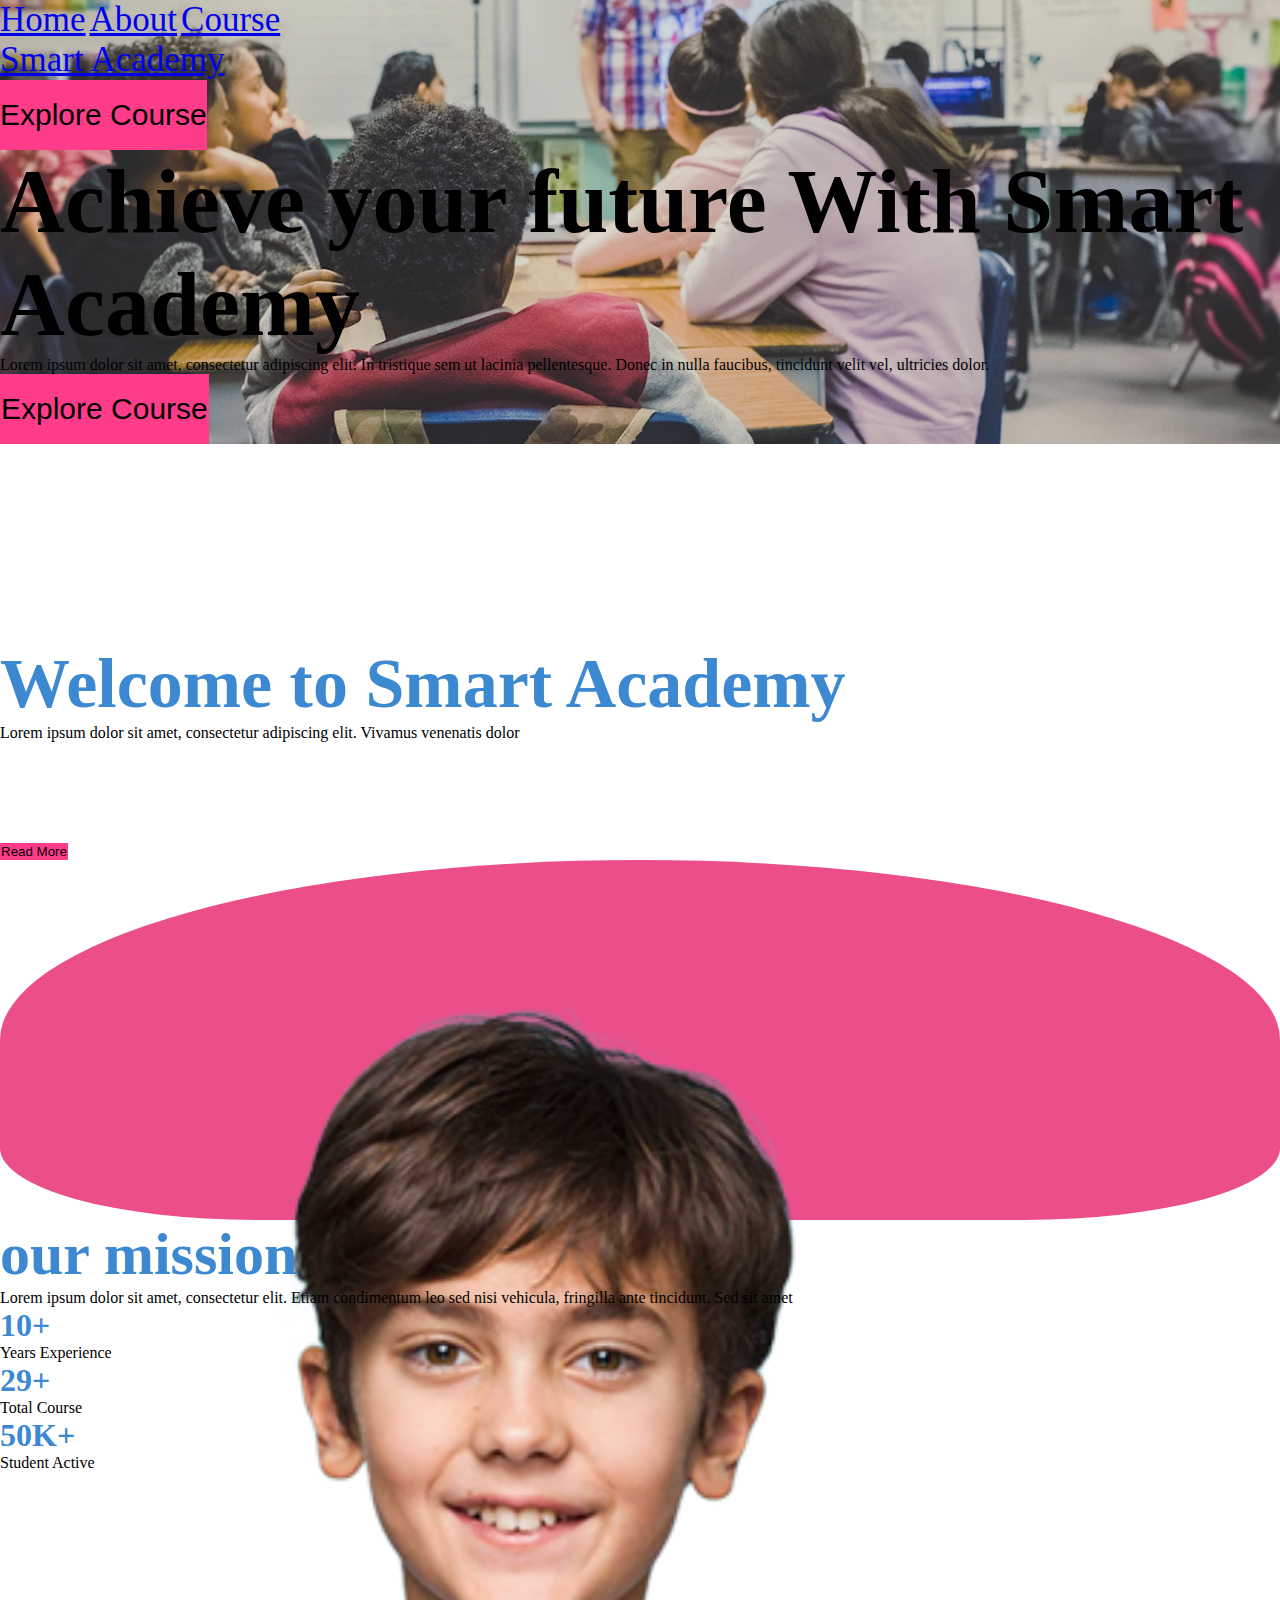
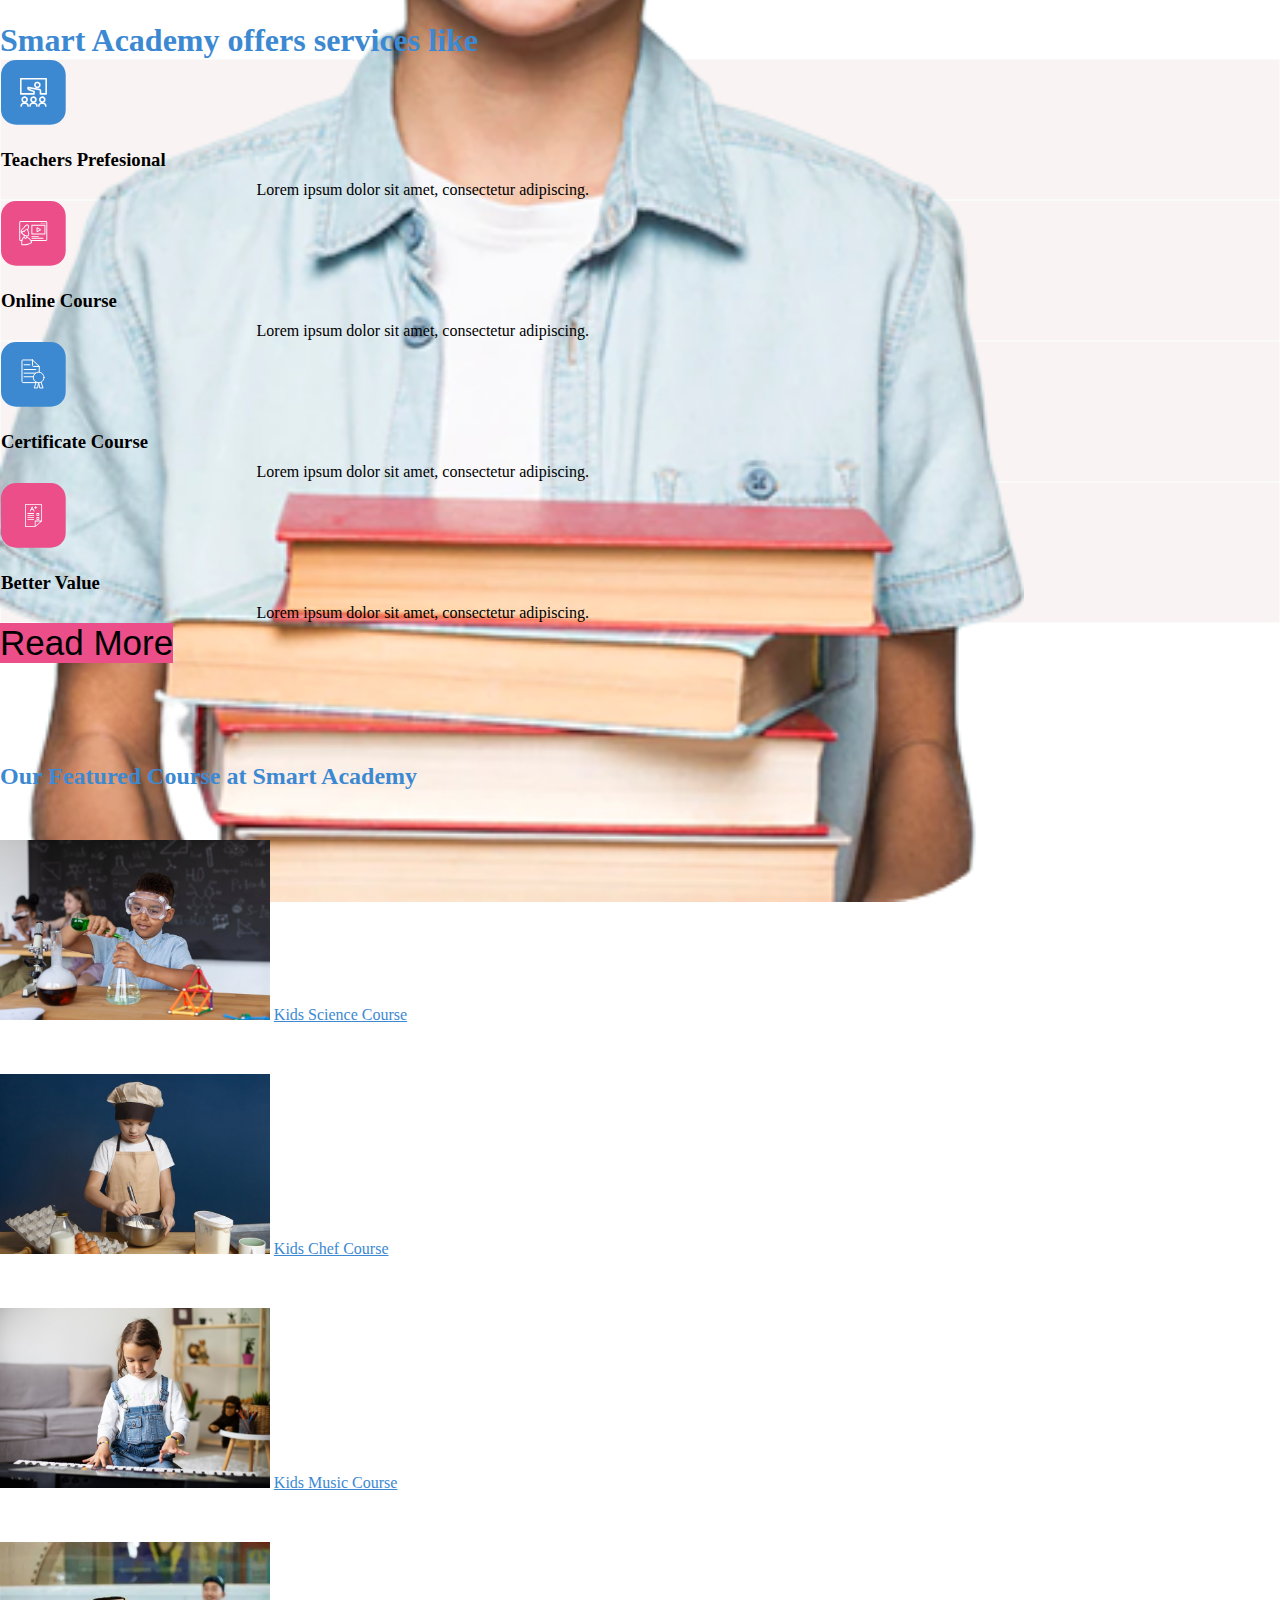
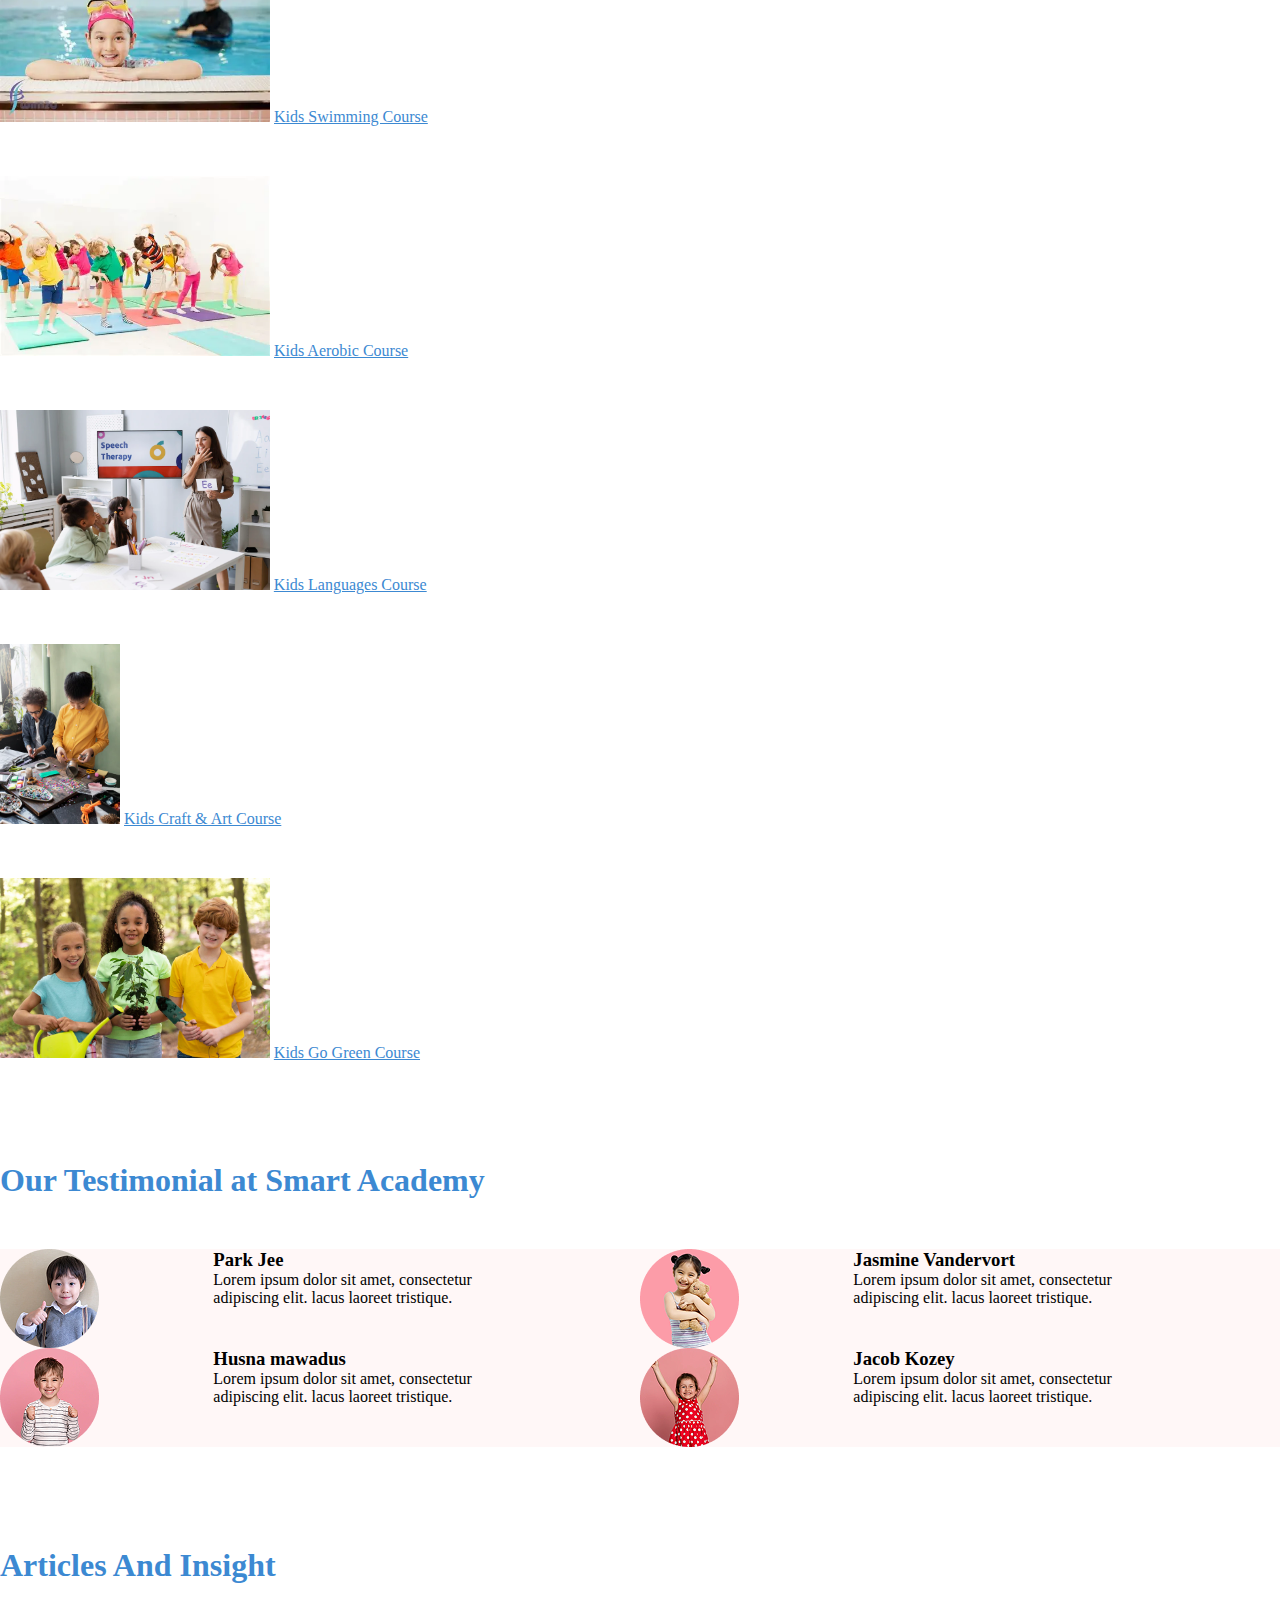
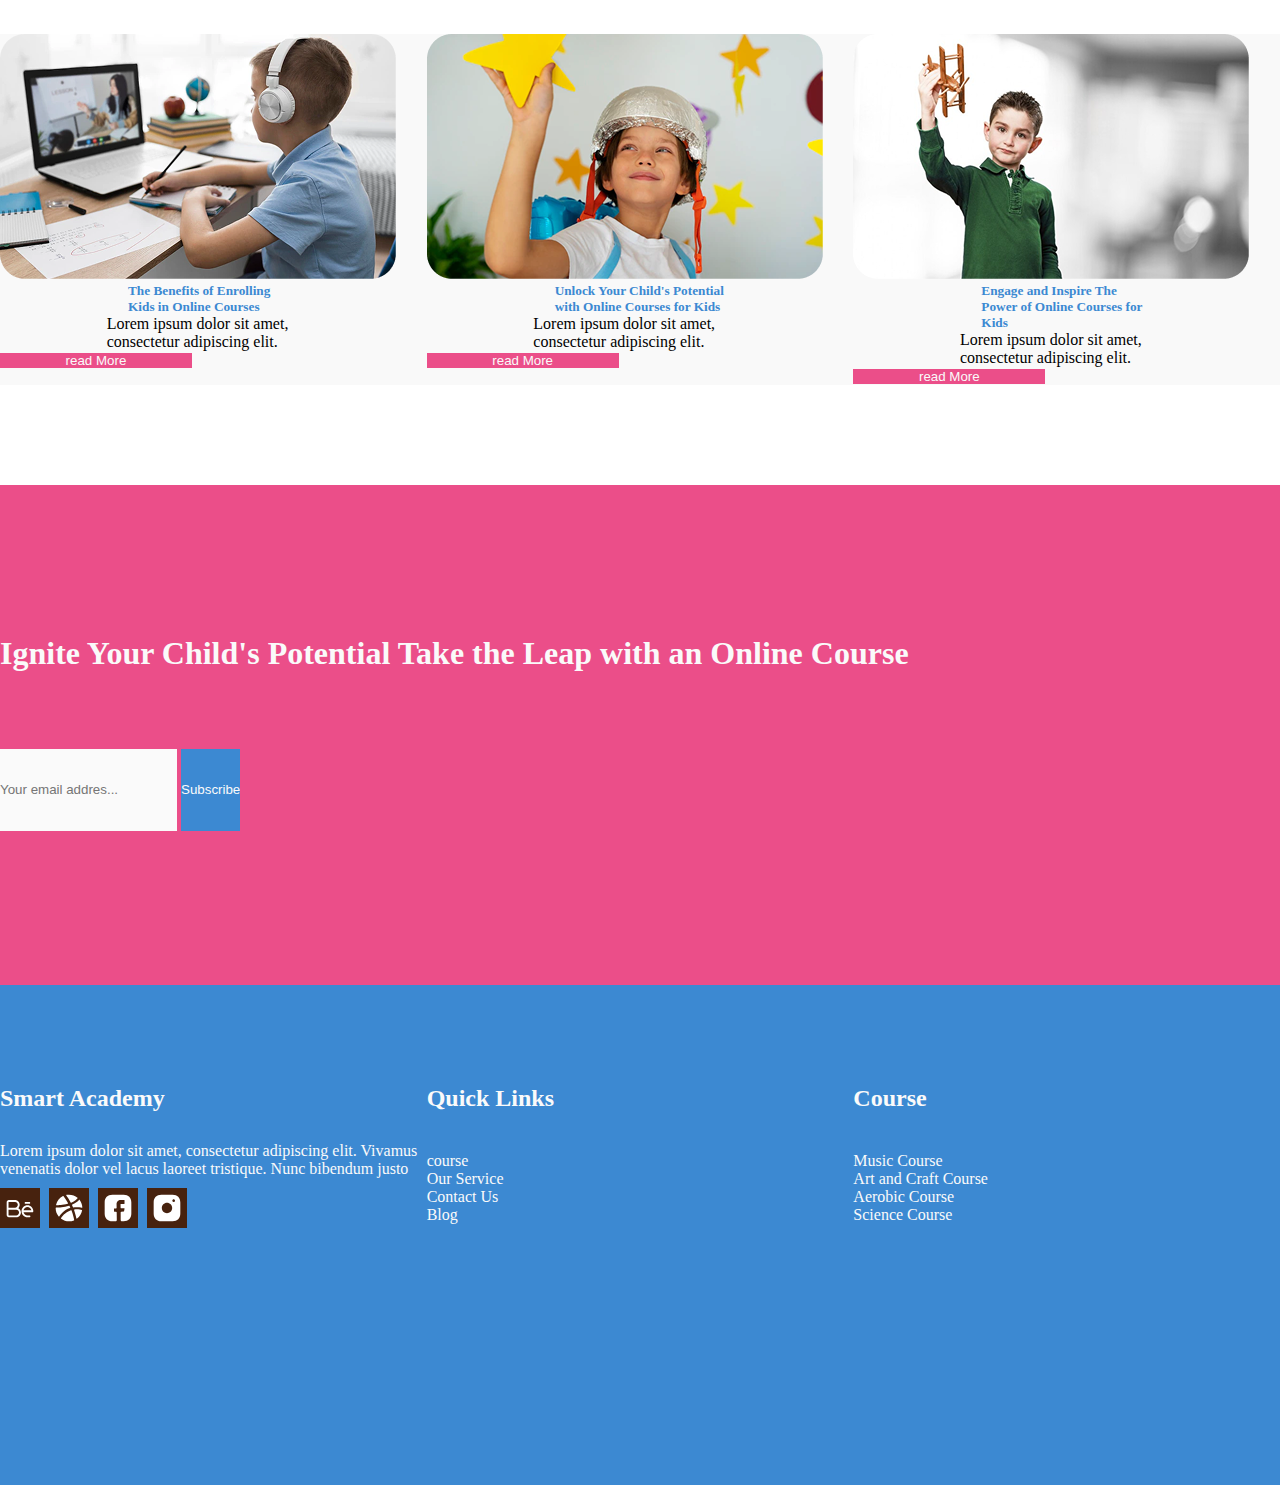
<file: index.html>
<!DOCTYPE html>
<html lang="en">

<head>
    <meta charset="UTF-8">
    <meta name="viewport" content="width=device-width, initial-scale=1.0">
    <link rel="stylesheet" href="./assets/styles/style.css ">
    <link rel="stylesheet" href="">
    <link href="https://cdn.jsdelivr.net/npm/bootstrap@5.3.8/dist/css/bootstrap.min.css" rel="stylesheet"
        integrity="sha384-sRIl4kxILFvY47J16cr9ZwB07vP4J8+LH7qKQnuqkuIAvNWLzeN8tE5YBujZqJLB" crossorigin="anonymous">
    <meta name="viewport" content="width=device-width, initial-scale=1.0">
    <title>Smart Academy Education</title>
</head>

<body>
    <section class="one">
        <div class="overlay position-absolute top-0 w-100"></div>
        <div class="top container container-lg navbar position-relative z-1">
            <div class="cols links ">
                <a class="fs-2 text-secondary link-offset-2 link-underline-opacity-25 link-underline-opacity-100-hover navbar-brand m-4 link-underline link-underline-opacity-0"
                    href="#">Home</a>
                <a class="fs-2 link-secondary link-offset-2 link-underline-opacity-25 link-underline-opacity-100-hover navbar-brand m-4 link-offset-2 link-underline link-underline-opacity-0 text-light"
                    href="./about.html">About</a>
                <a class="fs-2 link-secondary link-offset-2 link-underline-opacity-25 link-underline-opacity-100-hover navbar-brand m-4 link-offset-2 link-underline link-underline-opacity-0 text-light"
                    href="./courses-page.html">Course</a>
            </div>
            <div class="main cols">
                <a class="fs-2 link-secondary link-offset-2 link-underline-opacity-25 link-underline-opacity-100-hover navbar-brand m-4 link-offset-2 link-underline link-underline-opacity-0 text-light"
                    href="./smart-academy.html">
                    Smart Academy
                </a>
            </div>
            <div class="cols button">
                <button class="fs-5 h-75 m-4 w-auto rounded-pill text-light btn btn-outline-secondary">Explore
                    Course</button>
            </div>
        </div>
        <div class="content pt-5 pb-5 text-light container position-relative z-1">
            <h1 class="w-75">Achieve your future
                With Smart Academy
            </h1>
            <p class="fs-4 w-50">Lorem ipsum dolor sit amet, consectetur adipiscing elit. In tristique sem ut lacinia
                pellentesque. Donec
                in nulla faucibus, tincidunt velit vel, ultricies dolor.
            </p>
            <button class="fs-5 w-25 rounded-pill text-light btn btn-outline-secondary">Explore Course</button>
        </div>
    </section>
    <!-- ------------------------------------ -->
    <section class="two container">
        <div class="all row">
            <div class="welcome col">
                <h1 class="mb-4">Welcome to Smart Academy</h1>
                <p class="fs-5 pb-5 text-body-emphasis">Lorem ipsum dolor sit amet, consectetur adipiscing elit. Vivamus
                    venenatis
                    dolor</p>
                <button class="fs-4 w-75 rounded-pill text-light btn btn-outline-secondary">Read More</button>
            </div>
            <div class="image col text-center">
                <img class="" src="./assets/images/boy.png" alt="">
            </div>
            <div class="missions col">
                <div class="mission">
                    <h1 class="our mb-4 mb-md-5">our mission</h1>
                    <p class="text-body-emphasis fs-5">Lorem ipsum dolor sit amet, consectetur elit. Etiam condimentum
                        leo sed
                        nisi vehicula, fringilla ante
                        tincidunt. Sed sit amet </p>
                </div>
                <div class="achives mt-5 d-flex justify-content-between gap-5 d-lg-flex">
                    <div class="achive">
                        <h1 class="ms-4">10+</h1>
                        <p class="text-body-emphasis fs-4 text-center">Years Experience</p>
                    </div>
                    <div class="achive">
                        <h1 class="ms-4">29+</h1>
                        <p class="text-body-emphasis fs-4 text-center">Total Course</p>
                    </div>
                    <div class="achive ach-three">
                        <h1 class="ms-4">50K+</h1>
                        <p class="text-body-emphasis fs-4 text-center">Student Active</p>
                    </div>
                </div>
            </div>
        </div>
    </section>
    <!-- -------------------------- -->
    <section class="three container text-center">
        <h1 class="text-center mb-5">Smart Academy offers services like</h1>
        <div class="offers row gap-4 text-center">
            <div class="offer pt-5 col rounded-4">
                <svg width="65" height="65" viewBox="0 0 65 65" fill="none" xmlns="http://www.w3.org/2000/svg">
                    <rect width="64.7115" height="64.6575" rx="15" fill="#3C89D2" />
                    <path
                        d="M45.1693 34.6431H39.4206C39.3147 34.6432 39.2099 34.6217 39.1124 34.58C39.0149 34.5383 38.9266 34.4771 38.8528 34.4002C38.7791 34.3233 38.7213 34.2322 38.6829 34.1323C38.6446 34.0324 38.6264 33.9256 38.6295 33.8185L38.7112 30.9748C38.7171 30.804 38.6614 30.6369 38.5547 30.5044C38.448 30.372 38.2975 30.2833 38.1311 30.2548L27.8715 28.3993C27.9199 28.5403 28.0037 28.6661 28.1147 28.7645C28.2256 28.8628 28.3599 28.9302 28.5043 28.9601C29.3909 29.1882 32.9103 30.6084 33.309 30.7697C33.4558 30.8292 33.5817 30.9319 33.6704 31.0645C33.759 31.1971 33.8064 31.3536 33.8064 31.5138V33.842C33.8064 34.0545 33.723 34.2582 33.5746 34.4085C33.4263 34.5587 33.2251 34.6431 33.0152 34.6431H19.7884C19.5786 34.6431 19.3774 34.5587 19.229 34.4085C19.0807 34.2582 18.9973 34.0545 18.9973 33.842V18.7836C18.9973 18.5711 19.0807 18.3673 19.229 18.2171C19.3774 18.0668 19.5786 17.9824 19.7884 17.9824H45.1693C45.3791 17.9824 45.5804 18.0668 45.7287 18.2171C45.8771 18.3673 45.9604 18.5711 45.9604 18.7836V33.842C45.9604 34.0545 45.8771 34.2582 45.7287 34.4085C45.5804 34.5587 45.3791 34.6431 45.1693 34.6431ZM40.237 33.0408H44.3782V19.5848H20.5795V33.0408H32.2262V32.0575C30.9531 31.5479 28.6958 30.6624 28.1167 30.5134C27.595 30.3783 27.1287 30.08 26.7842 29.6609C26.4397 29.2418 26.2345 28.7233 26.198 28.1793C26.172 27.9784 26.1935 27.7742 26.2608 27.5834C26.3281 27.3927 26.4393 27.2208 26.5851 27.0822C26.7327 26.9412 26.9107 26.837 27.1049 26.7779C27.2992 26.7187 27.5044 26.7062 27.7043 26.7414L38.4143 28.6776C38.9521 28.7774 39.4371 29.0684 39.7819 29.4982C40.1267 29.928 40.3086 30.4683 40.295 31.0218L40.237 33.0408Z"
                        fill="white" />
                    <path
                        d="M36.3697 28.2347C35.7277 28.2348 35.1001 28.0421 34.5663 27.6809C34.0324 27.3198 33.6163 26.8064 33.3706 26.2057C33.1249 25.605 33.0606 24.9441 33.1859 24.3064C33.3112 23.6687 33.6204 23.083 34.0743 22.6233C34.5283 22.1636 35.1068 21.8506 35.7364 21.7238C36.3661 21.5971 37.0188 21.6623 37.6119 21.9112C38.2049 22.1602 38.7118 22.5816 39.0683 23.1223C39.4249 23.663 39.6151 24.2986 39.6148 24.9488C39.6136 25.82 39.2713 26.6551 38.663 27.2711C38.0546 27.887 37.2299 28.2336 36.3697 28.2347ZM36.3697 23.2637C36.0407 23.2635 35.7191 23.3622 35.4455 23.5473C35.1719 23.7323 34.9586 23.9953 34.8326 24.3031C34.7066 24.6109 34.6735 24.9496 34.7376 25.2764C34.8017 25.6032 34.96 25.9034 35.1926 26.1391C35.4251 26.3748 35.7215 26.5353 36.0442 26.6004C36.3668 26.6655 36.7013 26.6322 37.0053 26.5048C37.3093 26.3774 37.5691 26.1616 37.752 25.8846C37.9349 25.6076 38.0325 25.282 38.0326 24.9488C38.0323 24.5021 37.8571 24.0738 37.5453 23.7579C37.2336 23.442 36.8108 23.2642 36.3697 23.2637ZM23.6402 42.9486C22.9984 42.948 22.3711 42.7548 21.8377 42.3932C21.3042 42.0317 20.8886 41.5181 20.6434 40.9174C20.3982 40.3166 20.3344 39.6558 20.46 39.0183C20.5856 38.3809 20.895 37.7954 21.3492 37.336C21.8033 36.8767 22.3817 36.564 23.0113 36.4375C23.6409 36.311 24.2934 36.3764 24.8863 36.6254C25.4792 36.8744 25.9858 37.2959 26.3422 37.8365C26.6986 38.3771 26.8887 39.0126 26.8885 39.6627C26.8873 40.5344 26.5445 41.37 25.9355 41.9861C25.3265 42.6021 24.501 42.9483 23.6402 42.9486ZM23.6402 37.9775C23.3114 37.9781 22.99 38.0773 22.7169 38.2627C22.4437 38.4481 22.2309 38.7113 22.1054 39.0192C21.9798 39.327 21.9472 39.6656 22.0117 39.9922C22.0761 40.3188 22.2347 40.6187 22.4674 40.8541C22.7001 41.0894 22.9964 41.2497 23.319 41.3145C23.6416 41.3793 23.9759 41.3459 24.2797 41.2184C24.5835 41.0909 24.8432 40.8751 25.0259 40.5982C25.2086 40.3213 25.3062 39.9957 25.3063 39.6627C25.3051 39.2161 25.1289 38.7883 24.8166 38.4731C24.5042 38.1578 24.0812 37.981 23.6402 37.9813V37.9775Z"
                        fill="white" />
                    <path
                        d="M27.0794 46.8706C26.8695 46.8706 26.6683 46.7862 26.52 46.6359C26.3716 46.4857 26.2882 46.2819 26.2882 46.0694V45.8921C26.2882 45.3963 26.0938 44.9208 25.7476 44.5702C25.4014 44.2196 24.9319 44.0227 24.4423 44.0227H22.8385C22.3489 44.0227 21.8794 44.2196 21.5332 44.5702C21.187 44.9208 20.9926 45.3963 20.9926 45.8921V46.0694C20.9926 46.2819 20.9092 46.4857 20.7608 46.6359C20.6125 46.7862 20.4113 46.8706 20.2014 46.8706C19.9916 46.8706 19.7904 46.7862 19.642 46.6359C19.4937 46.4857 19.4103 46.2819 19.4103 46.0694V45.8921C19.4115 44.9717 19.773 44.0893 20.4157 43.4384C21.0583 42.7876 21.9296 42.4214 22.8385 42.4203H24.4423C25.3512 42.4214 26.2225 42.7876 26.8652 43.4384C27.5078 44.0893 27.8693 44.9717 27.8705 45.8921V46.0694C27.8705 46.2819 27.7871 46.4857 27.6388 46.6359C27.4904 46.7862 27.2892 46.8706 27.0794 46.8706ZM32.4789 42.9486C31.837 42.9487 31.2094 42.756 30.6756 42.3949C30.1418 42.0338 29.7257 41.5204 29.48 40.9198C29.2342 40.3192 29.1699 39.6583 29.2951 39.0207C29.4202 38.383 29.7293 37.7973 30.1832 37.3376C30.6371 36.8778 31.2154 36.5647 31.845 36.4378C32.4746 36.311 33.1273 36.376 33.7204 36.6248C34.3134 36.8736 34.8204 37.2949 35.177 37.8354C35.5337 38.376 35.7241 39.0115 35.7241 39.6616C35.7231 40.533 35.3809 41.3684 34.7725 41.9845C34.1642 42.6007 33.3394 42.9474 32.4789 42.9486ZM32.4789 37.9813C32.1499 37.9812 31.8282 38.0799 31.5546 38.2649C31.281 38.45 31.0677 38.7131 30.9417 39.021C30.8157 39.3288 30.7827 39.6676 30.8469 39.9944C30.9111 40.3212 31.0695 40.6214 31.3022 40.8571C31.5349 41.0927 31.8313 41.2531 32.154 41.3181C32.4767 41.3831 32.8113 41.3497 33.1152 41.2221C33.4192 41.0946 33.679 40.8786 33.8617 40.6015C34.0445 40.3243 34.142 39.9986 34.1419 39.6653C34.1413 39.2189 33.9659 38.7908 33.6542 38.4751C33.3424 38.1594 32.9198 37.9818 32.4789 37.9813Z"
                        fill="white" />
                    <path
                        d="M35.9181 46.8706C35.7083 46.8706 35.5071 46.7862 35.3587 46.6359C35.2103 46.4857 35.127 46.2819 35.127 46.0694V45.8921C35.127 45.3963 34.9325 44.9208 34.5863 44.5702C34.2402 44.2196 33.7706 44.0227 33.2811 44.0227H31.6767C31.1871 44.0227 30.7176 44.2196 30.3714 44.5702C30.0253 44.9208 29.8308 45.3963 29.8308 45.8921V46.0694C29.8308 46.2819 29.7474 46.4857 29.5991 46.6359C29.4507 46.7862 29.2495 46.8706 29.0397 46.8706C28.8299 46.8706 28.6286 46.7862 28.4803 46.6359C28.3319 46.4857 28.2486 46.2819 28.2486 46.0694V45.8921C28.2497 44.9717 28.6112 44.0893 29.2539 43.4384C29.8965 42.7876 30.7678 42.4214 31.6767 42.4203H33.2811C34.1899 42.4214 35.0612 42.7876 35.7039 43.4384C36.3466 44.0893 36.7081 44.9717 36.7092 45.8921V46.0694C36.7092 46.2819 36.6259 46.4857 36.4775 46.6359C36.3291 46.7862 36.1279 46.8706 35.9181 46.8706ZM41.3177 42.9486C40.6757 42.9487 40.0482 42.756 39.5144 42.3949C38.9805 42.0338 38.5645 41.5204 38.3187 40.9198C38.073 40.3192 38.0086 39.6583 38.1338 39.0207C38.259 38.383 38.5681 37.7973 39.022 37.3376C39.4758 36.8778 40.0542 36.5647 40.6838 36.4378C41.3134 36.311 41.966 36.376 42.5591 36.6248C43.1522 36.8736 43.6591 37.2949 44.0158 37.8354C44.3725 38.376 44.5628 39.0115 44.5628 39.6616C44.5618 40.533 44.2197 41.3684 43.6113 41.9845C43.0029 42.6007 42.1781 42.9474 41.3177 42.9486ZM41.3177 37.9775C40.9887 37.9774 40.667 38.0761 40.3933 38.2612C40.1197 38.4463 39.9064 38.7094 39.7805 39.0172C39.6545 39.3251 39.6215 39.6638 39.6857 39.9907C39.7498 40.3175 39.9083 40.6177 40.1409 40.8533C40.3736 41.089 40.67 41.2494 40.9928 41.3144C41.3155 41.3794 41.65 41.346 41.954 41.2184C42.258 41.0908 42.5177 40.8748 42.7005 40.5977C42.8832 40.3206 42.9807 39.9948 42.9806 39.6616C42.9789 39.2158 42.8031 38.7888 42.4915 38.474C42.1799 38.1591 41.7579 37.982 41.3177 37.9813V37.9775Z"
                        fill="white" />
                    <path
                        d="M44.7564 46.8707C44.5466 46.8707 44.3454 46.7863 44.197 46.636C44.0486 46.4858 43.9653 46.282 43.9653 46.0695V45.8922C43.9653 45.3964 43.7708 44.9209 43.4246 44.5703C43.0784 44.2197 42.6089 44.0228 42.1194 44.0228H40.5155C40.0259 44.0228 39.5564 44.2197 39.2102 44.5703C38.8641 44.9209 38.6696 45.3964 38.6696 45.8922V46.0695C38.6696 46.282 38.5862 46.4858 38.4379 46.636C38.2895 46.7863 38.0883 46.8707 37.8785 46.8707C37.6687 46.8707 37.4674 46.7863 37.3191 46.636C37.1707 46.4858 37.0874 46.282 37.0874 46.0695V45.8922C37.0885 44.9718 37.45 44.0894 38.0927 43.4385C38.7353 42.7877 39.6067 42.4215 40.5155 42.4204H42.1194C43.0282 42.4215 43.8995 42.7877 44.5422 43.4385C45.1848 44.0894 45.5464 44.9718 45.5475 45.8922V46.0695C45.5475 46.282 45.4642 46.4858 45.3158 46.636C45.1674 46.7863 44.9662 46.8707 44.7564 46.8707Z"
                        fill="white" />
                </svg>
                <h3>Teachers Prefesional</h3>
                <p>Lorem ipsum dolor sit amet, consectetur adipiscing. </p>
            </div>
            <div class="offer pt-5 col rounded-4">
                <svg width="65" height="65" viewBox="0 0 65 65" fill="none" xmlns="http://www.w3.org/2000/svg">
                    <rect width="64.7115" height="64.6575" rx="15" fill="#EB4E89" />
                    <path
                        d="M39.7679 22.4887C39.7951 22.5509 39.8357 22.6064 39.8867 22.6513C39.9378 22.6961 39.998 22.7292 40.0632 22.7483C40.1285 22.7673 40.1971 22.7719 40.2643 22.7616C40.3314 22.7513 40.3955 22.7263 40.452 22.6886C40.5085 22.6509 40.556 22.6012 40.5912 22.5431C40.6264 22.485 40.6484 22.4199 40.6557 22.3524C40.663 22.2849 40.6554 22.2166 40.6334 22.1524C40.6114 22.0881 40.5756 22.0295 40.5285 21.9805C40.4528 21.902 40.352 21.8526 40.2435 21.8409C40.1351 21.8292 40.026 21.856 39.9353 21.9166C39.8447 21.9772 39.7782 22.0677 39.7476 22.1723C39.717 22.2769 39.7242 22.3889 39.7679 22.4887ZM41.6296 22.4887C41.6569 22.5509 41.6974 22.6064 41.7485 22.6513C41.7995 22.6961 41.8597 22.7292 41.925 22.7483C41.9902 22.7673 42.0588 22.7719 42.126 22.7616C42.1932 22.7513 42.2573 22.7263 42.3137 22.6886C42.3702 22.6509 42.4178 22.6012 42.453 22.5431C42.4882 22.485 42.5102 22.4199 42.5175 22.3524C42.5248 22.2849 42.5171 22.2166 42.4951 22.1524C42.4732 22.0881 42.4373 22.0295 42.3902 21.9805C42.3146 21.902 42.2137 21.8526 42.1053 21.8409C41.9968 21.8292 41.8877 21.856 41.7971 21.9166C41.7064 21.9772 41.64 22.0677 41.6094 22.1723C41.5787 22.2769 41.5859 22.3889 41.6296 22.4887ZM43.5987 21.9805C43.5108 22.0683 43.4615 22.1874 43.4615 22.3116C43.4615 22.4357 43.5108 22.5548 43.5987 22.6426C43.6866 22.7304 43.8057 22.7797 43.93 22.7797C44.0542 22.7797 44.1734 22.7304 44.2613 22.6426C44.3491 22.5548 44.3985 22.4357 44.3985 22.3116C44.3985 22.1874 44.3491 22.0683 44.2613 21.9805C44.1734 21.8928 44.0542 21.8434 43.93 21.8434C43.8057 21.8434 43.6866 21.8928 43.5987 21.9805ZM43.93 23.7102H30.8651C30.7414 23.7102 30.6227 23.7593 30.5352 23.8467C30.4477 23.9342 30.3985 24.0528 30.3985 24.1764V33.0344C30.3985 33.1581 30.4477 33.2767 30.5352 33.3641C30.6227 33.4515 30.7414 33.5006 30.8651 33.5006H43.93C44.0537 33.5006 44.1724 33.4515 44.2599 33.3641C44.3474 33.2767 44.3966 33.1581 44.3966 33.0344V24.1764C44.3966 24.0528 44.3474 23.9342 44.2599 23.8467C44.1724 23.7593 44.0537 23.7102 43.93 23.7102ZM43.4634 32.5682H31.3317V24.6426H43.4634V32.5682ZM30.8651 35.8317H37.3976C37.5213 35.8317 37.64 35.7826 37.7275 35.6952C37.815 35.6077 37.8642 35.4891 37.8642 35.3655C37.8642 35.2418 37.815 35.1233 37.7275 35.0358C37.64 34.9484 37.5213 34.8993 37.3976 34.8993H30.8651C30.7414 34.8993 30.6227 34.9484 30.5352 35.0358C30.4477 35.1233 30.3985 35.2418 30.3985 35.3655C30.3985 35.4891 30.4477 35.6077 30.5352 35.6952C30.6227 35.7826 30.7414 35.8317 30.8651 35.8317ZM42.0636 36.7641H30.8651C30.7414 36.7641 30.6227 36.8132 30.5352 36.9007C30.4477 36.9881 30.3985 37.1067 30.3985 37.2303C30.3985 37.354 30.4477 37.4726 30.5352 37.56C30.6227 37.6474 30.7414 37.6966 30.8651 37.6966H42.0636C42.1873 37.6966 42.306 37.6474 42.3935 37.56C42.481 37.4726 42.5302 37.354 42.5302 37.2303C42.5302 37.1067 42.481 36.9881 42.3935 36.9007C42.306 36.8132 42.1873 36.7641 42.0636 36.7641Z"
                        fill="white" />
                    <path
                        d="M44.8632 19.9805H19.6667C19.2956 19.9808 18.9398 20.1283 18.6773 20.3905C18.4149 20.6527 18.2673 21.0083 18.2669 21.3791V38.629C18.2673 38.9998 18.4149 39.3553 18.6773 39.6175C18.9398 39.8797 19.2956 40.0272 19.6667 40.0276H20.4194C20.243 41.286 20.2331 42.5621 20.39 43.823C20.405 43.9289 20.4561 44.0264 20.5346 44.0992C20.6131 44.1719 20.7143 44.2155 20.8211 44.2226C21.3736 44.2594 21.9003 44.2766 22.4029 44.2766C28.3833 44.2766 30.8694 41.8673 30.9804 41.7558C31.0374 41.6989 31.0787 41.6282 31.1002 41.5505C31.1217 41.4729 31.1227 41.3911 31.1031 41.3129C30.9919 40.871 30.8388 40.4406 30.6459 40.0276H44.8632C45.2343 40.0272 45.5902 39.8797 45.8526 39.6175C46.115 39.3553 46.2626 38.9998 46.263 38.629V21.3791C46.2626 21.0083 46.115 20.6527 45.8526 20.3905C45.5902 20.1283 45.2343 19.9808 44.8632 19.9805ZM21.2737 43.3153C21.1664 42.1083 21.0077 38.3329 22.9675 36.7557C23.1273 37.0272 23.3529 37.2542 23.6236 37.4156C23.8943 37.577 24.2013 37.6677 24.5164 37.6793C24.8314 37.6909 25.1443 37.6231 25.4261 37.482C25.708 37.341 25.9498 37.1313 26.1292 36.8723C26.9756 37.2779 29.3268 38.615 30.1219 41.2631C29.3986 41.8244 26.6769 43.582 21.2737 43.3153ZM26.2575 28.2823C24.8586 27.8007 23.4555 28.9355 22.9847 30.004C22.7716 29.9053 22.5409 29.8504 22.3062 29.8425C22.0714 29.8345 21.8375 29.8738 21.6182 29.9579C21.3989 30.0419 21.1988 30.1692 21.0297 30.332C20.8605 30.4948 20.7258 30.6899 20.6335 30.9057C20.2159 29.2618 22.9353 27.342 22.9693 27.3671C23.0278 27.3296 23.0772 27.2796 23.114 27.2207C24.5824 24.8734 25.7955 24.5428 26.3629 24.5428C26.471 24.541 26.5787 24.5551 26.6825 24.5848C27.8127 25.5032 26.7217 27.5326 26.2575 28.2823ZM22.1201 32.7067C21.7982 32.2768 21.1426 31.5472 21.6488 31.033C21.7246 30.9474 21.8177 30.8789 21.922 30.8321C22.0262 30.7853 22.1393 30.7612 22.2536 30.7614C22.3679 30.7616 22.4809 30.7862 22.585 30.8334C22.6891 30.8806 22.7819 30.9494 22.8573 31.0353C22.9141 31.0899 22.9837 31.1293 23.0597 31.15C23.1357 31.1707 23.2157 31.172 23.2924 31.1537C23.369 31.1355 23.4398 31.0983 23.4983 31.0456C23.5569 30.9929 23.6012 30.9264 23.6272 30.8521C23.7784 30.3332 24.7158 28.6352 26.159 29.2343C29.1373 35.5776 25.8693 35.5105 22.1201 32.7067ZM25.5179 35.4126C25.5376 35.6558 25.5187 35.9006 25.4619 36.138C25.391 36.3343 25.2563 36.5011 25.0792 36.6117C24.9021 36.7223 24.693 36.7703 24.4853 36.748C24.2777 36.7257 24.0836 36.6344 23.9341 36.4887C23.7846 36.343 23.6883 36.1513 23.6608 35.9445C23.6426 35.9594 23.6548 34.7864 23.6515 34.7482C24.2395 35.0558 24.8677 35.2794 25.5179 35.4126ZM45.3298 38.6294C45.3297 38.753 45.2805 38.8715 45.193 38.9589C45.1055 39.0463 44.9869 39.0955 44.8632 39.0956H30.1219C29.1996 37.7435 27.926 36.668 26.438 35.9846C26.4517 35.8078 26.4561 35.6304 26.4511 35.4531C29.3627 34.8027 28.1402 31.1733 27.0092 28.8413C27.577 27.9704 29.1065 25.0957 27.1263 23.7596C27.0348 23.7144 24.8819 22.6999 22.3772 26.6403C20.4739 27.8678 17.867 31.0302 21.4977 33.4018C21.8899 33.699 22.2974 33.9757 22.7183 34.2307V35.7851C21.6169 36.5785 20.8608 37.7627 20.6051 39.0952H19.6667C19.543 39.095 19.4244 39.0459 19.3369 38.9585C19.2494 38.8711 19.2002 38.7526 19.2001 38.629V21.3791C19.2002 21.2555 19.2494 21.137 19.3369 21.0496C19.4244 20.9622 19.543 20.913 19.6667 20.9129H44.8632C44.9869 20.913 45.1055 20.9622 45.193 21.0496C45.2805 21.137 45.3297 21.2555 45.3298 21.3791V38.6294Z"
                        fill="white" />
                    <path
                        d="M35.8793 31.0735C35.9849 31.136 36.1052 31.1694 36.228 31.1705C36.3508 31.1716 36.4716 31.1402 36.5784 31.0795L39.6364 29.3606C39.7451 29.2995 39.8355 29.2106 39.8985 29.1031C39.9614 28.9956 39.9946 28.8733 39.9946 28.7487C39.9946 28.6241 39.9614 28.5018 39.8985 28.3943C39.8355 28.2867 39.7451 28.1979 39.6364 28.1368L36.5784 26.4183C36.4714 26.3583 36.3507 26.3272 36.228 26.3283C36.1054 26.3293 35.9851 26.3624 35.8792 26.4242C35.7733 26.4861 35.6855 26.5745 35.6244 26.6808C35.5634 26.7871 35.5312 26.9075 35.5312 27.03V30.4674C35.5305 30.5901 35.5623 30.7108 35.6234 30.8173C35.6846 30.9238 35.7729 31.0121 35.8793 31.0735ZM36.4645 27.4244L38.8212 28.7489L36.4645 30.073V27.4244Z"
                        fill="white" />
                </svg>
                <h3>Online
                    Course</h3>
                <p>Lorem ipsum dolor sit amet, consectetur adipiscing. </p>
            </div>

            <div class="offer pt-5 col rounded-4">
                <svg width="65" height="65" viewBox="0 0 65 65" fill="none" xmlns="http://www.w3.org/2000/svg">
                    <rect width="64.7115" height="64.6575" rx="15" fill="#3C89D2" />
                    <path d="M38.2374 30.1947V24.4199" stroke="white" stroke-miterlimit="10" stroke-linecap="round"
                        stroke-linejoin="round" />
                    <path
                        d="M35.0606 40.6036H22.1043C21.4898 40.6036 20.9971 40.1112 20.9971 39.4973V18.7728C20.9971 18.3384 21.3507 17.9851 21.7854 17.9851H31.4896"
                        stroke="white" stroke-miterlimit="10" stroke-linecap="round" stroke-linejoin="round" />
                    <path
                        d="M31.4914 17.9824V23.6338C31.4914 24.0688 31.8451 24.4216 32.2799 24.4216H38.2395L31.4914 17.9824Z"
                        stroke="white" stroke-miterlimit="10" stroke-linecap="round" stroke-linejoin="round" />
                    <path d="M23.0932 22.7842H28.8592" stroke="white" stroke-miterlimit="10" stroke-linecap="round"
                        stroke-linejoin="round" />
                    <path d="M23.0932 27.5448H34.8647" stroke="white" stroke-miterlimit="10" stroke-linecap="round"
                        stroke-linejoin="round" />
                    <path d="M23.0932 31.1538H34.5516" stroke="white" stroke-miterlimit="10" stroke-linecap="round"
                        stroke-linejoin="round" />
                    <path d="M32.394 34.7646H23.0956" stroke="white" stroke-miterlimit="10" stroke-linecap="round"
                        stroke-linejoin="round" />
                    <path
                        d="M42.9411 35.4603C42.9411 37.5107 41.7759 39.2895 40.0704 40.1653C39.8787 40.2675 39.6804 40.3569 39.4768 40.4329C38.9783 40.6141 38.4562 40.722 37.9267 40.7532C37.8362 40.7584 37.74 40.7584 37.6484 40.7584H37.638C37.4293 40.7584 37.2212 40.748 37.0177 40.7208C36.4972 40.6615 35.9889 40.5228 35.5105 40.3095C35.4099 40.2668 35.3118 40.2187 35.2166 40.1653C34.35 39.7218 33.623 39.0477 33.1156 38.2175C32.6082 37.3872 32.3402 36.4331 32.3412 35.4603C32.3412 32.5335 34.714 30.1616 37.638 30.1616C38.3344 30.1615 39.0241 30.2984 39.6676 30.5647C40.311 30.8309 40.8957 31.2212 41.3882 31.7132C41.8806 32.2053 42.2713 32.7895 42.5377 33.4324C42.8042 34.0753 42.9412 34.7644 42.9411 35.4603Z"
                        stroke="white" stroke-miterlimit="10" stroke-linecap="round" stroke-linejoin="round" />
                    <path d="M35.2175 40.163L35.061 40.6032L33.1941 45.9551H36.5453L37.6352 40.7596" stroke="white"
                        stroke-miterlimit="10" stroke-linecap="round" stroke-linejoin="round" />
                    <path d="M40.0695 40.163L42.0872 45.9551H38.736L37.6576 40.7596" stroke="white"
                        stroke-miterlimit="10" stroke-linecap="round" stroke-linejoin="round" />
                </svg>
                <h3>Certificate
                    Course</h3>
                <p>Lorem ipsum dolor sit amet, consectetur adipiscing. </p>
            </div>

            <div class="offer pt-5 col  rounded-4">
                <svg width="65" height="65" viewBox="0 0 65 65" fill="none" xmlns="http://www.w3.org/2000/svg">
                    <rect width="64.7115" height="64.6575" rx="15" fill="#EB4E89" />
                    <path
                        d="M40.0548 20.9795H24.9879C24.7251 20.9798 24.4732 21.0843 24.2873 21.2699C24.1015 21.4556 23.997 21.7073 23.9967 21.9699V42.9667C23.997 43.2293 24.1015 43.481 24.2873 43.6667C24.4732 43.8523 24.7251 43.9568 24.9879 43.9571H34.1727C34.2673 43.957 34.3587 43.9233 34.4305 43.8618L40.9072 38.3155C40.9507 38.2783 40.9857 38.2322 41.0096 38.1802C41.0336 38.1283 41.046 38.0718 41.046 38.0146V21.9699C41.0457 21.7073 40.9412 21.4556 40.7553 21.2699C40.5695 21.0843 40.3176 20.9798 40.0548 20.9795ZM34.5692 42.6997V38.4108H39.5776L34.5692 42.6997ZM40.253 37.6184H34.1727C34.0676 37.6184 33.9667 37.6602 33.8924 37.7345C33.818 37.8088 33.7763 37.9095 33.7763 38.0146V43.1648H24.9879C24.9353 43.1648 24.8849 43.1439 24.8477 43.1067C24.8106 43.0696 24.7897 43.0192 24.7897 42.9667V21.9699C24.7897 21.9174 24.8106 21.867 24.8477 21.8298C24.8849 21.7927 24.9353 21.7718 24.9879 21.7718H40.0548C40.1073 21.7718 40.1578 21.7927 40.195 21.8298C40.2321 21.867 40.253 21.9174 40.253 21.9699V37.6184Z"
                        fill="white" />
                    <path
                        d="M32.7196 30.0913H26.7722C26.667 30.0913 26.5662 30.133 26.4918 30.2073C26.4174 30.2816 26.3757 30.3824 26.3757 30.4875C26.3757 30.5925 26.4174 30.6933 26.4918 30.7676C26.5662 30.8419 26.667 30.8836 26.7722 30.8836H32.7196C32.8248 30.8836 32.9256 30.8419 33 30.7676C33.0743 30.6933 33.1161 30.5925 33.1161 30.4875C33.1161 30.3824 33.0743 30.2816 33 30.2073C32.9256 30.133 32.8248 30.0913 32.7196 30.0913ZM32.7196 32.0721H26.7722C26.667 32.0721 26.5662 32.1139 26.4918 32.1882C26.4174 32.2625 26.3757 32.3632 26.3757 32.4683C26.3757 32.5734 26.4174 32.6741 26.4918 32.7484C26.5662 32.8227 26.667 32.8645 26.7722 32.8645H32.7196C32.8248 32.8645 32.9256 32.8227 33 32.7484C33.0743 32.6741 33.1161 32.5734 33.1161 32.4683C33.1161 32.3632 33.0743 32.2625 33 32.1882C32.9256 32.1139 32.8248 32.0721 32.7196 32.0721ZM32.7196 34.053H26.7722C26.667 34.053 26.5662 34.0947 26.4918 34.169C26.4174 34.2433 26.3757 34.3441 26.3757 34.4491C26.3757 34.5542 26.4174 34.655 26.4918 34.7293C26.5662 34.8036 26.667 34.8453 26.7722 34.8453H32.7196C32.8248 34.8453 32.9256 34.8036 33 34.7293C33.0743 34.655 33.1161 34.5542 33.1161 34.4491C33.1161 34.3441 33.0743 34.2433 33 34.169C32.9256 34.0947 32.8248 34.053 32.7196 34.053ZM32.7196 36.0338H26.7722C26.667 36.0338 26.5662 36.0755 26.4918 36.1498C26.4174 36.2241 26.3757 36.3249 26.3757 36.43C26.3757 36.535 26.4174 36.6358 26.4918 36.7101C26.5662 36.7844 26.667 36.8261 26.7722 36.8261H32.7196C32.8248 36.8261 32.9256 36.7844 33 36.7101C33.0743 36.6358 33.1161 36.535 33.1161 36.43C33.1161 36.3249 33.0743 36.2241 33 36.1498C32.9256 36.0755 32.8248 36.0338 32.7196 36.0338ZM32.7791 26.4121L32.7777 26.4093L31.4802 23.6645C31.4481 23.5966 31.3973 23.5392 31.3338 23.499C31.2703 23.4588 31.1967 23.4375 31.1215 23.4375C31.0462 23.4377 30.9725 23.4593 30.9091 23.4997C30.8456 23.5402 30.795 23.5979 30.7631 23.6661L29.484 26.4032C29.482 26.4074 29.48 26.4111 29.4785 26.4151L28.7919 27.8851C28.7689 27.9323 28.7556 27.9837 28.7527 28.0361C28.7498 28.0886 28.7573 28.1411 28.7749 28.1906C28.7925 28.2401 28.8197 28.2856 28.8551 28.3245C28.8904 28.3634 28.9332 28.3949 28.9808 28.4171C29.0285 28.4393 29.0801 28.4519 29.1326 28.454C29.1851 28.4561 29.2376 28.4478 29.2869 28.4294C29.3361 28.4111 29.3813 28.3832 29.4196 28.3473C29.458 28.3113 29.4889 28.2682 29.5104 28.2202L30.0982 26.9616H32.1617L32.7575 28.2218C32.8024 28.3168 32.8832 28.3902 32.9822 28.4256C33.0812 28.4611 33.1903 28.4558 33.2854 28.411C33.3805 28.3661 33.4539 28.2853 33.4894 28.1864C33.5249 28.0875 33.5196 27.9785 33.4747 27.8835L32.7791 26.4121ZM30.4683 26.1693L31.1237 24.7659L31.7878 26.1693H30.4683ZM36.2881 24.545C36.2881 24.4399 36.2463 24.3392 36.1719 24.2649C36.0976 24.1906 35.9967 24.1488 35.8916 24.1488H35.0986V23.3565C35.0986 23.2514 35.0568 23.1507 34.9825 23.0764C34.9081 23.0021 34.8072 22.9603 34.7021 22.9603C34.5969 22.9603 34.4961 23.0021 34.4217 23.0764C34.3474 23.1507 34.3056 23.2514 34.3056 23.3565V24.1488H33.5126C33.4074 24.1488 33.3066 24.1906 33.2322 24.2649C33.1579 24.3392 33.1161 24.4399 33.1161 24.545C33.1161 24.6501 33.1579 24.7508 33.2322 24.8251C33.3066 24.8994 33.4074 24.9412 33.5126 24.9412H34.3056V25.7335C34.3056 25.8386 34.3474 25.9393 34.4217 26.0136C34.4961 26.0879 34.5969 26.1297 34.7021 26.1297C34.8072 26.1297 34.9081 26.0879 34.9825 26.0136C35.0568 25.9393 35.0986 25.8386 35.0986 25.7335V24.9412H35.8916C35.9967 24.9412 36.0976 24.8994 36.1719 24.8251C36.2463 24.7508 36.2881 24.6501 36.2881 24.545ZM37.8741 30.0913H35.8916C35.7864 30.0913 35.6856 30.133 35.6112 30.2073C35.5369 30.2816 35.4951 30.3824 35.4951 30.4875V32.4683C35.4951 32.5734 35.5369 32.6741 35.6112 32.7484C35.6856 32.8227 35.7864 32.8645 35.8916 32.8645H37.8741C37.9792 32.8645 38.0801 32.8227 38.1544 32.7484C38.2288 32.6741 38.2706 32.5734 38.2706 32.4683V30.4875C38.2706 30.3824 38.2288 30.2816 38.1544 30.2073C38.0801 30.133 37.9792 30.0913 37.8741 30.0913ZM37.4776 32.0721H36.2881V30.8836H37.4776V32.0721ZM37.8741 34.053H35.8916C35.7864 34.053 35.6856 34.0947 35.6112 34.169C35.5369 34.2433 35.4951 34.3441 35.4951 34.4491V36.43C35.4951 36.535 35.5369 36.6358 35.6112 36.7101C35.6856 36.7844 35.7864 36.8261 35.8916 36.8261H37.8741C37.9792 36.8261 38.0801 36.7844 38.1544 36.7101C38.2288 36.6358 38.2706 36.535 38.2706 36.43V34.4491C38.2706 34.3441 38.2288 34.2433 38.1544 34.169C38.0801 34.0947 37.9792 34.053 37.8741 34.053ZM37.4776 36.0338H36.2881V34.8453H37.4776V36.0338Z"
                        fill="white" />
                </svg>
                <h3>Better Value</h3>
                <p>Lorem ipsum dolor sit amet, consectetur adipiscing. </p>
            </div>
        </div>
        <div class="but"><button class="m-4 rounded-pill text-light btn btn-outline-secondary w-25 ">Read More</button>
        </div>
    </section>
    <!-- ------------------------------------- -->
    <section class="four container text-center">
        <h2 class="text-center fs-1">Our Featured Course
            at Smart Academy
        </h2>
        <div class="courses row">
            <div class="course card col-3 col-md-3 h-100">
                <img class="card-img-top rounded-4" class="" src="./assets/images/course (1).png" alt="">
                <a class="card-title link-offset-2 link-offset-3-hover link-underline link-underline-opacity-0 link-underline-opacity-75-hover fs-3 fw-medium mt-3"
                    href="./science-cource.html">Kids Science Course</a>
            </div>
            <div class="course card col-3 col-md-3 h-100">
                <img class="card-img-top rounded-4" src="./assets/images/course (8).png" alt="">
                <a class="card-title link-offset-2 link-offset-3-hover link-underline link-underline-opacity-0 link-underline-opacity-75-hover fs-3 fw-medium mt-3"
                    href="./chif-course.html">Kids Chef Course</a>
            </div>
            <div class="course card col-3 col-md-3 h-100">
                <img class="card-img-top rounded-4" src="./assets/images/course (7).png" alt="">
                <a class="card-title link-offset-2 link-offset-3-hover link-underline link-underline-opacity-0 link-underline-opacity-75-hover fs-3 fw-medium mt-3"
                    href="./music-course.html">Kids Music Course</a>
            </div>
            <div class="course card col-3 col-md-3 h-100">
                <img class="card-img-top rounded-4" src="./assets/images/OIP.webp" alt="">
                <a class="card-title link-offset-2 link-offset-3-hover link-underline link-underline-opacity-0 link-underline-opacity-75-hover fs-3 fw-medium mt-3"
                    href="./swimming-course.html">Kids Swimming Course</a>
            </div>
            <div class="course card col-3 col-md-3 h-100">
                <img class="card-img-top rounded-4" src="./assets/images/aerobic2 (1).webp" alt="">
                <a class="card-title link-offset-2 link-offset-3-hover link-underline link-underline-opacity-0 link-underline-opacity-75-hover fs-3 fw-medium mt-3"
                    href="./aerobic.course.html">Kids Aerobic Course</a>
            </div>
            <div class="course card col-3 col-md-3 h-100">
                <img class="card-img-top rounded-4" src="./assets/images/course (4).png" alt="">
                <a class="card-title link-offset-2 link-offset-3-hover link-underline link-underline-opacity-0 link-underline-opacity-75-hover fs-3 fw-medium mt-3"
                    href="./languages-course.html">Kids Languages Course</a>
            </div>
            <div class="course-th course card col-3 col-md-3">
                <img class="card-img-top rounded-4" src="./assets/images/course (3).png" alt="">
                <a class="card-title link-offset-2 link-offset-3-hover link-underline link-underline-opacity-0 link-underline-opacity-75-hover fs-3 fw-medium mt-3"
                    href="./arts-course.html">Kids Craft & Art Course</a>
            </div>
            <div class="course card col-3 col-md-3 h-100">
                <img class="card-img-top rounded-4" src="./assets/images/course (2).png" alt="">
                <a class="card-title link-offset-2 link-offset-3-hover link-underline link-underline-opacity-0 link-underline-opacity-75-hover fs-3 fw-medium mt-3"
                    href="./go-green-course.html">Kids Go Green Course</a>
            </div>
        </div>
    </section>
    <!-- --------------------------- -->
    <section class="five container">
        <h1 class="text-center">Our Testimonial at Smart Academy</h1>
        <div class="names gap-4 ">
            <div class="name card ms-5 rounded-4 border-0 end">
                <img class="card-img w-75 mt-2 ms-4" src="./assets/images/Ellipse 1.png" alt="">
                <div class="discription card-body">
                    <h3>Park Jee</h3>
                    <p class="">Lorem ipsum dolor sit amet, consectetur adipiscing elit. lacus laoreet tristique.</p>
                </div>
            </div>
            <div class="name card ms-5 rounded-4 border-0 start">
                <img class="card-img w-75 mt-2 ms-4" src="./assets/images/Ellipse 1 (1).png" alt="">
                <div class="discription card-body">
                    <h3>Jasmine Vandervort</h3>
                    <p>Lorem ipsum dolor sit amet, consectetur adipiscing elit. lacus laoreet tristique.</p>
                </div>
            </div>
            <div class="name card me-5 rounded-4 border-0 end">
                <img class="card-img w-75 mt-2 ms-4" src="./assets/images/Ellipse 1 (2).png" alt="">
                <div class="discription card-body">
                    <h3>Husna mawadus</h3>
                    <p>Lorem ipsum dolor sit amet, consectetur adipiscing elit. lacus laoreet tristique.</p>
                </div>
            </div>
            <div class="name card me-5 rounded-4 border-0 start">
                <img class="card-img w-75 mt-2 ms-4" src="./assets/images/Ellipse 1 (3).png" alt="">
                <div class="discription card-body">
                    <h3>Jacob Kozey</h3>
                    <p>Lorem ipsum dolor sit amet, consectetur adipiscing elit. lacus laoreet tristique.</p>
                </div>
            </div>
        </div>
    </section>
    <!-------------------------- -->
    <section class="six container">
        <h1 class="text-center">Articles And Insight</h1>
        <div class="articles text-center gap-4">
            <div class="article card border-0 rounded-4">
                <img class="card-img" src="./assets/images/article (1).png" alt="">
                <h5 class="card-title mt-4">The Benefits
                    of Enrolling Kids
                    in Online Courses
                </h5>
                <p class="card-text">Lorem ipsum dolor sit amet, consectetur adipiscing elit.</p>
                <button class="btn fs-5 rounded-5 mb-3">read More</button>
            </div>
            <div class="article card border-0 rounded-4">
                <img class="card-img" src="./assets/images/article (2).png" alt="">
                <h5 class="card-title mt-4 w-50">Unlock Your Child's Potential with Online Courses for Kids</h5>
                <p class="card-text">Lorem ipsum dolor sit amet, consectetur adipiscing elit.</p>
                <button class="btn fs-5 rounded-5 mb-3">read More</button>
            </div>
            <div class="article end card border-0 rounded-4">
                <img class="card-img" src="./assets/images/article (3).png" alt="">
                <h5 class="card-title mt-4 w-50">Engage and Inspire The Power of Online Courses for Kids</h5>
                <p class="card-text">Lorem ipsum dolor sit amet, consectetur adipiscing elit.</p>
                <button class="btn fs-5 rounded-5 mb-3">read More</button>
            </div>
        </div>
    </section>
    <!-- ------------------------ -->
    <section class="seven">
        <div class="contact text-center w-100">
            <h1 class="w-50 mx-auto">Ignite Your Child's Potential Take the Leap with an Online Course</h1>
            <div class="inputs input-group mb-3 w-50 mx-auto">
                <input class="rounded-5 me-4 hover form-control" type="email" name=""
                    placeholder="Your email addres...">
                <button class="rounded-5 btn btn-outline-secondary">Subscribe</button>
            </div>
        </div>
    </section>
    <!-- --------------------------- -->
    <section class="eight">
        <div class="contact-us container gap-5">
            <div class="social">
                <h2>Smart Academy</h2>
                <p class="w-75">Lorem ipsum dolor sit amet, consectetur adipiscing elit. Vivamus venenatis dolor vel
                    lacus laoreet
                    tristique. Nunc bibendum justo
                </p>
                <div class="svgs">
                    <svg width="40" height="40" viewBox="0 0 40 40" fill="none" xmlns="http://www.w3.org/2000/svg">
                        <rect width="40" height="40" fill="#47220E" />
                        <path
                            d="M16.2791 29.3333H8.83723C7.64653 29.3333 6.66669 28.319 6.66669 27.0864V14.2469C6.66669 13.0143 7.64653 12 8.83723 12H15.0388C17.6062 12 19.6899 14.157 19.6899 16.8148C19.6899 18.1373 19.169 19.3314 18.338 20.2044C19.876 20.9877 20.9303 22.6311 20.9303 24.5185C20.9303 27.1763 18.8465 29.3333 16.2791 29.3333ZM8.52715 21.6296V27.0864C8.52715 27.2662 8.66359 27.4074 8.83723 27.4074H16.2791C17.8171 27.4074 19.0698 26.1106 19.0698 24.5185C19.0698 22.9264 17.8171 21.6296 16.2791 21.6296H8.52715ZM8.52715 19.7037H15.0388C16.5768 19.7037 17.8295 18.4069 17.8295 16.8148C17.8295 15.2227 16.5768 13.9259 15.0388 13.9259H8.83723C8.66359 13.9259 8.52715 14.0672 8.52715 14.2469V19.7037ZM29.5132 29.3333H27.4419C24.1923 29.3333 21.5504 26.5985 21.5504 23.2346C21.5504 19.8706 24.1923 17.1358 27.4419 17.1358C30.6915 17.1358 33.3334 19.8706 33.3334 23.2346C33.3334 23.761 32.9116 24.1975 32.4031 24.1975H23.5225C23.9442 26.0336 25.5442 27.4074 27.4419 27.4074H29.5132C30.0217 27.4074 30.4434 27.844 30.4434 28.3704C30.4434 28.8968 30.0217 29.3333 29.5132 29.3333ZM23.5225 22.2716H31.3737C31.1628 21.3591 30.6617 20.5464 29.9508 19.9642C29.24 19.3821 28.3607 19.0642 27.4543 19.0617C26.5464 19.064 25.6656 19.3816 24.9527 19.9636C24.2399 20.5455 23.7363 21.3582 23.5225 22.2716ZM29.3023 15.8519H25.5814C25.0729 15.8519 24.6512 15.4153 24.6512 14.8889C24.6512 14.3625 25.0729 13.9259 25.5814 13.9259H29.3023C29.8109 13.9259 30.2326 14.3625 30.2326 14.8889C30.2326 15.4153 29.8109 15.8519 29.3023 15.8519Z"
                            fill="white" />
                    </svg>
                    <svg width="40" height="40" viewBox="0 0 40 40" fill="none" xmlns="http://www.w3.org/2000/svg">
                        <rect width="40" height="40" fill="#47220E" />
                        <path fill-rule="evenodd" clip-rule="evenodd"
                            d="M25.16 31.8772C25.2 32.0905 25.08 32.3172 24.88 32.3972C23.3734 32.9972 21.72 33.3172 20.0134 33.3172C17.0667 33.3172 14.3467 32.3705 12.1467 30.7438C11.96 30.6105 11.9067 30.3438 12.0267 30.1438C12.76 28.8372 15.6267 24.6372 21.96 22.2905C22.2 22.1972 22.4667 22.3172 22.5467 22.5572C24.1334 26.8105 24.88 30.4105 25.16 31.8772ZM33.08 22.5012C32.4685 25.7263 30.6762 28.6074 28.0534 30.5812C27.7734 30.7945 27.3734 30.6345 27.3067 30.3012C27.0267 28.8612 26.3467 25.7545 25.04 22.0612C24.9467 21.7812 25.1334 21.4745 25.4267 21.4345C28.7467 21.0345 31.6534 21.6745 32.7467 21.9678C32.9734 22.0478 33.12 22.2745 33.08 22.5012ZM32.7734 19.7425C31.4134 19.5025 27.9467 18.9958 24.4 19.3825C24.1867 19.4092 24 19.2892 23.9067 19.0892C23.8534 18.9692 23.8134 18.8492 23.76 18.7292C23.5467 18.2358 23.32 17.7292 23.0934 17.2358C22.9734 16.9958 23.0934 16.7025 23.3334 16.5958C27.0667 14.9825 29.1467 12.9025 29.96 11.9692C30.16 11.7425 30.5067 11.7558 30.6934 11.9958C32.267 14.0905 33.1813 16.6063 33.32 19.2225C33.3334 19.5558 33.0667 19.7958 32.7734 19.7425ZM28.5734 10.3732C27.88 11.2132 25.9334 13.2132 22.24 14.6798C22.1331 14.723 22.0141 14.7251 21.9058 14.6857C21.7974 14.6463 21.7075 14.5682 21.6534 14.4665C20.3316 12.0967 18.8759 9.80408 17.2934 7.59984C17.0934 7.31984 17.2534 6.91984 17.5867 6.8665C18.36 6.73317 19.1734 6.6665 20 6.6665C23.2267 6.6665 26.2 7.81317 28.5067 9.73317C28.7067 9.87984 28.7334 10.1732 28.5734 10.3732ZM18.68 15.7705C13.6267 17.0372 9.16002 17.2105 7.53335 17.2372C7.22669 17.2372 7.00002 16.9438 7.08002 16.6505C8.04002 12.9172 10.6 9.79717 13.9734 8.07717C14.1734 7.9705 14.4267 8.03717 14.56 8.22384C15.2534 9.18384 17.1334 11.8905 18.9734 15.0772C19.12 15.3438 18.9867 15.6905 18.68 15.7705ZM21.2134 19.4492C21.3334 19.7025 21.1867 20.0092 20.92 20.1025C15.0134 22.0092 11.48 26.7425 10.4134 28.3692C10.24 28.6358 9.86669 28.6492 9.66669 28.4092C7.80002 26.1158 6.66669 23.4892 6.66669 20.3025V20.0625C6.66669 19.7958 6.88002 19.5825 7.14669 19.5958C8.82669 19.6625 14.3067 19.4358 20 17.7958C20.2134 17.7292 20.4534 17.8358 20.5467 18.0358C20.7734 18.5025 21 18.9692 21.2134 19.4492Z"
                            fill="white" />
                    </svg>
                    <svg width="40" height="40" viewBox="0 0 40 40" fill="none" xmlns="http://www.w3.org/2000/svg">
                        <rect width="40" height="40" fill="#47220E" />
                        <path
                            d="M33.3333 25.5865C33.3333 30.4398 30.44 33.3332 25.5867 33.3332H24C23.2667 33.3332 22.6667 32.7332 22.6667 31.9998V24.3065C22.6667 23.9465 22.96 23.6398 23.32 23.6398L25.6667 23.5998C25.8533 23.5865 26.0133 23.4532 26.0533 23.2665L26.52 20.7198C26.5291 20.6621 26.5255 20.6031 26.5095 20.5469C26.4936 20.4907 26.4656 20.4386 26.4276 20.3942C26.3896 20.3499 26.3424 20.3143 26.2893 20.2899C26.2362 20.2656 26.1784 20.253 26.12 20.2532L23.28 20.2932C22.9067 20.2932 22.6133 19.9998 22.6 19.6398L22.5467 16.3732C22.5467 16.1598 22.72 15.9732 22.9467 15.9732L26.1467 15.9198C26.3733 15.9198 26.5467 15.7465 26.5467 15.5198L26.4933 12.3198C26.4933 12.0932 26.32 11.9198 26.0933 11.9198L22.4933 11.9732C21.9678 11.9812 21.449 12.0928 20.9667 12.3016C20.4844 12.5104 20.0481 12.8124 19.6827 13.1902C19.3173 13.568 19.03 14.0141 18.8374 14.5031C18.6447 14.9921 18.5505 15.5143 18.56 16.0398L18.6267 19.7065C18.64 20.0798 18.3467 20.3732 17.9733 20.3865L16.3733 20.4132C16.1467 20.4132 15.9733 20.5865 15.9733 20.8132L16.0133 23.3465C16.0133 23.5732 16.1867 23.7465 16.4133 23.7465L18.0133 23.7198C18.3867 23.7198 18.68 24.0132 18.6933 24.3732L18.8133 31.9732C18.8267 32.7198 18.2267 33.3332 17.48 33.3332H14.4133C9.55999 33.3332 6.66666 30.4398 6.66666 25.5732V14.4132C6.66666 9.55984 9.55999 6.6665 14.4133 6.6665H25.5867C30.44 6.6665 33.3333 9.55984 33.3333 14.4132V25.5865Z"
                            fill="white" />
                    </svg>
                    <svg width="40" height="40" viewBox="0 0 40 40" fill="none" xmlns="http://www.w3.org/2000/svg">
                        <rect width="40" height="40" fill="#47220E" />
                        <path
                            d="M25.5867 6.6665H14.4134C9.56002 6.6665 6.66669 9.55984 6.66669 14.4132V25.5732C6.66669 30.4398 9.56002 33.3332 14.4134 33.3332H25.5734C30.4267 33.3332 33.32 30.4398 33.32 25.5865V14.4132C33.3334 9.55984 30.44 6.6665 25.5867 6.6665ZM20 25.1732C17.1467 25.1732 14.8267 22.8532 14.8267 19.9998C14.8267 17.1465 17.1467 14.8265 20 14.8265C22.8534 14.8265 25.1734 17.1465 25.1734 19.9998C25.1734 22.8532 22.8534 25.1732 20 25.1732ZM27.8934 13.1732C27.8267 13.3332 27.7334 13.4798 27.6134 13.6132C27.48 13.7332 27.3334 13.8265 27.1734 13.8932C26.9307 13.9962 26.6629 14.0245 26.404 13.9747C26.1452 13.9248 25.907 13.7989 25.72 13.6132C25.6 13.4798 25.5067 13.3332 25.44 13.1732C25.3715 13.0129 25.3353 12.8408 25.3334 12.6665C25.3334 12.4932 25.3734 12.3198 25.44 12.1598C25.5067 11.9865 25.6 11.8532 25.72 11.7198C26.0267 11.4132 26.4934 11.2665 26.92 11.3598C27.0134 11.3732 27.0934 11.3998 27.1734 11.4398C27.2534 11.4665 27.3334 11.5065 27.4134 11.5598C27.48 11.5998 27.5467 11.6665 27.6134 11.7198C27.7334 11.8532 27.8267 11.9865 27.8934 12.1598C27.96 12.3198 28 12.4932 28 12.6665C28 12.8398 27.96 13.0132 27.8934 13.1732Z"
                            fill="white" />
                    </svg>
                </div>
            </div>

            <div class="quick">
                <h2>Quick Links</h2>
                <p>course</p>
                <p>Our Service</p>
                <p>Contact Us</p>
                <p>Blog</p>
            </div>

            <div class="course">
                <h2>Course</h2>
                <p>Music Course</p>
                <p>Art and Craft Course</p>
                <p>Aerobic Course</p>
                <p>Science Course</p>
            </div>
        </div>
    </section>
</body>

</html>
</file>
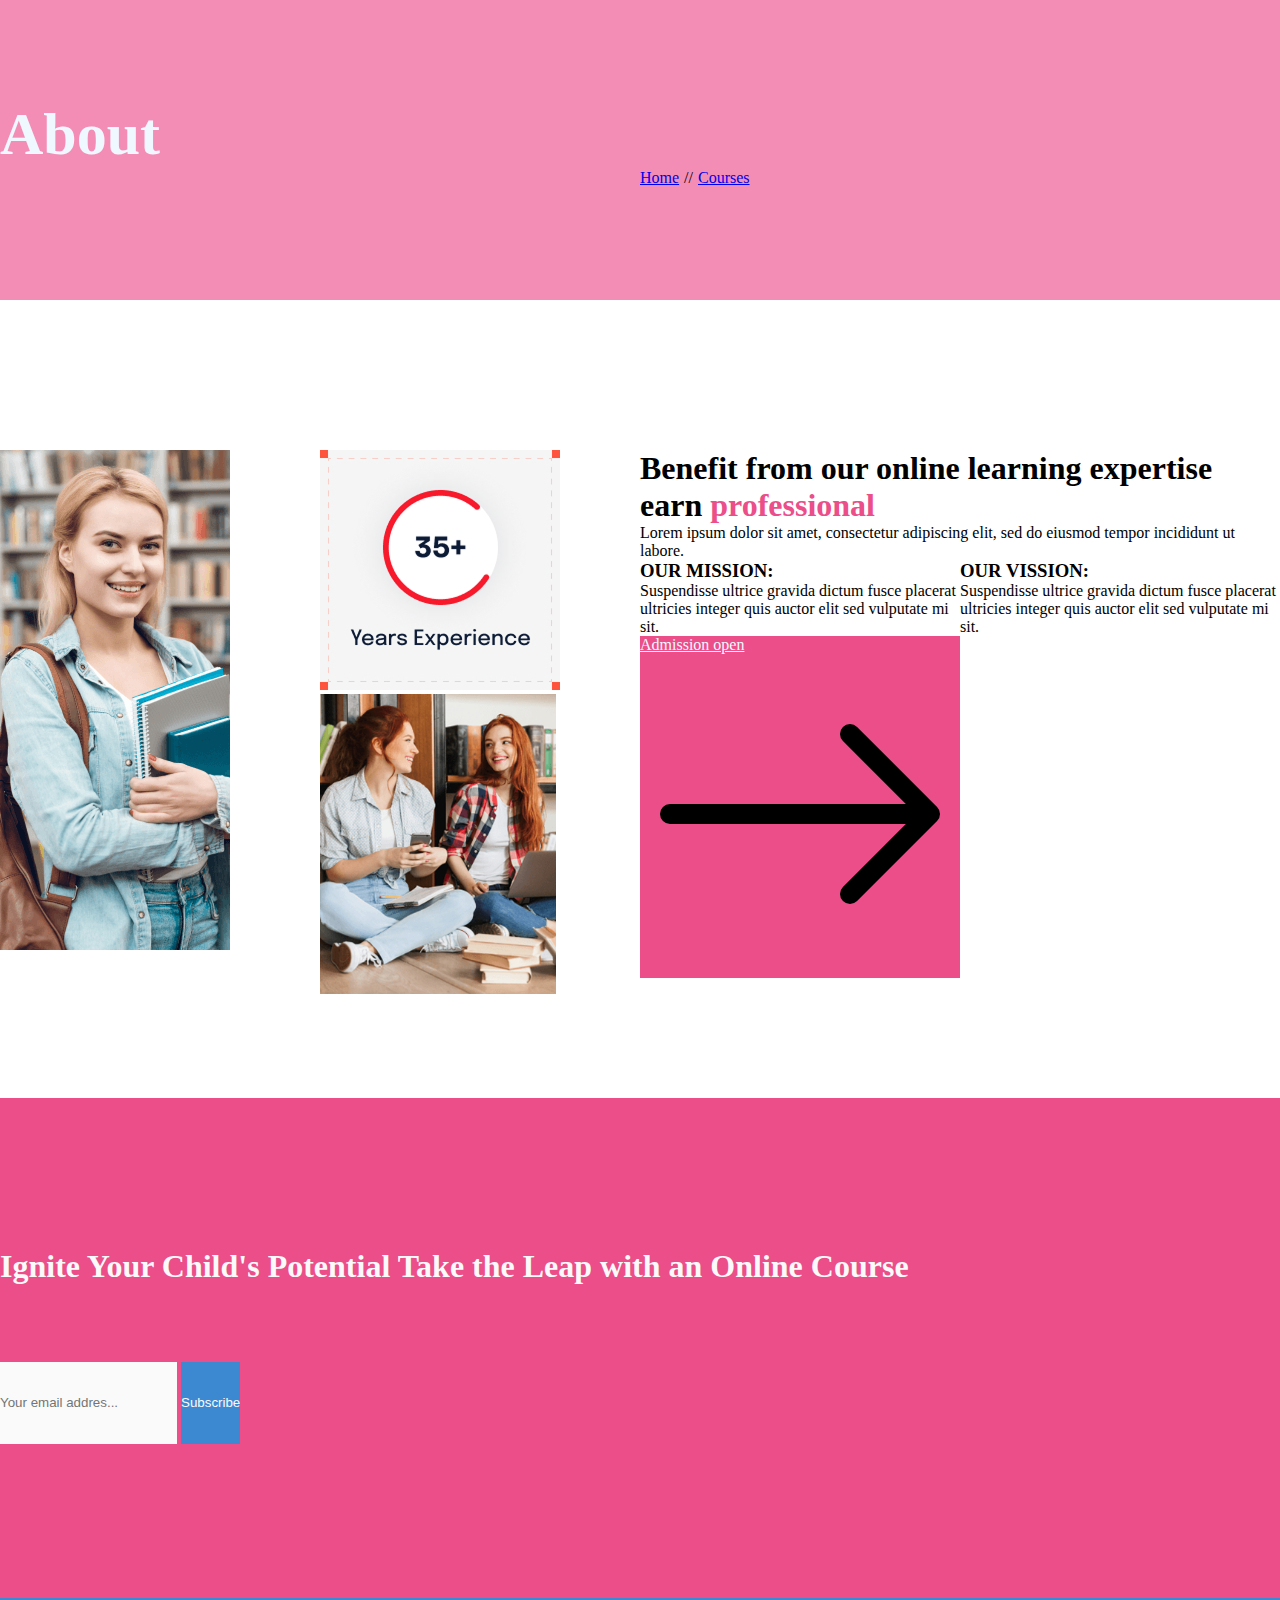
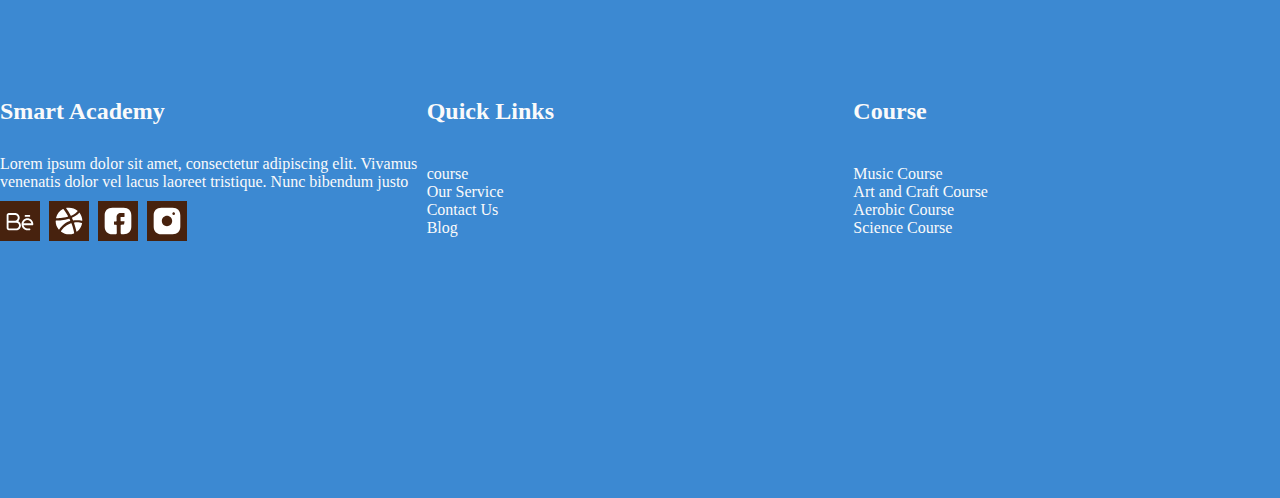
<file: about.html>
<!DOCTYPE html>
<html lang="en">

<head>
    <meta charset="UTF-8">
    <meta name="viewport" content="width=device-width, initial-scale=1.0">
    <link href="https://cdn.jsdelivr.net/npm/bootstrap@5.3.8/dist/css/bootstrap.min.css" rel="stylesheet"
        integrity="sha384-sRIl4kxILFvY47J16cr9ZwB07vP4J8+LH7qKQnuqkuIAvNWLzeN8tE5YBujZqJLB" crossorigin="anonymous">
    <link rel="stylesheet" href="./assets/styles/style-about.css">

    <title>About Page</title>
</head>

<body>
    <section class="two rounded-bottom-circle">
        <div class="content">
            <h1 class="text-center">About</h1>
            <div class="">
                <a class="fs-2 card-title link-offset-2 link-offset-3-hover link-underline link-underline-opacity-0 link-underline-opacity-75-hover fs-3 fw-medium link-light mt-1"
                    href="./index.html">Home</a>
                <p class="fs-2 text-body-secondary">//</p>
                <a class="fs-2 card-title link-offset-2 link-offset-3-hover link-underline link-underline-opacity-0 link-underline-opacity-75-hover fs-3 fw-medium link-light mt-1"
                    href="./courses-page.html">Courses</a>
            </div>
        </div>
    </section>
    <!-- ------------------------------------- -->
    <section class="about-us container">
        <div class="page">
            <div class="experince">
                <img class=" three w-75 ms-5 mt-5" src="./assets/images/aboutpage (3).png" alt="">
                <div class="secound">
                    <img class="one ms-4 mb-5 w-75" src="./assets/images/aboutpage (1).png" alt="">
                    <img class="two mb-5 w-75" src="./assets/images/aboutpage (2).png" alt="">
                </div>
            </div>
            <div class="words">
                <div>
                    <h1 class="text-primary-emphasis w-75 mt-5">Benefit from our online
                        learning expertise earn
                        <span>professional</span>
                    </h1>
                    <p class="fw-bold text-body mt-4">Lorem ipsum dolor sit amet, consectetur adipiscing elit, sed do
                        eiusmod tempor incididunt ut labore.</p>
                </div>
                <div class="details mt-4">
                    <div class="mission">
                        <h3 class="text-primary-emphasis">OUR MISSION:</h3>
                        <p>Suspendisse ultrice gravida dictum
                            fusce placerat ultricies integer quis
                            auctor elit sed vulputate mi sit.</p>
                    </div>
                    <div class="mission">
                        <h3 class="text-primary-emphasis">OUR VISSION:</h3>
                        <p>Suspendisse ultrice gravida dictum
                            fusce placerat ultricies integer quis
                            auctor elit sed vulputate mi sit.</p>
                    </div>
                    <a class="icon-link icon-link-hover btn w-50" href="#">
                        Admission open
                        <svg xmlns="http://www.w3.org/2000/svg" class="bi" viewBox="0 0 16 16" aria-hidden="true">
                            <path
                                d="M1 8a.5.5 0 0 1 .5-.5h11.793l-3.147-3.146a.5.5 0 0 1 .708-.708l4 4a.5.5 0 0 1 0 .708l-4 4a.5.5 0 0 1-.708-.708L13.293 8.5H1.5A.5.5 0 0 1 1 8z" />
                        </svg>
                    </a>
                </div>
            </div>
        </div>
    </section>
    <!-- -------------------------- -->
    <section class="seven">
        <div class="contact text-center w-100">
            <h1 class="w-50 mx-auto">Ignite Your Child's Potential Take the Leap with an Online Course</h1>
            <div class="inputs input-group mb-3 w-50 mx-auto">
                <input class="rounded-5 me-4 hover form-control" type="email" name=""
                    placeholder="Your email addres...">
                <button class="rounded-5 btn btn-outline-secondary">Subscribe</button>
            </div>
        </div>
    </section>
    <!-- --------------------------- -->
    <section class="eight">
        <div class="contact-us container gap-5">
            <div class="social">
                <h2>Smart Academy</h2>
                <p class="w-75">Lorem ipsum dolor sit amet, consectetur adipiscing elit. Vivamus venenatis dolor vel
                    lacus laoreet
                    tristique. Nunc bibendum justo
                </p>
                <div class="svgs">
                    <svg width="40" height="40" viewBox="0 0 40 40" fill="none" xmlns="http://www.w3.org/2000/svg">
                        <rect width="40" height="40" fill="#47220E" />
                        <path
                            d="M16.2791 29.3333H8.83723C7.64653 29.3333 6.66669 28.319 6.66669 27.0864V14.2469C6.66669 13.0143 7.64653 12 8.83723 12H15.0388C17.6062 12 19.6899 14.157 19.6899 16.8148C19.6899 18.1373 19.169 19.3314 18.338 20.2044C19.876 20.9877 20.9303 22.6311 20.9303 24.5185C20.9303 27.1763 18.8465 29.3333 16.2791 29.3333ZM8.52715 21.6296V27.0864C8.52715 27.2662 8.66359 27.4074 8.83723 27.4074H16.2791C17.8171 27.4074 19.0698 26.1106 19.0698 24.5185C19.0698 22.9264 17.8171 21.6296 16.2791 21.6296H8.52715ZM8.52715 19.7037H15.0388C16.5768 19.7037 17.8295 18.4069 17.8295 16.8148C17.8295 15.2227 16.5768 13.9259 15.0388 13.9259H8.83723C8.66359 13.9259 8.52715 14.0672 8.52715 14.2469V19.7037ZM29.5132 29.3333H27.4419C24.1923 29.3333 21.5504 26.5985 21.5504 23.2346C21.5504 19.8706 24.1923 17.1358 27.4419 17.1358C30.6915 17.1358 33.3334 19.8706 33.3334 23.2346C33.3334 23.761 32.9116 24.1975 32.4031 24.1975H23.5225C23.9442 26.0336 25.5442 27.4074 27.4419 27.4074H29.5132C30.0217 27.4074 30.4434 27.844 30.4434 28.3704C30.4434 28.8968 30.0217 29.3333 29.5132 29.3333ZM23.5225 22.2716H31.3737C31.1628 21.3591 30.6617 20.5464 29.9508 19.9642C29.24 19.3821 28.3607 19.0642 27.4543 19.0617C26.5464 19.064 25.6656 19.3816 24.9527 19.9636C24.2399 20.5455 23.7363 21.3582 23.5225 22.2716ZM29.3023 15.8519H25.5814C25.0729 15.8519 24.6512 15.4153 24.6512 14.8889C24.6512 14.3625 25.0729 13.9259 25.5814 13.9259H29.3023C29.8109 13.9259 30.2326 14.3625 30.2326 14.8889C30.2326 15.4153 29.8109 15.8519 29.3023 15.8519Z"
                            fill="white" />
                    </svg>
                    <svg width="40" height="40" viewBox="0 0 40 40" fill="none" xmlns="http://www.w3.org/2000/svg">
                        <rect width="40" height="40" fill="#47220E" />
                        <path fill-rule="evenodd" clip-rule="evenodd"
                            d="M25.16 31.8772C25.2 32.0905 25.08 32.3172 24.88 32.3972C23.3734 32.9972 21.72 33.3172 20.0134 33.3172C17.0667 33.3172 14.3467 32.3705 12.1467 30.7438C11.96 30.6105 11.9067 30.3438 12.0267 30.1438C12.76 28.8372 15.6267 24.6372 21.96 22.2905C22.2 22.1972 22.4667 22.3172 22.5467 22.5572C24.1334 26.8105 24.88 30.4105 25.16 31.8772ZM33.08 22.5012C32.4685 25.7263 30.6762 28.6074 28.0534 30.5812C27.7734 30.7945 27.3734 30.6345 27.3067 30.3012C27.0267 28.8612 26.3467 25.7545 25.04 22.0612C24.9467 21.7812 25.1334 21.4745 25.4267 21.4345C28.7467 21.0345 31.6534 21.6745 32.7467 21.9678C32.9734 22.0478 33.12 22.2745 33.08 22.5012ZM32.7734 19.7425C31.4134 19.5025 27.9467 18.9958 24.4 19.3825C24.1867 19.4092 24 19.2892 23.9067 19.0892C23.8534 18.9692 23.8134 18.8492 23.76 18.7292C23.5467 18.2358 23.32 17.7292 23.0934 17.2358C22.9734 16.9958 23.0934 16.7025 23.3334 16.5958C27.0667 14.9825 29.1467 12.9025 29.96 11.9692C30.16 11.7425 30.5067 11.7558 30.6934 11.9958C32.267 14.0905 33.1813 16.6063 33.32 19.2225C33.3334 19.5558 33.0667 19.7958 32.7734 19.7425ZM28.5734 10.3732C27.88 11.2132 25.9334 13.2132 22.24 14.6798C22.1331 14.723 22.0141 14.7251 21.9058 14.6857C21.7974 14.6463 21.7075 14.5682 21.6534 14.4665C20.3316 12.0967 18.8759 9.80408 17.2934 7.59984C17.0934 7.31984 17.2534 6.91984 17.5867 6.8665C18.36 6.73317 19.1734 6.6665 20 6.6665C23.2267 6.6665 26.2 7.81317 28.5067 9.73317C28.7067 9.87984 28.7334 10.1732 28.5734 10.3732ZM18.68 15.7705C13.6267 17.0372 9.16002 17.2105 7.53335 17.2372C7.22669 17.2372 7.00002 16.9438 7.08002 16.6505C8.04002 12.9172 10.6 9.79717 13.9734 8.07717C14.1734 7.9705 14.4267 8.03717 14.56 8.22384C15.2534 9.18384 17.1334 11.8905 18.9734 15.0772C19.12 15.3438 18.9867 15.6905 18.68 15.7705ZM21.2134 19.4492C21.3334 19.7025 21.1867 20.0092 20.92 20.1025C15.0134 22.0092 11.48 26.7425 10.4134 28.3692C10.24 28.6358 9.86669 28.6492 9.66669 28.4092C7.80002 26.1158 6.66669 23.4892 6.66669 20.3025V20.0625C6.66669 19.7958 6.88002 19.5825 7.14669 19.5958C8.82669 19.6625 14.3067 19.4358 20 17.7958C20.2134 17.7292 20.4534 17.8358 20.5467 18.0358C20.7734 18.5025 21 18.9692 21.2134 19.4492Z"
                            fill="white" />
                    </svg>
                    <svg width="40" height="40" viewBox="0 0 40 40" fill="none" xmlns="http://www.w3.org/2000/svg">
                        <rect width="40" height="40" fill="#47220E" />
                        <path
                            d="M33.3333 25.5865C33.3333 30.4398 30.44 33.3332 25.5867 33.3332H24C23.2667 33.3332 22.6667 32.7332 22.6667 31.9998V24.3065C22.6667 23.9465 22.96 23.6398 23.32 23.6398L25.6667 23.5998C25.8533 23.5865 26.0133 23.4532 26.0533 23.2665L26.52 20.7198C26.5291 20.6621 26.5255 20.6031 26.5095 20.5469C26.4936 20.4907 26.4656 20.4386 26.4276 20.3942C26.3896 20.3499 26.3424 20.3143 26.2893 20.2899C26.2362 20.2656 26.1784 20.253 26.12 20.2532L23.28 20.2932C22.9067 20.2932 22.6133 19.9998 22.6 19.6398L22.5467 16.3732C22.5467 16.1598 22.72 15.9732 22.9467 15.9732L26.1467 15.9198C26.3733 15.9198 26.5467 15.7465 26.5467 15.5198L26.4933 12.3198C26.4933 12.0932 26.32 11.9198 26.0933 11.9198L22.4933 11.9732C21.9678 11.9812 21.449 12.0928 20.9667 12.3016C20.4844 12.5104 20.0481 12.8124 19.6827 13.1902C19.3173 13.568 19.03 14.0141 18.8374 14.5031C18.6447 14.9921 18.5505 15.5143 18.56 16.0398L18.6267 19.7065C18.64 20.0798 18.3467 20.3732 17.9733 20.3865L16.3733 20.4132C16.1467 20.4132 15.9733 20.5865 15.9733 20.8132L16.0133 23.3465C16.0133 23.5732 16.1867 23.7465 16.4133 23.7465L18.0133 23.7198C18.3867 23.7198 18.68 24.0132 18.6933 24.3732L18.8133 31.9732C18.8267 32.7198 18.2267 33.3332 17.48 33.3332H14.4133C9.55999 33.3332 6.66666 30.4398 6.66666 25.5732V14.4132C6.66666 9.55984 9.55999 6.6665 14.4133 6.6665H25.5867C30.44 6.6665 33.3333 9.55984 33.3333 14.4132V25.5865Z"
                            fill="white" />
                    </svg>
                    <svg width="40" height="40" viewBox="0 0 40 40" fill="none" xmlns="http://www.w3.org/2000/svg">
                        <rect width="40" height="40" fill="#47220E" />
                        <path
                            d="M25.5867 6.6665H14.4134C9.56002 6.6665 6.66669 9.55984 6.66669 14.4132V25.5732C6.66669 30.4398 9.56002 33.3332 14.4134 33.3332H25.5734C30.4267 33.3332 33.32 30.4398 33.32 25.5865V14.4132C33.3334 9.55984 30.44 6.6665 25.5867 6.6665ZM20 25.1732C17.1467 25.1732 14.8267 22.8532 14.8267 19.9998C14.8267 17.1465 17.1467 14.8265 20 14.8265C22.8534 14.8265 25.1734 17.1465 25.1734 19.9998C25.1734 22.8532 22.8534 25.1732 20 25.1732ZM27.8934 13.1732C27.8267 13.3332 27.7334 13.4798 27.6134 13.6132C27.48 13.7332 27.3334 13.8265 27.1734 13.8932C26.9307 13.9962 26.6629 14.0245 26.404 13.9747C26.1452 13.9248 25.907 13.7989 25.72 13.6132C25.6 13.4798 25.5067 13.3332 25.44 13.1732C25.3715 13.0129 25.3353 12.8408 25.3334 12.6665C25.3334 12.4932 25.3734 12.3198 25.44 12.1598C25.5067 11.9865 25.6 11.8532 25.72 11.7198C26.0267 11.4132 26.4934 11.2665 26.92 11.3598C27.0134 11.3732 27.0934 11.3998 27.1734 11.4398C27.2534 11.4665 27.3334 11.5065 27.4134 11.5598C27.48 11.5998 27.5467 11.6665 27.6134 11.7198C27.7334 11.8532 27.8267 11.9865 27.8934 12.1598C27.96 12.3198 28 12.4932 28 12.6665C28 12.8398 27.96 13.0132 27.8934 13.1732Z"
                            fill="white" />
                    </svg>
                </div>
            </div>

            <div class="quick">
                <h2>Quick Links</h2>
                <p>course</p>
                <p>Our Service</p>
                <p>Contact Us</p>
                <p>Blog</p>
            </div>

            <div class="course">
                <h2>Course</h2>
                <p>Music Course</p>
                <p>Art and Craft Course</p>
                <p>Aerobic Course</p>
                <p>Science Course</p>
            </div>
        </div>
    </section>
</body>

</html>
</file>
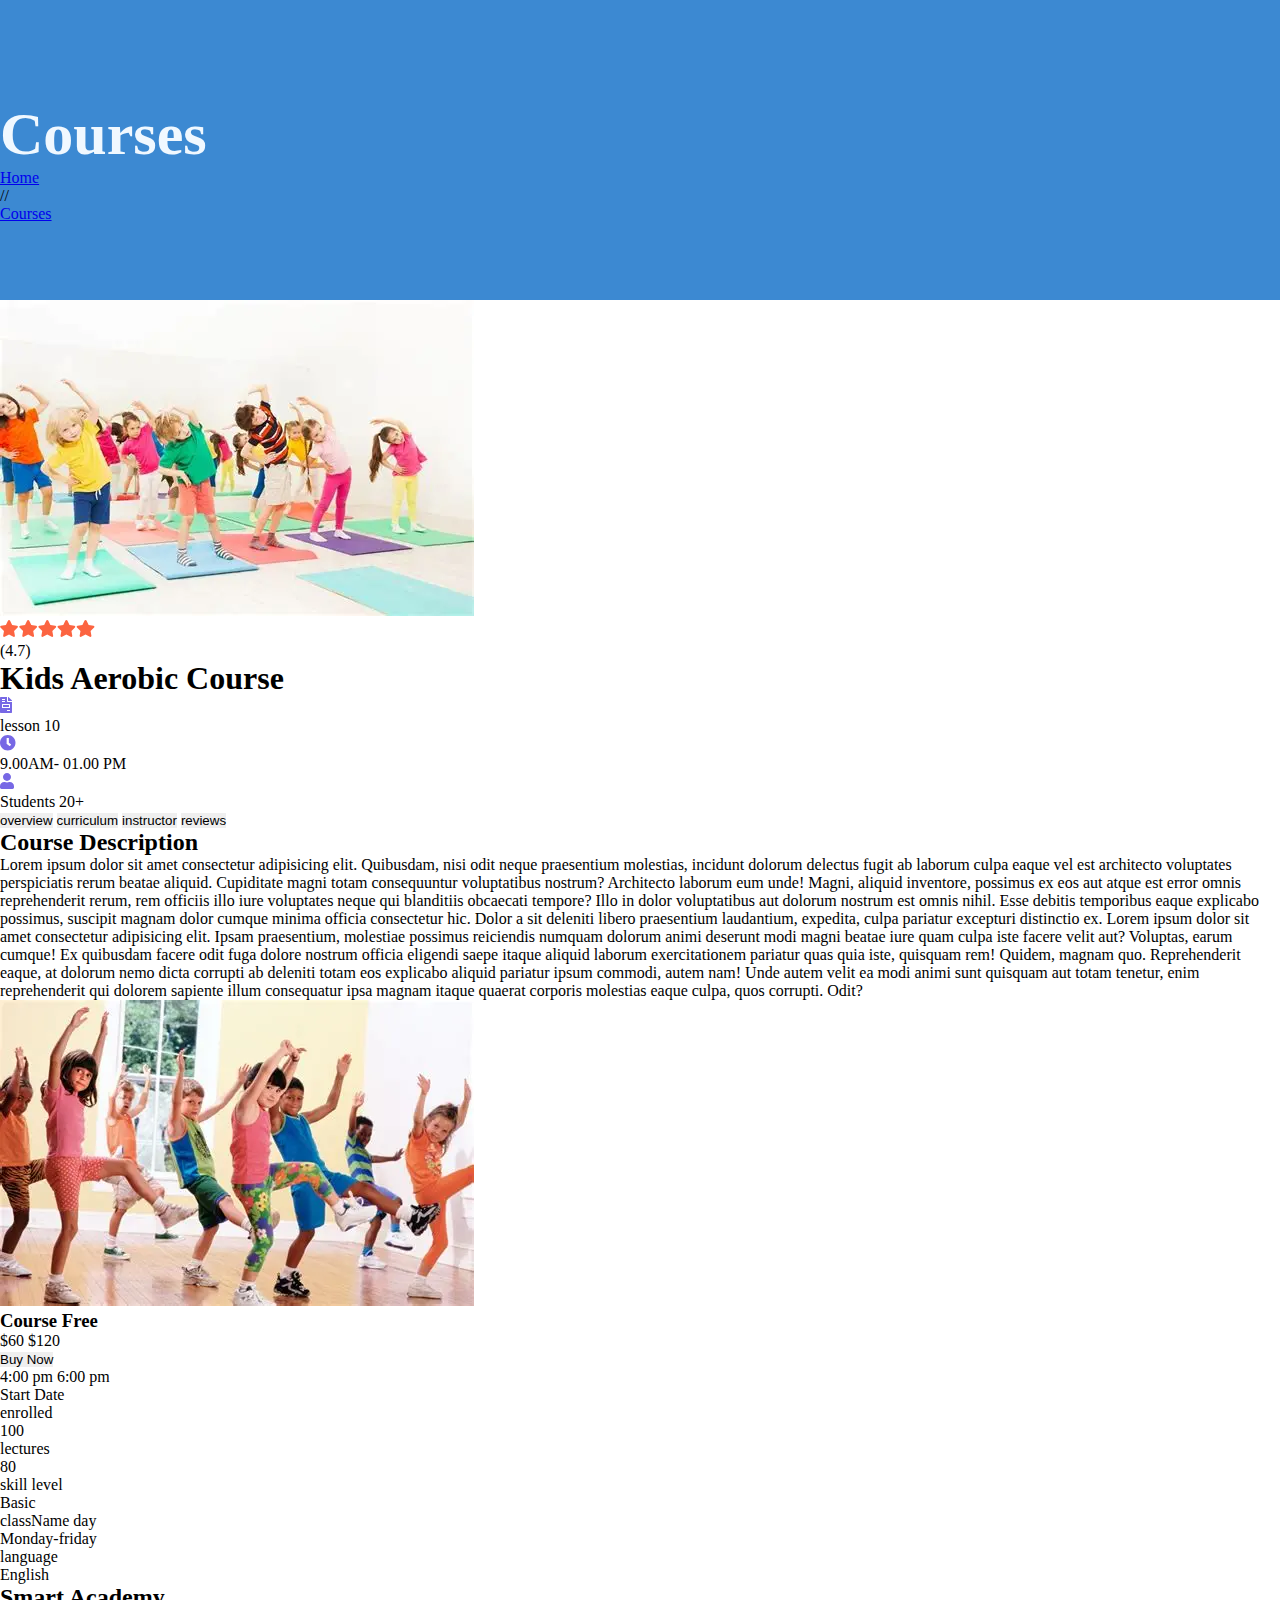
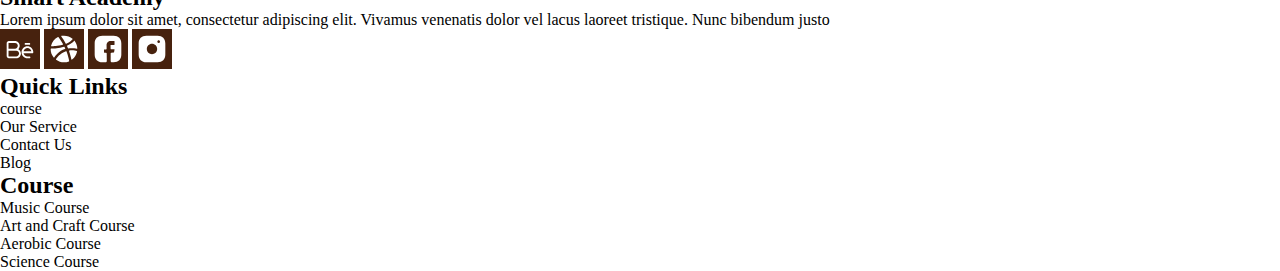
<file: aerobic.course.html>
<!DOCTYPE html>
<html lang="en">

<head>
    <meta charset="UTF-8">
    <meta name="viewport" content="width=device-width, initial-scale=1.0">
    <link rel="stylesheet" href="./assets/styles/style-2.css">
    <link href="https://cdn.jsdelivr.net/npm/bootstrap@5.3.8/dist/css/bootstrap.min.css" rel="stylesheet"
        integrity="sha384-sRIl4kxILFvY47J16cr9ZwB07vP4J8+LH7qKQnuqkuIAvNWLzeN8tE5YBujZqJLB" crossorigin="anonymous">
    <title>Aerobic course details</title>
</head>

<body>
    <section class="two rounded-bottom-circle">
        <div class="content">
            <h1 class="text-center">Courses</h1>
            <div class="">
                <a class="fs-2 card-title link-offset-2 link-offset-3-hover link-underline link-underline-opacity-0 link-underline-opacity-75-hover fs-3 fw-medium link-light mt-1"
                    href="./index.html">Home</a>
                <p class="fs-2 text-body-secondary">//</p>
                <a class="fs-2 card-title link-offset-2 link-offset-3-hover link-underline link-underline-opacity-0 link-underline-opacity-75-hover fs-3 fw-medium link-light mt-1"
                    href="./courses-page.html">Courses</a>
            </div>
        </div>
    </section>
    <!-- ----------------------------------- -->
    <section class="science container">
        <div class="detail gap-5">
            <div class="about">
                <img class="card-img" src="./assets/images/aerobic2 (1).webp" alt="">
                <div class="rate mt-3">
                    <svg width="95" height="18" viewBox="0 0 95 18" fill="none" xmlns="http://www.w3.org/2000/svg">
                        <path
                            d="M8.06836 0.597656C8.26758 0.199219 8.58854 0 9.03125 0C9.47396 0 9.79492 0.199219 9.99414 0.597656L12.1523 4.98047L17 5.71094C17.4427 5.75521 17.7305 5.98763 17.8633 6.4082C17.9961 6.82878 17.9076 7.19401 17.5977 7.50391L14.0781 10.9238L14.9082 15.7715C14.9746 16.1921 14.8307 16.5241 14.4766 16.7676C14.1224 17.0332 13.7572 17.0664 13.3809 16.8672L9.03125 14.6094L4.68164 16.8672C4.30534 17.0885 3.9401 17.0664 3.58594 16.8008C3.23177 16.5352 3.08789 16.1921 3.1543 15.7715L3.98438 10.9238L0.464844 7.50391C0.154948 7.19401 0.0664062 6.82878 0.199219 6.4082C0.332031 5.98763 0.619792 5.75521 1.0625 5.71094L5.91016 4.98047L8.06836 0.597656ZM27.1934 0.597656C27.3926 0.199219 27.7135 0 28.1562 0C28.599 0 28.9199 0.199219 29.1191 0.597656L31.2773 4.98047L36.125 5.71094C36.5677 5.75521 36.8555 5.98763 36.9883 6.4082C37.1211 6.82878 37.0326 7.19401 36.7227 7.50391L33.2031 10.9238L34.0332 15.7715C34.0996 16.1921 33.9557 16.5241 33.6016 16.7676C33.2474 17.0332 32.8822 17.0664 32.5059 16.8672L28.1562 14.6094L23.8066 16.8672C23.4303 17.0885 23.0651 17.0664 22.7109 16.8008C22.3568 16.5352 22.2129 16.1921 22.2793 15.7715L23.1094 10.9238L19.5898 7.50391C19.2799 7.19401 19.1914 6.82878 19.3242 6.4082C19.457 5.98763 19.7448 5.75521 20.1875 5.71094L25.0352 4.98047L27.1934 0.597656ZM46.3184 0.597656C46.5176 0.199219 46.8385 0 47.2812 0C47.724 0 48.0449 0.199219 48.2441 0.597656L50.4023 4.98047L55.25 5.71094C55.6927 5.75521 55.9805 5.98763 56.1133 6.4082C56.2461 6.82878 56.1576 7.19401 55.8477 7.50391L52.3281 10.9238L53.1582 15.7715C53.2246 16.1921 53.0807 16.5241 52.7266 16.7676C52.3724 17.0332 52.0072 17.0664 51.6309 16.8672L47.2812 14.6094L42.9316 16.8672C42.5553 17.0885 42.1901 17.0664 41.8359 16.8008C41.4818 16.5352 41.3379 16.1921 41.4043 15.7715L42.2344 10.9238L38.7148 7.50391C38.4049 7.19401 38.3164 6.82878 38.4492 6.4082C38.582 5.98763 38.8698 5.75521 39.3125 5.71094L44.1602 4.98047L46.3184 0.597656ZM65.4434 0.597656C65.6426 0.199219 65.9635 0 66.4062 0C66.849 0 67.1699 0.199219 67.3691 0.597656L69.5273 4.98047L74.375 5.71094C74.8177 5.75521 75.1055 5.98763 75.2383 6.4082C75.3711 6.82878 75.2826 7.19401 74.9727 7.50391L71.4531 10.9238L72.2832 15.7715C72.3496 16.1921 72.2057 16.5241 71.8516 16.7676C71.4974 17.0332 71.1322 17.0664 70.7559 16.8672L66.4062 14.6094L62.0566 16.8672C61.6803 17.0885 61.3151 17.0664 60.9609 16.8008C60.6068 16.5352 60.4629 16.1921 60.5293 15.7715L61.3594 10.9238L57.8398 7.50391C57.5299 7.19401 57.4414 6.82878 57.5742 6.4082C57.707 5.98763 57.9948 5.75521 58.4375 5.71094L63.2852 4.98047L65.4434 0.597656ZM84.5684 0.597656C84.7676 0.199219 85.0885 0 85.5312 0C85.974 0 86.2949 0.199219 86.4941 0.597656L88.6523 4.98047L93.5 5.71094C93.9427 5.75521 94.2305 5.98763 94.3633 6.4082C94.4961 6.82878 94.4076 7.19401 94.0977 7.50391L90.5781 10.9238L91.4082 15.7715C91.4746 16.1921 91.3307 16.5241 90.9766 16.7676C90.6224 17.0332 90.2572 17.0664 89.8809 16.8672L85.5312 14.6094L81.1816 16.8672C80.8053 17.0885 80.4401 17.0664 80.0859 16.8008C79.7318 16.5352 79.5879 16.1921 79.6543 15.7715L80.4844 10.9238L76.9648 7.50391C76.6549 7.19401 76.5664 6.82878 76.6992 6.4082C76.832 5.98763 77.1198 5.75521 77.5625 5.71094L82.4102 4.98047L84.5684 0.597656Z"
                            fill="#FC6441" />
                    </svg>
                    <p>(4.7)</p>
                </div>
                <h1>Kids Aerobic Course</h1>
                <div class="times">
                    <div class="time">
                        <svg width="12" height="16" viewBox="0 0 12 16" fill="none" xmlns="http://www.w3.org/2000/svg">
                            <path
                                d="M9 8V10H3V8H9ZM11.7812 3.28125C11.9271 3.42708 12 3.60417 12 3.8125V4H8V0H8.1875C8.39583 0 8.57292 0.0729167 8.71875 0.21875L11.7812 3.28125ZM7 4.25C7 4.45833 7.07292 4.63542 7.21875 4.78125C7.36458 4.92708 7.54167 5 7.75 5H12V15.25C12 15.4583 11.9271 15.6354 11.7812 15.7812C11.6354 15.9271 11.4583 16 11.25 16H0.75C0.541667 16 0.364583 15.9271 0.21875 15.7812C0.0729167 15.6354 0 15.4583 0 15.25V0.75C0 0.541667 0.0729167 0.364583 0.21875 0.21875C0.364583 0.0729167 0.541667 0 0.75 0H7V4.25ZM2 2.25V2.75C2 2.91667 2.08333 3 2.25 3H4.75C4.91667 3 5 2.91667 5 2.75V2.25C5 2.08333 4.91667 2 4.75 2H2.25C2.08333 2 2 2.08333 2 2.25ZM2 4.25V4.75C2 4.91667 2.08333 5 2.25 5H4.75C4.91667 5 5 4.91667 5 4.75V4.25C5 4.08333 4.91667 4 4.75 4H2.25C2.08333 4 2 4.08333 2 4.25ZM10 13.75V13.25C10 13.0833 9.91667 13 9.75 13H7.25C7.08333 13 7 13.0833 7 13.25V13.75C7 13.9167 7.08333 14 7.25 14H9.75C9.91667 14 10 13.9167 10 13.75ZM10 7.5C10 7.35417 9.94792 7.23958 9.84375 7.15625C9.76042 7.05208 9.64583 7 9.5 7H2.5C2.35417 7 2.22917 7.05208 2.125 7.15625C2.04167 7.23958 2 7.35417 2 7.5V10.5C2 10.6458 2.04167 10.7708 2.125 10.875C2.22917 10.9583 2.35417 11 2.5 11H9.5C9.64583 11 9.76042 10.9583 9.84375 10.875C9.94792 10.7708 10 10.6458 10 10.5V7.5Z"
                                fill="#7768E5" />
                        </svg>
                        <p class="ms-2">lesson 10</p>
                    </div>
                    <div class="time">
                        <svg width="16" height="16" viewBox="0 0 16 16" fill="none" xmlns="http://www.w3.org/2000/svg">
                            <path
                                d="M2.25 2.28125C3.77083 0.760417 5.60417 0 7.75 0C9.89583 0 11.7188 0.760417 13.2188 2.28125C14.7396 3.78125 15.5 5.60417 15.5 7.75C15.5 9.89583 14.7396 11.7292 13.2188 13.25C11.7188 14.75 9.89583 15.5 7.75 15.5C5.60417 15.5 3.77083 14.75 2.25 13.25C0.75 11.7292 0 9.89583 0 7.75C0 5.60417 0.75 3.78125 2.25 2.28125ZM9.53125 10.9375C9.73958 11.0833 9.91667 11.0625 10.0625 10.875L10.9375 9.65625C11.0833 9.44792 11.0625 9.27083 10.875 9.125L8.875 7.6875V3.375C8.875 3.125 8.75 3 8.5 3H7C6.75 3 6.625 3.125 6.625 3.375V8.625C6.625 8.75 6.67708 8.85417 6.78125 8.9375L9.53125 10.9375Z"
                                fill="#7768E5" />
                        </svg>
                        <p class="ms-2">9.00AM- 01.00 PM</p>
                    </div>
                    <div class="time">
                        <svg width="14" height="16" viewBox="0 0 14 16" fill="none" xmlns="http://www.w3.org/2000/svg">
                            <path
                                d="M9.8125 6.84375C9.04167 7.61458 8.10417 8 7 8C5.89583 8 4.94792 7.61458 4.15625 6.84375C3.38542 6.05208 3 5.10417 3 4C3 2.89583 3.38542 1.95833 4.15625 1.1875C4.94792 0.395833 5.89583 0 7 0C8.10417 0 9.04167 0.395833 9.8125 1.1875C10.6042 1.95833 11 2.89583 11 4C11 5.10417 10.6042 6.05208 9.8125 6.84375ZM9.8125 9C10.9583 9 11.9375 9.41667 12.75 10.25C13.5833 11.0625 14 12.0417 14 13.1875V14.5C14 14.9167 13.8542 15.2708 13.5625 15.5625C13.2708 15.8542 12.9167 16 12.5 16H1.5C1.08333 16 0.729167 15.8542 0.4375 15.5625C0.145833 15.2708 0 14.9167 0 14.5V13.1875C0 12.0417 0.40625 11.0625 1.21875 10.25C2.05208 9.41667 3.04167 9 4.1875 9H4.71875C5.44792 9.33333 6.20833 9.5 7 9.5C7.79167 9.5 8.55208 9.33333 9.28125 9H9.8125Z"
                                fill="#7768E5" />
                        </svg>

                        <p class="ms-2">Students 20+</p>
                    </div>
                </div>
                <div class="buttons">
                    <button class="btn purble mt-3 me-1 text-light">overview</button>
                    <button class="btn grey mt-3 me-1">curriculum</button>
                    <button class="btn grey mt-3 me-1">instructor</button>
                    <button class="btn grey mt-3 me-1">reviews</button>
                </div>

                <h2 class="text-primary-emphasis mt-5 fs-1">Course Description</h2>
                <p>Lorem ipsum dolor sit amet consectetur adipisicing elit. Quibusdam, nisi odit neque praesentium
                    molestias, incidunt dolorum delectus fugit ab laborum culpa eaque vel est architecto voluptates
                    perspiciatis rerum beatae aliquid. Cupiditate magni totam consequuntur voluptatibus nostrum?
                    Architecto laborum eum unde! Magni, aliquid inventore, possimus ex eos aut atque est error omnis
                    reprehenderit rerum, rem officiis illo iure voluptates neque qui blanditiis obcaecati tempore? Illo
                    in dolor voluptatibus aut dolorum nostrum est omnis nihil. Esse debitis temporibus eaque explicabo
                    possimus, suscipit magnam dolor cumque minima officia consectetur hic. Dolor a sit deleniti libero
                    praesentium laudantium, expedita, culpa pariatur excepturi distinctio ex.
                    Lorem ipsum dolor sit amet consectetur adipisicing elit. Ipsam praesentium, molestiae possimus
                    reiciendis numquam dolorum animi deserunt modi magni beatae iure quam culpa iste facere velit aut?
                    Voluptas, earum cumque! Ex quibusdam facere odit fuga dolore nostrum officia eligendi saepe itaque
                    aliquid laborum exercitationem pariatur quas quia iste, quisquam rem! Quidem, magnam quo.
                    Reprehenderit eaque, at dolorum nemo dicta corrupti ab deleniti totam eos explicabo aliquid pariatur
                    ipsum commodi, autem nam! Unde autem velit ea modi animi sunt quisquam aut totam tenetur, enim
                    reprehenderit qui dolorem sapiente illum consequatur ipsa magnam itaque quaerat corporis molestias
                    eaque culpa, quos corrupti. Odit?
                </p>
            </div>


            <div class="price card border-0">
                <div>
                    <img class="card-img" src="./assets/images/aerobic.webp" alt="">
                </div>
                <div>
                    <div class="free mt-3">
                        <h3 class="mt-1 ms-3">Course Free</h3>
                        <p class="text-center fw-bold fs-3">$60 <span class="fw-normal fs-5">$120</span></p>
                    </div>
                    <button class="btn w-75 mx-auto text-light">Buy Now</button>
                    <div class="dit ms-3 fw-bolder mt-4">
                        <p>4:00 pm 6:00 pm</p>
                        <p class="text-center">Start Date</p>
                        <p>enrolled</p>
                        <p class="text-center">100</p>
                        <p>lectures</p>
                        <p class="text-center">80</p>
                        <p>skill level</p>
                        <p class="text-center">Basic</p>
                        <p>className day</p>
                        <p class="text-center">Monday-friday</p>
                        <p>language</p>
                        <p class="text-center">English</p>
                    </div>
                </div>
            </div>
        </div>
    </section>
    <!-- ---------------- -->
    <section class="four">
        <div class="contact-us container gap-5">
            <div class="social">
                <h2>Smart Academy</h2>
                <p class="w-75">Lorem ipsum dolor sit amet, consectetur adipiscing elit. Vivamus venenatis dolor vel
                    lacus laoreet
                    tristique. Nunc bibendum justo
                </p>
                <div class="svgs">
                    <svg width="40" height="40" viewBox="0 0 40 40" fill="none" xmlns="http://www.w3.org/2000/svg">
                        <rect width="40" height="40" fill="#47220E" />
                        <path
                            d="M16.2791 29.3333H8.83723C7.64653 29.3333 6.66669 28.319 6.66669 27.0864V14.2469C6.66669 13.0143 7.64653 12 8.83723 12H15.0388C17.6062 12 19.6899 14.157 19.6899 16.8148C19.6899 18.1373 19.169 19.3314 18.338 20.2044C19.876 20.9877 20.9303 22.6311 20.9303 24.5185C20.9303 27.1763 18.8465 29.3333 16.2791 29.3333ZM8.52715 21.6296V27.0864C8.52715 27.2662 8.66359 27.4074 8.83723 27.4074H16.2791C17.8171 27.4074 19.0698 26.1106 19.0698 24.5185C19.0698 22.9264 17.8171 21.6296 16.2791 21.6296H8.52715ZM8.52715 19.7037H15.0388C16.5768 19.7037 17.8295 18.4069 17.8295 16.8148C17.8295 15.2227 16.5768 13.9259 15.0388 13.9259H8.83723C8.66359 13.9259 8.52715 14.0672 8.52715 14.2469V19.7037ZM29.5132 29.3333H27.4419C24.1923 29.3333 21.5504 26.5985 21.5504 23.2346C21.5504 19.8706 24.1923 17.1358 27.4419 17.1358C30.6915 17.1358 33.3334 19.8706 33.3334 23.2346C33.3334 23.761 32.9116 24.1975 32.4031 24.1975H23.5225C23.9442 26.0336 25.5442 27.4074 27.4419 27.4074H29.5132C30.0217 27.4074 30.4434 27.844 30.4434 28.3704C30.4434 28.8968 30.0217 29.3333 29.5132 29.3333ZM23.5225 22.2716H31.3737C31.1628 21.3591 30.6617 20.5464 29.9508 19.9642C29.24 19.3821 28.3607 19.0642 27.4543 19.0617C26.5464 19.064 25.6656 19.3816 24.9527 19.9636C24.2399 20.5455 23.7363 21.3582 23.5225 22.2716ZM29.3023 15.8519H25.5814C25.0729 15.8519 24.6512 15.4153 24.6512 14.8889C24.6512 14.3625 25.0729 13.9259 25.5814 13.9259H29.3023C29.8109 13.9259 30.2326 14.3625 30.2326 14.8889C30.2326 15.4153 29.8109 15.8519 29.3023 15.8519Z"
                            fill="white" />
                    </svg>
                    <svg width="40" height="40" viewBox="0 0 40 40" fill="none" xmlns="http://www.w3.org/2000/svg">
                        <rect width="40" height="40" fill="#47220E" />
                        <path fill-rule="evenodd" clip-rule="evenodd"
                            d="M25.16 31.8772C25.2 32.0905 25.08 32.3172 24.88 32.3972C23.3734 32.9972 21.72 33.3172 20.0134 33.3172C17.0667 33.3172 14.3467 32.3705 12.1467 30.7438C11.96 30.6105 11.9067 30.3438 12.0267 30.1438C12.76 28.8372 15.6267 24.6372 21.96 22.2905C22.2 22.1972 22.4667 22.3172 22.5467 22.5572C24.1334 26.8105 24.88 30.4105 25.16 31.8772ZM33.08 22.5012C32.4685 25.7263 30.6762 28.6074 28.0534 30.5812C27.7734 30.7945 27.3734 30.6345 27.3067 30.3012C27.0267 28.8612 26.3467 25.7545 25.04 22.0612C24.9467 21.7812 25.1334 21.4745 25.4267 21.4345C28.7467 21.0345 31.6534 21.6745 32.7467 21.9678C32.9734 22.0478 33.12 22.2745 33.08 22.5012ZM32.7734 19.7425C31.4134 19.5025 27.9467 18.9958 24.4 19.3825C24.1867 19.4092 24 19.2892 23.9067 19.0892C23.8534 18.9692 23.8134 18.8492 23.76 18.7292C23.5467 18.2358 23.32 17.7292 23.0934 17.2358C22.9734 16.9958 23.0934 16.7025 23.3334 16.5958C27.0667 14.9825 29.1467 12.9025 29.96 11.9692C30.16 11.7425 30.5067 11.7558 30.6934 11.9958C32.267 14.0905 33.1813 16.6063 33.32 19.2225C33.3334 19.5558 33.0667 19.7958 32.7734 19.7425ZM28.5734 10.3732C27.88 11.2132 25.9334 13.2132 22.24 14.6798C22.1331 14.723 22.0141 14.7251 21.9058 14.6857C21.7974 14.6463 21.7075 14.5682 21.6534 14.4665C20.3316 12.0967 18.8759 9.80408 17.2934 7.59984C17.0934 7.31984 17.2534 6.91984 17.5867 6.8665C18.36 6.73317 19.1734 6.6665 20 6.6665C23.2267 6.6665 26.2 7.81317 28.5067 9.73317C28.7067 9.87984 28.7334 10.1732 28.5734 10.3732ZM18.68 15.7705C13.6267 17.0372 9.16002 17.2105 7.53335 17.2372C7.22669 17.2372 7.00002 16.9438 7.08002 16.6505C8.04002 12.9172 10.6 9.79717 13.9734 8.07717C14.1734 7.9705 14.4267 8.03717 14.56 8.22384C15.2534 9.18384 17.1334 11.8905 18.9734 15.0772C19.12 15.3438 18.9867 15.6905 18.68 15.7705ZM21.2134 19.4492C21.3334 19.7025 21.1867 20.0092 20.92 20.1025C15.0134 22.0092 11.48 26.7425 10.4134 28.3692C10.24 28.6358 9.86669 28.6492 9.66669 28.4092C7.80002 26.1158 6.66669 23.4892 6.66669 20.3025V20.0625C6.66669 19.7958 6.88002 19.5825 7.14669 19.5958C8.82669 19.6625 14.3067 19.4358 20 17.7958C20.2134 17.7292 20.4534 17.8358 20.5467 18.0358C20.7734 18.5025 21 18.9692 21.2134 19.4492Z"
                            fill="white" />
                    </svg>
                    <svg width="40" height="40" viewBox="0 0 40 40" fill="none" xmlns="http://www.w3.org/2000/svg">
                        <rect width="40" height="40" fill="#47220E" />
                        <path
                            d="M33.3333 25.5865C33.3333 30.4398 30.44 33.3332 25.5867 33.3332H24C23.2667 33.3332 22.6667 32.7332 22.6667 31.9998V24.3065C22.6667 23.9465 22.96 23.6398 23.32 23.6398L25.6667 23.5998C25.8533 23.5865 26.0133 23.4532 26.0533 23.2665L26.52 20.7198C26.5291 20.6621 26.5255 20.6031 26.5095 20.5469C26.4936 20.4907 26.4656 20.4386 26.4276 20.3942C26.3896 20.3499 26.3424 20.3143 26.2893 20.2899C26.2362 20.2656 26.1784 20.253 26.12 20.2532L23.28 20.2932C22.9067 20.2932 22.6133 19.9998 22.6 19.6398L22.5467 16.3732C22.5467 16.1598 22.72 15.9732 22.9467 15.9732L26.1467 15.9198C26.3733 15.9198 26.5467 15.7465 26.5467 15.5198L26.4933 12.3198C26.4933 12.0932 26.32 11.9198 26.0933 11.9198L22.4933 11.9732C21.9678 11.9812 21.449 12.0928 20.9667 12.3016C20.4844 12.5104 20.0481 12.8124 19.6827 13.1902C19.3173 13.568 19.03 14.0141 18.8374 14.5031C18.6447 14.9921 18.5505 15.5143 18.56 16.0398L18.6267 19.7065C18.64 20.0798 18.3467 20.3732 17.9733 20.3865L16.3733 20.4132C16.1467 20.4132 15.9733 20.5865 15.9733 20.8132L16.0133 23.3465C16.0133 23.5732 16.1867 23.7465 16.4133 23.7465L18.0133 23.7198C18.3867 23.7198 18.68 24.0132 18.6933 24.3732L18.8133 31.9732C18.8267 32.7198 18.2267 33.3332 17.48 33.3332H14.4133C9.55999 33.3332 6.66666 30.4398 6.66666 25.5732V14.4132C6.66666 9.55984 9.55999 6.6665 14.4133 6.6665H25.5867C30.44 6.6665 33.3333 9.55984 33.3333 14.4132V25.5865Z"
                            fill="white" />
                    </svg>
                    <svg width="40" height="40" viewBox="0 0 40 40" fill="none" xmlns="http://www.w3.org/2000/svg">
                        <rect width="40" height="40" fill="#47220E" />
                        <path
                            d="M25.5867 6.6665H14.4134C9.56002 6.6665 6.66669 9.55984 6.66669 14.4132V25.5732C6.66669 30.4398 9.56002 33.3332 14.4134 33.3332H25.5734C30.4267 33.3332 33.32 30.4398 33.32 25.5865V14.4132C33.3334 9.55984 30.44 6.6665 25.5867 6.6665ZM20 25.1732C17.1467 25.1732 14.8267 22.8532 14.8267 19.9998C14.8267 17.1465 17.1467 14.8265 20 14.8265C22.8534 14.8265 25.1734 17.1465 25.1734 19.9998C25.1734 22.8532 22.8534 25.1732 20 25.1732ZM27.8934 13.1732C27.8267 13.3332 27.7334 13.4798 27.6134 13.6132C27.48 13.7332 27.3334 13.8265 27.1734 13.8932C26.9307 13.9962 26.6629 14.0245 26.404 13.9747C26.1452 13.9248 25.907 13.7989 25.72 13.6132C25.6 13.4798 25.5067 13.3332 25.44 13.1732C25.3715 13.0129 25.3353 12.8408 25.3334 12.6665C25.3334 12.4932 25.3734 12.3198 25.44 12.1598C25.5067 11.9865 25.6 11.8532 25.72 11.7198C26.0267 11.4132 26.4934 11.2665 26.92 11.3598C27.0134 11.3732 27.0934 11.3998 27.1734 11.4398C27.2534 11.4665 27.3334 11.5065 27.4134 11.5598C27.48 11.5998 27.5467 11.6665 27.6134 11.7198C27.7334 11.8532 27.8267 11.9865 27.8934 12.1598C27.96 12.3198 28 12.4932 28 12.6665C28 12.8398 27.96 13.0132 27.8934 13.1732Z"
                            fill="white" />
                    </svg>
                </div>
            </div>

            <div class="quick">
                <h2>Quick Links</h2>
                <p>course</p>
                <p>Our Service</p>
                <p>Contact Us</p>
                <p>Blog</p>
            </div>

            <div class="course">
                <h2>Course</h2>
                <p>Music Course</p>
                <p>Art and Craft Course</p>
                <p>Aerobic Course</p>
                <p>Science Course</p>
            </div>
        </div>
    </section>
</body>

</html>
</file>
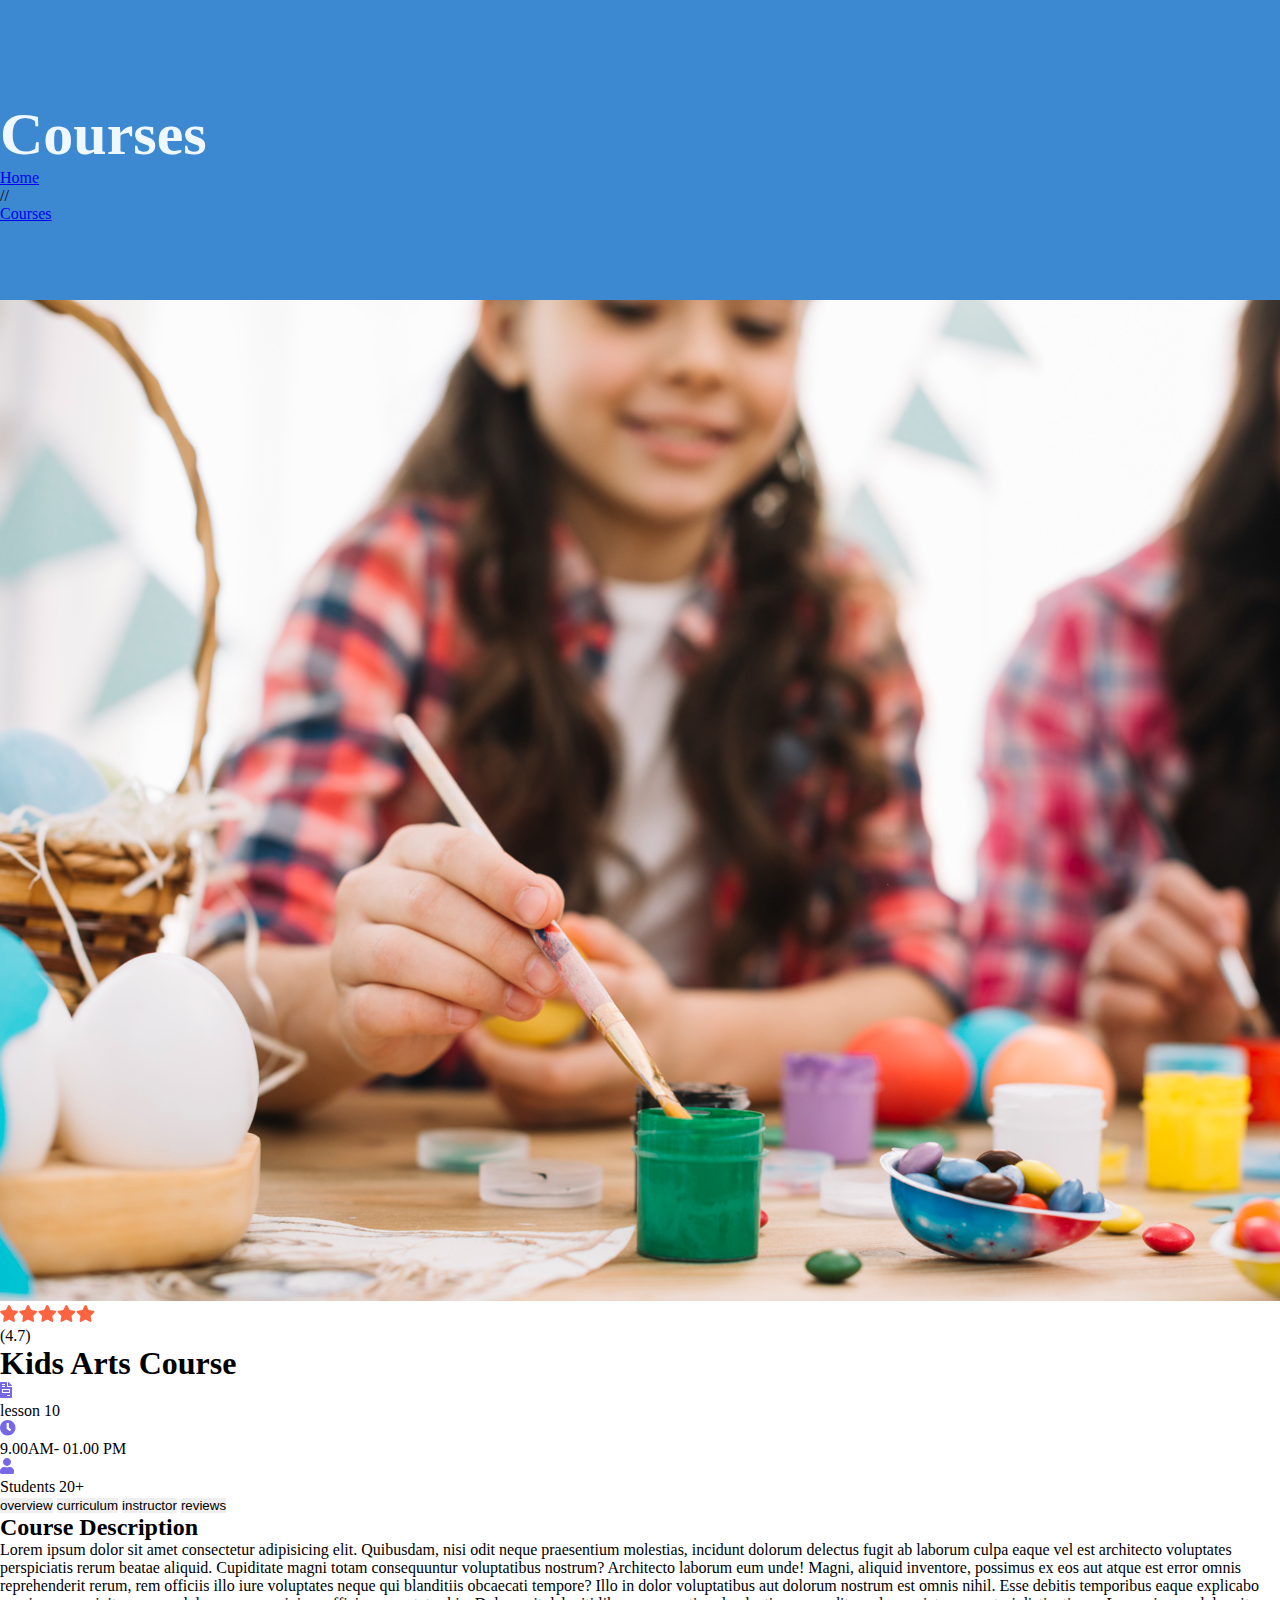
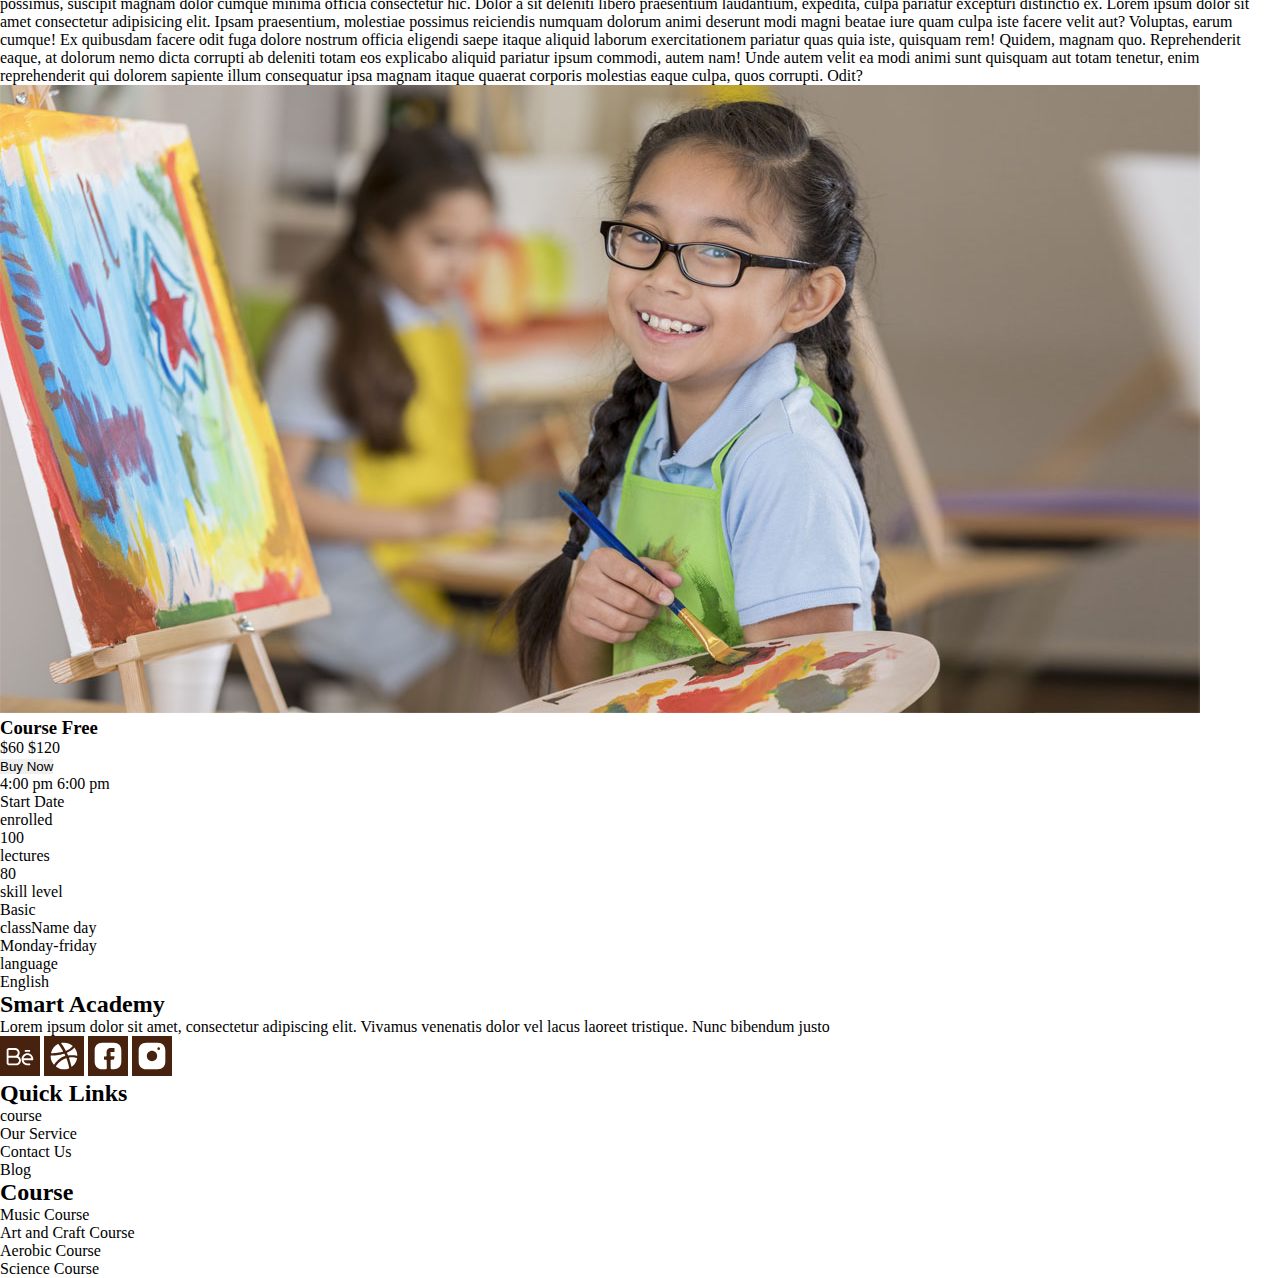
<file: arts-course.html>
<!DOCTYPE html>
<html lang="en">

<head>
    <meta charset="UTF-8">
    <meta name="viewport" content="width=device-width, initial-scale=1.0">
    <link rel="stylesheet" href="./assets/styles/style-2.css">
    <link href="https://cdn.jsdelivr.net/npm/bootstrap@5.3.8/dist/css/bootstrap.min.css" rel="stylesheet"
        integrity="sha384-sRIl4kxILFvY47J16cr9ZwB07vP4J8+LH7qKQnuqkuIAvNWLzeN8tE5YBujZqJLB" crossorigin="anonymous">
    <title>Arts course details</title>
</head>

<body>
    <section class="two rounded-bottom-circle">
        <div class="content">
            <h1 class="text-center">Courses</h1>
            <div class="">
                <a class="fs-2 card-title link-offset-2 link-offset-3-hover link-underline link-underline-opacity-0 link-underline-opacity-75-hover fs-3 fw-medium link-light mt-1"
                    href="./index.html">Home</a>
                <p class="fs-2 text-body-secondary">//</p>
                <a class="fs-2 card-title link-offset-2 link-offset-3-hover link-underline link-underline-opacity-0 link-underline-opacity-75-hover fs-3 fw-medium link-light mt-1"
                    href="./courses-page.html">Courses</a>
            </div>
        </div>
    </section>
    <!-- ----------------------------------- -->
    <section class="science container">
        <div class="detail gap-5">
            <div class="about">
                <img class="card-img" src="./assets/images/Art__Craft_Essentials_for_Kids.jpg" alt="">
                <div class="rate mt-3">
                    <svg width="95" height="18" viewBox="0 0 95 18" fill="none" xmlns="http://www.w3.org/2000/svg">
                        <path
                            d="M8.06836 0.597656C8.26758 0.199219 8.58854 0 9.03125 0C9.47396 0 9.79492 0.199219 9.99414 0.597656L12.1523 4.98047L17 5.71094C17.4427 5.75521 17.7305 5.98763 17.8633 6.4082C17.9961 6.82878 17.9076 7.19401 17.5977 7.50391L14.0781 10.9238L14.9082 15.7715C14.9746 16.1921 14.8307 16.5241 14.4766 16.7676C14.1224 17.0332 13.7572 17.0664 13.3809 16.8672L9.03125 14.6094L4.68164 16.8672C4.30534 17.0885 3.9401 17.0664 3.58594 16.8008C3.23177 16.5352 3.08789 16.1921 3.1543 15.7715L3.98438 10.9238L0.464844 7.50391C0.154948 7.19401 0.0664062 6.82878 0.199219 6.4082C0.332031 5.98763 0.619792 5.75521 1.0625 5.71094L5.91016 4.98047L8.06836 0.597656ZM27.1934 0.597656C27.3926 0.199219 27.7135 0 28.1562 0C28.599 0 28.9199 0.199219 29.1191 0.597656L31.2773 4.98047L36.125 5.71094C36.5677 5.75521 36.8555 5.98763 36.9883 6.4082C37.1211 6.82878 37.0326 7.19401 36.7227 7.50391L33.2031 10.9238L34.0332 15.7715C34.0996 16.1921 33.9557 16.5241 33.6016 16.7676C33.2474 17.0332 32.8822 17.0664 32.5059 16.8672L28.1562 14.6094L23.8066 16.8672C23.4303 17.0885 23.0651 17.0664 22.7109 16.8008C22.3568 16.5352 22.2129 16.1921 22.2793 15.7715L23.1094 10.9238L19.5898 7.50391C19.2799 7.19401 19.1914 6.82878 19.3242 6.4082C19.457 5.98763 19.7448 5.75521 20.1875 5.71094L25.0352 4.98047L27.1934 0.597656ZM46.3184 0.597656C46.5176 0.199219 46.8385 0 47.2812 0C47.724 0 48.0449 0.199219 48.2441 0.597656L50.4023 4.98047L55.25 5.71094C55.6927 5.75521 55.9805 5.98763 56.1133 6.4082C56.2461 6.82878 56.1576 7.19401 55.8477 7.50391L52.3281 10.9238L53.1582 15.7715C53.2246 16.1921 53.0807 16.5241 52.7266 16.7676C52.3724 17.0332 52.0072 17.0664 51.6309 16.8672L47.2812 14.6094L42.9316 16.8672C42.5553 17.0885 42.1901 17.0664 41.8359 16.8008C41.4818 16.5352 41.3379 16.1921 41.4043 15.7715L42.2344 10.9238L38.7148 7.50391C38.4049 7.19401 38.3164 6.82878 38.4492 6.4082C38.582 5.98763 38.8698 5.75521 39.3125 5.71094L44.1602 4.98047L46.3184 0.597656ZM65.4434 0.597656C65.6426 0.199219 65.9635 0 66.4062 0C66.849 0 67.1699 0.199219 67.3691 0.597656L69.5273 4.98047L74.375 5.71094C74.8177 5.75521 75.1055 5.98763 75.2383 6.4082C75.3711 6.82878 75.2826 7.19401 74.9727 7.50391L71.4531 10.9238L72.2832 15.7715C72.3496 16.1921 72.2057 16.5241 71.8516 16.7676C71.4974 17.0332 71.1322 17.0664 70.7559 16.8672L66.4062 14.6094L62.0566 16.8672C61.6803 17.0885 61.3151 17.0664 60.9609 16.8008C60.6068 16.5352 60.4629 16.1921 60.5293 15.7715L61.3594 10.9238L57.8398 7.50391C57.5299 7.19401 57.4414 6.82878 57.5742 6.4082C57.707 5.98763 57.9948 5.75521 58.4375 5.71094L63.2852 4.98047L65.4434 0.597656ZM84.5684 0.597656C84.7676 0.199219 85.0885 0 85.5312 0C85.974 0 86.2949 0.199219 86.4941 0.597656L88.6523 4.98047L93.5 5.71094C93.9427 5.75521 94.2305 5.98763 94.3633 6.4082C94.4961 6.82878 94.4076 7.19401 94.0977 7.50391L90.5781 10.9238L91.4082 15.7715C91.4746 16.1921 91.3307 16.5241 90.9766 16.7676C90.6224 17.0332 90.2572 17.0664 89.8809 16.8672L85.5312 14.6094L81.1816 16.8672C80.8053 17.0885 80.4401 17.0664 80.0859 16.8008C79.7318 16.5352 79.5879 16.1921 79.6543 15.7715L80.4844 10.9238L76.9648 7.50391C76.6549 7.19401 76.5664 6.82878 76.6992 6.4082C76.832 5.98763 77.1198 5.75521 77.5625 5.71094L82.4102 4.98047L84.5684 0.597656Z"
                            fill="#FC6441" />
                    </svg>
                    <p>(4.7)</p>
                </div>
                <h1>Kids Arts Course</h1>
                <div class="times">
                    <div class="time">
                        <svg width="12" height="16" viewBox="0 0 12 16" fill="none" xmlns="http://www.w3.org/2000/svg">
                            <path
                                d="M9 8V10H3V8H9ZM11.7812 3.28125C11.9271 3.42708 12 3.60417 12 3.8125V4H8V0H8.1875C8.39583 0 8.57292 0.0729167 8.71875 0.21875L11.7812 3.28125ZM7 4.25C7 4.45833 7.07292 4.63542 7.21875 4.78125C7.36458 4.92708 7.54167 5 7.75 5H12V15.25C12 15.4583 11.9271 15.6354 11.7812 15.7812C11.6354 15.9271 11.4583 16 11.25 16H0.75C0.541667 16 0.364583 15.9271 0.21875 15.7812C0.0729167 15.6354 0 15.4583 0 15.25V0.75C0 0.541667 0.0729167 0.364583 0.21875 0.21875C0.364583 0.0729167 0.541667 0 0.75 0H7V4.25ZM2 2.25V2.75C2 2.91667 2.08333 3 2.25 3H4.75C4.91667 3 5 2.91667 5 2.75V2.25C5 2.08333 4.91667 2 4.75 2H2.25C2.08333 2 2 2.08333 2 2.25ZM2 4.25V4.75C2 4.91667 2.08333 5 2.25 5H4.75C4.91667 5 5 4.91667 5 4.75V4.25C5 4.08333 4.91667 4 4.75 4H2.25C2.08333 4 2 4.08333 2 4.25ZM10 13.75V13.25C10 13.0833 9.91667 13 9.75 13H7.25C7.08333 13 7 13.0833 7 13.25V13.75C7 13.9167 7.08333 14 7.25 14H9.75C9.91667 14 10 13.9167 10 13.75ZM10 7.5C10 7.35417 9.94792 7.23958 9.84375 7.15625C9.76042 7.05208 9.64583 7 9.5 7H2.5C2.35417 7 2.22917 7.05208 2.125 7.15625C2.04167 7.23958 2 7.35417 2 7.5V10.5C2 10.6458 2.04167 10.7708 2.125 10.875C2.22917 10.9583 2.35417 11 2.5 11H9.5C9.64583 11 9.76042 10.9583 9.84375 10.875C9.94792 10.7708 10 10.6458 10 10.5V7.5Z"
                                fill="#7768E5" />
                        </svg>
                        <p class="ms-2">lesson 10</p>
                    </div>
                    <div class="time">
                        <svg width="16" height="16" viewBox="0 0 16 16" fill="none" xmlns="http://www.w3.org/2000/svg">
                            <path
                                d="M2.25 2.28125C3.77083 0.760417 5.60417 0 7.75 0C9.89583 0 11.7188 0.760417 13.2188 2.28125C14.7396 3.78125 15.5 5.60417 15.5 7.75C15.5 9.89583 14.7396 11.7292 13.2188 13.25C11.7188 14.75 9.89583 15.5 7.75 15.5C5.60417 15.5 3.77083 14.75 2.25 13.25C0.75 11.7292 0 9.89583 0 7.75C0 5.60417 0.75 3.78125 2.25 2.28125ZM9.53125 10.9375C9.73958 11.0833 9.91667 11.0625 10.0625 10.875L10.9375 9.65625C11.0833 9.44792 11.0625 9.27083 10.875 9.125L8.875 7.6875V3.375C8.875 3.125 8.75 3 8.5 3H7C6.75 3 6.625 3.125 6.625 3.375V8.625C6.625 8.75 6.67708 8.85417 6.78125 8.9375L9.53125 10.9375Z"
                                fill="#7768E5" />
                        </svg>
                        <p class="ms-2">9.00AM- 01.00 PM</p>
                    </div>
                    <div class="time">
                        <svg width="14" height="16" viewBox="0 0 14 16" fill="none" xmlns="http://www.w3.org/2000/svg">
                            <path
                                d="M9.8125 6.84375C9.04167 7.61458 8.10417 8 7 8C5.89583 8 4.94792 7.61458 4.15625 6.84375C3.38542 6.05208 3 5.10417 3 4C3 2.89583 3.38542 1.95833 4.15625 1.1875C4.94792 0.395833 5.89583 0 7 0C8.10417 0 9.04167 0.395833 9.8125 1.1875C10.6042 1.95833 11 2.89583 11 4C11 5.10417 10.6042 6.05208 9.8125 6.84375ZM9.8125 9C10.9583 9 11.9375 9.41667 12.75 10.25C13.5833 11.0625 14 12.0417 14 13.1875V14.5C14 14.9167 13.8542 15.2708 13.5625 15.5625C13.2708 15.8542 12.9167 16 12.5 16H1.5C1.08333 16 0.729167 15.8542 0.4375 15.5625C0.145833 15.2708 0 14.9167 0 14.5V13.1875C0 12.0417 0.40625 11.0625 1.21875 10.25C2.05208 9.41667 3.04167 9 4.1875 9H4.71875C5.44792 9.33333 6.20833 9.5 7 9.5C7.79167 9.5 8.55208 9.33333 9.28125 9H9.8125Z"
                                fill="#7768E5" />
                        </svg>

                        <p class="ms-2">Students 20+</p>
                    </div>
                </div>
                <div class="buttons">
                    <button class="btn purble mt-3 me-1 text-light">overview</button>
                    <button class="btn grey mt-3 me-1">curriculum</button>
                    <button class="btn grey mt-3 me-1">instructor</button>
                    <button class="btn grey mt-3 me-1">reviews</button>
                </div>

                <h2 class="text-primary-emphasis mt-5 fs-1">Course Description</h2>
                <p>Lorem ipsum dolor sit amet consectetur adipisicing elit. Quibusdam, nisi odit neque praesentium
                    molestias, incidunt dolorum delectus fugit ab laborum culpa eaque vel est architecto voluptates
                    perspiciatis rerum beatae aliquid. Cupiditate magni totam consequuntur voluptatibus nostrum?
                    Architecto laborum eum unde! Magni, aliquid inventore, possimus ex eos aut atque est error omnis
                    reprehenderit rerum, rem officiis illo iure voluptates neque qui blanditiis obcaecati tempore? Illo
                    in dolor voluptatibus aut dolorum nostrum est omnis nihil. Esse debitis temporibus eaque explicabo
                    possimus, suscipit magnam dolor cumque minima officia consectetur hic. Dolor a sit deleniti libero
                    praesentium laudantium, expedita, culpa pariatur excepturi distinctio ex.
                    Lorem ipsum dolor sit amet consectetur adipisicing elit. Ipsam praesentium, molestiae possimus
                    reiciendis numquam dolorum animi deserunt modi magni beatae iure quam culpa iste facere velit aut?
                    Voluptas, earum cumque! Ex quibusdam facere odit fuga dolore nostrum officia eligendi saepe itaque
                    aliquid laborum exercitationem pariatur quas quia iste, quisquam rem! Quidem, magnam quo.
                    Reprehenderit eaque, at dolorum nemo dicta corrupti ab deleniti totam eos explicabo aliquid pariatur
                    ipsum commodi, autem nam! Unde autem velit ea modi animi sunt quisquam aut totam tenetur, enim
                    reprehenderit qui dolorem sapiente illum consequatur ipsa magnam itaque quaerat corporis molestias
                    eaque culpa, quos corrupti. Odit?
                </p>
            </div>


            <div class="price card border-0">
                <div>
                    <img class="card-img" src="./assets/images/arts.jpg" alt="">
                </div>
                <div>
                    <div class="free mt-3">
                        <h3 class="mt-1 ms-3">Course Free</h3>
                        <p class="text-center fw-bold fs-3">$60 <span class="fw-normal fs-5">$120</span></p>
                    </div>
                    <button class="btn w-75 mx-auto text-light">Buy Now</button>
                    <div class="dit ms-3 fw-bolder mt-4">
                        <p>4:00 pm 6:00 pm</p>
                        <p class="text-center">Start Date</p>
                        <p>enrolled</p>
                        <p class="text-center">100</p>
                        <p>lectures</p>
                        <p class="text-center">80</p>
                        <p>skill level</p>
                        <p class="text-center">Basic</p>
                        <p>className day</p>
                        <p class="text-center">Monday-friday</p>
                        <p>language</p>
                        <p class="text-center">English</p>
                    </div>
                </div>
            </div>
        </div>
    </section>
    <!-- ---------------- -->
    <section class="four">
        <div class="contact-us container gap-5">
            <div class="social">
                <h2>Smart Academy</h2>
                <p class="w-75">Lorem ipsum dolor sit amet, consectetur adipiscing elit. Vivamus venenatis dolor vel
                    lacus laoreet
                    tristique. Nunc bibendum justo
                </p>
                <div class="svgs">
                    <svg width="40" height="40" viewBox="0 0 40 40" fill="none" xmlns="http://www.w3.org/2000/svg">
                        <rect width="40" height="40" fill="#47220E" />
                        <path
                            d="M16.2791 29.3333H8.83723C7.64653 29.3333 6.66669 28.319 6.66669 27.0864V14.2469C6.66669 13.0143 7.64653 12 8.83723 12H15.0388C17.6062 12 19.6899 14.157 19.6899 16.8148C19.6899 18.1373 19.169 19.3314 18.338 20.2044C19.876 20.9877 20.9303 22.6311 20.9303 24.5185C20.9303 27.1763 18.8465 29.3333 16.2791 29.3333ZM8.52715 21.6296V27.0864C8.52715 27.2662 8.66359 27.4074 8.83723 27.4074H16.2791C17.8171 27.4074 19.0698 26.1106 19.0698 24.5185C19.0698 22.9264 17.8171 21.6296 16.2791 21.6296H8.52715ZM8.52715 19.7037H15.0388C16.5768 19.7037 17.8295 18.4069 17.8295 16.8148C17.8295 15.2227 16.5768 13.9259 15.0388 13.9259H8.83723C8.66359 13.9259 8.52715 14.0672 8.52715 14.2469V19.7037ZM29.5132 29.3333H27.4419C24.1923 29.3333 21.5504 26.5985 21.5504 23.2346C21.5504 19.8706 24.1923 17.1358 27.4419 17.1358C30.6915 17.1358 33.3334 19.8706 33.3334 23.2346C33.3334 23.761 32.9116 24.1975 32.4031 24.1975H23.5225C23.9442 26.0336 25.5442 27.4074 27.4419 27.4074H29.5132C30.0217 27.4074 30.4434 27.844 30.4434 28.3704C30.4434 28.8968 30.0217 29.3333 29.5132 29.3333ZM23.5225 22.2716H31.3737C31.1628 21.3591 30.6617 20.5464 29.9508 19.9642C29.24 19.3821 28.3607 19.0642 27.4543 19.0617C26.5464 19.064 25.6656 19.3816 24.9527 19.9636C24.2399 20.5455 23.7363 21.3582 23.5225 22.2716ZM29.3023 15.8519H25.5814C25.0729 15.8519 24.6512 15.4153 24.6512 14.8889C24.6512 14.3625 25.0729 13.9259 25.5814 13.9259H29.3023C29.8109 13.9259 30.2326 14.3625 30.2326 14.8889C30.2326 15.4153 29.8109 15.8519 29.3023 15.8519Z"
                            fill="white" />
                    </svg>
                    <svg width="40" height="40" viewBox="0 0 40 40" fill="none" xmlns="http://www.w3.org/2000/svg">
                        <rect width="40" height="40" fill="#47220E" />
                        <path fill-rule="evenodd" clip-rule="evenodd"
                            d="M25.16 31.8772C25.2 32.0905 25.08 32.3172 24.88 32.3972C23.3734 32.9972 21.72 33.3172 20.0134 33.3172C17.0667 33.3172 14.3467 32.3705 12.1467 30.7438C11.96 30.6105 11.9067 30.3438 12.0267 30.1438C12.76 28.8372 15.6267 24.6372 21.96 22.2905C22.2 22.1972 22.4667 22.3172 22.5467 22.5572C24.1334 26.8105 24.88 30.4105 25.16 31.8772ZM33.08 22.5012C32.4685 25.7263 30.6762 28.6074 28.0534 30.5812C27.7734 30.7945 27.3734 30.6345 27.3067 30.3012C27.0267 28.8612 26.3467 25.7545 25.04 22.0612C24.9467 21.7812 25.1334 21.4745 25.4267 21.4345C28.7467 21.0345 31.6534 21.6745 32.7467 21.9678C32.9734 22.0478 33.12 22.2745 33.08 22.5012ZM32.7734 19.7425C31.4134 19.5025 27.9467 18.9958 24.4 19.3825C24.1867 19.4092 24 19.2892 23.9067 19.0892C23.8534 18.9692 23.8134 18.8492 23.76 18.7292C23.5467 18.2358 23.32 17.7292 23.0934 17.2358C22.9734 16.9958 23.0934 16.7025 23.3334 16.5958C27.0667 14.9825 29.1467 12.9025 29.96 11.9692C30.16 11.7425 30.5067 11.7558 30.6934 11.9958C32.267 14.0905 33.1813 16.6063 33.32 19.2225C33.3334 19.5558 33.0667 19.7958 32.7734 19.7425ZM28.5734 10.3732C27.88 11.2132 25.9334 13.2132 22.24 14.6798C22.1331 14.723 22.0141 14.7251 21.9058 14.6857C21.7974 14.6463 21.7075 14.5682 21.6534 14.4665C20.3316 12.0967 18.8759 9.80408 17.2934 7.59984C17.0934 7.31984 17.2534 6.91984 17.5867 6.8665C18.36 6.73317 19.1734 6.6665 20 6.6665C23.2267 6.6665 26.2 7.81317 28.5067 9.73317C28.7067 9.87984 28.7334 10.1732 28.5734 10.3732ZM18.68 15.7705C13.6267 17.0372 9.16002 17.2105 7.53335 17.2372C7.22669 17.2372 7.00002 16.9438 7.08002 16.6505C8.04002 12.9172 10.6 9.79717 13.9734 8.07717C14.1734 7.9705 14.4267 8.03717 14.56 8.22384C15.2534 9.18384 17.1334 11.8905 18.9734 15.0772C19.12 15.3438 18.9867 15.6905 18.68 15.7705ZM21.2134 19.4492C21.3334 19.7025 21.1867 20.0092 20.92 20.1025C15.0134 22.0092 11.48 26.7425 10.4134 28.3692C10.24 28.6358 9.86669 28.6492 9.66669 28.4092C7.80002 26.1158 6.66669 23.4892 6.66669 20.3025V20.0625C6.66669 19.7958 6.88002 19.5825 7.14669 19.5958C8.82669 19.6625 14.3067 19.4358 20 17.7958C20.2134 17.7292 20.4534 17.8358 20.5467 18.0358C20.7734 18.5025 21 18.9692 21.2134 19.4492Z"
                            fill="white" />
                    </svg>
                    <svg width="40" height="40" viewBox="0 0 40 40" fill="none" xmlns="http://www.w3.org/2000/svg">
                        <rect width="40" height="40" fill="#47220E" />
                        <path
                            d="M33.3333 25.5865C33.3333 30.4398 30.44 33.3332 25.5867 33.3332H24C23.2667 33.3332 22.6667 32.7332 22.6667 31.9998V24.3065C22.6667 23.9465 22.96 23.6398 23.32 23.6398L25.6667 23.5998C25.8533 23.5865 26.0133 23.4532 26.0533 23.2665L26.52 20.7198C26.5291 20.6621 26.5255 20.6031 26.5095 20.5469C26.4936 20.4907 26.4656 20.4386 26.4276 20.3942C26.3896 20.3499 26.3424 20.3143 26.2893 20.2899C26.2362 20.2656 26.1784 20.253 26.12 20.2532L23.28 20.2932C22.9067 20.2932 22.6133 19.9998 22.6 19.6398L22.5467 16.3732C22.5467 16.1598 22.72 15.9732 22.9467 15.9732L26.1467 15.9198C26.3733 15.9198 26.5467 15.7465 26.5467 15.5198L26.4933 12.3198C26.4933 12.0932 26.32 11.9198 26.0933 11.9198L22.4933 11.9732C21.9678 11.9812 21.449 12.0928 20.9667 12.3016C20.4844 12.5104 20.0481 12.8124 19.6827 13.1902C19.3173 13.568 19.03 14.0141 18.8374 14.5031C18.6447 14.9921 18.5505 15.5143 18.56 16.0398L18.6267 19.7065C18.64 20.0798 18.3467 20.3732 17.9733 20.3865L16.3733 20.4132C16.1467 20.4132 15.9733 20.5865 15.9733 20.8132L16.0133 23.3465C16.0133 23.5732 16.1867 23.7465 16.4133 23.7465L18.0133 23.7198C18.3867 23.7198 18.68 24.0132 18.6933 24.3732L18.8133 31.9732C18.8267 32.7198 18.2267 33.3332 17.48 33.3332H14.4133C9.55999 33.3332 6.66666 30.4398 6.66666 25.5732V14.4132C6.66666 9.55984 9.55999 6.6665 14.4133 6.6665H25.5867C30.44 6.6665 33.3333 9.55984 33.3333 14.4132V25.5865Z"
                            fill="white" />
                    </svg>
                    <svg width="40" height="40" viewBox="0 0 40 40" fill="none" xmlns="http://www.w3.org/2000/svg">
                        <rect width="40" height="40" fill="#47220E" />
                        <path
                            d="M25.5867 6.6665H14.4134C9.56002 6.6665 6.66669 9.55984 6.66669 14.4132V25.5732C6.66669 30.4398 9.56002 33.3332 14.4134 33.3332H25.5734C30.4267 33.3332 33.32 30.4398 33.32 25.5865V14.4132C33.3334 9.55984 30.44 6.6665 25.5867 6.6665ZM20 25.1732C17.1467 25.1732 14.8267 22.8532 14.8267 19.9998C14.8267 17.1465 17.1467 14.8265 20 14.8265C22.8534 14.8265 25.1734 17.1465 25.1734 19.9998C25.1734 22.8532 22.8534 25.1732 20 25.1732ZM27.8934 13.1732C27.8267 13.3332 27.7334 13.4798 27.6134 13.6132C27.48 13.7332 27.3334 13.8265 27.1734 13.8932C26.9307 13.9962 26.6629 14.0245 26.404 13.9747C26.1452 13.9248 25.907 13.7989 25.72 13.6132C25.6 13.4798 25.5067 13.3332 25.44 13.1732C25.3715 13.0129 25.3353 12.8408 25.3334 12.6665C25.3334 12.4932 25.3734 12.3198 25.44 12.1598C25.5067 11.9865 25.6 11.8532 25.72 11.7198C26.0267 11.4132 26.4934 11.2665 26.92 11.3598C27.0134 11.3732 27.0934 11.3998 27.1734 11.4398C27.2534 11.4665 27.3334 11.5065 27.4134 11.5598C27.48 11.5998 27.5467 11.6665 27.6134 11.7198C27.7334 11.8532 27.8267 11.9865 27.8934 12.1598C27.96 12.3198 28 12.4932 28 12.6665C28 12.8398 27.96 13.0132 27.8934 13.1732Z"
                            fill="white" />
                    </svg>
                </div>
            </div>

            <div class="quick">
                <h2>Quick Links</h2>
                <p>course</p>
                <p>Our Service</p>
                <p>Contact Us</p>
                <p>Blog</p>
            </div>

            <div class="course">
                <h2>Course</h2>
                <p>Music Course</p>
                <p>Art and Craft Course</p>
                <p>Aerobic Course</p>
                <p>Science Course</p>
            </div>
        </div>
    </section>
</body>

</html>
</file>
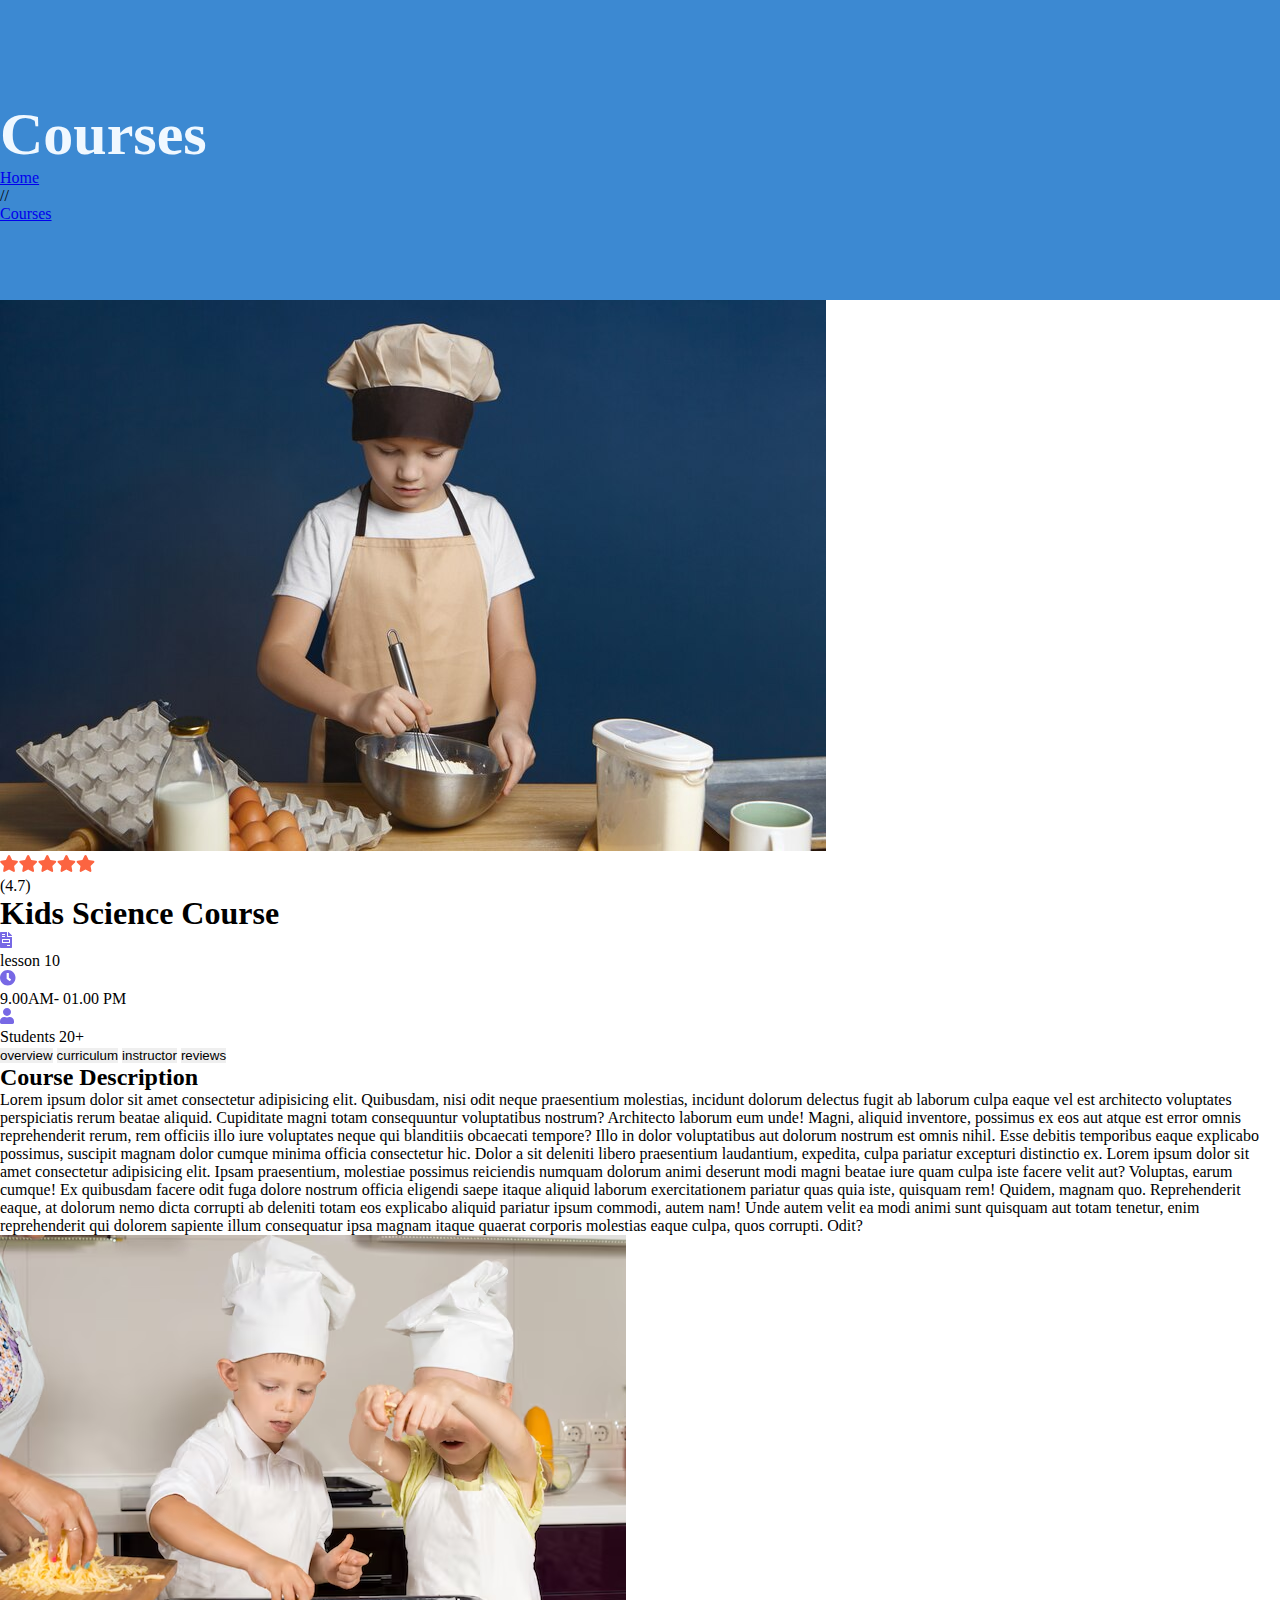
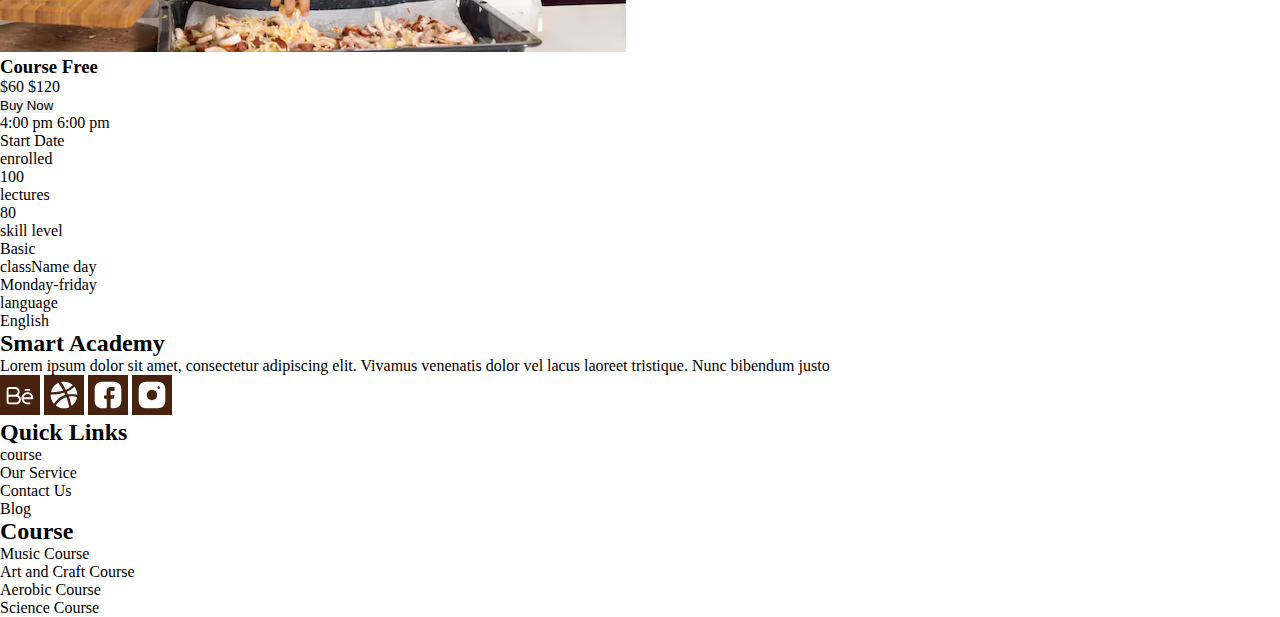
<file: chif-course.html>
<!DOCTYPE html>
<html lang="en">

<head>
    <meta charset="UTF-8">
    <meta name="viewport" content="width=device-width, initial-scale=1.0">
    <link rel="stylesheet" href="./assets/styles/style-2.css">
    <link href="https://cdn.jsdelivr.net/npm/bootstrap@5.3.8/dist/css/bootstrap.min.css" rel="stylesheet"
        integrity="sha384-sRIl4kxILFvY47J16cr9ZwB07vP4J8+LH7qKQnuqkuIAvNWLzeN8tE5YBujZqJLB" crossorigin="anonymous">
    <title>science course details</title>
</head>

<body>
    <section class="two rounded-bottom-circle">
        <div class="content">
            <h1 class="text-center">Courses</h1>
            <div class="">
                <a class="fs-2 card-title link-offset-2 link-offset-3-hover link-underline link-underline-opacity-0 link-underline-opacity-75-hover fs-3 fw-medium link-light mt-1"
                    href="./index.html">Home</a>
                <p class="fs-2 text-body-secondary">//</p>
                <a class="fs-2 card-title link-offset-2 link-offset-3-hover link-underline link-underline-opacity-0 link-underline-opacity-75-hover fs-3 fw-medium link-light mt-1"
                    href="./courses-page.html">Courses</a>
            </div>
        </div>
    </section>
    <!-- ----------------------------------- -->
    <section class="science container">
        <div class="detail gap-5">
            <div class="about">
                <img class="card-img" src="./assets/images/course (8).png" alt="">
                <div class="rate mt-3">
                    <svg width="95" height="18" viewBox="0 0 95 18" fill="none" xmlns="http://www.w3.org/2000/svg">
                        <path
                            d="M8.06836 0.597656C8.26758 0.199219 8.58854 0 9.03125 0C9.47396 0 9.79492 0.199219 9.99414 0.597656L12.1523 4.98047L17 5.71094C17.4427 5.75521 17.7305 5.98763 17.8633 6.4082C17.9961 6.82878 17.9076 7.19401 17.5977 7.50391L14.0781 10.9238L14.9082 15.7715C14.9746 16.1921 14.8307 16.5241 14.4766 16.7676C14.1224 17.0332 13.7572 17.0664 13.3809 16.8672L9.03125 14.6094L4.68164 16.8672C4.30534 17.0885 3.9401 17.0664 3.58594 16.8008C3.23177 16.5352 3.08789 16.1921 3.1543 15.7715L3.98438 10.9238L0.464844 7.50391C0.154948 7.19401 0.0664062 6.82878 0.199219 6.4082C0.332031 5.98763 0.619792 5.75521 1.0625 5.71094L5.91016 4.98047L8.06836 0.597656ZM27.1934 0.597656C27.3926 0.199219 27.7135 0 28.1562 0C28.599 0 28.9199 0.199219 29.1191 0.597656L31.2773 4.98047L36.125 5.71094C36.5677 5.75521 36.8555 5.98763 36.9883 6.4082C37.1211 6.82878 37.0326 7.19401 36.7227 7.50391L33.2031 10.9238L34.0332 15.7715C34.0996 16.1921 33.9557 16.5241 33.6016 16.7676C33.2474 17.0332 32.8822 17.0664 32.5059 16.8672L28.1562 14.6094L23.8066 16.8672C23.4303 17.0885 23.0651 17.0664 22.7109 16.8008C22.3568 16.5352 22.2129 16.1921 22.2793 15.7715L23.1094 10.9238L19.5898 7.50391C19.2799 7.19401 19.1914 6.82878 19.3242 6.4082C19.457 5.98763 19.7448 5.75521 20.1875 5.71094L25.0352 4.98047L27.1934 0.597656ZM46.3184 0.597656C46.5176 0.199219 46.8385 0 47.2812 0C47.724 0 48.0449 0.199219 48.2441 0.597656L50.4023 4.98047L55.25 5.71094C55.6927 5.75521 55.9805 5.98763 56.1133 6.4082C56.2461 6.82878 56.1576 7.19401 55.8477 7.50391L52.3281 10.9238L53.1582 15.7715C53.2246 16.1921 53.0807 16.5241 52.7266 16.7676C52.3724 17.0332 52.0072 17.0664 51.6309 16.8672L47.2812 14.6094L42.9316 16.8672C42.5553 17.0885 42.1901 17.0664 41.8359 16.8008C41.4818 16.5352 41.3379 16.1921 41.4043 15.7715L42.2344 10.9238L38.7148 7.50391C38.4049 7.19401 38.3164 6.82878 38.4492 6.4082C38.582 5.98763 38.8698 5.75521 39.3125 5.71094L44.1602 4.98047L46.3184 0.597656ZM65.4434 0.597656C65.6426 0.199219 65.9635 0 66.4062 0C66.849 0 67.1699 0.199219 67.3691 0.597656L69.5273 4.98047L74.375 5.71094C74.8177 5.75521 75.1055 5.98763 75.2383 6.4082C75.3711 6.82878 75.2826 7.19401 74.9727 7.50391L71.4531 10.9238L72.2832 15.7715C72.3496 16.1921 72.2057 16.5241 71.8516 16.7676C71.4974 17.0332 71.1322 17.0664 70.7559 16.8672L66.4062 14.6094L62.0566 16.8672C61.6803 17.0885 61.3151 17.0664 60.9609 16.8008C60.6068 16.5352 60.4629 16.1921 60.5293 15.7715L61.3594 10.9238L57.8398 7.50391C57.5299 7.19401 57.4414 6.82878 57.5742 6.4082C57.707 5.98763 57.9948 5.75521 58.4375 5.71094L63.2852 4.98047L65.4434 0.597656ZM84.5684 0.597656C84.7676 0.199219 85.0885 0 85.5312 0C85.974 0 86.2949 0.199219 86.4941 0.597656L88.6523 4.98047L93.5 5.71094C93.9427 5.75521 94.2305 5.98763 94.3633 6.4082C94.4961 6.82878 94.4076 7.19401 94.0977 7.50391L90.5781 10.9238L91.4082 15.7715C91.4746 16.1921 91.3307 16.5241 90.9766 16.7676C90.6224 17.0332 90.2572 17.0664 89.8809 16.8672L85.5312 14.6094L81.1816 16.8672C80.8053 17.0885 80.4401 17.0664 80.0859 16.8008C79.7318 16.5352 79.5879 16.1921 79.6543 15.7715L80.4844 10.9238L76.9648 7.50391C76.6549 7.19401 76.5664 6.82878 76.6992 6.4082C76.832 5.98763 77.1198 5.75521 77.5625 5.71094L82.4102 4.98047L84.5684 0.597656Z"
                            fill="#FC6441" />
                    </svg>
                    <p>(4.7)</p>
                </div>
                <h1>Kids Science Course</h1>
                <div class="times">
                    <div class="time">
                        <svg width="12" height="16" viewBox="0 0 12 16" fill="none" xmlns="http://www.w3.org/2000/svg">
                            <path
                                d="M9 8V10H3V8H9ZM11.7812 3.28125C11.9271 3.42708 12 3.60417 12 3.8125V4H8V0H8.1875C8.39583 0 8.57292 0.0729167 8.71875 0.21875L11.7812 3.28125ZM7 4.25C7 4.45833 7.07292 4.63542 7.21875 4.78125C7.36458 4.92708 7.54167 5 7.75 5H12V15.25C12 15.4583 11.9271 15.6354 11.7812 15.7812C11.6354 15.9271 11.4583 16 11.25 16H0.75C0.541667 16 0.364583 15.9271 0.21875 15.7812C0.0729167 15.6354 0 15.4583 0 15.25V0.75C0 0.541667 0.0729167 0.364583 0.21875 0.21875C0.364583 0.0729167 0.541667 0 0.75 0H7V4.25ZM2 2.25V2.75C2 2.91667 2.08333 3 2.25 3H4.75C4.91667 3 5 2.91667 5 2.75V2.25C5 2.08333 4.91667 2 4.75 2H2.25C2.08333 2 2 2.08333 2 2.25ZM2 4.25V4.75C2 4.91667 2.08333 5 2.25 5H4.75C4.91667 5 5 4.91667 5 4.75V4.25C5 4.08333 4.91667 4 4.75 4H2.25C2.08333 4 2 4.08333 2 4.25ZM10 13.75V13.25C10 13.0833 9.91667 13 9.75 13H7.25C7.08333 13 7 13.0833 7 13.25V13.75C7 13.9167 7.08333 14 7.25 14H9.75C9.91667 14 10 13.9167 10 13.75ZM10 7.5C10 7.35417 9.94792 7.23958 9.84375 7.15625C9.76042 7.05208 9.64583 7 9.5 7H2.5C2.35417 7 2.22917 7.05208 2.125 7.15625C2.04167 7.23958 2 7.35417 2 7.5V10.5C2 10.6458 2.04167 10.7708 2.125 10.875C2.22917 10.9583 2.35417 11 2.5 11H9.5C9.64583 11 9.76042 10.9583 9.84375 10.875C9.94792 10.7708 10 10.6458 10 10.5V7.5Z"
                                fill="#7768E5" />
                        </svg>
                        <p class="ms-2">lesson 10</p>
                    </div>
                    <div class="time">
                        <svg width="16" height="16" viewBox="0 0 16 16" fill="none" xmlns="http://www.w3.org/2000/svg">
                            <path
                                d="M2.25 2.28125C3.77083 0.760417 5.60417 0 7.75 0C9.89583 0 11.7188 0.760417 13.2188 2.28125C14.7396 3.78125 15.5 5.60417 15.5 7.75C15.5 9.89583 14.7396 11.7292 13.2188 13.25C11.7188 14.75 9.89583 15.5 7.75 15.5C5.60417 15.5 3.77083 14.75 2.25 13.25C0.75 11.7292 0 9.89583 0 7.75C0 5.60417 0.75 3.78125 2.25 2.28125ZM9.53125 10.9375C9.73958 11.0833 9.91667 11.0625 10.0625 10.875L10.9375 9.65625C11.0833 9.44792 11.0625 9.27083 10.875 9.125L8.875 7.6875V3.375C8.875 3.125 8.75 3 8.5 3H7C6.75 3 6.625 3.125 6.625 3.375V8.625C6.625 8.75 6.67708 8.85417 6.78125 8.9375L9.53125 10.9375Z"
                                fill="#7768E5" />
                        </svg>
                        <p class="ms-2">9.00AM- 01.00 PM</p>
                    </div>
                    <div class="time">
                        <svg width="14" height="16" viewBox="0 0 14 16" fill="none" xmlns="http://www.w3.org/2000/svg">
                            <path
                                d="M9.8125 6.84375C9.04167 7.61458 8.10417 8 7 8C5.89583 8 4.94792 7.61458 4.15625 6.84375C3.38542 6.05208 3 5.10417 3 4C3 2.89583 3.38542 1.95833 4.15625 1.1875C4.94792 0.395833 5.89583 0 7 0C8.10417 0 9.04167 0.395833 9.8125 1.1875C10.6042 1.95833 11 2.89583 11 4C11 5.10417 10.6042 6.05208 9.8125 6.84375ZM9.8125 9C10.9583 9 11.9375 9.41667 12.75 10.25C13.5833 11.0625 14 12.0417 14 13.1875V14.5C14 14.9167 13.8542 15.2708 13.5625 15.5625C13.2708 15.8542 12.9167 16 12.5 16H1.5C1.08333 16 0.729167 15.8542 0.4375 15.5625C0.145833 15.2708 0 14.9167 0 14.5V13.1875C0 12.0417 0.40625 11.0625 1.21875 10.25C2.05208 9.41667 3.04167 9 4.1875 9H4.71875C5.44792 9.33333 6.20833 9.5 7 9.5C7.79167 9.5 8.55208 9.33333 9.28125 9H9.8125Z"
                                fill="#7768E5" />
                        </svg>

                        <p class="ms-2">Students 20+</p>
                    </div>
                </div>
                <div class="buttons">
                    <button class="btn purble mt-3 me-1 text-light">overview</button>
                    <button class="btn grey mt-3 me-1">curriculum</button>
                    <button class="btn grey mt-3 me-1">instructor</button>
                    <button class="btn grey mt-3 me-1">reviews</button>
                </div>

                <h2 class="text-primary-emphasis mt-5 fs-1">Course Description</h2>
                <p>Lorem ipsum dolor sit amet consectetur adipisicing elit. Quibusdam, nisi odit neque praesentium
                    molestias, incidunt dolorum delectus fugit ab laborum culpa eaque vel est architecto voluptates
                    perspiciatis rerum beatae aliquid. Cupiditate magni totam consequuntur voluptatibus nostrum?
                    Architecto laborum eum unde! Magni, aliquid inventore, possimus ex eos aut atque est error omnis
                    reprehenderit rerum, rem officiis illo iure voluptates neque qui blanditiis obcaecati tempore? Illo
                    in dolor voluptatibus aut dolorum nostrum est omnis nihil. Esse debitis temporibus eaque explicabo
                    possimus, suscipit magnam dolor cumque minima officia consectetur hic. Dolor a sit deleniti libero
                    praesentium laudantium, expedita, culpa pariatur excepturi distinctio ex.
                    Lorem ipsum dolor sit amet consectetur adipisicing elit. Ipsam praesentium, molestiae possimus
                    reiciendis numquam dolorum animi deserunt modi magni beatae iure quam culpa iste facere velit aut?
                    Voluptas, earum cumque! Ex quibusdam facere odit fuga dolore nostrum officia eligendi saepe itaque
                    aliquid laborum exercitationem pariatur quas quia iste, quisquam rem! Quidem, magnam quo.
                    Reprehenderit eaque, at dolorum nemo dicta corrupti ab deleniti totam eos explicabo aliquid pariatur
                    ipsum commodi, autem nam! Unde autem velit ea modi animi sunt quisquam aut totam tenetur, enim
                    reprehenderit qui dolorem sapiente illum consequatur ipsa magnam itaque quaerat corporis molestias
                    eaque culpa, quos corrupti. Odit?
                </p>
            </div>


            <div class="price card border-0">
                <div>
                    <img class="card-img" src="./assets/images/chif.avif" alt="">
                </div>
                <div>
                    <div class="free mt-3">
                        <h3 class="mt-1 ms-3">Course Free</h3>
                        <p class="text-center fw-bold fs-3">$60 <span class="fw-normal fs-5">$120</span></p>
                    </div>
                    <button class="btn w-75 mx-auto text-light">Buy Now</button>
                    <div class="dit ms-3 fw-bolder mt-4">
                        <p>4:00 pm 6:00 pm</p>
                        <p class="text-center">Start Date</p>
                        <p>enrolled</p>
                        <p class="text-center">100</p>
                        <p>lectures</p>
                        <p class="text-center">80</p>
                        <p>skill level</p>
                        <p class="text-center">Basic</p>
                        <p>className day</p>
                        <p class="text-center">Monday-friday</p>
                        <p>language</p>
                        <p class="text-center">English</p>
                    </div>
                </div>
            </div>
        </div>
    </section>
    <!-- ---------------- -->
    <section class="four">
        <div class="contact-us container gap-5">
            <div class="social">
                <h2>Smart Academy</h2>
                <p class="w-75">Lorem ipsum dolor sit amet, consectetur adipiscing elit. Vivamus venenatis dolor vel
                    lacus laoreet
                    tristique. Nunc bibendum justo
                </p>
                <div class="svgs">
                    <svg width="40" height="40" viewBox="0 0 40 40" fill="none" xmlns="http://www.w3.org/2000/svg">
                        <rect width="40" height="40" fill="#47220E" />
                        <path
                            d="M16.2791 29.3333H8.83723C7.64653 29.3333 6.66669 28.319 6.66669 27.0864V14.2469C6.66669 13.0143 7.64653 12 8.83723 12H15.0388C17.6062 12 19.6899 14.157 19.6899 16.8148C19.6899 18.1373 19.169 19.3314 18.338 20.2044C19.876 20.9877 20.9303 22.6311 20.9303 24.5185C20.9303 27.1763 18.8465 29.3333 16.2791 29.3333ZM8.52715 21.6296V27.0864C8.52715 27.2662 8.66359 27.4074 8.83723 27.4074H16.2791C17.8171 27.4074 19.0698 26.1106 19.0698 24.5185C19.0698 22.9264 17.8171 21.6296 16.2791 21.6296H8.52715ZM8.52715 19.7037H15.0388C16.5768 19.7037 17.8295 18.4069 17.8295 16.8148C17.8295 15.2227 16.5768 13.9259 15.0388 13.9259H8.83723C8.66359 13.9259 8.52715 14.0672 8.52715 14.2469V19.7037ZM29.5132 29.3333H27.4419C24.1923 29.3333 21.5504 26.5985 21.5504 23.2346C21.5504 19.8706 24.1923 17.1358 27.4419 17.1358C30.6915 17.1358 33.3334 19.8706 33.3334 23.2346C33.3334 23.761 32.9116 24.1975 32.4031 24.1975H23.5225C23.9442 26.0336 25.5442 27.4074 27.4419 27.4074H29.5132C30.0217 27.4074 30.4434 27.844 30.4434 28.3704C30.4434 28.8968 30.0217 29.3333 29.5132 29.3333ZM23.5225 22.2716H31.3737C31.1628 21.3591 30.6617 20.5464 29.9508 19.9642C29.24 19.3821 28.3607 19.0642 27.4543 19.0617C26.5464 19.064 25.6656 19.3816 24.9527 19.9636C24.2399 20.5455 23.7363 21.3582 23.5225 22.2716ZM29.3023 15.8519H25.5814C25.0729 15.8519 24.6512 15.4153 24.6512 14.8889C24.6512 14.3625 25.0729 13.9259 25.5814 13.9259H29.3023C29.8109 13.9259 30.2326 14.3625 30.2326 14.8889C30.2326 15.4153 29.8109 15.8519 29.3023 15.8519Z"
                            fill="white" />
                    </svg>
                    <svg width="40" height="40" viewBox="0 0 40 40" fill="none" xmlns="http://www.w3.org/2000/svg">
                        <rect width="40" height="40" fill="#47220E" />
                        <path fill-rule="evenodd" clip-rule="evenodd"
                            d="M25.16 31.8772C25.2 32.0905 25.08 32.3172 24.88 32.3972C23.3734 32.9972 21.72 33.3172 20.0134 33.3172C17.0667 33.3172 14.3467 32.3705 12.1467 30.7438C11.96 30.6105 11.9067 30.3438 12.0267 30.1438C12.76 28.8372 15.6267 24.6372 21.96 22.2905C22.2 22.1972 22.4667 22.3172 22.5467 22.5572C24.1334 26.8105 24.88 30.4105 25.16 31.8772ZM33.08 22.5012C32.4685 25.7263 30.6762 28.6074 28.0534 30.5812C27.7734 30.7945 27.3734 30.6345 27.3067 30.3012C27.0267 28.8612 26.3467 25.7545 25.04 22.0612C24.9467 21.7812 25.1334 21.4745 25.4267 21.4345C28.7467 21.0345 31.6534 21.6745 32.7467 21.9678C32.9734 22.0478 33.12 22.2745 33.08 22.5012ZM32.7734 19.7425C31.4134 19.5025 27.9467 18.9958 24.4 19.3825C24.1867 19.4092 24 19.2892 23.9067 19.0892C23.8534 18.9692 23.8134 18.8492 23.76 18.7292C23.5467 18.2358 23.32 17.7292 23.0934 17.2358C22.9734 16.9958 23.0934 16.7025 23.3334 16.5958C27.0667 14.9825 29.1467 12.9025 29.96 11.9692C30.16 11.7425 30.5067 11.7558 30.6934 11.9958C32.267 14.0905 33.1813 16.6063 33.32 19.2225C33.3334 19.5558 33.0667 19.7958 32.7734 19.7425ZM28.5734 10.3732C27.88 11.2132 25.9334 13.2132 22.24 14.6798C22.1331 14.723 22.0141 14.7251 21.9058 14.6857C21.7974 14.6463 21.7075 14.5682 21.6534 14.4665C20.3316 12.0967 18.8759 9.80408 17.2934 7.59984C17.0934 7.31984 17.2534 6.91984 17.5867 6.8665C18.36 6.73317 19.1734 6.6665 20 6.6665C23.2267 6.6665 26.2 7.81317 28.5067 9.73317C28.7067 9.87984 28.7334 10.1732 28.5734 10.3732ZM18.68 15.7705C13.6267 17.0372 9.16002 17.2105 7.53335 17.2372C7.22669 17.2372 7.00002 16.9438 7.08002 16.6505C8.04002 12.9172 10.6 9.79717 13.9734 8.07717C14.1734 7.9705 14.4267 8.03717 14.56 8.22384C15.2534 9.18384 17.1334 11.8905 18.9734 15.0772C19.12 15.3438 18.9867 15.6905 18.68 15.7705ZM21.2134 19.4492C21.3334 19.7025 21.1867 20.0092 20.92 20.1025C15.0134 22.0092 11.48 26.7425 10.4134 28.3692C10.24 28.6358 9.86669 28.6492 9.66669 28.4092C7.80002 26.1158 6.66669 23.4892 6.66669 20.3025V20.0625C6.66669 19.7958 6.88002 19.5825 7.14669 19.5958C8.82669 19.6625 14.3067 19.4358 20 17.7958C20.2134 17.7292 20.4534 17.8358 20.5467 18.0358C20.7734 18.5025 21 18.9692 21.2134 19.4492Z"
                            fill="white" />
                    </svg>
                    <svg width="40" height="40" viewBox="0 0 40 40" fill="none" xmlns="http://www.w3.org/2000/svg">
                        <rect width="40" height="40" fill="#47220E" />
                        <path
                            d="M33.3333 25.5865C33.3333 30.4398 30.44 33.3332 25.5867 33.3332H24C23.2667 33.3332 22.6667 32.7332 22.6667 31.9998V24.3065C22.6667 23.9465 22.96 23.6398 23.32 23.6398L25.6667 23.5998C25.8533 23.5865 26.0133 23.4532 26.0533 23.2665L26.52 20.7198C26.5291 20.6621 26.5255 20.6031 26.5095 20.5469C26.4936 20.4907 26.4656 20.4386 26.4276 20.3942C26.3896 20.3499 26.3424 20.3143 26.2893 20.2899C26.2362 20.2656 26.1784 20.253 26.12 20.2532L23.28 20.2932C22.9067 20.2932 22.6133 19.9998 22.6 19.6398L22.5467 16.3732C22.5467 16.1598 22.72 15.9732 22.9467 15.9732L26.1467 15.9198C26.3733 15.9198 26.5467 15.7465 26.5467 15.5198L26.4933 12.3198C26.4933 12.0932 26.32 11.9198 26.0933 11.9198L22.4933 11.9732C21.9678 11.9812 21.449 12.0928 20.9667 12.3016C20.4844 12.5104 20.0481 12.8124 19.6827 13.1902C19.3173 13.568 19.03 14.0141 18.8374 14.5031C18.6447 14.9921 18.5505 15.5143 18.56 16.0398L18.6267 19.7065C18.64 20.0798 18.3467 20.3732 17.9733 20.3865L16.3733 20.4132C16.1467 20.4132 15.9733 20.5865 15.9733 20.8132L16.0133 23.3465C16.0133 23.5732 16.1867 23.7465 16.4133 23.7465L18.0133 23.7198C18.3867 23.7198 18.68 24.0132 18.6933 24.3732L18.8133 31.9732C18.8267 32.7198 18.2267 33.3332 17.48 33.3332H14.4133C9.55999 33.3332 6.66666 30.4398 6.66666 25.5732V14.4132C6.66666 9.55984 9.55999 6.6665 14.4133 6.6665H25.5867C30.44 6.6665 33.3333 9.55984 33.3333 14.4132V25.5865Z"
                            fill="white" />
                    </svg>
                    <svg width="40" height="40" viewBox="0 0 40 40" fill="none" xmlns="http://www.w3.org/2000/svg">
                        <rect width="40" height="40" fill="#47220E" />
                        <path
                            d="M25.5867 6.6665H14.4134C9.56002 6.6665 6.66669 9.55984 6.66669 14.4132V25.5732C6.66669 30.4398 9.56002 33.3332 14.4134 33.3332H25.5734C30.4267 33.3332 33.32 30.4398 33.32 25.5865V14.4132C33.3334 9.55984 30.44 6.6665 25.5867 6.6665ZM20 25.1732C17.1467 25.1732 14.8267 22.8532 14.8267 19.9998C14.8267 17.1465 17.1467 14.8265 20 14.8265C22.8534 14.8265 25.1734 17.1465 25.1734 19.9998C25.1734 22.8532 22.8534 25.1732 20 25.1732ZM27.8934 13.1732C27.8267 13.3332 27.7334 13.4798 27.6134 13.6132C27.48 13.7332 27.3334 13.8265 27.1734 13.8932C26.9307 13.9962 26.6629 14.0245 26.404 13.9747C26.1452 13.9248 25.907 13.7989 25.72 13.6132C25.6 13.4798 25.5067 13.3332 25.44 13.1732C25.3715 13.0129 25.3353 12.8408 25.3334 12.6665C25.3334 12.4932 25.3734 12.3198 25.44 12.1598C25.5067 11.9865 25.6 11.8532 25.72 11.7198C26.0267 11.4132 26.4934 11.2665 26.92 11.3598C27.0134 11.3732 27.0934 11.3998 27.1734 11.4398C27.2534 11.4665 27.3334 11.5065 27.4134 11.5598C27.48 11.5998 27.5467 11.6665 27.6134 11.7198C27.7334 11.8532 27.8267 11.9865 27.8934 12.1598C27.96 12.3198 28 12.4932 28 12.6665C28 12.8398 27.96 13.0132 27.8934 13.1732Z"
                            fill="white" />
                    </svg>
                </div>
            </div>

            <div class="quick">
                <h2>Quick Links</h2>
                <p>course</p>
                <p>Our Service</p>
                <p>Contact Us</p>
                <p>Blog</p>
            </div>

            <div class="course">
                <h2>Course</h2>
                <p>Music Course</p>
                <p>Art and Craft Course</p>
                <p>Aerobic Course</p>
                <p>Science Course</p>
            </div>
        </div>
    </section>
</body>

</html>
</file>
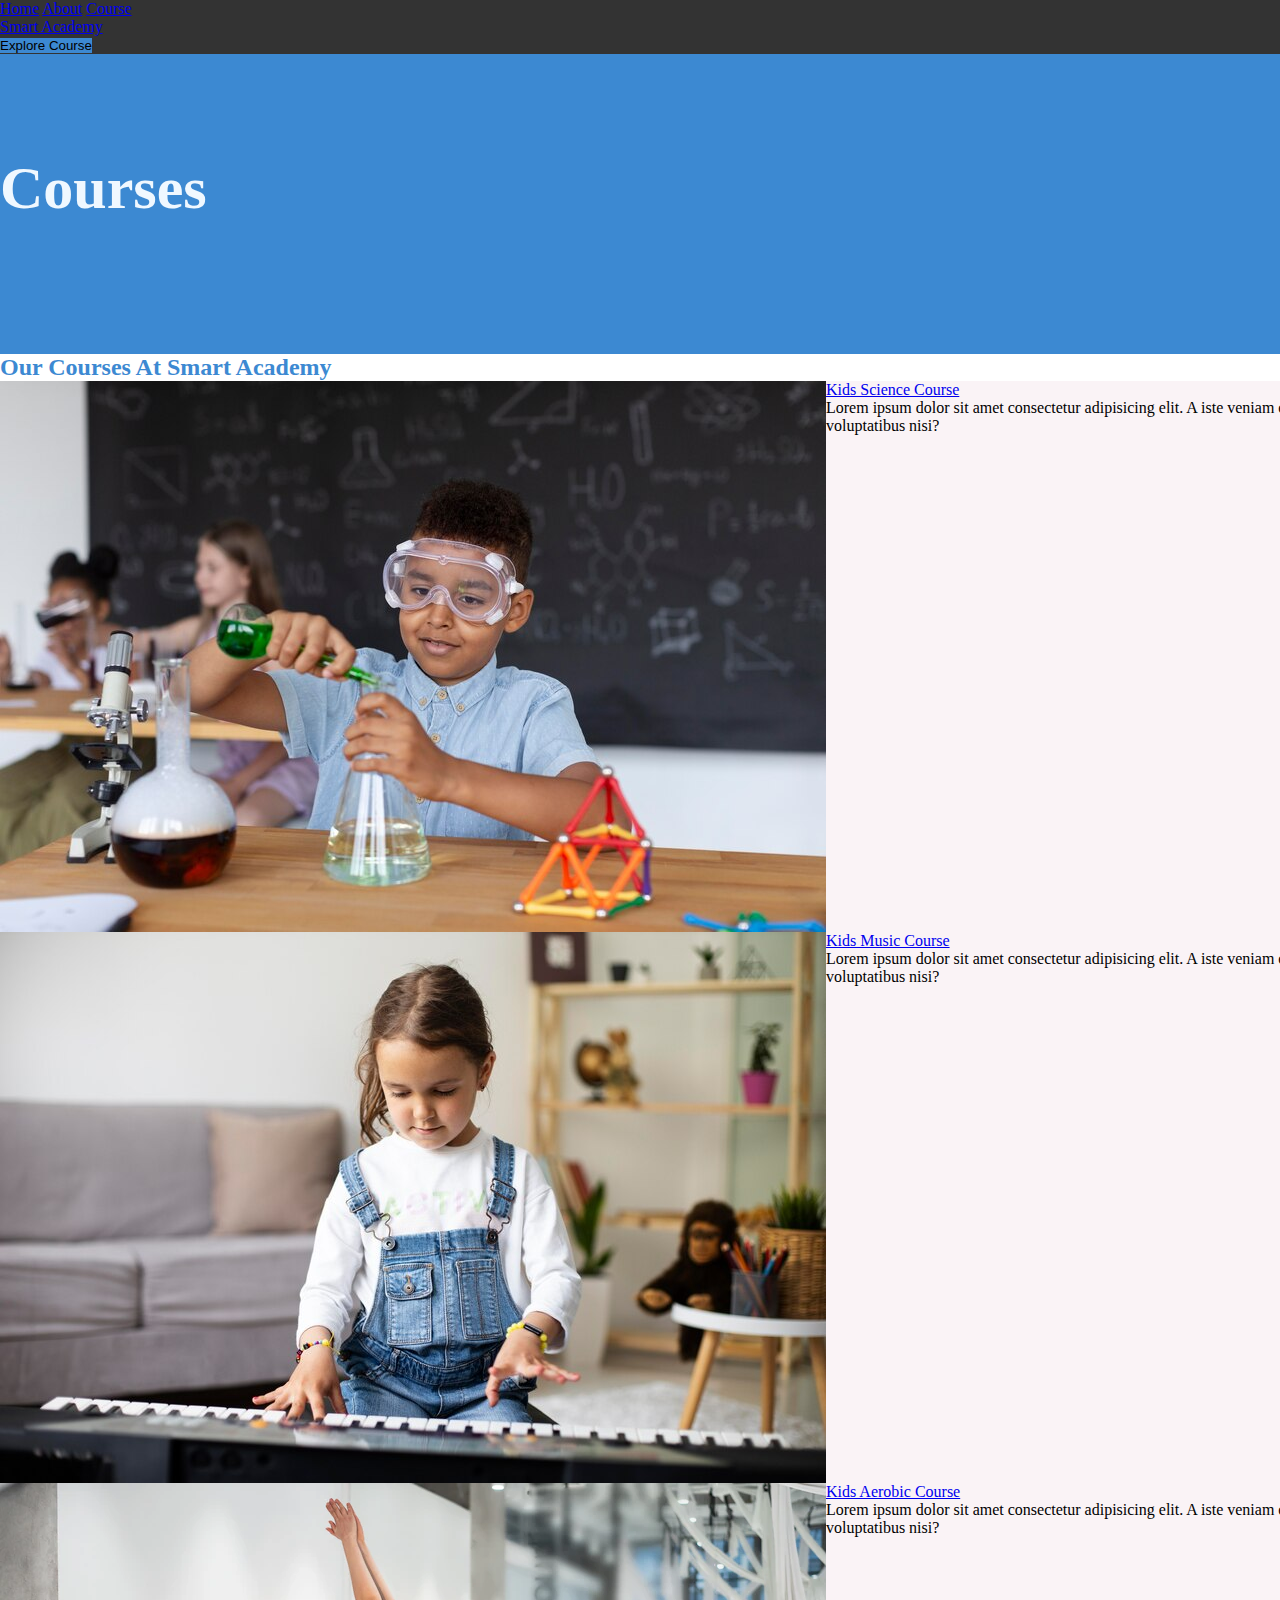
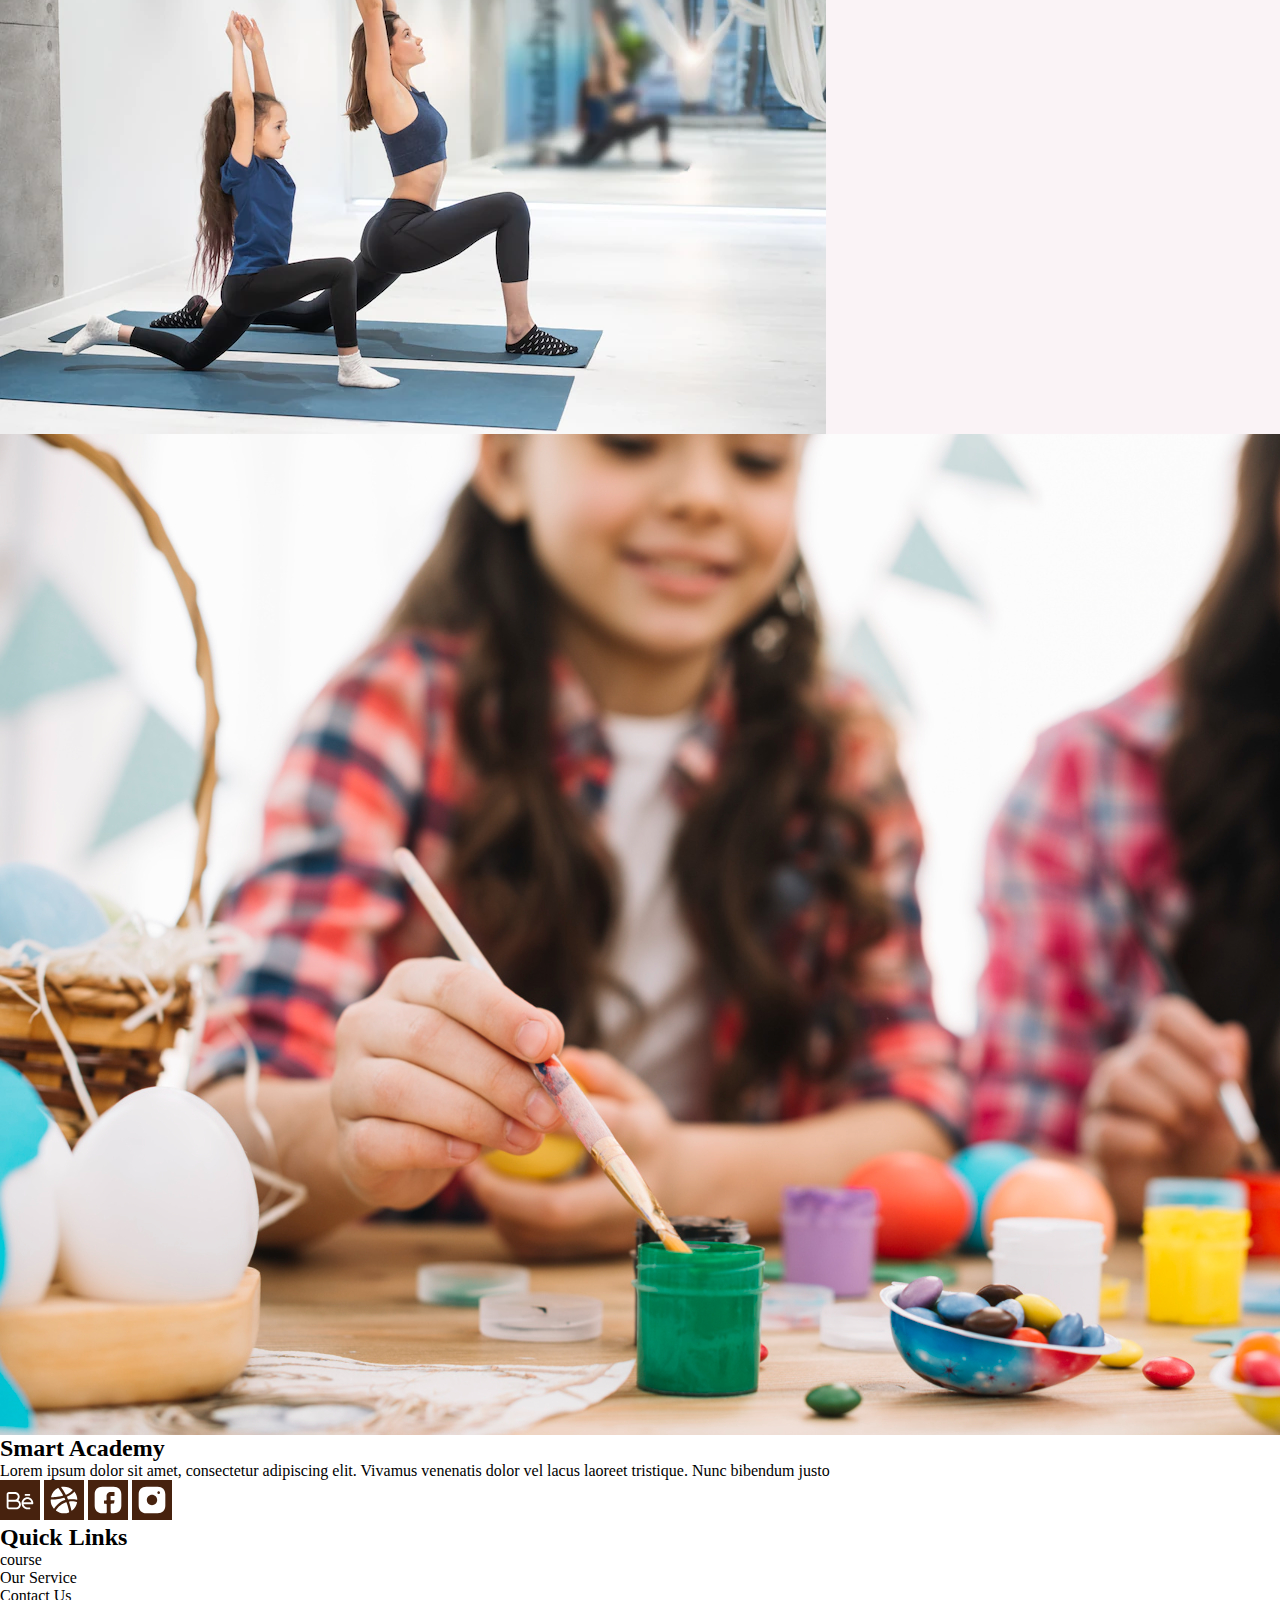
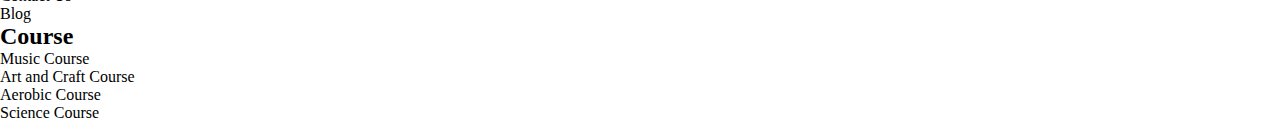
<file: courses-page.html>
<!DOCTYPE html>
<html lang="en">

<head>
    <meta charset="UTF-8">
    <meta name="viewport" content="width=device-width, initial-scale=1.0">
    <meta name="viewport" content="width=device-width, initial-scale=1.0">
    <title>courses Page</title>
    <link rel="stylesheet" href="./assets/styles/style-2.css ">
    <link href="https://cdn.jsdelivr.net/npm/bootstrap@5.3.8/dist/css/bootstrap.min.css" rel="stylesheet"
        integrity="sha384-sRIl4kxILFvY47J16cr9ZwB07vP4J8+LH7qKQnuqkuIAvNWLzeN8tE5YBujZqJLB" crossorigin="anonymous">

</head>

<body>
    <section class="one navbar">
        <div class="top container container-lg">
            <div class="cols links ">
                <a class="fs-2 link-secondary text-light link-offset-2 link-underline-opacity-25 link-underline-opacity-100-hover navbar-brand m-4 link-underline link-underline-opacity-0"
                    href="./index.html">Home</a>
                <a class="fs-2 link-secondary link-offset-2 link-underline-opacity-25 link-underline-opacity-100-hover navbar-brand m-4 link-offset-2 link-underline link-underline-opacity-0 text-light"
                    href="./about.html">About</a>
                <a class="fs-2 link-secondary link-offset-2 link-underline-opacity-25 link-underline-opacity-100-hover navbar-brand m-4 link-offset-2 link-underline link-underline-opacity-0 text-secondary"
                    href="./index-2.html">Course</a>
            </div>
            <div class="main cols">
                <a class="fs-2 link-secondary link-offset-2 link-underline-opacity-25 link-underline-opacity-100-hover navbar-brand m-4 link-offset-2 link-underline link-underline-opacity-0 text-light"
                    href="./smart-academy.html">
                    Smart Academy
                </a>
            </div>
            <div class="cols button">
                <button class="fs-5 h-75 m-4 w-auto rounded-pill text-light btn btn-outline-secondary">Explore
                    Course</button>
            </div>
        </div>
    </section>
    <!-- ===================== -->
    <section class="two rounded-bottom-circle">
        <div class="content">
            <h1 class="text-center">Courses</h1>
        </div>
    </section>
    <!-- ------------------------ -->
    <section class="three mt-5 container">
        <h2 class="text-center">Our Courses At Smart Academy</h2>
        <div class="courses mt-5 gap-4">
            <div class="course card border-0 ms-5">
                <img class="card-img rounded-pill mt-3 w-75 ms-3 mb-3" src="./assets/images/course (1).png" alt="">
                <div class="mt-3 me-3">
                    <a class="card-title link-offset-2 link-offset-3-hover link-underline link-underline-opacity-0 link-underline-opacity-75-hover fs-3 fw-medium"
                        href="./science-cource.html">Kids Science Course
                    </a>
                    <p class="card-text fw-bold mb-3">
                        Lorem ipsum dolor sit amet consectetur adipisicing elit. A iste veniam dolores tenetur, odio sit
                        nulla asperiores unde voluptatibus nisi?
                    </p>
                </div>
            </div>

            <div class="course card border-0  ms-5">
                <img class="card-img rounded-pill mt-3 w-75 ms-3 mb-3" src="./assets/images/course (8).png" alt="">
                <div class="mt-3 me-3">
                    <a class="card-title link-offset-2 link-offset-3-hover link-underline link-underline-opacity-0 link-underline-opacity-75-hover fs-3 fw-medium" href="./chif-course.html">Kids Chif Course</a>
                    <p class="card-text fw-bold mb-3">
                        Lorem ipsum dolor sit amet consectetur adipisicing elit. A iste veniam dolores tenetur, odio sit
                        nulla asperiores unde voluptatibus nisi?
                    </p>
                </div>
            </div>

            <div class="course card border-0 me-5">
                <img class="card-img rounded-pill mt-3 w-75 ms-3 mb-3" src="./assets/images/course (7).png" alt="">
                <div class="mt-3 me-3">
                    <a class="card-title link-offset-2 link-offset-3-hover link-underline link-underline-opacity-0 link-underline-opacity-75-hover fs-3 fw-medium" href="./music-course.html">Kids Music Course</a>
                    <p class="card-text fw-bold mb-3">
                        Lorem ipsum dolor sit amet consectetur adipisicing elit. A iste veniam dolores tenetur, odio sit
                        nulla asperiores unde voluptatibus nisi?
                    </p>
                </div>
            </div>

            <div class="course card border-0 me-5">
                <img class="card-img rounded-pill mt-3 w-75 ms-3 mb-3" src="./assets/images/course (6).png" alt="">
                <div class="mt-3 me-3">
                    <a class="card-title link-offset-2 link-offset-3-hover link-underline link-underline-opacity-0 link-underline-opacity-75-hover fs-3 fw-medium" class="" href="./swimming-course.html">Kids Swimming Course</a>
                    <p class="card-text fw-bold mb-3">
                        Lorem ipsum dolor sit amet consectetur adipisicing elit. A iste veniam dolores tenetur, odio sit
                        nulla asperiores unde voluptatibus nisi?
                    </p>
                </div>
            </div>

            <div class="course card border-0  ms-5">
                <img class="card-img rounded-pill mt-3 w-75 ms-3 mb-3" src="./assets/images/course (5).png" alt="">
                <div class="mt-3 me-3">
                    <a class="card-title link-offset-2 link-offset-3-hover link-underline link-underline-opacity-0 link-underline-opacity-75-hover fs-3 fw-medium" href="./aerobic.course.html">Kids Aerobic Course</a>
                    <p class="card-text fw-bold mb-3">
                        Lorem ipsum dolor sit amet consectetur adipisicing elit. A iste veniam dolores tenetur, odio sit
                        nulla asperiores unde voluptatibus nisi?
                    </p>
                </div>
            </div>

            <div class="course card border-0  ms-5">
                <img class="card-img rounded-pill mt-3 w-75 ms-3 mb-3" src="./assets/images/course (4).png" alt="">
                <div class="mt-3 me-3">
                    <a class="card-title link-offset-2 link-offset-3-hover link-underline link-underline-opacity-0 link-underline-opacity-75-hover fs-3 fw-medium" href="./languages-course.html">Kids Languages Course</a>
                    <p class="card-text fw-bold mb-3">
                        Lorem ipsum dolor sit amet consectetur adipisicing elit. A iste veniam dolores tenetur, odio sit
                        nulla asperiores unde voluptatibus nisi?
                    </p>
                </div>
            </div>

            <div class="course card border-0 me-5">
                <img class="card-img rounded-pill mt-3 w-75 ms-3 mb-3"
                    src="./assets/images/Art__Craft_Essentials_for_Kids.jpg" alt="">
                <div class="mt-3 me-3">
                    <a class="card-title link-offset-2 link-offset-3-hover link-underline link-underline-opacity-0 link-underline-opacity-75-hover fs-4 fw-medium" href="./arts-course.html">Kids Craft & Art Course</a>
                    <p class="card-text fw-bold mb-3">
                        Lorem ipsum dolor sit amet consectetur adipisicing elit. A iste veniam dolores tenetur, odio sit
                        nulla asperiores unde voluptatibus nisi?
                    </p>
                </div>
            </div>

            <div class="course card border-0 me-5">
                <img class="card-img rounded-pill mt-3 w-75 ms-3 mb-3" src="./assets/images/course (2).png" alt="">
                <div class="mt-3 me-3">
                    <a class="card-title link-offset-2 link-offset-3-hover link-underline link-underline-opacity-0 link-underline-opacity-75-hover fs-3 fw-medium" href="./go-green-course.html">Kids Go Green Course</a>
                    <p class="card-text fw-bold">
                        Lorem ipsum dolor sit amet consectetur adipisicing elit. A iste veniam dolores tenetur, odio sit
                        nulla asperiores unde voluptatibus nisi?
                    </p>
                </div>
            </div>
        </div>
    </section>
    <!-- ------------------------------ -->
    <section class="four">
        <div class="contact-us container gap-5">
            <div class="social">
                <h2>Smart Academy</h2>
                <p class="w-75">Lorem ipsum dolor sit amet, consectetur adipiscing elit. Vivamus venenatis dolor vel
                    lacus laoreet
                    tristique. Nunc bibendum justo
                </p>
                <div class="svgs">
                    <svg width="40" height="40" viewBox="0 0 40 40" fill="none" xmlns="http://www.w3.org/2000/svg">
                        <rect width="40" height="40" fill="#47220E" />
                        <path
                            d="M16.2791 29.3333H8.83723C7.64653 29.3333 6.66669 28.319 6.66669 27.0864V14.2469C6.66669 13.0143 7.64653 12 8.83723 12H15.0388C17.6062 12 19.6899 14.157 19.6899 16.8148C19.6899 18.1373 19.169 19.3314 18.338 20.2044C19.876 20.9877 20.9303 22.6311 20.9303 24.5185C20.9303 27.1763 18.8465 29.3333 16.2791 29.3333ZM8.52715 21.6296V27.0864C8.52715 27.2662 8.66359 27.4074 8.83723 27.4074H16.2791C17.8171 27.4074 19.0698 26.1106 19.0698 24.5185C19.0698 22.9264 17.8171 21.6296 16.2791 21.6296H8.52715ZM8.52715 19.7037H15.0388C16.5768 19.7037 17.8295 18.4069 17.8295 16.8148C17.8295 15.2227 16.5768 13.9259 15.0388 13.9259H8.83723C8.66359 13.9259 8.52715 14.0672 8.52715 14.2469V19.7037ZM29.5132 29.3333H27.4419C24.1923 29.3333 21.5504 26.5985 21.5504 23.2346C21.5504 19.8706 24.1923 17.1358 27.4419 17.1358C30.6915 17.1358 33.3334 19.8706 33.3334 23.2346C33.3334 23.761 32.9116 24.1975 32.4031 24.1975H23.5225C23.9442 26.0336 25.5442 27.4074 27.4419 27.4074H29.5132C30.0217 27.4074 30.4434 27.844 30.4434 28.3704C30.4434 28.8968 30.0217 29.3333 29.5132 29.3333ZM23.5225 22.2716H31.3737C31.1628 21.3591 30.6617 20.5464 29.9508 19.9642C29.24 19.3821 28.3607 19.0642 27.4543 19.0617C26.5464 19.064 25.6656 19.3816 24.9527 19.9636C24.2399 20.5455 23.7363 21.3582 23.5225 22.2716ZM29.3023 15.8519H25.5814C25.0729 15.8519 24.6512 15.4153 24.6512 14.8889C24.6512 14.3625 25.0729 13.9259 25.5814 13.9259H29.3023C29.8109 13.9259 30.2326 14.3625 30.2326 14.8889C30.2326 15.4153 29.8109 15.8519 29.3023 15.8519Z"
                            fill="white" />
                    </svg>
                    <svg width="40" height="40" viewBox="0 0 40 40" fill="none" xmlns="http://www.w3.org/2000/svg">
                        <rect width="40" height="40" fill="#47220E" />
                        <path fill-rule="evenodd" clip-rule="evenodd"
                            d="M25.16 31.8772C25.2 32.0905 25.08 32.3172 24.88 32.3972C23.3734 32.9972 21.72 33.3172 20.0134 33.3172C17.0667 33.3172 14.3467 32.3705 12.1467 30.7438C11.96 30.6105 11.9067 30.3438 12.0267 30.1438C12.76 28.8372 15.6267 24.6372 21.96 22.2905C22.2 22.1972 22.4667 22.3172 22.5467 22.5572C24.1334 26.8105 24.88 30.4105 25.16 31.8772ZM33.08 22.5012C32.4685 25.7263 30.6762 28.6074 28.0534 30.5812C27.7734 30.7945 27.3734 30.6345 27.3067 30.3012C27.0267 28.8612 26.3467 25.7545 25.04 22.0612C24.9467 21.7812 25.1334 21.4745 25.4267 21.4345C28.7467 21.0345 31.6534 21.6745 32.7467 21.9678C32.9734 22.0478 33.12 22.2745 33.08 22.5012ZM32.7734 19.7425C31.4134 19.5025 27.9467 18.9958 24.4 19.3825C24.1867 19.4092 24 19.2892 23.9067 19.0892C23.8534 18.9692 23.8134 18.8492 23.76 18.7292C23.5467 18.2358 23.32 17.7292 23.0934 17.2358C22.9734 16.9958 23.0934 16.7025 23.3334 16.5958C27.0667 14.9825 29.1467 12.9025 29.96 11.9692C30.16 11.7425 30.5067 11.7558 30.6934 11.9958C32.267 14.0905 33.1813 16.6063 33.32 19.2225C33.3334 19.5558 33.0667 19.7958 32.7734 19.7425ZM28.5734 10.3732C27.88 11.2132 25.9334 13.2132 22.24 14.6798C22.1331 14.723 22.0141 14.7251 21.9058 14.6857C21.7974 14.6463 21.7075 14.5682 21.6534 14.4665C20.3316 12.0967 18.8759 9.80408 17.2934 7.59984C17.0934 7.31984 17.2534 6.91984 17.5867 6.8665C18.36 6.73317 19.1734 6.6665 20 6.6665C23.2267 6.6665 26.2 7.81317 28.5067 9.73317C28.7067 9.87984 28.7334 10.1732 28.5734 10.3732ZM18.68 15.7705C13.6267 17.0372 9.16002 17.2105 7.53335 17.2372C7.22669 17.2372 7.00002 16.9438 7.08002 16.6505C8.04002 12.9172 10.6 9.79717 13.9734 8.07717C14.1734 7.9705 14.4267 8.03717 14.56 8.22384C15.2534 9.18384 17.1334 11.8905 18.9734 15.0772C19.12 15.3438 18.9867 15.6905 18.68 15.7705ZM21.2134 19.4492C21.3334 19.7025 21.1867 20.0092 20.92 20.1025C15.0134 22.0092 11.48 26.7425 10.4134 28.3692C10.24 28.6358 9.86669 28.6492 9.66669 28.4092C7.80002 26.1158 6.66669 23.4892 6.66669 20.3025V20.0625C6.66669 19.7958 6.88002 19.5825 7.14669 19.5958C8.82669 19.6625 14.3067 19.4358 20 17.7958C20.2134 17.7292 20.4534 17.8358 20.5467 18.0358C20.7734 18.5025 21 18.9692 21.2134 19.4492Z"
                            fill="white" />
                    </svg>
                    <svg width="40" height="40" viewBox="0 0 40 40" fill="none" xmlns="http://www.w3.org/2000/svg">
                        <rect width="40" height="40" fill="#47220E" />
                        <path
                            d="M33.3333 25.5865C33.3333 30.4398 30.44 33.3332 25.5867 33.3332H24C23.2667 33.3332 22.6667 32.7332 22.6667 31.9998V24.3065C22.6667 23.9465 22.96 23.6398 23.32 23.6398L25.6667 23.5998C25.8533 23.5865 26.0133 23.4532 26.0533 23.2665L26.52 20.7198C26.5291 20.6621 26.5255 20.6031 26.5095 20.5469C26.4936 20.4907 26.4656 20.4386 26.4276 20.3942C26.3896 20.3499 26.3424 20.3143 26.2893 20.2899C26.2362 20.2656 26.1784 20.253 26.12 20.2532L23.28 20.2932C22.9067 20.2932 22.6133 19.9998 22.6 19.6398L22.5467 16.3732C22.5467 16.1598 22.72 15.9732 22.9467 15.9732L26.1467 15.9198C26.3733 15.9198 26.5467 15.7465 26.5467 15.5198L26.4933 12.3198C26.4933 12.0932 26.32 11.9198 26.0933 11.9198L22.4933 11.9732C21.9678 11.9812 21.449 12.0928 20.9667 12.3016C20.4844 12.5104 20.0481 12.8124 19.6827 13.1902C19.3173 13.568 19.03 14.0141 18.8374 14.5031C18.6447 14.9921 18.5505 15.5143 18.56 16.0398L18.6267 19.7065C18.64 20.0798 18.3467 20.3732 17.9733 20.3865L16.3733 20.4132C16.1467 20.4132 15.9733 20.5865 15.9733 20.8132L16.0133 23.3465C16.0133 23.5732 16.1867 23.7465 16.4133 23.7465L18.0133 23.7198C18.3867 23.7198 18.68 24.0132 18.6933 24.3732L18.8133 31.9732C18.8267 32.7198 18.2267 33.3332 17.48 33.3332H14.4133C9.55999 33.3332 6.66666 30.4398 6.66666 25.5732V14.4132C6.66666 9.55984 9.55999 6.6665 14.4133 6.6665H25.5867C30.44 6.6665 33.3333 9.55984 33.3333 14.4132V25.5865Z"
                            fill="white" />
                    </svg>
                    <svg width="40" height="40" viewBox="0 0 40 40" fill="none" xmlns="http://www.w3.org/2000/svg">
                        <rect width="40" height="40" fill="#47220E" />
                        <path
                            d="M25.5867 6.6665H14.4134C9.56002 6.6665 6.66669 9.55984 6.66669 14.4132V25.5732C6.66669 30.4398 9.56002 33.3332 14.4134 33.3332H25.5734C30.4267 33.3332 33.32 30.4398 33.32 25.5865V14.4132C33.3334 9.55984 30.44 6.6665 25.5867 6.6665ZM20 25.1732C17.1467 25.1732 14.8267 22.8532 14.8267 19.9998C14.8267 17.1465 17.1467 14.8265 20 14.8265C22.8534 14.8265 25.1734 17.1465 25.1734 19.9998C25.1734 22.8532 22.8534 25.1732 20 25.1732ZM27.8934 13.1732C27.8267 13.3332 27.7334 13.4798 27.6134 13.6132C27.48 13.7332 27.3334 13.8265 27.1734 13.8932C26.9307 13.9962 26.6629 14.0245 26.404 13.9747C26.1452 13.9248 25.907 13.7989 25.72 13.6132C25.6 13.4798 25.5067 13.3332 25.44 13.1732C25.3715 13.0129 25.3353 12.8408 25.3334 12.6665C25.3334 12.4932 25.3734 12.3198 25.44 12.1598C25.5067 11.9865 25.6 11.8532 25.72 11.7198C26.0267 11.4132 26.4934 11.2665 26.92 11.3598C27.0134 11.3732 27.0934 11.3998 27.1734 11.4398C27.2534 11.4665 27.3334 11.5065 27.4134 11.5598C27.48 11.5998 27.5467 11.6665 27.6134 11.7198C27.7334 11.8532 27.8267 11.9865 27.8934 12.1598C27.96 12.3198 28 12.4932 28 12.6665C28 12.8398 27.96 13.0132 27.8934 13.1732Z"
                            fill="white" />
                    </svg>
                </div>
            </div>

            <div class="quick">
                <h2>Quick Links</h2>
                <p>course</p>
                <p>Our Service</p>
                <p>Contact Us</p>
                <p>Blog</p>
            </div>

            <div class="course">
                <h2>Course</h2>
                <p>Music Course</p>
                <p>Art and Craft Course</p>
                <p>Aerobic Course</p>
                <p>Science Course</p>
            </div>
        </div>
    </section>
</body>
</html>
</file>
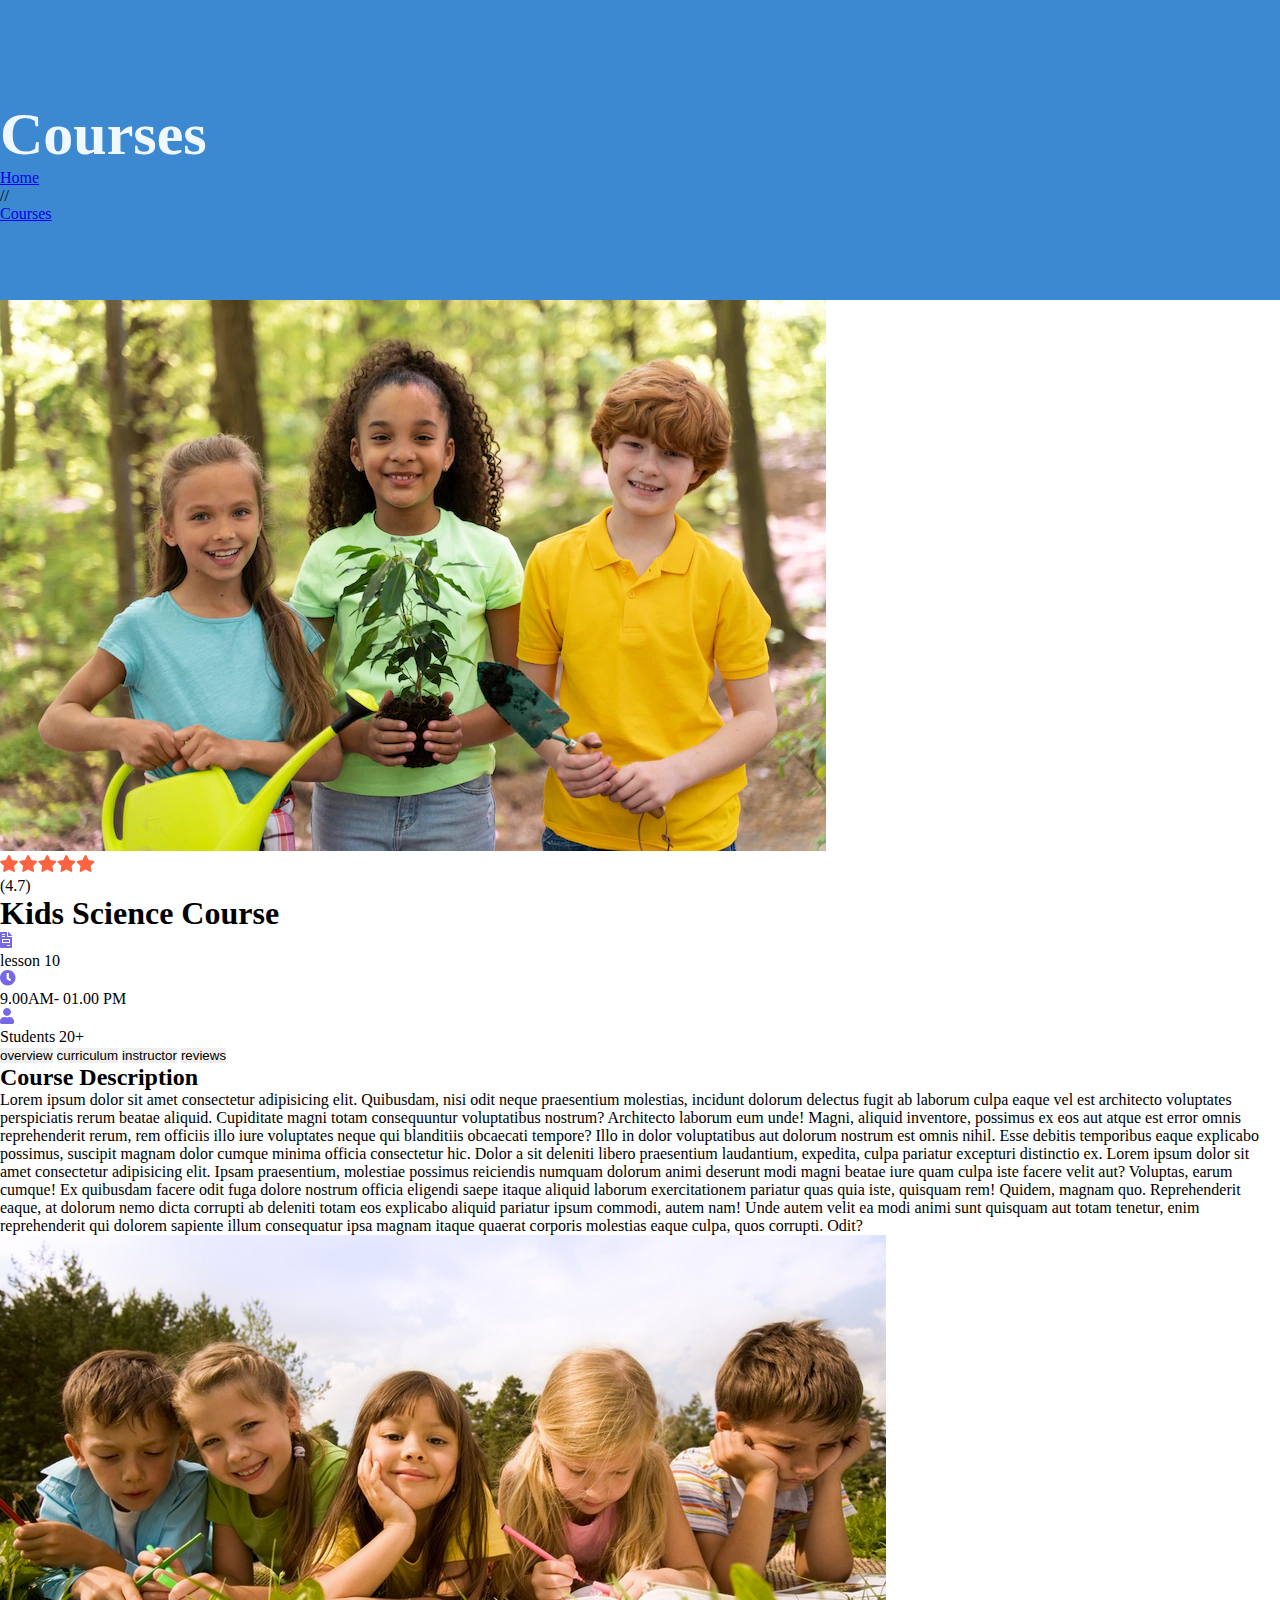
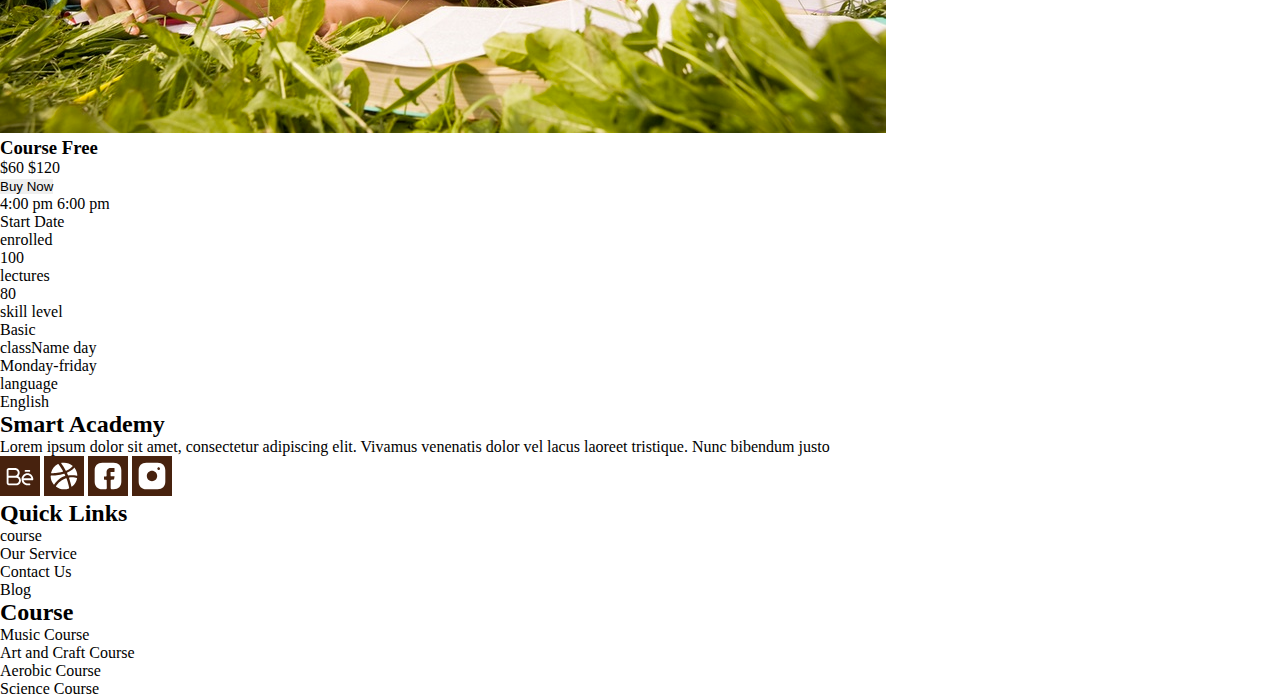
<file: go-green-course.html>
<!DOCTYPE html>
<html lang="en">

<head>
    <meta charset="UTF-8">
    <meta name="viewport" content="width=device-width, initial-scale=1.0">
    <link rel="stylesheet" href="./assets/styles/style-2.css">
    <link href="https://cdn.jsdelivr.net/npm/bootstrap@5.3.8/dist/css/bootstrap.min.css" rel="stylesheet"
        integrity="sha384-sRIl4kxILFvY47J16cr9ZwB07vP4J8+LH7qKQnuqkuIAvNWLzeN8tE5YBujZqJLB" crossorigin="anonymous">
    <title>science course details</title>
</head>

<body>
    <section class="two rounded-bottom-circle">
        <div class="content">
            <h1 class="text-center">Courses</h1>
            <div class="">
                <a class="fs-2 card-title link-offset-2 link-offset-3-hover link-underline link-underline-opacity-0 link-underline-opacity-75-hover fs-3 fw-medium link-light mt-1"
                    href="./index.html">Home</a>
                <p class="fs-2 text-body-secondary">//</p>
                <a class="fs-2 card-title link-offset-2 link-offset-3-hover link-underline link-underline-opacity-0 link-underline-opacity-75-hover fs-3 fw-medium link-light mt-1"
                    href="./courses-page.html">Courses</a>
            </div>
        </div>
    </section>
    <!-- ----------------------------------- -->
    <section class="science container">
        <div class="detail gap-5">
            <div class="about">
                <img class="card-img" src="./assets/images/course (2).png" alt="">
                <div class="rate mt-3">
                    <svg width="95" height="18" viewBox="0 0 95 18" fill="none" xmlns="http://www.w3.org/2000/svg">
                        <path
                            d="M8.06836 0.597656C8.26758 0.199219 8.58854 0 9.03125 0C9.47396 0 9.79492 0.199219 9.99414 0.597656L12.1523 4.98047L17 5.71094C17.4427 5.75521 17.7305 5.98763 17.8633 6.4082C17.9961 6.82878 17.9076 7.19401 17.5977 7.50391L14.0781 10.9238L14.9082 15.7715C14.9746 16.1921 14.8307 16.5241 14.4766 16.7676C14.1224 17.0332 13.7572 17.0664 13.3809 16.8672L9.03125 14.6094L4.68164 16.8672C4.30534 17.0885 3.9401 17.0664 3.58594 16.8008C3.23177 16.5352 3.08789 16.1921 3.1543 15.7715L3.98438 10.9238L0.464844 7.50391C0.154948 7.19401 0.0664062 6.82878 0.199219 6.4082C0.332031 5.98763 0.619792 5.75521 1.0625 5.71094L5.91016 4.98047L8.06836 0.597656ZM27.1934 0.597656C27.3926 0.199219 27.7135 0 28.1562 0C28.599 0 28.9199 0.199219 29.1191 0.597656L31.2773 4.98047L36.125 5.71094C36.5677 5.75521 36.8555 5.98763 36.9883 6.4082C37.1211 6.82878 37.0326 7.19401 36.7227 7.50391L33.2031 10.9238L34.0332 15.7715C34.0996 16.1921 33.9557 16.5241 33.6016 16.7676C33.2474 17.0332 32.8822 17.0664 32.5059 16.8672L28.1562 14.6094L23.8066 16.8672C23.4303 17.0885 23.0651 17.0664 22.7109 16.8008C22.3568 16.5352 22.2129 16.1921 22.2793 15.7715L23.1094 10.9238L19.5898 7.50391C19.2799 7.19401 19.1914 6.82878 19.3242 6.4082C19.457 5.98763 19.7448 5.75521 20.1875 5.71094L25.0352 4.98047L27.1934 0.597656ZM46.3184 0.597656C46.5176 0.199219 46.8385 0 47.2812 0C47.724 0 48.0449 0.199219 48.2441 0.597656L50.4023 4.98047L55.25 5.71094C55.6927 5.75521 55.9805 5.98763 56.1133 6.4082C56.2461 6.82878 56.1576 7.19401 55.8477 7.50391L52.3281 10.9238L53.1582 15.7715C53.2246 16.1921 53.0807 16.5241 52.7266 16.7676C52.3724 17.0332 52.0072 17.0664 51.6309 16.8672L47.2812 14.6094L42.9316 16.8672C42.5553 17.0885 42.1901 17.0664 41.8359 16.8008C41.4818 16.5352 41.3379 16.1921 41.4043 15.7715L42.2344 10.9238L38.7148 7.50391C38.4049 7.19401 38.3164 6.82878 38.4492 6.4082C38.582 5.98763 38.8698 5.75521 39.3125 5.71094L44.1602 4.98047L46.3184 0.597656ZM65.4434 0.597656C65.6426 0.199219 65.9635 0 66.4062 0C66.849 0 67.1699 0.199219 67.3691 0.597656L69.5273 4.98047L74.375 5.71094C74.8177 5.75521 75.1055 5.98763 75.2383 6.4082C75.3711 6.82878 75.2826 7.19401 74.9727 7.50391L71.4531 10.9238L72.2832 15.7715C72.3496 16.1921 72.2057 16.5241 71.8516 16.7676C71.4974 17.0332 71.1322 17.0664 70.7559 16.8672L66.4062 14.6094L62.0566 16.8672C61.6803 17.0885 61.3151 17.0664 60.9609 16.8008C60.6068 16.5352 60.4629 16.1921 60.5293 15.7715L61.3594 10.9238L57.8398 7.50391C57.5299 7.19401 57.4414 6.82878 57.5742 6.4082C57.707 5.98763 57.9948 5.75521 58.4375 5.71094L63.2852 4.98047L65.4434 0.597656ZM84.5684 0.597656C84.7676 0.199219 85.0885 0 85.5312 0C85.974 0 86.2949 0.199219 86.4941 0.597656L88.6523 4.98047L93.5 5.71094C93.9427 5.75521 94.2305 5.98763 94.3633 6.4082C94.4961 6.82878 94.4076 7.19401 94.0977 7.50391L90.5781 10.9238L91.4082 15.7715C91.4746 16.1921 91.3307 16.5241 90.9766 16.7676C90.6224 17.0332 90.2572 17.0664 89.8809 16.8672L85.5312 14.6094L81.1816 16.8672C80.8053 17.0885 80.4401 17.0664 80.0859 16.8008C79.7318 16.5352 79.5879 16.1921 79.6543 15.7715L80.4844 10.9238L76.9648 7.50391C76.6549 7.19401 76.5664 6.82878 76.6992 6.4082C76.832 5.98763 77.1198 5.75521 77.5625 5.71094L82.4102 4.98047L84.5684 0.597656Z"
                            fill="#FC6441" />
                    </svg>
                    <p>(4.7)</p>
                </div>
                <h1>Kids Science Course</h1>
                <div class="times">
                    <div class="time">
                        <svg width="12" height="16" viewBox="0 0 12 16" fill="none" xmlns="http://www.w3.org/2000/svg">
                            <path
                                d="M9 8V10H3V8H9ZM11.7812 3.28125C11.9271 3.42708 12 3.60417 12 3.8125V4H8V0H8.1875C8.39583 0 8.57292 0.0729167 8.71875 0.21875L11.7812 3.28125ZM7 4.25C7 4.45833 7.07292 4.63542 7.21875 4.78125C7.36458 4.92708 7.54167 5 7.75 5H12V15.25C12 15.4583 11.9271 15.6354 11.7812 15.7812C11.6354 15.9271 11.4583 16 11.25 16H0.75C0.541667 16 0.364583 15.9271 0.21875 15.7812C0.0729167 15.6354 0 15.4583 0 15.25V0.75C0 0.541667 0.0729167 0.364583 0.21875 0.21875C0.364583 0.0729167 0.541667 0 0.75 0H7V4.25ZM2 2.25V2.75C2 2.91667 2.08333 3 2.25 3H4.75C4.91667 3 5 2.91667 5 2.75V2.25C5 2.08333 4.91667 2 4.75 2H2.25C2.08333 2 2 2.08333 2 2.25ZM2 4.25V4.75C2 4.91667 2.08333 5 2.25 5H4.75C4.91667 5 5 4.91667 5 4.75V4.25C5 4.08333 4.91667 4 4.75 4H2.25C2.08333 4 2 4.08333 2 4.25ZM10 13.75V13.25C10 13.0833 9.91667 13 9.75 13H7.25C7.08333 13 7 13.0833 7 13.25V13.75C7 13.9167 7.08333 14 7.25 14H9.75C9.91667 14 10 13.9167 10 13.75ZM10 7.5C10 7.35417 9.94792 7.23958 9.84375 7.15625C9.76042 7.05208 9.64583 7 9.5 7H2.5C2.35417 7 2.22917 7.05208 2.125 7.15625C2.04167 7.23958 2 7.35417 2 7.5V10.5C2 10.6458 2.04167 10.7708 2.125 10.875C2.22917 10.9583 2.35417 11 2.5 11H9.5C9.64583 11 9.76042 10.9583 9.84375 10.875C9.94792 10.7708 10 10.6458 10 10.5V7.5Z"
                                fill="#7768E5" />
                        </svg>
                        <p class="ms-2">lesson 10</p>
                    </div>
                    <div class="time">
                        <svg width="16" height="16" viewBox="0 0 16 16" fill="none" xmlns="http://www.w3.org/2000/svg">
                            <path
                                d="M2.25 2.28125C3.77083 0.760417 5.60417 0 7.75 0C9.89583 0 11.7188 0.760417 13.2188 2.28125C14.7396 3.78125 15.5 5.60417 15.5 7.75C15.5 9.89583 14.7396 11.7292 13.2188 13.25C11.7188 14.75 9.89583 15.5 7.75 15.5C5.60417 15.5 3.77083 14.75 2.25 13.25C0.75 11.7292 0 9.89583 0 7.75C0 5.60417 0.75 3.78125 2.25 2.28125ZM9.53125 10.9375C9.73958 11.0833 9.91667 11.0625 10.0625 10.875L10.9375 9.65625C11.0833 9.44792 11.0625 9.27083 10.875 9.125L8.875 7.6875V3.375C8.875 3.125 8.75 3 8.5 3H7C6.75 3 6.625 3.125 6.625 3.375V8.625C6.625 8.75 6.67708 8.85417 6.78125 8.9375L9.53125 10.9375Z"
                                fill="#7768E5" />
                        </svg>
                        <p class="ms-2">9.00AM- 01.00 PM</p>
                    </div>
                    <div class="time">
                        <svg width="14" height="16" viewBox="0 0 14 16" fill="none" xmlns="http://www.w3.org/2000/svg">
                            <path
                                d="M9.8125 6.84375C9.04167 7.61458 8.10417 8 7 8C5.89583 8 4.94792 7.61458 4.15625 6.84375C3.38542 6.05208 3 5.10417 3 4C3 2.89583 3.38542 1.95833 4.15625 1.1875C4.94792 0.395833 5.89583 0 7 0C8.10417 0 9.04167 0.395833 9.8125 1.1875C10.6042 1.95833 11 2.89583 11 4C11 5.10417 10.6042 6.05208 9.8125 6.84375ZM9.8125 9C10.9583 9 11.9375 9.41667 12.75 10.25C13.5833 11.0625 14 12.0417 14 13.1875V14.5C14 14.9167 13.8542 15.2708 13.5625 15.5625C13.2708 15.8542 12.9167 16 12.5 16H1.5C1.08333 16 0.729167 15.8542 0.4375 15.5625C0.145833 15.2708 0 14.9167 0 14.5V13.1875C0 12.0417 0.40625 11.0625 1.21875 10.25C2.05208 9.41667 3.04167 9 4.1875 9H4.71875C5.44792 9.33333 6.20833 9.5 7 9.5C7.79167 9.5 8.55208 9.33333 9.28125 9H9.8125Z"
                                fill="#7768E5" />
                        </svg>

                        <p class="ms-2">Students 20+</p>
                    </div>
                </div>
                <div class="buttons">
                    <button class="btn purble mt-3 me-1 text-light">overview</button>
                    <button class="btn grey mt-3 me-1">curriculum</button>
                    <button class="btn grey mt-3 me-1">instructor</button>
                    <button class="btn grey mt-3 me-1">reviews</button>
                </div>

                <h2 class="text-primary-emphasis mt-5 fs-1">Course Description</h2>
                <p>Lorem ipsum dolor sit amet consectetur adipisicing elit. Quibusdam, nisi odit neque praesentium
                    molestias, incidunt dolorum delectus fugit ab laborum culpa eaque vel est architecto voluptates
                    perspiciatis rerum beatae aliquid. Cupiditate magni totam consequuntur voluptatibus nostrum?
                    Architecto laborum eum unde! Magni, aliquid inventore, possimus ex eos aut atque est error omnis
                    reprehenderit rerum, rem officiis illo iure voluptates neque qui blanditiis obcaecati tempore? Illo
                    in dolor voluptatibus aut dolorum nostrum est omnis nihil. Esse debitis temporibus eaque explicabo
                    possimus, suscipit magnam dolor cumque minima officia consectetur hic. Dolor a sit deleniti libero
                    praesentium laudantium, expedita, culpa pariatur excepturi distinctio ex.
                    Lorem ipsum dolor sit amet consectetur adipisicing elit. Ipsam praesentium, molestiae possimus
                    reiciendis numquam dolorum animi deserunt modi magni beatae iure quam culpa iste facere velit aut?
                    Voluptas, earum cumque! Ex quibusdam facere odit fuga dolore nostrum officia eligendi saepe itaque
                    aliquid laborum exercitationem pariatur quas quia iste, quisquam rem! Quidem, magnam quo.
                    Reprehenderit eaque, at dolorum nemo dicta corrupti ab deleniti totam eos explicabo aliquid pariatur
                    ipsum commodi, autem nam! Unde autem velit ea modi animi sunt quisquam aut totam tenetur, enim
                    reprehenderit qui dolorem sapiente illum consequatur ipsa magnam itaque quaerat corporis molestias
                    eaque culpa, quos corrupti. Odit?
                </p>
            </div>


            <div class="price card border-0">
                <div>
                    <img class="card-img" src="./assets/images/freen.jpeg" alt="">
                </div>
                <div>
                    <div class="free mt-3">
                        <h3 class="mt-1 ms-3">Course Free</h3>
                        <p class="text-center fw-bold fs-3">$60 <span class="fw-normal fs-5">$120</span></p>
                    </div>
                    <button class="btn w-75 mx-auto text-light">Buy Now</button>
                    <div class="dit ms-3 fw-bolder mt-4">
                        <p>4:00 pm 6:00 pm</p>
                        <p class="text-center">Start Date</p>
                        <p>enrolled</p>
                        <p class="text-center">100</p>
                        <p>lectures</p>
                        <p class="text-center">80</p>
                        <p>skill level</p>
                        <p class="text-center">Basic</p>
                        <p>className day</p>
                        <p class="text-center">Monday-friday</p>
                        <p>language</p>
                        <p class="text-center">English</p>
                    </div>
                </div>
            </div>
        </div>
    </section>
    <!-- ---------------- -->
    <section class="four">
        <div class="contact-us container gap-5">
            <div class="social">
                <h2>Smart Academy</h2>
                <p class="w-75">Lorem ipsum dolor sit amet, consectetur adipiscing elit. Vivamus venenatis dolor vel
                    lacus laoreet
                    tristique. Nunc bibendum justo
                </p>
                <div class="svgs">
                    <svg width="40" height="40" viewBox="0 0 40 40" fill="none" xmlns="http://www.w3.org/2000/svg">
                        <rect width="40" height="40" fill="#47220E" />
                        <path
                            d="M16.2791 29.3333H8.83723C7.64653 29.3333 6.66669 28.319 6.66669 27.0864V14.2469C6.66669 13.0143 7.64653 12 8.83723 12H15.0388C17.6062 12 19.6899 14.157 19.6899 16.8148C19.6899 18.1373 19.169 19.3314 18.338 20.2044C19.876 20.9877 20.9303 22.6311 20.9303 24.5185C20.9303 27.1763 18.8465 29.3333 16.2791 29.3333ZM8.52715 21.6296V27.0864C8.52715 27.2662 8.66359 27.4074 8.83723 27.4074H16.2791C17.8171 27.4074 19.0698 26.1106 19.0698 24.5185C19.0698 22.9264 17.8171 21.6296 16.2791 21.6296H8.52715ZM8.52715 19.7037H15.0388C16.5768 19.7037 17.8295 18.4069 17.8295 16.8148C17.8295 15.2227 16.5768 13.9259 15.0388 13.9259H8.83723C8.66359 13.9259 8.52715 14.0672 8.52715 14.2469V19.7037ZM29.5132 29.3333H27.4419C24.1923 29.3333 21.5504 26.5985 21.5504 23.2346C21.5504 19.8706 24.1923 17.1358 27.4419 17.1358C30.6915 17.1358 33.3334 19.8706 33.3334 23.2346C33.3334 23.761 32.9116 24.1975 32.4031 24.1975H23.5225C23.9442 26.0336 25.5442 27.4074 27.4419 27.4074H29.5132C30.0217 27.4074 30.4434 27.844 30.4434 28.3704C30.4434 28.8968 30.0217 29.3333 29.5132 29.3333ZM23.5225 22.2716H31.3737C31.1628 21.3591 30.6617 20.5464 29.9508 19.9642C29.24 19.3821 28.3607 19.0642 27.4543 19.0617C26.5464 19.064 25.6656 19.3816 24.9527 19.9636C24.2399 20.5455 23.7363 21.3582 23.5225 22.2716ZM29.3023 15.8519H25.5814C25.0729 15.8519 24.6512 15.4153 24.6512 14.8889C24.6512 14.3625 25.0729 13.9259 25.5814 13.9259H29.3023C29.8109 13.9259 30.2326 14.3625 30.2326 14.8889C30.2326 15.4153 29.8109 15.8519 29.3023 15.8519Z"
                            fill="white" />
                    </svg>
                    <svg width="40" height="40" viewBox="0 0 40 40" fill="none" xmlns="http://www.w3.org/2000/svg">
                        <rect width="40" height="40" fill="#47220E" />
                        <path fill-rule="evenodd" clip-rule="evenodd"
                            d="M25.16 31.8772C25.2 32.0905 25.08 32.3172 24.88 32.3972C23.3734 32.9972 21.72 33.3172 20.0134 33.3172C17.0667 33.3172 14.3467 32.3705 12.1467 30.7438C11.96 30.6105 11.9067 30.3438 12.0267 30.1438C12.76 28.8372 15.6267 24.6372 21.96 22.2905C22.2 22.1972 22.4667 22.3172 22.5467 22.5572C24.1334 26.8105 24.88 30.4105 25.16 31.8772ZM33.08 22.5012C32.4685 25.7263 30.6762 28.6074 28.0534 30.5812C27.7734 30.7945 27.3734 30.6345 27.3067 30.3012C27.0267 28.8612 26.3467 25.7545 25.04 22.0612C24.9467 21.7812 25.1334 21.4745 25.4267 21.4345C28.7467 21.0345 31.6534 21.6745 32.7467 21.9678C32.9734 22.0478 33.12 22.2745 33.08 22.5012ZM32.7734 19.7425C31.4134 19.5025 27.9467 18.9958 24.4 19.3825C24.1867 19.4092 24 19.2892 23.9067 19.0892C23.8534 18.9692 23.8134 18.8492 23.76 18.7292C23.5467 18.2358 23.32 17.7292 23.0934 17.2358C22.9734 16.9958 23.0934 16.7025 23.3334 16.5958C27.0667 14.9825 29.1467 12.9025 29.96 11.9692C30.16 11.7425 30.5067 11.7558 30.6934 11.9958C32.267 14.0905 33.1813 16.6063 33.32 19.2225C33.3334 19.5558 33.0667 19.7958 32.7734 19.7425ZM28.5734 10.3732C27.88 11.2132 25.9334 13.2132 22.24 14.6798C22.1331 14.723 22.0141 14.7251 21.9058 14.6857C21.7974 14.6463 21.7075 14.5682 21.6534 14.4665C20.3316 12.0967 18.8759 9.80408 17.2934 7.59984C17.0934 7.31984 17.2534 6.91984 17.5867 6.8665C18.36 6.73317 19.1734 6.6665 20 6.6665C23.2267 6.6665 26.2 7.81317 28.5067 9.73317C28.7067 9.87984 28.7334 10.1732 28.5734 10.3732ZM18.68 15.7705C13.6267 17.0372 9.16002 17.2105 7.53335 17.2372C7.22669 17.2372 7.00002 16.9438 7.08002 16.6505C8.04002 12.9172 10.6 9.79717 13.9734 8.07717C14.1734 7.9705 14.4267 8.03717 14.56 8.22384C15.2534 9.18384 17.1334 11.8905 18.9734 15.0772C19.12 15.3438 18.9867 15.6905 18.68 15.7705ZM21.2134 19.4492C21.3334 19.7025 21.1867 20.0092 20.92 20.1025C15.0134 22.0092 11.48 26.7425 10.4134 28.3692C10.24 28.6358 9.86669 28.6492 9.66669 28.4092C7.80002 26.1158 6.66669 23.4892 6.66669 20.3025V20.0625C6.66669 19.7958 6.88002 19.5825 7.14669 19.5958C8.82669 19.6625 14.3067 19.4358 20 17.7958C20.2134 17.7292 20.4534 17.8358 20.5467 18.0358C20.7734 18.5025 21 18.9692 21.2134 19.4492Z"
                            fill="white" />
                    </svg>
                    <svg width="40" height="40" viewBox="0 0 40 40" fill="none" xmlns="http://www.w3.org/2000/svg">
                        <rect width="40" height="40" fill="#47220E" />
                        <path
                            d="M33.3333 25.5865C33.3333 30.4398 30.44 33.3332 25.5867 33.3332H24C23.2667 33.3332 22.6667 32.7332 22.6667 31.9998V24.3065C22.6667 23.9465 22.96 23.6398 23.32 23.6398L25.6667 23.5998C25.8533 23.5865 26.0133 23.4532 26.0533 23.2665L26.52 20.7198C26.5291 20.6621 26.5255 20.6031 26.5095 20.5469C26.4936 20.4907 26.4656 20.4386 26.4276 20.3942C26.3896 20.3499 26.3424 20.3143 26.2893 20.2899C26.2362 20.2656 26.1784 20.253 26.12 20.2532L23.28 20.2932C22.9067 20.2932 22.6133 19.9998 22.6 19.6398L22.5467 16.3732C22.5467 16.1598 22.72 15.9732 22.9467 15.9732L26.1467 15.9198C26.3733 15.9198 26.5467 15.7465 26.5467 15.5198L26.4933 12.3198C26.4933 12.0932 26.32 11.9198 26.0933 11.9198L22.4933 11.9732C21.9678 11.9812 21.449 12.0928 20.9667 12.3016C20.4844 12.5104 20.0481 12.8124 19.6827 13.1902C19.3173 13.568 19.03 14.0141 18.8374 14.5031C18.6447 14.9921 18.5505 15.5143 18.56 16.0398L18.6267 19.7065C18.64 20.0798 18.3467 20.3732 17.9733 20.3865L16.3733 20.4132C16.1467 20.4132 15.9733 20.5865 15.9733 20.8132L16.0133 23.3465C16.0133 23.5732 16.1867 23.7465 16.4133 23.7465L18.0133 23.7198C18.3867 23.7198 18.68 24.0132 18.6933 24.3732L18.8133 31.9732C18.8267 32.7198 18.2267 33.3332 17.48 33.3332H14.4133C9.55999 33.3332 6.66666 30.4398 6.66666 25.5732V14.4132C6.66666 9.55984 9.55999 6.6665 14.4133 6.6665H25.5867C30.44 6.6665 33.3333 9.55984 33.3333 14.4132V25.5865Z"
                            fill="white" />
                    </svg>
                    <svg width="40" height="40" viewBox="0 0 40 40" fill="none" xmlns="http://www.w3.org/2000/svg">
                        <rect width="40" height="40" fill="#47220E" />
                        <path
                            d="M25.5867 6.6665H14.4134C9.56002 6.6665 6.66669 9.55984 6.66669 14.4132V25.5732C6.66669 30.4398 9.56002 33.3332 14.4134 33.3332H25.5734C30.4267 33.3332 33.32 30.4398 33.32 25.5865V14.4132C33.3334 9.55984 30.44 6.6665 25.5867 6.6665ZM20 25.1732C17.1467 25.1732 14.8267 22.8532 14.8267 19.9998C14.8267 17.1465 17.1467 14.8265 20 14.8265C22.8534 14.8265 25.1734 17.1465 25.1734 19.9998C25.1734 22.8532 22.8534 25.1732 20 25.1732ZM27.8934 13.1732C27.8267 13.3332 27.7334 13.4798 27.6134 13.6132C27.48 13.7332 27.3334 13.8265 27.1734 13.8932C26.9307 13.9962 26.6629 14.0245 26.404 13.9747C26.1452 13.9248 25.907 13.7989 25.72 13.6132C25.6 13.4798 25.5067 13.3332 25.44 13.1732C25.3715 13.0129 25.3353 12.8408 25.3334 12.6665C25.3334 12.4932 25.3734 12.3198 25.44 12.1598C25.5067 11.9865 25.6 11.8532 25.72 11.7198C26.0267 11.4132 26.4934 11.2665 26.92 11.3598C27.0134 11.3732 27.0934 11.3998 27.1734 11.4398C27.2534 11.4665 27.3334 11.5065 27.4134 11.5598C27.48 11.5998 27.5467 11.6665 27.6134 11.7198C27.7334 11.8532 27.8267 11.9865 27.8934 12.1598C27.96 12.3198 28 12.4932 28 12.6665C28 12.8398 27.96 13.0132 27.8934 13.1732Z"
                            fill="white" />
                    </svg>
                </div>
            </div>

            <div class="quick">
                <h2>Quick Links</h2>
                <p>course</p>
                <p>Our Service</p>
                <p>Contact Us</p>
                <p>Blog</p>
            </div>

            <div class="course">
                <h2>Course</h2>
                <p>Music Course</p>
                <p>Art and Craft Course</p>
                <p>Aerobic Course</p>
                <p>Science Course</p>
            </div>
        </div>
    </section>
</body>

</html>
</file>
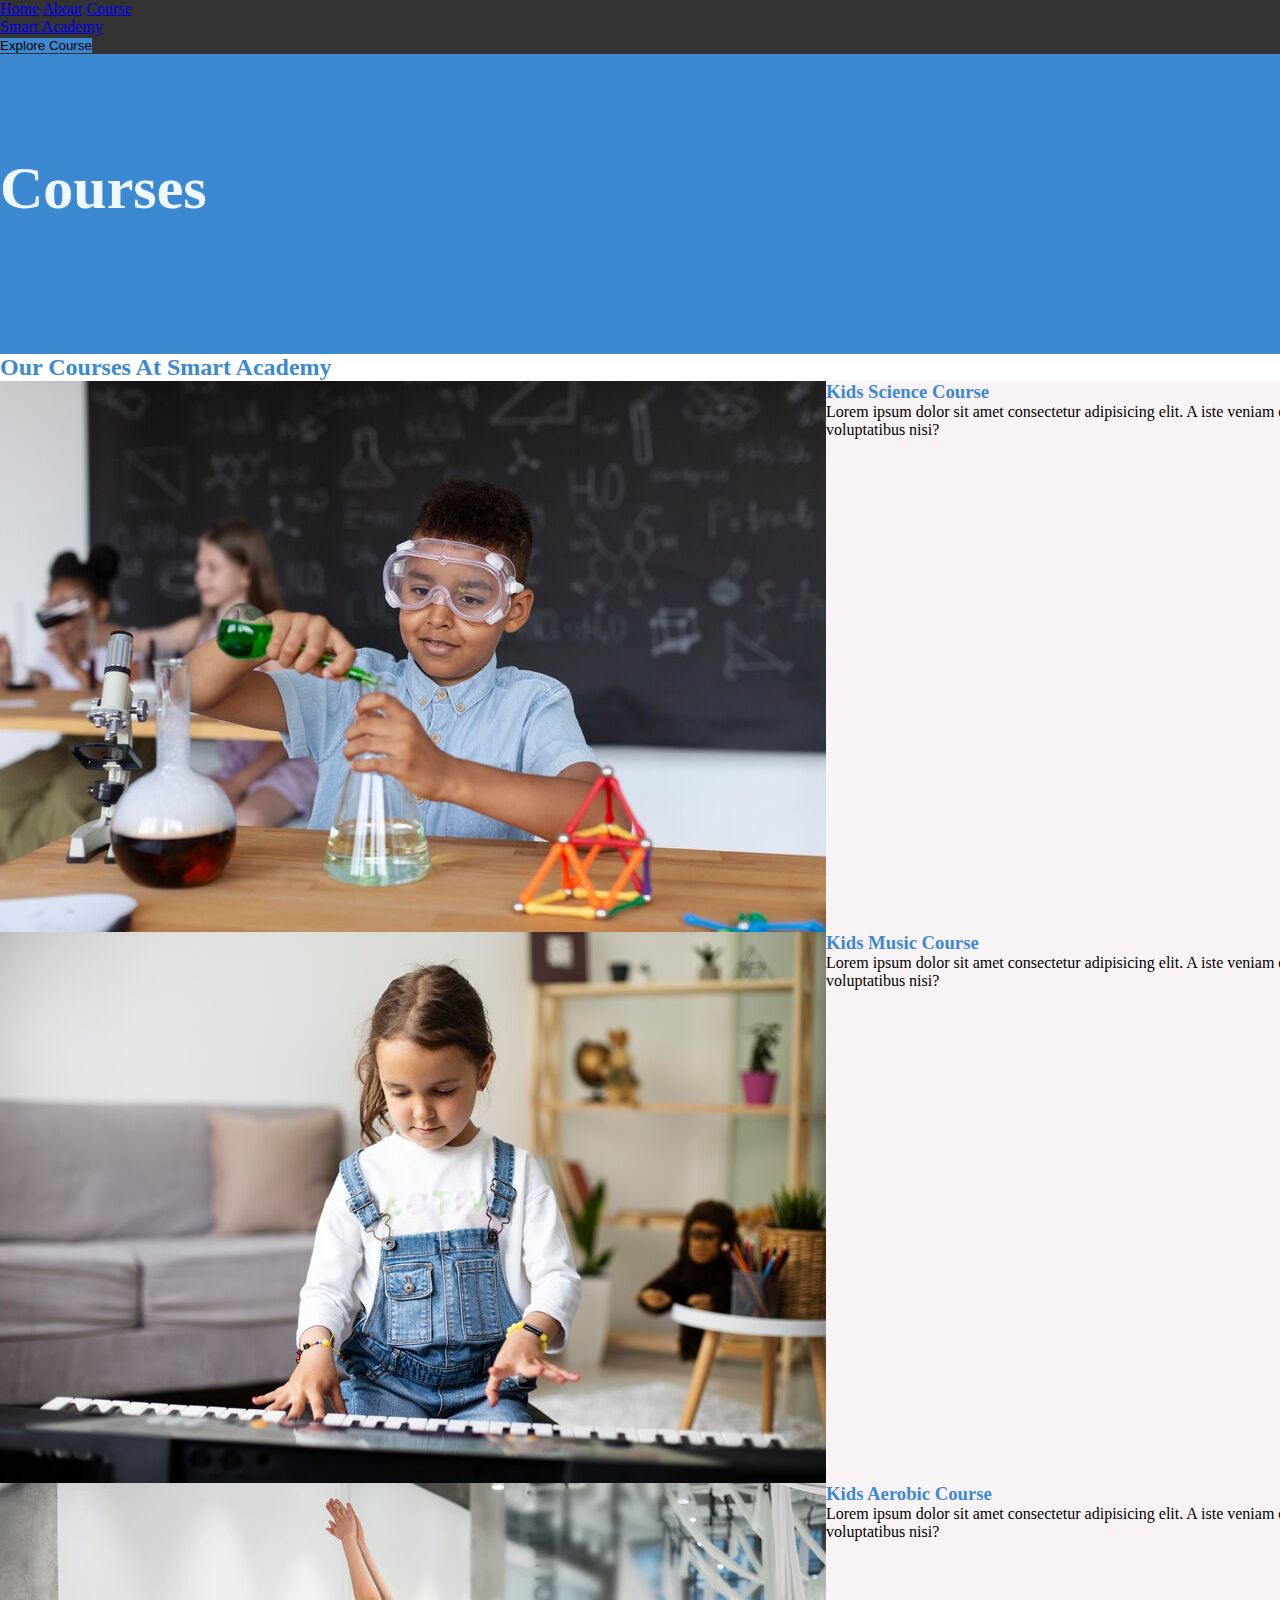
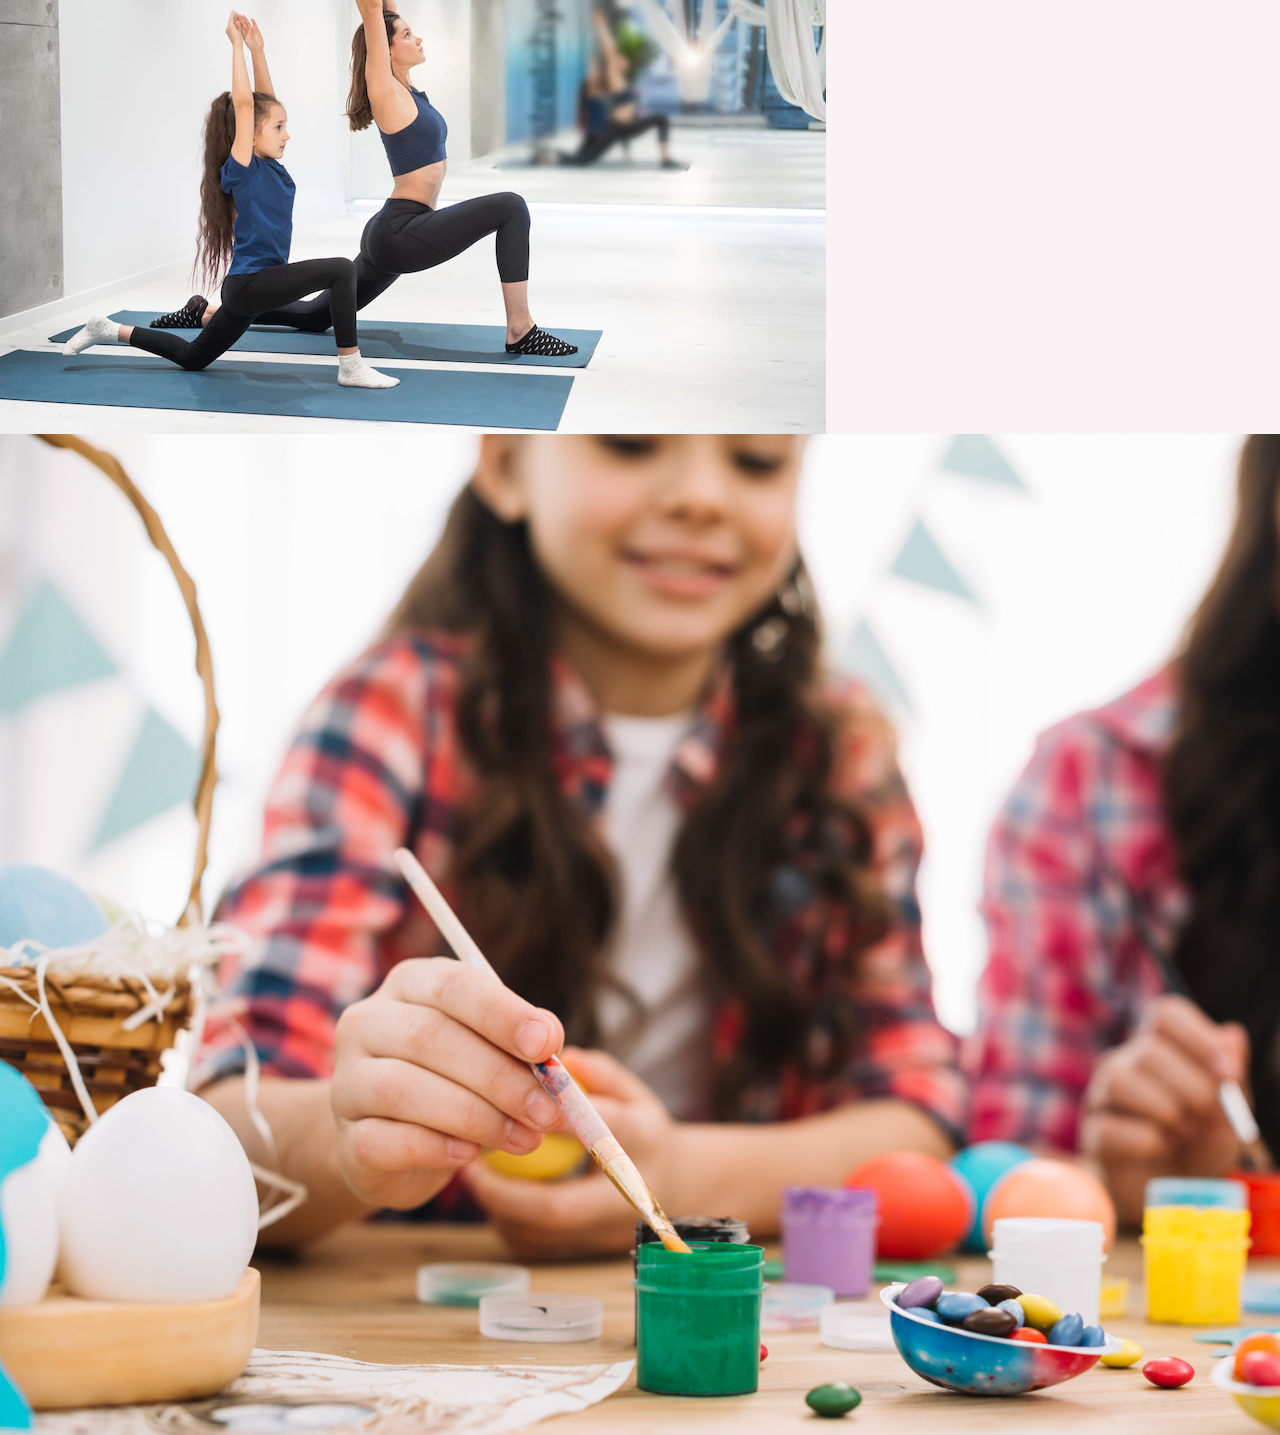
<file: index-2.html>
<!DOCTYPE html>
<html lang="en">

<head>
    <meta charset="UTF-8">
    <meta name="viewport" content="width=device-width, initial-scale=1.0">
    <meta name="viewport" content="width=device-width, initial-scale=1.0">
    <title>courses Page</title>
    <link rel="stylesheet" href="./assets/styles/style-2.css ">
    <!-- <link rel="stylesheet" href="./assets/styles/style.css"> -->
    <link href="https://cdn.jsdelivr.net/npm/bootstrap@5.3.8/dist/css/bootstrap.min.css" rel="stylesheet"
        integrity="sha384-sRIl4kxILFvY47J16cr9ZwB07vP4J8+LH7qKQnuqkuIAvNWLzeN8tE5YBujZqJLB" crossorigin="anonymous">

</head>

<body>
    <section class="one navbar">
        <div class="top container container-lg">
            <div class="cols links ">
                <a class="fs-2 link-secondary text-light link-offset-2 link-underline-opacity-25 link-underline-opacity-100-hover navbar-brand m-4 link-underline link-underline-opacity-0"
                    href="./index.html">Home</a>
                <a class="fs-2 link-secondary link-offset-2 link-underline-opacity-25 link-underline-opacity-100-hover navbar-brand m-4 link-offset-2 link-underline link-underline-opacity-0 text-light"
                    href="#">About</a>
                <a class="fs-2 link-secondary link-offset-2 link-underline-opacity-25 link-underline-opacity-100-hover navbar-brand m-4 link-offset-2 link-underline link-underline-opacity-0 text-secondary"
                    href="./index-2.html">Course</a>
            </div>
            <div class="main cols">
                <a class="fs-2 link-secondary link-offset-2 link-underline-opacity-25 link-underline-opacity-100-hover navbar-brand m-4 link-offset-2 link-underline link-underline-opacity-0 text-light"
                    href="#">
                    Smart Academy
                </a>
            </div>
            <div class="cols button">
                <button class="fs-5 h-75 m-4 w-auto rounded-pill text-light btn btn-outline-secondary">Explore
                    Course</button>
            </div>
        </div>
    </section>
    <!-- ===================== -->
    <section class="two">
        <div class="content">
            <h1 class="text-center">Courses</h1>
        </div>
    </section>
    <!-- ------------------------ -->
    <section class="three mt-5 container">
        <h2 class="text-center">Our Courses At Smart Academy</h2>
        <div class="courses mt-5 gap-4">
            <div class="course card border-0 ms-5">
                <img class="card-img rounded-pill w-75 ms-3 mb-3" src="./assets/images/course (1).png" alt="">
                <div class="mt-3">
                    <h3 class="card-title">Kids Science Course</h3>
                    <p class="card-text fw-bold">
                        Lorem ipsum dolor sit amet consectetur adipisicing elit. A iste veniam dolores tenetur, odio sit
                        nulla asperiores unde voluptatibus nisi?
                    </p>
                </div>
            </div>

            <div class="course card border-0  ms-5">
                <img class="card-img rounded-pill w-75 ms-3 mb-3" src="./assets/images/course (8).png" alt="">
                <div class="mt-3">
                    <h3 class="card-title">Kids Chef Course</h3>
                    <p class="card-text fw-bold">
                        Lorem ipsum dolor sit amet consectetur adipisicing elit. A iste veniam dolores tenetur, odio sit
                        nulla asperiores unde voluptatibus nisi?
                    </p>
                </div>
            </div>

            <div class="course card border-0 me-5">
                <img class="card-img rounded-pill w-75 ms-3 mb-3" src="./assets/images/course (7).png" alt="">
                <div class="mt-3">
                    <h3 class="card-title">Kids Music Course</h3>
                    <p class="card-text fw-bold">
                        Lorem ipsum dolor sit amet consectetur adipisicing elit. A iste veniam dolores tenetur, odio sit
                        nulla asperiores unde voluptatibus nisi?
                    </p>
                </div>
            </div>

            <div class="course card border-0 me-5">
                <img class="card-img rounded-pill w-75 ms-3 mb-3" src="./assets/images/course (6).png" alt="">
                <div class="mt-3">
                    <h3 class="card-title">Kids Swimming Course</h3>
                    <p class="card-text fw-bold">
                        Lorem ipsum dolor sit amet consectetur adipisicing elit. A iste veniam dolores tenetur, odio sit
                        nulla asperiores unde voluptatibus nisi?
                    </p>
                </div>
            </div>

            <div class="course card border-0  ms-5">
                <img class="card-img rounded-pill w-75 ms-3 mb-3" src="./assets/images/course (5).png" alt="">
                <div class="mt-3">
                    <h3 class="card-title">Kids Aerobic Course</h3>
                    <p class="card-text fw-bold">
                        Lorem ipsum dolor sit amet consectetur adipisicing elit. A iste veniam dolores tenetur, odio sit
                        nulla asperiores unde voluptatibus nisi?
                    </p>
                </div>
            </div>

            <div class="course card border-0  ms-5">
                <img class="card-img rounded-pill w-75 ms-3 mb-3" src="./assets/images/course (4).png" alt="">
                <div class="mt-3">
                    <h3 class="card-title">Kids Languages Course</h3>
                    <p class="card-text fw-bold">
                        Lorem ipsum dolor sit amet consectetur adipisicing elit. A iste veniam dolores tenetur, odio sit
                        nulla asperiores unde voluptatibus nisi?
                    </p>
                </div>
            </div>

            <div class="course card border-0 me-5">
                <img class="card-img rounded-pill w-75 ms-3 mb-3" src="./assets/images/Art__Craft_Essentials_for_Kids.jpg" alt="">
                <div class="mt-3">
                    <h3 class="card-title">Kids Craft & Art Course</h3>
                    <p class="card-text fw-bold">
                        Lorem ipsum dolor sit amet consectetur adipisicing elit. A iste veniam dolores tenetur, odio sit
                        nulla asperiores unde voluptatibus nisi?
                    </p>
                </div>
            </div>

            <div class="course card border-0 me-5">
                <img class="card-img rounded-pill w-75 ms-3 mb-3" src="./assets/images/course (2).png" alt="">
                <div class="mt-3">
                    <h3 class="card-title">Kids Go Green Course</h3>
                    <p class="card-text fw-bold">
                        Lorem ipsum dolor sit amet consectetur adipisicing elit. A iste veniam dolores tenetur, odio sit
                        nulla asperiores unde voluptatibus nisi?
                    </p>
                </div>
            </div>
        </div>
    </section>
</body>

</html>
</file>
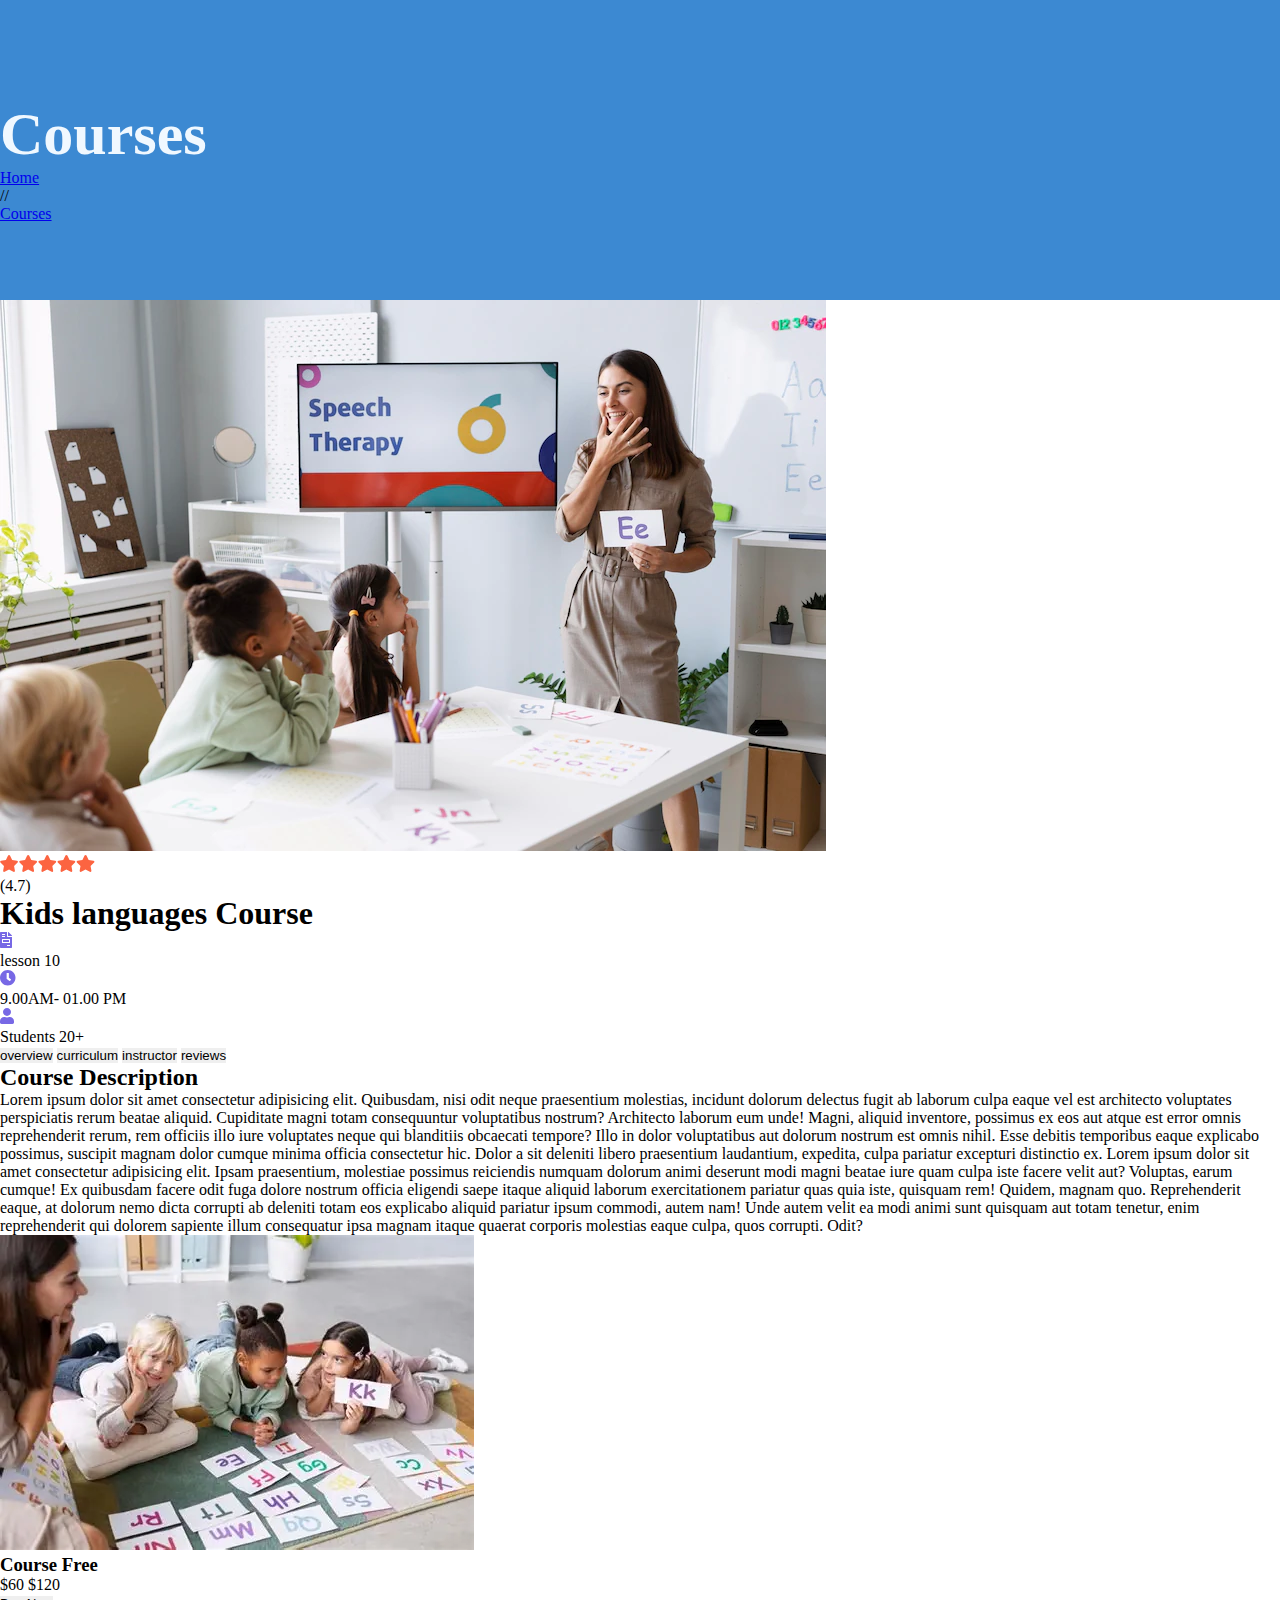
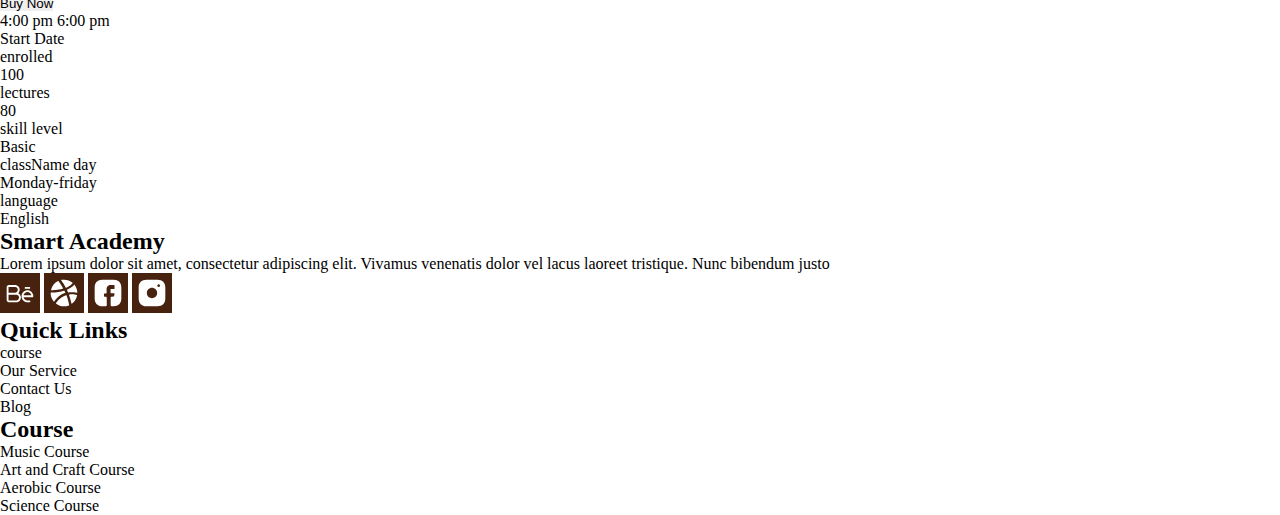
<file: languages-course.html>
<!DOCTYPE html>
<html lang="en">

<head>
    <meta charset="UTF-8">
    <meta name="viewport" content="width=device-width, initial-scale=1.0">
    <link rel="stylesheet" href="./assets/styles/style-2.css">
    <link href="https://cdn.jsdelivr.net/npm/bootstrap@5.3.8/dist/css/bootstrap.min.css" rel="stylesheet"
        integrity="sha384-sRIl4kxILFvY47J16cr9ZwB07vP4J8+LH7qKQnuqkuIAvNWLzeN8tE5YBujZqJLB" crossorigin="anonymous">
    <title>languages course details</title>
</head>

<body>
    <section class="two rounded-bottom-circle">
        <div class="content">
            <h1 class="text-center">Courses</h1>
            <div class="">
                <a class="fs-2 card-title link-offset-2 link-offset-3-hover link-underline link-underline-opacity-0 link-underline-opacity-75-hover fs-3 fw-medium link-light mt-1"
                    href="./index.html">Home</a>
                <p class="fs-2 text-body-secondary">//</p>
                <a class="fs-2 card-title link-offset-2 link-offset-3-hover link-underline link-underline-opacity-0 link-underline-opacity-75-hover fs-3 fw-medium link-light mt-1"
                    href="./courses-page.html">Courses</a>
            </div>
        </div>
    </section>
    <!-- ----------------------------------- -->
    <section class="science container">
        <div class="detail gap-5">
            <div class="about">
                <img class="card-img" src="./assets/images/course (4).png" alt="">
                <div class="rate mt-3">
                    <svg width="95" height="18" viewBox="0 0 95 18" fill="none" xmlns="http://www.w3.org/2000/svg">
                        <path
                            d="M8.06836 0.597656C8.26758 0.199219 8.58854 0 9.03125 0C9.47396 0 9.79492 0.199219 9.99414 0.597656L12.1523 4.98047L17 5.71094C17.4427 5.75521 17.7305 5.98763 17.8633 6.4082C17.9961 6.82878 17.9076 7.19401 17.5977 7.50391L14.0781 10.9238L14.9082 15.7715C14.9746 16.1921 14.8307 16.5241 14.4766 16.7676C14.1224 17.0332 13.7572 17.0664 13.3809 16.8672L9.03125 14.6094L4.68164 16.8672C4.30534 17.0885 3.9401 17.0664 3.58594 16.8008C3.23177 16.5352 3.08789 16.1921 3.1543 15.7715L3.98438 10.9238L0.464844 7.50391C0.154948 7.19401 0.0664062 6.82878 0.199219 6.4082C0.332031 5.98763 0.619792 5.75521 1.0625 5.71094L5.91016 4.98047L8.06836 0.597656ZM27.1934 0.597656C27.3926 0.199219 27.7135 0 28.1562 0C28.599 0 28.9199 0.199219 29.1191 0.597656L31.2773 4.98047L36.125 5.71094C36.5677 5.75521 36.8555 5.98763 36.9883 6.4082C37.1211 6.82878 37.0326 7.19401 36.7227 7.50391L33.2031 10.9238L34.0332 15.7715C34.0996 16.1921 33.9557 16.5241 33.6016 16.7676C33.2474 17.0332 32.8822 17.0664 32.5059 16.8672L28.1562 14.6094L23.8066 16.8672C23.4303 17.0885 23.0651 17.0664 22.7109 16.8008C22.3568 16.5352 22.2129 16.1921 22.2793 15.7715L23.1094 10.9238L19.5898 7.50391C19.2799 7.19401 19.1914 6.82878 19.3242 6.4082C19.457 5.98763 19.7448 5.75521 20.1875 5.71094L25.0352 4.98047L27.1934 0.597656ZM46.3184 0.597656C46.5176 0.199219 46.8385 0 47.2812 0C47.724 0 48.0449 0.199219 48.2441 0.597656L50.4023 4.98047L55.25 5.71094C55.6927 5.75521 55.9805 5.98763 56.1133 6.4082C56.2461 6.82878 56.1576 7.19401 55.8477 7.50391L52.3281 10.9238L53.1582 15.7715C53.2246 16.1921 53.0807 16.5241 52.7266 16.7676C52.3724 17.0332 52.0072 17.0664 51.6309 16.8672L47.2812 14.6094L42.9316 16.8672C42.5553 17.0885 42.1901 17.0664 41.8359 16.8008C41.4818 16.5352 41.3379 16.1921 41.4043 15.7715L42.2344 10.9238L38.7148 7.50391C38.4049 7.19401 38.3164 6.82878 38.4492 6.4082C38.582 5.98763 38.8698 5.75521 39.3125 5.71094L44.1602 4.98047L46.3184 0.597656ZM65.4434 0.597656C65.6426 0.199219 65.9635 0 66.4062 0C66.849 0 67.1699 0.199219 67.3691 0.597656L69.5273 4.98047L74.375 5.71094C74.8177 5.75521 75.1055 5.98763 75.2383 6.4082C75.3711 6.82878 75.2826 7.19401 74.9727 7.50391L71.4531 10.9238L72.2832 15.7715C72.3496 16.1921 72.2057 16.5241 71.8516 16.7676C71.4974 17.0332 71.1322 17.0664 70.7559 16.8672L66.4062 14.6094L62.0566 16.8672C61.6803 17.0885 61.3151 17.0664 60.9609 16.8008C60.6068 16.5352 60.4629 16.1921 60.5293 15.7715L61.3594 10.9238L57.8398 7.50391C57.5299 7.19401 57.4414 6.82878 57.5742 6.4082C57.707 5.98763 57.9948 5.75521 58.4375 5.71094L63.2852 4.98047L65.4434 0.597656ZM84.5684 0.597656C84.7676 0.199219 85.0885 0 85.5312 0C85.974 0 86.2949 0.199219 86.4941 0.597656L88.6523 4.98047L93.5 5.71094C93.9427 5.75521 94.2305 5.98763 94.3633 6.4082C94.4961 6.82878 94.4076 7.19401 94.0977 7.50391L90.5781 10.9238L91.4082 15.7715C91.4746 16.1921 91.3307 16.5241 90.9766 16.7676C90.6224 17.0332 90.2572 17.0664 89.8809 16.8672L85.5312 14.6094L81.1816 16.8672C80.8053 17.0885 80.4401 17.0664 80.0859 16.8008C79.7318 16.5352 79.5879 16.1921 79.6543 15.7715L80.4844 10.9238L76.9648 7.50391C76.6549 7.19401 76.5664 6.82878 76.6992 6.4082C76.832 5.98763 77.1198 5.75521 77.5625 5.71094L82.4102 4.98047L84.5684 0.597656Z"
                            fill="#FC6441" />
                    </svg>
                    <p>(4.7)</p>
                </div>
                <h1>Kids languages Course</h1>
                <div class="times">
                    <div class="time">
                        <svg width="12" height="16" viewBox="0 0 12 16" fill="none" xmlns="http://www.w3.org/2000/svg">
                            <path
                                d="M9 8V10H3V8H9ZM11.7812 3.28125C11.9271 3.42708 12 3.60417 12 3.8125V4H8V0H8.1875C8.39583 0 8.57292 0.0729167 8.71875 0.21875L11.7812 3.28125ZM7 4.25C7 4.45833 7.07292 4.63542 7.21875 4.78125C7.36458 4.92708 7.54167 5 7.75 5H12V15.25C12 15.4583 11.9271 15.6354 11.7812 15.7812C11.6354 15.9271 11.4583 16 11.25 16H0.75C0.541667 16 0.364583 15.9271 0.21875 15.7812C0.0729167 15.6354 0 15.4583 0 15.25V0.75C0 0.541667 0.0729167 0.364583 0.21875 0.21875C0.364583 0.0729167 0.541667 0 0.75 0H7V4.25ZM2 2.25V2.75C2 2.91667 2.08333 3 2.25 3H4.75C4.91667 3 5 2.91667 5 2.75V2.25C5 2.08333 4.91667 2 4.75 2H2.25C2.08333 2 2 2.08333 2 2.25ZM2 4.25V4.75C2 4.91667 2.08333 5 2.25 5H4.75C4.91667 5 5 4.91667 5 4.75V4.25C5 4.08333 4.91667 4 4.75 4H2.25C2.08333 4 2 4.08333 2 4.25ZM10 13.75V13.25C10 13.0833 9.91667 13 9.75 13H7.25C7.08333 13 7 13.0833 7 13.25V13.75C7 13.9167 7.08333 14 7.25 14H9.75C9.91667 14 10 13.9167 10 13.75ZM10 7.5C10 7.35417 9.94792 7.23958 9.84375 7.15625C9.76042 7.05208 9.64583 7 9.5 7H2.5C2.35417 7 2.22917 7.05208 2.125 7.15625C2.04167 7.23958 2 7.35417 2 7.5V10.5C2 10.6458 2.04167 10.7708 2.125 10.875C2.22917 10.9583 2.35417 11 2.5 11H9.5C9.64583 11 9.76042 10.9583 9.84375 10.875C9.94792 10.7708 10 10.6458 10 10.5V7.5Z"
                                fill="#7768E5" />
                        </svg>
                        <p class="ms-2">lesson 10</p>
                    </div>
                    <div class="time">
                        <svg width="16" height="16" viewBox="0 0 16 16" fill="none" xmlns="http://www.w3.org/2000/svg">
                            <path
                                d="M2.25 2.28125C3.77083 0.760417 5.60417 0 7.75 0C9.89583 0 11.7188 0.760417 13.2188 2.28125C14.7396 3.78125 15.5 5.60417 15.5 7.75C15.5 9.89583 14.7396 11.7292 13.2188 13.25C11.7188 14.75 9.89583 15.5 7.75 15.5C5.60417 15.5 3.77083 14.75 2.25 13.25C0.75 11.7292 0 9.89583 0 7.75C0 5.60417 0.75 3.78125 2.25 2.28125ZM9.53125 10.9375C9.73958 11.0833 9.91667 11.0625 10.0625 10.875L10.9375 9.65625C11.0833 9.44792 11.0625 9.27083 10.875 9.125L8.875 7.6875V3.375C8.875 3.125 8.75 3 8.5 3H7C6.75 3 6.625 3.125 6.625 3.375V8.625C6.625 8.75 6.67708 8.85417 6.78125 8.9375L9.53125 10.9375Z"
                                fill="#7768E5" />
                        </svg>
                        <p class="ms-2">9.00AM- 01.00 PM</p>
                    </div>
                    <div class="time">
                        <svg width="14" height="16" viewBox="0 0 14 16" fill="none" xmlns="http://www.w3.org/2000/svg">
                            <path
                                d="M9.8125 6.84375C9.04167 7.61458 8.10417 8 7 8C5.89583 8 4.94792 7.61458 4.15625 6.84375C3.38542 6.05208 3 5.10417 3 4C3 2.89583 3.38542 1.95833 4.15625 1.1875C4.94792 0.395833 5.89583 0 7 0C8.10417 0 9.04167 0.395833 9.8125 1.1875C10.6042 1.95833 11 2.89583 11 4C11 5.10417 10.6042 6.05208 9.8125 6.84375ZM9.8125 9C10.9583 9 11.9375 9.41667 12.75 10.25C13.5833 11.0625 14 12.0417 14 13.1875V14.5C14 14.9167 13.8542 15.2708 13.5625 15.5625C13.2708 15.8542 12.9167 16 12.5 16H1.5C1.08333 16 0.729167 15.8542 0.4375 15.5625C0.145833 15.2708 0 14.9167 0 14.5V13.1875C0 12.0417 0.40625 11.0625 1.21875 10.25C2.05208 9.41667 3.04167 9 4.1875 9H4.71875C5.44792 9.33333 6.20833 9.5 7 9.5C7.79167 9.5 8.55208 9.33333 9.28125 9H9.8125Z"
                                fill="#7768E5" />
                        </svg>

                        <p class="ms-2">Students 20+</p>
                    </div>
                </div>
                <div class="buttons">
                    <button class="btn purble mt-3 me-1 text-light">overview</button>
                    <button class="btn grey mt-3 me-1">curriculum</button>
                    <button class="btn grey mt-3 me-1">instructor</button>
                    <button class="btn grey mt-3 me-1">reviews</button>
                </div>

                <h2 class="text-primary-emphasis mt-5 fs-1">Course Description</h2>
                <p>Lorem ipsum dolor sit amet consectetur adipisicing elit. Quibusdam, nisi odit neque praesentium
                    molestias, incidunt dolorum delectus fugit ab laborum culpa eaque vel est architecto voluptates
                    perspiciatis rerum beatae aliquid. Cupiditate magni totam consequuntur voluptatibus nostrum?
                    Architecto laborum eum unde! Magni, aliquid inventore, possimus ex eos aut atque est error omnis
                    reprehenderit rerum, rem officiis illo iure voluptates neque qui blanditiis obcaecati tempore? Illo
                    in dolor voluptatibus aut dolorum nostrum est omnis nihil. Esse debitis temporibus eaque explicabo
                    possimus, suscipit magnam dolor cumque minima officia consectetur hic. Dolor a sit deleniti libero
                    praesentium laudantium, expedita, culpa pariatur excepturi distinctio ex.
                    Lorem ipsum dolor sit amet consectetur adipisicing elit. Ipsam praesentium, molestiae possimus
                    reiciendis numquam dolorum animi deserunt modi magni beatae iure quam culpa iste facere velit aut?
                    Voluptas, earum cumque! Ex quibusdam facere odit fuga dolore nostrum officia eligendi saepe itaque
                    aliquid laborum exercitationem pariatur quas quia iste, quisquam rem! Quidem, magnam quo.
                    Reprehenderit eaque, at dolorum nemo dicta corrupti ab deleniti totam eos explicabo aliquid pariatur
                    ipsum commodi, autem nam! Unde autem velit ea modi animi sunt quisquam aut totam tenetur, enim
                    reprehenderit qui dolorem sapiente illum consequatur ipsa magnam itaque quaerat corporis molestias
                    eaque culpa, quos corrupti. Odit?
                </p>
            </div>


            <div class="price card border-0">
                <div>
                    <img class="card-img" src="./assets/images/languages.webp" alt="">
                </div>
                <div>
                    <div class="free mt-3">
                        <h3 class="mt-1 ms-3">Course Free</h3>
                        <p class="text-center fw-bold fs-3">$60 <span class="fw-normal fs-5">$120</span></p>
                    </div>
                    <button class="btn w-75 mx-auto text-light">Buy Now</button>
                    <div class="dit ms-3 fw-bolder mt-4">
                        <p>4:00 pm 6:00 pm</p>
                        <p class="text-center">Start Date</p>
                        <p>enrolled</p>
                        <p class="text-center">100</p>
                        <p>lectures</p>
                        <p class="text-center">80</p>
                        <p>skill level</p>
                        <p class="text-center">Basic</p>
                        <p>className day</p>
                        <p class="text-center">Monday-friday</p>
                        <p>language</p>
                        <p class="text-center">English</p>
                    </div>
                </div>
            </div>
        </div>
    </section>
    <!-- ---------------- -->
    <section class="four">
        <div class="contact-us container gap-5">
            <div class="social">
                <h2>Smart Academy</h2>
                <p class="w-75">Lorem ipsum dolor sit amet, consectetur adipiscing elit. Vivamus venenatis dolor vel
                    lacus laoreet
                    tristique. Nunc bibendum justo
                </p>
                <div class="svgs">
                    <svg width="40" height="40" viewBox="0 0 40 40" fill="none" xmlns="http://www.w3.org/2000/svg">
                        <rect width="40" height="40" fill="#47220E" />
                        <path
                            d="M16.2791 29.3333H8.83723C7.64653 29.3333 6.66669 28.319 6.66669 27.0864V14.2469C6.66669 13.0143 7.64653 12 8.83723 12H15.0388C17.6062 12 19.6899 14.157 19.6899 16.8148C19.6899 18.1373 19.169 19.3314 18.338 20.2044C19.876 20.9877 20.9303 22.6311 20.9303 24.5185C20.9303 27.1763 18.8465 29.3333 16.2791 29.3333ZM8.52715 21.6296V27.0864C8.52715 27.2662 8.66359 27.4074 8.83723 27.4074H16.2791C17.8171 27.4074 19.0698 26.1106 19.0698 24.5185C19.0698 22.9264 17.8171 21.6296 16.2791 21.6296H8.52715ZM8.52715 19.7037H15.0388C16.5768 19.7037 17.8295 18.4069 17.8295 16.8148C17.8295 15.2227 16.5768 13.9259 15.0388 13.9259H8.83723C8.66359 13.9259 8.52715 14.0672 8.52715 14.2469V19.7037ZM29.5132 29.3333H27.4419C24.1923 29.3333 21.5504 26.5985 21.5504 23.2346C21.5504 19.8706 24.1923 17.1358 27.4419 17.1358C30.6915 17.1358 33.3334 19.8706 33.3334 23.2346C33.3334 23.761 32.9116 24.1975 32.4031 24.1975H23.5225C23.9442 26.0336 25.5442 27.4074 27.4419 27.4074H29.5132C30.0217 27.4074 30.4434 27.844 30.4434 28.3704C30.4434 28.8968 30.0217 29.3333 29.5132 29.3333ZM23.5225 22.2716H31.3737C31.1628 21.3591 30.6617 20.5464 29.9508 19.9642C29.24 19.3821 28.3607 19.0642 27.4543 19.0617C26.5464 19.064 25.6656 19.3816 24.9527 19.9636C24.2399 20.5455 23.7363 21.3582 23.5225 22.2716ZM29.3023 15.8519H25.5814C25.0729 15.8519 24.6512 15.4153 24.6512 14.8889C24.6512 14.3625 25.0729 13.9259 25.5814 13.9259H29.3023C29.8109 13.9259 30.2326 14.3625 30.2326 14.8889C30.2326 15.4153 29.8109 15.8519 29.3023 15.8519Z"
                            fill="white" />
                    </svg>
                    <svg width="40" height="40" viewBox="0 0 40 40" fill="none" xmlns="http://www.w3.org/2000/svg">
                        <rect width="40" height="40" fill="#47220E" />
                        <path fill-rule="evenodd" clip-rule="evenodd"
                            d="M25.16 31.8772C25.2 32.0905 25.08 32.3172 24.88 32.3972C23.3734 32.9972 21.72 33.3172 20.0134 33.3172C17.0667 33.3172 14.3467 32.3705 12.1467 30.7438C11.96 30.6105 11.9067 30.3438 12.0267 30.1438C12.76 28.8372 15.6267 24.6372 21.96 22.2905C22.2 22.1972 22.4667 22.3172 22.5467 22.5572C24.1334 26.8105 24.88 30.4105 25.16 31.8772ZM33.08 22.5012C32.4685 25.7263 30.6762 28.6074 28.0534 30.5812C27.7734 30.7945 27.3734 30.6345 27.3067 30.3012C27.0267 28.8612 26.3467 25.7545 25.04 22.0612C24.9467 21.7812 25.1334 21.4745 25.4267 21.4345C28.7467 21.0345 31.6534 21.6745 32.7467 21.9678C32.9734 22.0478 33.12 22.2745 33.08 22.5012ZM32.7734 19.7425C31.4134 19.5025 27.9467 18.9958 24.4 19.3825C24.1867 19.4092 24 19.2892 23.9067 19.0892C23.8534 18.9692 23.8134 18.8492 23.76 18.7292C23.5467 18.2358 23.32 17.7292 23.0934 17.2358C22.9734 16.9958 23.0934 16.7025 23.3334 16.5958C27.0667 14.9825 29.1467 12.9025 29.96 11.9692C30.16 11.7425 30.5067 11.7558 30.6934 11.9958C32.267 14.0905 33.1813 16.6063 33.32 19.2225C33.3334 19.5558 33.0667 19.7958 32.7734 19.7425ZM28.5734 10.3732C27.88 11.2132 25.9334 13.2132 22.24 14.6798C22.1331 14.723 22.0141 14.7251 21.9058 14.6857C21.7974 14.6463 21.7075 14.5682 21.6534 14.4665C20.3316 12.0967 18.8759 9.80408 17.2934 7.59984C17.0934 7.31984 17.2534 6.91984 17.5867 6.8665C18.36 6.73317 19.1734 6.6665 20 6.6665C23.2267 6.6665 26.2 7.81317 28.5067 9.73317C28.7067 9.87984 28.7334 10.1732 28.5734 10.3732ZM18.68 15.7705C13.6267 17.0372 9.16002 17.2105 7.53335 17.2372C7.22669 17.2372 7.00002 16.9438 7.08002 16.6505C8.04002 12.9172 10.6 9.79717 13.9734 8.07717C14.1734 7.9705 14.4267 8.03717 14.56 8.22384C15.2534 9.18384 17.1334 11.8905 18.9734 15.0772C19.12 15.3438 18.9867 15.6905 18.68 15.7705ZM21.2134 19.4492C21.3334 19.7025 21.1867 20.0092 20.92 20.1025C15.0134 22.0092 11.48 26.7425 10.4134 28.3692C10.24 28.6358 9.86669 28.6492 9.66669 28.4092C7.80002 26.1158 6.66669 23.4892 6.66669 20.3025V20.0625C6.66669 19.7958 6.88002 19.5825 7.14669 19.5958C8.82669 19.6625 14.3067 19.4358 20 17.7958C20.2134 17.7292 20.4534 17.8358 20.5467 18.0358C20.7734 18.5025 21 18.9692 21.2134 19.4492Z"
                            fill="white" />
                    </svg>
                    <svg width="40" height="40" viewBox="0 0 40 40" fill="none" xmlns="http://www.w3.org/2000/svg">
                        <rect width="40" height="40" fill="#47220E" />
                        <path
                            d="M33.3333 25.5865C33.3333 30.4398 30.44 33.3332 25.5867 33.3332H24C23.2667 33.3332 22.6667 32.7332 22.6667 31.9998V24.3065C22.6667 23.9465 22.96 23.6398 23.32 23.6398L25.6667 23.5998C25.8533 23.5865 26.0133 23.4532 26.0533 23.2665L26.52 20.7198C26.5291 20.6621 26.5255 20.6031 26.5095 20.5469C26.4936 20.4907 26.4656 20.4386 26.4276 20.3942C26.3896 20.3499 26.3424 20.3143 26.2893 20.2899C26.2362 20.2656 26.1784 20.253 26.12 20.2532L23.28 20.2932C22.9067 20.2932 22.6133 19.9998 22.6 19.6398L22.5467 16.3732C22.5467 16.1598 22.72 15.9732 22.9467 15.9732L26.1467 15.9198C26.3733 15.9198 26.5467 15.7465 26.5467 15.5198L26.4933 12.3198C26.4933 12.0932 26.32 11.9198 26.0933 11.9198L22.4933 11.9732C21.9678 11.9812 21.449 12.0928 20.9667 12.3016C20.4844 12.5104 20.0481 12.8124 19.6827 13.1902C19.3173 13.568 19.03 14.0141 18.8374 14.5031C18.6447 14.9921 18.5505 15.5143 18.56 16.0398L18.6267 19.7065C18.64 20.0798 18.3467 20.3732 17.9733 20.3865L16.3733 20.4132C16.1467 20.4132 15.9733 20.5865 15.9733 20.8132L16.0133 23.3465C16.0133 23.5732 16.1867 23.7465 16.4133 23.7465L18.0133 23.7198C18.3867 23.7198 18.68 24.0132 18.6933 24.3732L18.8133 31.9732C18.8267 32.7198 18.2267 33.3332 17.48 33.3332H14.4133C9.55999 33.3332 6.66666 30.4398 6.66666 25.5732V14.4132C6.66666 9.55984 9.55999 6.6665 14.4133 6.6665H25.5867C30.44 6.6665 33.3333 9.55984 33.3333 14.4132V25.5865Z"
                            fill="white" />
                    </svg>
                    <svg width="40" height="40" viewBox="0 0 40 40" fill="none" xmlns="http://www.w3.org/2000/svg">
                        <rect width="40" height="40" fill="#47220E" />
                        <path
                            d="M25.5867 6.6665H14.4134C9.56002 6.6665 6.66669 9.55984 6.66669 14.4132V25.5732C6.66669 30.4398 9.56002 33.3332 14.4134 33.3332H25.5734C30.4267 33.3332 33.32 30.4398 33.32 25.5865V14.4132C33.3334 9.55984 30.44 6.6665 25.5867 6.6665ZM20 25.1732C17.1467 25.1732 14.8267 22.8532 14.8267 19.9998C14.8267 17.1465 17.1467 14.8265 20 14.8265C22.8534 14.8265 25.1734 17.1465 25.1734 19.9998C25.1734 22.8532 22.8534 25.1732 20 25.1732ZM27.8934 13.1732C27.8267 13.3332 27.7334 13.4798 27.6134 13.6132C27.48 13.7332 27.3334 13.8265 27.1734 13.8932C26.9307 13.9962 26.6629 14.0245 26.404 13.9747C26.1452 13.9248 25.907 13.7989 25.72 13.6132C25.6 13.4798 25.5067 13.3332 25.44 13.1732C25.3715 13.0129 25.3353 12.8408 25.3334 12.6665C25.3334 12.4932 25.3734 12.3198 25.44 12.1598C25.5067 11.9865 25.6 11.8532 25.72 11.7198C26.0267 11.4132 26.4934 11.2665 26.92 11.3598C27.0134 11.3732 27.0934 11.3998 27.1734 11.4398C27.2534 11.4665 27.3334 11.5065 27.4134 11.5598C27.48 11.5998 27.5467 11.6665 27.6134 11.7198C27.7334 11.8532 27.8267 11.9865 27.8934 12.1598C27.96 12.3198 28 12.4932 28 12.6665C28 12.8398 27.96 13.0132 27.8934 13.1732Z"
                            fill="white" />
                    </svg>
                </div>
            </div>

            <div class="quick">
                <h2>Quick Links</h2>
                <p>course</p>
                <p>Our Service</p>
                <p>Contact Us</p>
                <p>Blog</p>
            </div>

            <div class="course">
                <h2>Course</h2>
                <p>Music Course</p>
                <p>Art and Craft Course</p>
                <p>Aerobic Course</p>
                <p>Science Course</p>
            </div>
        </div>
    </section>
</body>

</html>
</file>
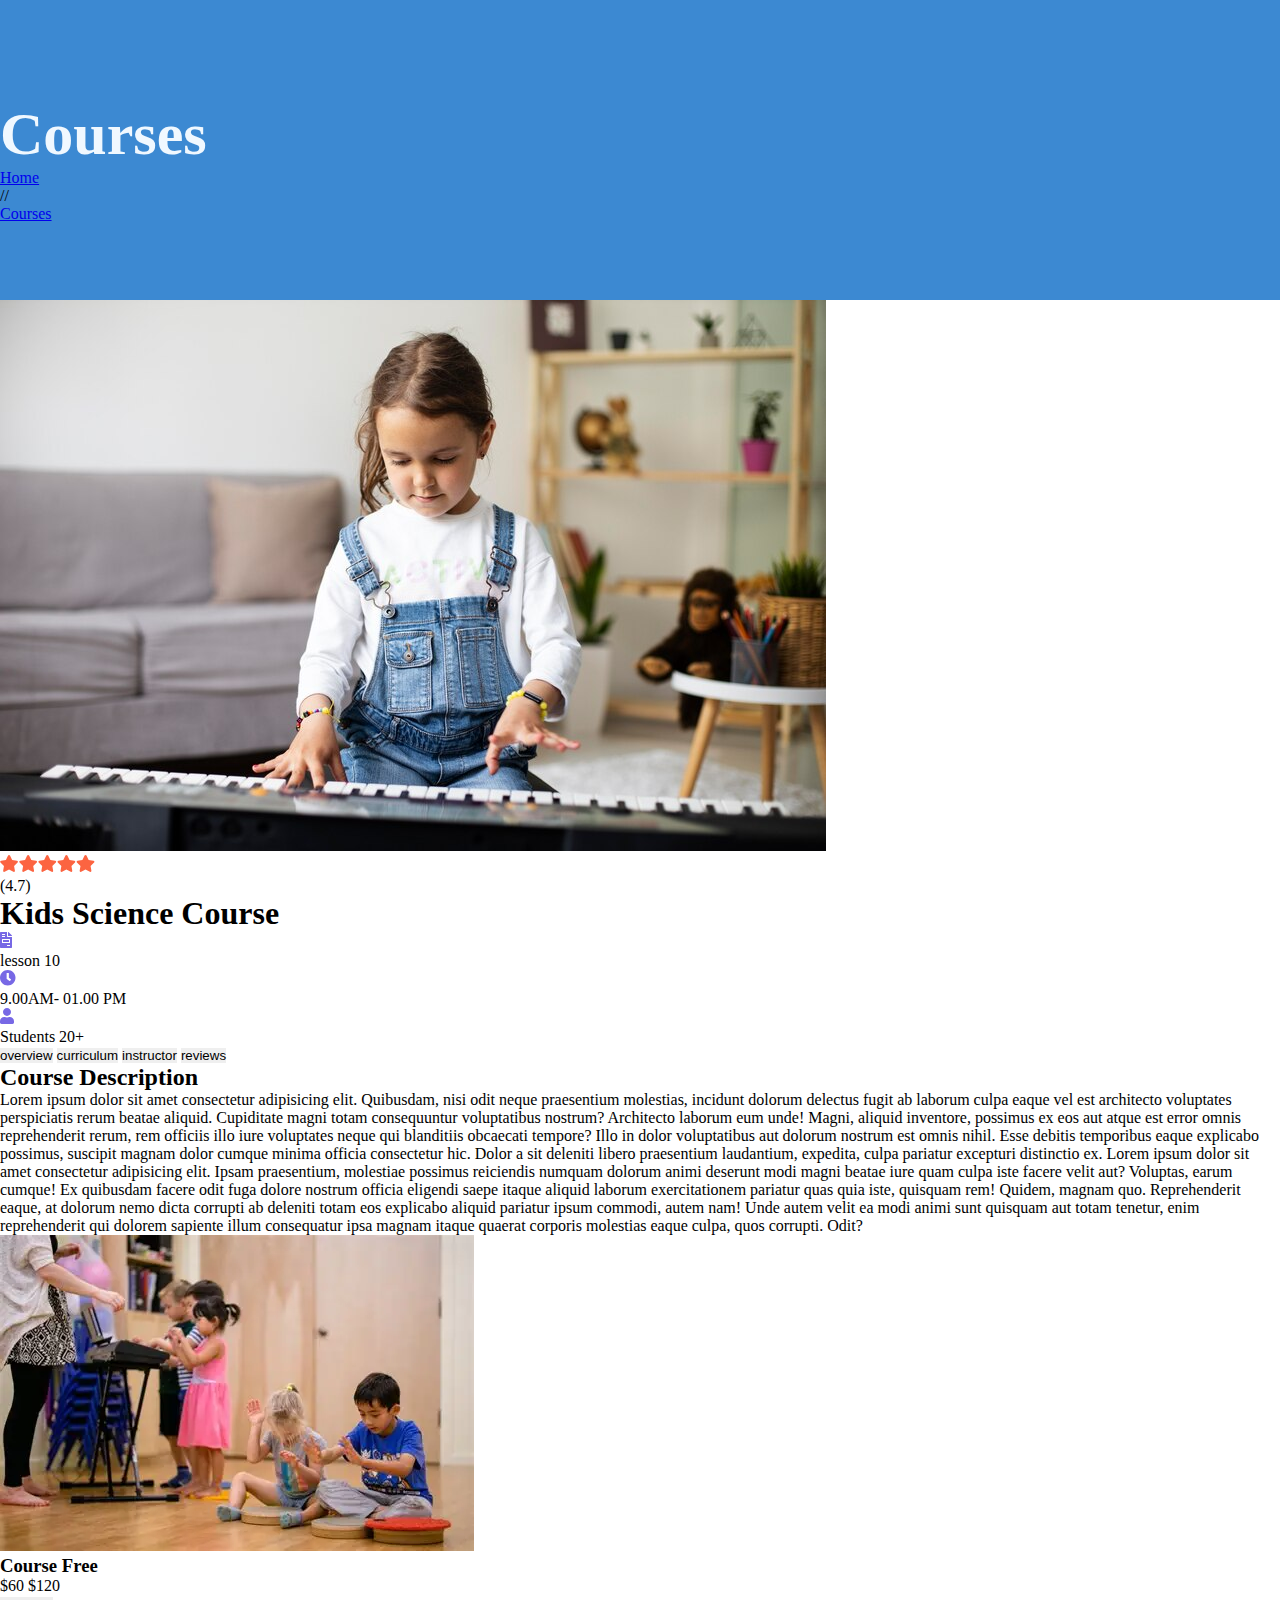
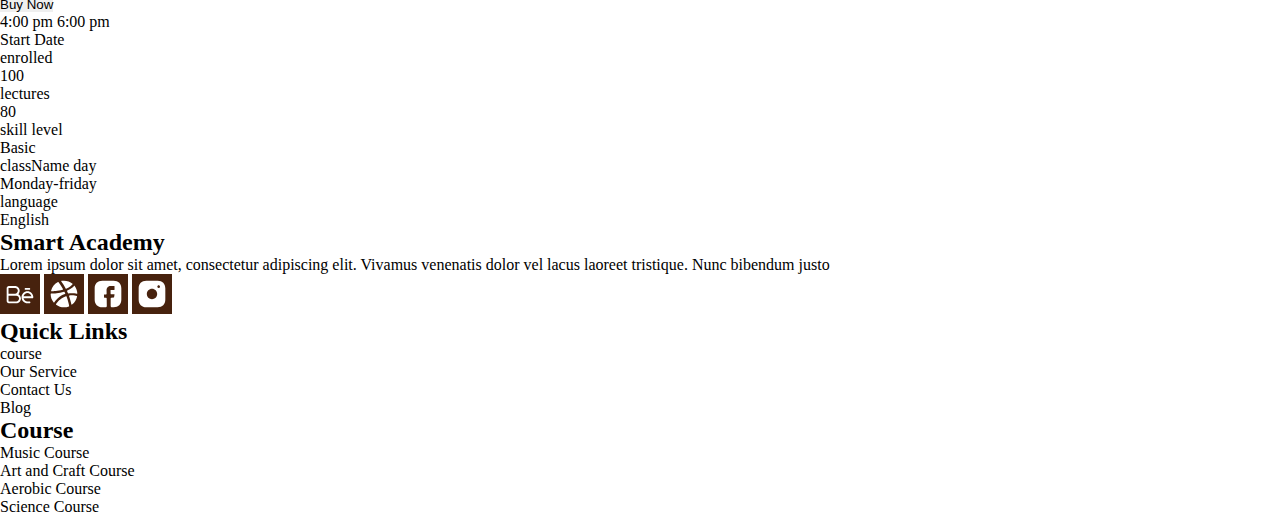
<file: music-course.html>
<!DOCTYPE html>
<html lang="en">

<head>
    <meta charset="UTF-8">
    <meta name="viewport" content="width=device-width, initial-scale=1.0">
    <link rel="stylesheet" href="./assets/styles/style-2.css">
    <link href="https://cdn.jsdelivr.net/npm/bootstrap@5.3.8/dist/css/bootstrap.min.css" rel="stylesheet"
        integrity="sha384-sRIl4kxILFvY47J16cr9ZwB07vP4J8+LH7qKQnuqkuIAvNWLzeN8tE5YBujZqJLB" crossorigin="anonymous">
    <title>science course details</title>
</head>

<body>
    <section class="two rounded-bottom-circle">
        <div class="content">
            <h1 class="text-center">Courses</h1>
            <div class="">
                <a class="fs-2 card-title link-offset-2 link-offset-3-hover link-underline link-underline-opacity-0 link-underline-opacity-75-hover fs-3 fw-medium link-light mt-1"
                    href="./index.html">Home</a>
                <p class="fs-2 text-body-secondary">//</p>
                <a class="fs-2 card-title link-offset-2 link-offset-3-hover link-underline link-underline-opacity-0 link-underline-opacity-75-hover fs-3 fw-medium link-light mt-1"
                    href="./courses-page.html">Courses</a>
            </div>
        </div>
    </section>
    <!-- ----------------------------------- -->
    <section class="science container">
        <div class="detail gap-5">
            <div class="about">
                <img class="card-img" src="./assets/images/course (7).png" alt="">
                <div class="rate mt-3">
                    <svg width="95" height="18" viewBox="0 0 95 18" fill="none" xmlns="http://www.w3.org/2000/svg">
                        <path
                            d="M8.06836 0.597656C8.26758 0.199219 8.58854 0 9.03125 0C9.47396 0 9.79492 0.199219 9.99414 0.597656L12.1523 4.98047L17 5.71094C17.4427 5.75521 17.7305 5.98763 17.8633 6.4082C17.9961 6.82878 17.9076 7.19401 17.5977 7.50391L14.0781 10.9238L14.9082 15.7715C14.9746 16.1921 14.8307 16.5241 14.4766 16.7676C14.1224 17.0332 13.7572 17.0664 13.3809 16.8672L9.03125 14.6094L4.68164 16.8672C4.30534 17.0885 3.9401 17.0664 3.58594 16.8008C3.23177 16.5352 3.08789 16.1921 3.1543 15.7715L3.98438 10.9238L0.464844 7.50391C0.154948 7.19401 0.0664062 6.82878 0.199219 6.4082C0.332031 5.98763 0.619792 5.75521 1.0625 5.71094L5.91016 4.98047L8.06836 0.597656ZM27.1934 0.597656C27.3926 0.199219 27.7135 0 28.1562 0C28.599 0 28.9199 0.199219 29.1191 0.597656L31.2773 4.98047L36.125 5.71094C36.5677 5.75521 36.8555 5.98763 36.9883 6.4082C37.1211 6.82878 37.0326 7.19401 36.7227 7.50391L33.2031 10.9238L34.0332 15.7715C34.0996 16.1921 33.9557 16.5241 33.6016 16.7676C33.2474 17.0332 32.8822 17.0664 32.5059 16.8672L28.1562 14.6094L23.8066 16.8672C23.4303 17.0885 23.0651 17.0664 22.7109 16.8008C22.3568 16.5352 22.2129 16.1921 22.2793 15.7715L23.1094 10.9238L19.5898 7.50391C19.2799 7.19401 19.1914 6.82878 19.3242 6.4082C19.457 5.98763 19.7448 5.75521 20.1875 5.71094L25.0352 4.98047L27.1934 0.597656ZM46.3184 0.597656C46.5176 0.199219 46.8385 0 47.2812 0C47.724 0 48.0449 0.199219 48.2441 0.597656L50.4023 4.98047L55.25 5.71094C55.6927 5.75521 55.9805 5.98763 56.1133 6.4082C56.2461 6.82878 56.1576 7.19401 55.8477 7.50391L52.3281 10.9238L53.1582 15.7715C53.2246 16.1921 53.0807 16.5241 52.7266 16.7676C52.3724 17.0332 52.0072 17.0664 51.6309 16.8672L47.2812 14.6094L42.9316 16.8672C42.5553 17.0885 42.1901 17.0664 41.8359 16.8008C41.4818 16.5352 41.3379 16.1921 41.4043 15.7715L42.2344 10.9238L38.7148 7.50391C38.4049 7.19401 38.3164 6.82878 38.4492 6.4082C38.582 5.98763 38.8698 5.75521 39.3125 5.71094L44.1602 4.98047L46.3184 0.597656ZM65.4434 0.597656C65.6426 0.199219 65.9635 0 66.4062 0C66.849 0 67.1699 0.199219 67.3691 0.597656L69.5273 4.98047L74.375 5.71094C74.8177 5.75521 75.1055 5.98763 75.2383 6.4082C75.3711 6.82878 75.2826 7.19401 74.9727 7.50391L71.4531 10.9238L72.2832 15.7715C72.3496 16.1921 72.2057 16.5241 71.8516 16.7676C71.4974 17.0332 71.1322 17.0664 70.7559 16.8672L66.4062 14.6094L62.0566 16.8672C61.6803 17.0885 61.3151 17.0664 60.9609 16.8008C60.6068 16.5352 60.4629 16.1921 60.5293 15.7715L61.3594 10.9238L57.8398 7.50391C57.5299 7.19401 57.4414 6.82878 57.5742 6.4082C57.707 5.98763 57.9948 5.75521 58.4375 5.71094L63.2852 4.98047L65.4434 0.597656ZM84.5684 0.597656C84.7676 0.199219 85.0885 0 85.5312 0C85.974 0 86.2949 0.199219 86.4941 0.597656L88.6523 4.98047L93.5 5.71094C93.9427 5.75521 94.2305 5.98763 94.3633 6.4082C94.4961 6.82878 94.4076 7.19401 94.0977 7.50391L90.5781 10.9238L91.4082 15.7715C91.4746 16.1921 91.3307 16.5241 90.9766 16.7676C90.6224 17.0332 90.2572 17.0664 89.8809 16.8672L85.5312 14.6094L81.1816 16.8672C80.8053 17.0885 80.4401 17.0664 80.0859 16.8008C79.7318 16.5352 79.5879 16.1921 79.6543 15.7715L80.4844 10.9238L76.9648 7.50391C76.6549 7.19401 76.5664 6.82878 76.6992 6.4082C76.832 5.98763 77.1198 5.75521 77.5625 5.71094L82.4102 4.98047L84.5684 0.597656Z"
                            fill="#FC6441" />
                    </svg>
                    <p>(4.7)</p>
                </div>
                <h1>Kids Science Course</h1>
                <div class="times">
                    <div class="time">
                        <svg width="12" height="16" viewBox="0 0 12 16" fill="none" xmlns="http://www.w3.org/2000/svg">
                            <path
                                d="M9 8V10H3V8H9ZM11.7812 3.28125C11.9271 3.42708 12 3.60417 12 3.8125V4H8V0H8.1875C8.39583 0 8.57292 0.0729167 8.71875 0.21875L11.7812 3.28125ZM7 4.25C7 4.45833 7.07292 4.63542 7.21875 4.78125C7.36458 4.92708 7.54167 5 7.75 5H12V15.25C12 15.4583 11.9271 15.6354 11.7812 15.7812C11.6354 15.9271 11.4583 16 11.25 16H0.75C0.541667 16 0.364583 15.9271 0.21875 15.7812C0.0729167 15.6354 0 15.4583 0 15.25V0.75C0 0.541667 0.0729167 0.364583 0.21875 0.21875C0.364583 0.0729167 0.541667 0 0.75 0H7V4.25ZM2 2.25V2.75C2 2.91667 2.08333 3 2.25 3H4.75C4.91667 3 5 2.91667 5 2.75V2.25C5 2.08333 4.91667 2 4.75 2H2.25C2.08333 2 2 2.08333 2 2.25ZM2 4.25V4.75C2 4.91667 2.08333 5 2.25 5H4.75C4.91667 5 5 4.91667 5 4.75V4.25C5 4.08333 4.91667 4 4.75 4H2.25C2.08333 4 2 4.08333 2 4.25ZM10 13.75V13.25C10 13.0833 9.91667 13 9.75 13H7.25C7.08333 13 7 13.0833 7 13.25V13.75C7 13.9167 7.08333 14 7.25 14H9.75C9.91667 14 10 13.9167 10 13.75ZM10 7.5C10 7.35417 9.94792 7.23958 9.84375 7.15625C9.76042 7.05208 9.64583 7 9.5 7H2.5C2.35417 7 2.22917 7.05208 2.125 7.15625C2.04167 7.23958 2 7.35417 2 7.5V10.5C2 10.6458 2.04167 10.7708 2.125 10.875C2.22917 10.9583 2.35417 11 2.5 11H9.5C9.64583 11 9.76042 10.9583 9.84375 10.875C9.94792 10.7708 10 10.6458 10 10.5V7.5Z"
                                fill="#7768E5" />
                        </svg>
                        <p class="ms-2">lesson 10</p>
                    </div>
                    <div class="time">
                        <svg width="16" height="16" viewBox="0 0 16 16" fill="none" xmlns="http://www.w3.org/2000/svg">
                            <path
                                d="M2.25 2.28125C3.77083 0.760417 5.60417 0 7.75 0C9.89583 0 11.7188 0.760417 13.2188 2.28125C14.7396 3.78125 15.5 5.60417 15.5 7.75C15.5 9.89583 14.7396 11.7292 13.2188 13.25C11.7188 14.75 9.89583 15.5 7.75 15.5C5.60417 15.5 3.77083 14.75 2.25 13.25C0.75 11.7292 0 9.89583 0 7.75C0 5.60417 0.75 3.78125 2.25 2.28125ZM9.53125 10.9375C9.73958 11.0833 9.91667 11.0625 10.0625 10.875L10.9375 9.65625C11.0833 9.44792 11.0625 9.27083 10.875 9.125L8.875 7.6875V3.375C8.875 3.125 8.75 3 8.5 3H7C6.75 3 6.625 3.125 6.625 3.375V8.625C6.625 8.75 6.67708 8.85417 6.78125 8.9375L9.53125 10.9375Z"
                                fill="#7768E5" />
                        </svg>
                        <p class="ms-2">9.00AM- 01.00 PM</p>
                    </div>
                    <div class="time">
                        <svg width="14" height="16" viewBox="0 0 14 16" fill="none" xmlns="http://www.w3.org/2000/svg">
                            <path
                                d="M9.8125 6.84375C9.04167 7.61458 8.10417 8 7 8C5.89583 8 4.94792 7.61458 4.15625 6.84375C3.38542 6.05208 3 5.10417 3 4C3 2.89583 3.38542 1.95833 4.15625 1.1875C4.94792 0.395833 5.89583 0 7 0C8.10417 0 9.04167 0.395833 9.8125 1.1875C10.6042 1.95833 11 2.89583 11 4C11 5.10417 10.6042 6.05208 9.8125 6.84375ZM9.8125 9C10.9583 9 11.9375 9.41667 12.75 10.25C13.5833 11.0625 14 12.0417 14 13.1875V14.5C14 14.9167 13.8542 15.2708 13.5625 15.5625C13.2708 15.8542 12.9167 16 12.5 16H1.5C1.08333 16 0.729167 15.8542 0.4375 15.5625C0.145833 15.2708 0 14.9167 0 14.5V13.1875C0 12.0417 0.40625 11.0625 1.21875 10.25C2.05208 9.41667 3.04167 9 4.1875 9H4.71875C5.44792 9.33333 6.20833 9.5 7 9.5C7.79167 9.5 8.55208 9.33333 9.28125 9H9.8125Z"
                                fill="#7768E5" />
                        </svg>

                        <p class="ms-2">Students 20+</p>
                    </div>
                </div>
                <div class="buttons">
                    <button class="btn purble mt-3 me-1 text-light">overview</button>
                    <button class="btn grey mt-3 me-1">curriculum</button>
                    <button class="btn grey mt-3 me-1">instructor</button>
                    <button class="btn grey mt-3 me-1">reviews</button>
                </div>

                <h2 class="text-primary-emphasis mt-5 fs-1">Course Description</h2>
                <p>Lorem ipsum dolor sit amet consectetur adipisicing elit. Quibusdam, nisi odit neque praesentium
                    molestias, incidunt dolorum delectus fugit ab laborum culpa eaque vel est architecto voluptates
                    perspiciatis rerum beatae aliquid. Cupiditate magni totam consequuntur voluptatibus nostrum?
                    Architecto laborum eum unde! Magni, aliquid inventore, possimus ex eos aut atque est error omnis
                    reprehenderit rerum, rem officiis illo iure voluptates neque qui blanditiis obcaecati tempore? Illo
                    in dolor voluptatibus aut dolorum nostrum est omnis nihil. Esse debitis temporibus eaque explicabo
                    possimus, suscipit magnam dolor cumque minima officia consectetur hic. Dolor a sit deleniti libero
                    praesentium laudantium, expedita, culpa pariatur excepturi distinctio ex.
                    Lorem ipsum dolor sit amet consectetur adipisicing elit. Ipsam praesentium, molestiae possimus
                    reiciendis numquam dolorum animi deserunt modi magni beatae iure quam culpa iste facere velit aut?
                    Voluptas, earum cumque! Ex quibusdam facere odit fuga dolore nostrum officia eligendi saepe itaque
                    aliquid laborum exercitationem pariatur quas quia iste, quisquam rem! Quidem, magnam quo.
                    Reprehenderit eaque, at dolorum nemo dicta corrupti ab deleniti totam eos explicabo aliquid pariatur
                    ipsum commodi, autem nam! Unde autem velit ea modi animi sunt quisquam aut totam tenetur, enim
                    reprehenderit qui dolorem sapiente illum consequatur ipsa magnam itaque quaerat corporis molestias
                    eaque culpa, quos corrupti. Odit?
                </p>
            </div>


            <div class="price card border-0">
                <div>
                    <img class="card-img" src="./assets/images/music.webp" alt="">
                </div>
                <div>
                    <div class="free mt-3">
                        <h3 class="mt-1 ms-3">Course Free</h3>
                        <p class="text-center fw-bold fs-3">$60 <span class="fw-normal fs-5">$120</span></p>
                    </div>
                    <button class="btn w-75 mx-auto text-light">Buy Now</button>
                    <div class="dit ms-3 fw-bolder mt-4">
                        <p>4:00 pm 6:00 pm</p>
                        <p class="text-center">Start Date</p>
                        <p>enrolled</p>
                        <p class="text-center">100</p>
                        <p>lectures</p>
                        <p class="text-center">80</p>
                        <p>skill level</p>
                        <p class="text-center">Basic</p>
                        <p>className day</p>
                        <p class="text-center">Monday-friday</p>
                        <p>language</p>
                        <p class="text-center">English</p>
                    </div>
                </div>
            </div>
        </div>
    </section>
    <!-- ---------------- -->
    <section class="four">
        <div class="contact-us container gap-5">
            <div class="social">
                <h2>Smart Academy</h2>
                <p class="w-75">Lorem ipsum dolor sit amet, consectetur adipiscing elit. Vivamus venenatis dolor vel
                    lacus laoreet
                    tristique. Nunc bibendum justo
                </p>
                <div class="svgs">
                    <svg width="40" height="40" viewBox="0 0 40 40" fill="none" xmlns="http://www.w3.org/2000/svg">
                        <rect width="40" height="40" fill="#47220E" />
                        <path
                            d="M16.2791 29.3333H8.83723C7.64653 29.3333 6.66669 28.319 6.66669 27.0864V14.2469C6.66669 13.0143 7.64653 12 8.83723 12H15.0388C17.6062 12 19.6899 14.157 19.6899 16.8148C19.6899 18.1373 19.169 19.3314 18.338 20.2044C19.876 20.9877 20.9303 22.6311 20.9303 24.5185C20.9303 27.1763 18.8465 29.3333 16.2791 29.3333ZM8.52715 21.6296V27.0864C8.52715 27.2662 8.66359 27.4074 8.83723 27.4074H16.2791C17.8171 27.4074 19.0698 26.1106 19.0698 24.5185C19.0698 22.9264 17.8171 21.6296 16.2791 21.6296H8.52715ZM8.52715 19.7037H15.0388C16.5768 19.7037 17.8295 18.4069 17.8295 16.8148C17.8295 15.2227 16.5768 13.9259 15.0388 13.9259H8.83723C8.66359 13.9259 8.52715 14.0672 8.52715 14.2469V19.7037ZM29.5132 29.3333H27.4419C24.1923 29.3333 21.5504 26.5985 21.5504 23.2346C21.5504 19.8706 24.1923 17.1358 27.4419 17.1358C30.6915 17.1358 33.3334 19.8706 33.3334 23.2346C33.3334 23.761 32.9116 24.1975 32.4031 24.1975H23.5225C23.9442 26.0336 25.5442 27.4074 27.4419 27.4074H29.5132C30.0217 27.4074 30.4434 27.844 30.4434 28.3704C30.4434 28.8968 30.0217 29.3333 29.5132 29.3333ZM23.5225 22.2716H31.3737C31.1628 21.3591 30.6617 20.5464 29.9508 19.9642C29.24 19.3821 28.3607 19.0642 27.4543 19.0617C26.5464 19.064 25.6656 19.3816 24.9527 19.9636C24.2399 20.5455 23.7363 21.3582 23.5225 22.2716ZM29.3023 15.8519H25.5814C25.0729 15.8519 24.6512 15.4153 24.6512 14.8889C24.6512 14.3625 25.0729 13.9259 25.5814 13.9259H29.3023C29.8109 13.9259 30.2326 14.3625 30.2326 14.8889C30.2326 15.4153 29.8109 15.8519 29.3023 15.8519Z"
                            fill="white" />
                    </svg>
                    <svg width="40" height="40" viewBox="0 0 40 40" fill="none" xmlns="http://www.w3.org/2000/svg">
                        <rect width="40" height="40" fill="#47220E" />
                        <path fill-rule="evenodd" clip-rule="evenodd"
                            d="M25.16 31.8772C25.2 32.0905 25.08 32.3172 24.88 32.3972C23.3734 32.9972 21.72 33.3172 20.0134 33.3172C17.0667 33.3172 14.3467 32.3705 12.1467 30.7438C11.96 30.6105 11.9067 30.3438 12.0267 30.1438C12.76 28.8372 15.6267 24.6372 21.96 22.2905C22.2 22.1972 22.4667 22.3172 22.5467 22.5572C24.1334 26.8105 24.88 30.4105 25.16 31.8772ZM33.08 22.5012C32.4685 25.7263 30.6762 28.6074 28.0534 30.5812C27.7734 30.7945 27.3734 30.6345 27.3067 30.3012C27.0267 28.8612 26.3467 25.7545 25.04 22.0612C24.9467 21.7812 25.1334 21.4745 25.4267 21.4345C28.7467 21.0345 31.6534 21.6745 32.7467 21.9678C32.9734 22.0478 33.12 22.2745 33.08 22.5012ZM32.7734 19.7425C31.4134 19.5025 27.9467 18.9958 24.4 19.3825C24.1867 19.4092 24 19.2892 23.9067 19.0892C23.8534 18.9692 23.8134 18.8492 23.76 18.7292C23.5467 18.2358 23.32 17.7292 23.0934 17.2358C22.9734 16.9958 23.0934 16.7025 23.3334 16.5958C27.0667 14.9825 29.1467 12.9025 29.96 11.9692C30.16 11.7425 30.5067 11.7558 30.6934 11.9958C32.267 14.0905 33.1813 16.6063 33.32 19.2225C33.3334 19.5558 33.0667 19.7958 32.7734 19.7425ZM28.5734 10.3732C27.88 11.2132 25.9334 13.2132 22.24 14.6798C22.1331 14.723 22.0141 14.7251 21.9058 14.6857C21.7974 14.6463 21.7075 14.5682 21.6534 14.4665C20.3316 12.0967 18.8759 9.80408 17.2934 7.59984C17.0934 7.31984 17.2534 6.91984 17.5867 6.8665C18.36 6.73317 19.1734 6.6665 20 6.6665C23.2267 6.6665 26.2 7.81317 28.5067 9.73317C28.7067 9.87984 28.7334 10.1732 28.5734 10.3732ZM18.68 15.7705C13.6267 17.0372 9.16002 17.2105 7.53335 17.2372C7.22669 17.2372 7.00002 16.9438 7.08002 16.6505C8.04002 12.9172 10.6 9.79717 13.9734 8.07717C14.1734 7.9705 14.4267 8.03717 14.56 8.22384C15.2534 9.18384 17.1334 11.8905 18.9734 15.0772C19.12 15.3438 18.9867 15.6905 18.68 15.7705ZM21.2134 19.4492C21.3334 19.7025 21.1867 20.0092 20.92 20.1025C15.0134 22.0092 11.48 26.7425 10.4134 28.3692C10.24 28.6358 9.86669 28.6492 9.66669 28.4092C7.80002 26.1158 6.66669 23.4892 6.66669 20.3025V20.0625C6.66669 19.7958 6.88002 19.5825 7.14669 19.5958C8.82669 19.6625 14.3067 19.4358 20 17.7958C20.2134 17.7292 20.4534 17.8358 20.5467 18.0358C20.7734 18.5025 21 18.9692 21.2134 19.4492Z"
                            fill="white" />
                    </svg>
                    <svg width="40" height="40" viewBox="0 0 40 40" fill="none" xmlns="http://www.w3.org/2000/svg">
                        <rect width="40" height="40" fill="#47220E" />
                        <path
                            d="M33.3333 25.5865C33.3333 30.4398 30.44 33.3332 25.5867 33.3332H24C23.2667 33.3332 22.6667 32.7332 22.6667 31.9998V24.3065C22.6667 23.9465 22.96 23.6398 23.32 23.6398L25.6667 23.5998C25.8533 23.5865 26.0133 23.4532 26.0533 23.2665L26.52 20.7198C26.5291 20.6621 26.5255 20.6031 26.5095 20.5469C26.4936 20.4907 26.4656 20.4386 26.4276 20.3942C26.3896 20.3499 26.3424 20.3143 26.2893 20.2899C26.2362 20.2656 26.1784 20.253 26.12 20.2532L23.28 20.2932C22.9067 20.2932 22.6133 19.9998 22.6 19.6398L22.5467 16.3732C22.5467 16.1598 22.72 15.9732 22.9467 15.9732L26.1467 15.9198C26.3733 15.9198 26.5467 15.7465 26.5467 15.5198L26.4933 12.3198C26.4933 12.0932 26.32 11.9198 26.0933 11.9198L22.4933 11.9732C21.9678 11.9812 21.449 12.0928 20.9667 12.3016C20.4844 12.5104 20.0481 12.8124 19.6827 13.1902C19.3173 13.568 19.03 14.0141 18.8374 14.5031C18.6447 14.9921 18.5505 15.5143 18.56 16.0398L18.6267 19.7065C18.64 20.0798 18.3467 20.3732 17.9733 20.3865L16.3733 20.4132C16.1467 20.4132 15.9733 20.5865 15.9733 20.8132L16.0133 23.3465C16.0133 23.5732 16.1867 23.7465 16.4133 23.7465L18.0133 23.7198C18.3867 23.7198 18.68 24.0132 18.6933 24.3732L18.8133 31.9732C18.8267 32.7198 18.2267 33.3332 17.48 33.3332H14.4133C9.55999 33.3332 6.66666 30.4398 6.66666 25.5732V14.4132C6.66666 9.55984 9.55999 6.6665 14.4133 6.6665H25.5867C30.44 6.6665 33.3333 9.55984 33.3333 14.4132V25.5865Z"
                            fill="white" />
                    </svg>
                    <svg width="40" height="40" viewBox="0 0 40 40" fill="none" xmlns="http://www.w3.org/2000/svg">
                        <rect width="40" height="40" fill="#47220E" />
                        <path
                            d="M25.5867 6.6665H14.4134C9.56002 6.6665 6.66669 9.55984 6.66669 14.4132V25.5732C6.66669 30.4398 9.56002 33.3332 14.4134 33.3332H25.5734C30.4267 33.3332 33.32 30.4398 33.32 25.5865V14.4132C33.3334 9.55984 30.44 6.6665 25.5867 6.6665ZM20 25.1732C17.1467 25.1732 14.8267 22.8532 14.8267 19.9998C14.8267 17.1465 17.1467 14.8265 20 14.8265C22.8534 14.8265 25.1734 17.1465 25.1734 19.9998C25.1734 22.8532 22.8534 25.1732 20 25.1732ZM27.8934 13.1732C27.8267 13.3332 27.7334 13.4798 27.6134 13.6132C27.48 13.7332 27.3334 13.8265 27.1734 13.8932C26.9307 13.9962 26.6629 14.0245 26.404 13.9747C26.1452 13.9248 25.907 13.7989 25.72 13.6132C25.6 13.4798 25.5067 13.3332 25.44 13.1732C25.3715 13.0129 25.3353 12.8408 25.3334 12.6665C25.3334 12.4932 25.3734 12.3198 25.44 12.1598C25.5067 11.9865 25.6 11.8532 25.72 11.7198C26.0267 11.4132 26.4934 11.2665 26.92 11.3598C27.0134 11.3732 27.0934 11.3998 27.1734 11.4398C27.2534 11.4665 27.3334 11.5065 27.4134 11.5598C27.48 11.5998 27.5467 11.6665 27.6134 11.7198C27.7334 11.8532 27.8267 11.9865 27.8934 12.1598C27.96 12.3198 28 12.4932 28 12.6665C28 12.8398 27.96 13.0132 27.8934 13.1732Z"
                            fill="white" />
                    </svg>
                </div>
            </div>

            <div class="quick">
                <h2>Quick Links</h2>
                <p>course</p>
                <p>Our Service</p>
                <p>Contact Us</p>
                <p>Blog</p>
            </div>

            <div class="course">
                <h2>Course</h2>
                <p>Music Course</p>
                <p>Art and Craft Course</p>
                <p>Aerobic Course</p>
                <p>Science Course</p>
            </div>
        </div>
    </section>
</body>

</html>
</file>
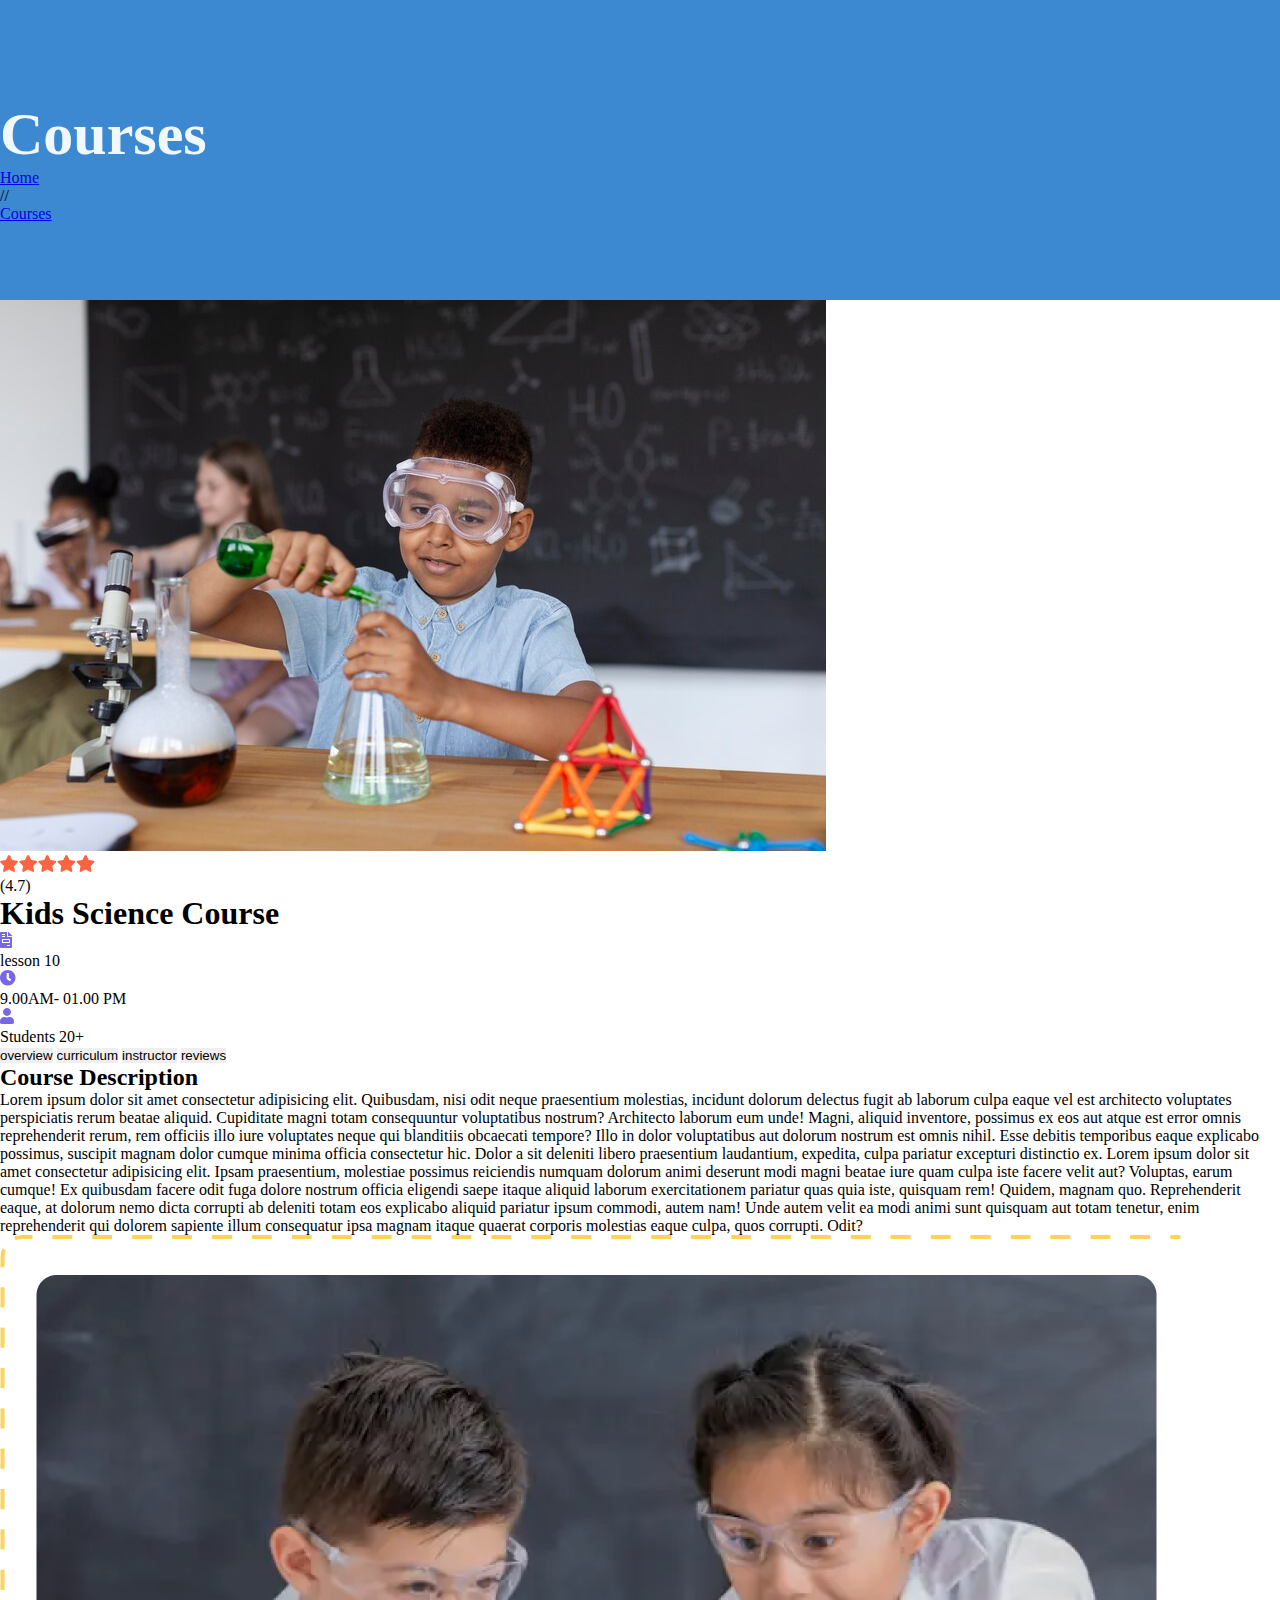
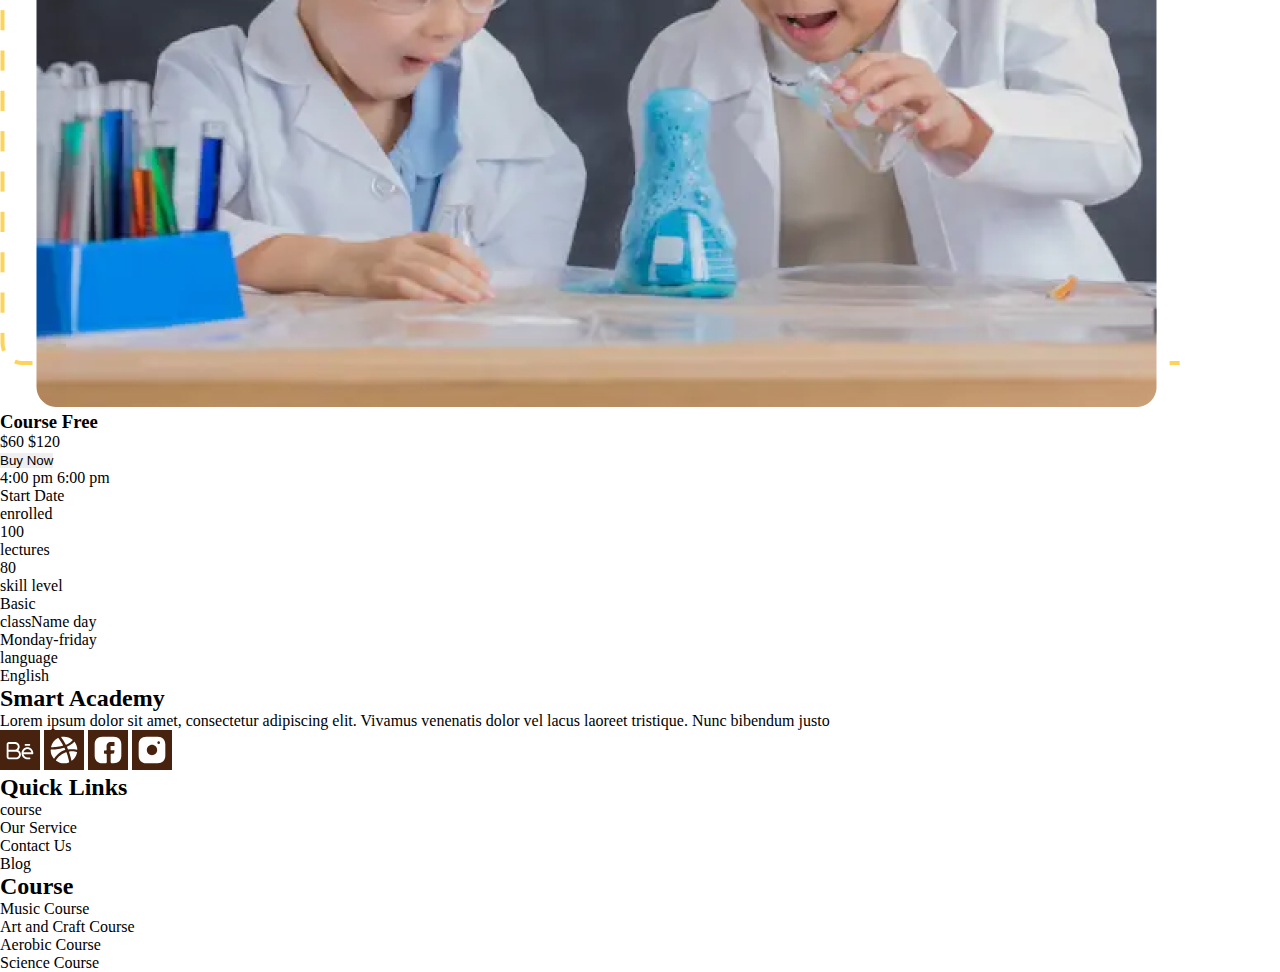
<file: science-cource.html>
<!DOCTYPE html>
<html lang="en">

<head>
    <meta charset="UTF-8">
    <meta name="viewport" content="width=device-width, initial-scale=1.0">
    <link rel="stylesheet" href="./assets/styles/style-2.css">
    <link href="https://cdn.jsdelivr.net/npm/bootstrap@5.3.8/dist/css/bootstrap.min.css" rel="stylesheet"
        integrity="sha384-sRIl4kxILFvY47J16cr9ZwB07vP4J8+LH7qKQnuqkuIAvNWLzeN8tE5YBujZqJLB" crossorigin="anonymous">
    <title>science course details</title>
</head>

<body>
    <section class="two rounded-bottom-circle">
        <div class="content">
            <h1 class="text-center">Courses</h1>
            <div class="">
                <a class="fs-2 card-title link-offset-2 link-offset-3-hover link-underline link-underline-opacity-0 link-underline-opacity-75-hover fs-3 fw-medium link-light mt-1"
                    href="./index.html">Home</a>
                <p class="fs-2 text-body-secondary">//</p>
                <a class="fs-2 card-title link-offset-2 link-offset-3-hover link-underline link-underline-opacity-0 link-underline-opacity-75-hover fs-3 fw-medium link-light mt-1"
                    href="./courses-page.html">Courses</a>
            </div>
        </div>
    </section>
    <!-- ----------------------------------- -->
    <section class="science container">
        <div class="detail gap-5">
            <div class="about">
                <img class="card-img" src="./assets/images/course (1).png" alt="">
                <div class="rate mt-3">
                    <svg width="95" height="18" viewBox="0 0 95 18" fill="none" xmlns="http://www.w3.org/2000/svg">
                        <path
                            d="M8.06836 0.597656C8.26758 0.199219 8.58854 0 9.03125 0C9.47396 0 9.79492 0.199219 9.99414 0.597656L12.1523 4.98047L17 5.71094C17.4427 5.75521 17.7305 5.98763 17.8633 6.4082C17.9961 6.82878 17.9076 7.19401 17.5977 7.50391L14.0781 10.9238L14.9082 15.7715C14.9746 16.1921 14.8307 16.5241 14.4766 16.7676C14.1224 17.0332 13.7572 17.0664 13.3809 16.8672L9.03125 14.6094L4.68164 16.8672C4.30534 17.0885 3.9401 17.0664 3.58594 16.8008C3.23177 16.5352 3.08789 16.1921 3.1543 15.7715L3.98438 10.9238L0.464844 7.50391C0.154948 7.19401 0.0664062 6.82878 0.199219 6.4082C0.332031 5.98763 0.619792 5.75521 1.0625 5.71094L5.91016 4.98047L8.06836 0.597656ZM27.1934 0.597656C27.3926 0.199219 27.7135 0 28.1562 0C28.599 0 28.9199 0.199219 29.1191 0.597656L31.2773 4.98047L36.125 5.71094C36.5677 5.75521 36.8555 5.98763 36.9883 6.4082C37.1211 6.82878 37.0326 7.19401 36.7227 7.50391L33.2031 10.9238L34.0332 15.7715C34.0996 16.1921 33.9557 16.5241 33.6016 16.7676C33.2474 17.0332 32.8822 17.0664 32.5059 16.8672L28.1562 14.6094L23.8066 16.8672C23.4303 17.0885 23.0651 17.0664 22.7109 16.8008C22.3568 16.5352 22.2129 16.1921 22.2793 15.7715L23.1094 10.9238L19.5898 7.50391C19.2799 7.19401 19.1914 6.82878 19.3242 6.4082C19.457 5.98763 19.7448 5.75521 20.1875 5.71094L25.0352 4.98047L27.1934 0.597656ZM46.3184 0.597656C46.5176 0.199219 46.8385 0 47.2812 0C47.724 0 48.0449 0.199219 48.2441 0.597656L50.4023 4.98047L55.25 5.71094C55.6927 5.75521 55.9805 5.98763 56.1133 6.4082C56.2461 6.82878 56.1576 7.19401 55.8477 7.50391L52.3281 10.9238L53.1582 15.7715C53.2246 16.1921 53.0807 16.5241 52.7266 16.7676C52.3724 17.0332 52.0072 17.0664 51.6309 16.8672L47.2812 14.6094L42.9316 16.8672C42.5553 17.0885 42.1901 17.0664 41.8359 16.8008C41.4818 16.5352 41.3379 16.1921 41.4043 15.7715L42.2344 10.9238L38.7148 7.50391C38.4049 7.19401 38.3164 6.82878 38.4492 6.4082C38.582 5.98763 38.8698 5.75521 39.3125 5.71094L44.1602 4.98047L46.3184 0.597656ZM65.4434 0.597656C65.6426 0.199219 65.9635 0 66.4062 0C66.849 0 67.1699 0.199219 67.3691 0.597656L69.5273 4.98047L74.375 5.71094C74.8177 5.75521 75.1055 5.98763 75.2383 6.4082C75.3711 6.82878 75.2826 7.19401 74.9727 7.50391L71.4531 10.9238L72.2832 15.7715C72.3496 16.1921 72.2057 16.5241 71.8516 16.7676C71.4974 17.0332 71.1322 17.0664 70.7559 16.8672L66.4062 14.6094L62.0566 16.8672C61.6803 17.0885 61.3151 17.0664 60.9609 16.8008C60.6068 16.5352 60.4629 16.1921 60.5293 15.7715L61.3594 10.9238L57.8398 7.50391C57.5299 7.19401 57.4414 6.82878 57.5742 6.4082C57.707 5.98763 57.9948 5.75521 58.4375 5.71094L63.2852 4.98047L65.4434 0.597656ZM84.5684 0.597656C84.7676 0.199219 85.0885 0 85.5312 0C85.974 0 86.2949 0.199219 86.4941 0.597656L88.6523 4.98047L93.5 5.71094C93.9427 5.75521 94.2305 5.98763 94.3633 6.4082C94.4961 6.82878 94.4076 7.19401 94.0977 7.50391L90.5781 10.9238L91.4082 15.7715C91.4746 16.1921 91.3307 16.5241 90.9766 16.7676C90.6224 17.0332 90.2572 17.0664 89.8809 16.8672L85.5312 14.6094L81.1816 16.8672C80.8053 17.0885 80.4401 17.0664 80.0859 16.8008C79.7318 16.5352 79.5879 16.1921 79.6543 15.7715L80.4844 10.9238L76.9648 7.50391C76.6549 7.19401 76.5664 6.82878 76.6992 6.4082C76.832 5.98763 77.1198 5.75521 77.5625 5.71094L82.4102 4.98047L84.5684 0.597656Z"
                            fill="#FC6441" />
                    </svg>
                    <p>(4.7)</p>
                </div>
                <h1>Kids Science Course</h1>
                <div class="times">
                    <div class="time">
                        <svg width="12" height="16" viewBox="0 0 12 16" fill="none" xmlns="http://www.w3.org/2000/svg">
                            <path
                                d="M9 8V10H3V8H9ZM11.7812 3.28125C11.9271 3.42708 12 3.60417 12 3.8125V4H8V0H8.1875C8.39583 0 8.57292 0.0729167 8.71875 0.21875L11.7812 3.28125ZM7 4.25C7 4.45833 7.07292 4.63542 7.21875 4.78125C7.36458 4.92708 7.54167 5 7.75 5H12V15.25C12 15.4583 11.9271 15.6354 11.7812 15.7812C11.6354 15.9271 11.4583 16 11.25 16H0.75C0.541667 16 0.364583 15.9271 0.21875 15.7812C0.0729167 15.6354 0 15.4583 0 15.25V0.75C0 0.541667 0.0729167 0.364583 0.21875 0.21875C0.364583 0.0729167 0.541667 0 0.75 0H7V4.25ZM2 2.25V2.75C2 2.91667 2.08333 3 2.25 3H4.75C4.91667 3 5 2.91667 5 2.75V2.25C5 2.08333 4.91667 2 4.75 2H2.25C2.08333 2 2 2.08333 2 2.25ZM2 4.25V4.75C2 4.91667 2.08333 5 2.25 5H4.75C4.91667 5 5 4.91667 5 4.75V4.25C5 4.08333 4.91667 4 4.75 4H2.25C2.08333 4 2 4.08333 2 4.25ZM10 13.75V13.25C10 13.0833 9.91667 13 9.75 13H7.25C7.08333 13 7 13.0833 7 13.25V13.75C7 13.9167 7.08333 14 7.25 14H9.75C9.91667 14 10 13.9167 10 13.75ZM10 7.5C10 7.35417 9.94792 7.23958 9.84375 7.15625C9.76042 7.05208 9.64583 7 9.5 7H2.5C2.35417 7 2.22917 7.05208 2.125 7.15625C2.04167 7.23958 2 7.35417 2 7.5V10.5C2 10.6458 2.04167 10.7708 2.125 10.875C2.22917 10.9583 2.35417 11 2.5 11H9.5C9.64583 11 9.76042 10.9583 9.84375 10.875C9.94792 10.7708 10 10.6458 10 10.5V7.5Z"
                                fill="#7768E5" />
                        </svg>
                        <p class="ms-2">lesson 10</p>
                    </div>
                    <div class="time">
                        <svg width="16" height="16" viewBox="0 0 16 16" fill="none" xmlns="http://www.w3.org/2000/svg">
                            <path
                                d="M2.25 2.28125C3.77083 0.760417 5.60417 0 7.75 0C9.89583 0 11.7188 0.760417 13.2188 2.28125C14.7396 3.78125 15.5 5.60417 15.5 7.75C15.5 9.89583 14.7396 11.7292 13.2188 13.25C11.7188 14.75 9.89583 15.5 7.75 15.5C5.60417 15.5 3.77083 14.75 2.25 13.25C0.75 11.7292 0 9.89583 0 7.75C0 5.60417 0.75 3.78125 2.25 2.28125ZM9.53125 10.9375C9.73958 11.0833 9.91667 11.0625 10.0625 10.875L10.9375 9.65625C11.0833 9.44792 11.0625 9.27083 10.875 9.125L8.875 7.6875V3.375C8.875 3.125 8.75 3 8.5 3H7C6.75 3 6.625 3.125 6.625 3.375V8.625C6.625 8.75 6.67708 8.85417 6.78125 8.9375L9.53125 10.9375Z"
                                fill="#7768E5" />
                        </svg>
                        <p class="ms-2">9.00AM- 01.00 PM</p>
                    </div>
                    <div class="time">
                        <svg width="14" height="16" viewBox="0 0 14 16" fill="none" xmlns="http://www.w3.org/2000/svg">
                            <path
                                d="M9.8125 6.84375C9.04167 7.61458 8.10417 8 7 8C5.89583 8 4.94792 7.61458 4.15625 6.84375C3.38542 6.05208 3 5.10417 3 4C3 2.89583 3.38542 1.95833 4.15625 1.1875C4.94792 0.395833 5.89583 0 7 0C8.10417 0 9.04167 0.395833 9.8125 1.1875C10.6042 1.95833 11 2.89583 11 4C11 5.10417 10.6042 6.05208 9.8125 6.84375ZM9.8125 9C10.9583 9 11.9375 9.41667 12.75 10.25C13.5833 11.0625 14 12.0417 14 13.1875V14.5C14 14.9167 13.8542 15.2708 13.5625 15.5625C13.2708 15.8542 12.9167 16 12.5 16H1.5C1.08333 16 0.729167 15.8542 0.4375 15.5625C0.145833 15.2708 0 14.9167 0 14.5V13.1875C0 12.0417 0.40625 11.0625 1.21875 10.25C2.05208 9.41667 3.04167 9 4.1875 9H4.71875C5.44792 9.33333 6.20833 9.5 7 9.5C7.79167 9.5 8.55208 9.33333 9.28125 9H9.8125Z"
                                fill="#7768E5" />
                        </svg>

                        <p class="ms-2">Students 20+</p>
                    </div>
                </div>
                <div class="buttons">
                    <button class="btn purble mt-3 me-1 text-light">overview</button>
                    <button class="btn grey mt-3 me-1">curriculum</button>
                    <button class="btn grey mt-3 me-1">instructor</button>
                    <button class="btn grey mt-3 me-1">reviews</button>
                </div>

                <h2 class="text-primary-emphasis mt-5 fs-1">Course Description</h2>
                <p>Lorem ipsum dolor sit amet consectetur adipisicing elit. Quibusdam, nisi odit neque praesentium
                    molestias, incidunt dolorum delectus fugit ab laborum culpa eaque vel est architecto voluptates
                    perspiciatis rerum beatae aliquid. Cupiditate magni totam consequuntur voluptatibus nostrum?
                    Architecto laborum eum unde! Magni, aliquid inventore, possimus ex eos aut atque est error omnis
                    reprehenderit rerum, rem officiis illo iure voluptates neque qui blanditiis obcaecati tempore? Illo
                    in dolor voluptatibus aut dolorum nostrum est omnis nihil. Esse debitis temporibus eaque explicabo
                    possimus, suscipit magnam dolor cumque minima officia consectetur hic. Dolor a sit deleniti libero
                    praesentium laudantium, expedita, culpa pariatur excepturi distinctio ex.
                    Lorem ipsum dolor sit amet consectetur adipisicing elit. Ipsam praesentium, molestiae possimus
                    reiciendis numquam dolorum animi deserunt modi magni beatae iure quam culpa iste facere velit aut?
                    Voluptas, earum cumque! Ex quibusdam facere odit fuga dolore nostrum officia eligendi saepe itaque
                    aliquid laborum exercitationem pariatur quas quia iste, quisquam rem! Quidem, magnam quo.
                    Reprehenderit eaque, at dolorum nemo dicta corrupti ab deleniti totam eos explicabo aliquid pariatur
                    ipsum commodi, autem nam! Unde autem velit ea modi animi sunt quisquam aut totam tenetur, enim
                    reprehenderit qui dolorem sapiente illum consequatur ipsa magnam itaque quaerat corporis molestias
                    eaque culpa, quos corrupti. Odit?
                </p>
            </div>


            <div class="price card border-0">
                <div>
                    <img class="card-img" src="./assets/images/science-lp-main-img.png" alt="">
                </div>
                <div>
                    <div class="free mt-3">
                        <h3 class="mt-1 ms-3">Course Free</h3>
                        <p class="text-center fw-bold fs-3">$60 <span class="fw-normal fs-5">$120</span></p>
                    </div>
                    <button class="btn w-75 mx-auto text-light">Buy Now</button>
                    <div class="dit ms-3 fw-bolder mt-4">
                        <p>4:00 pm 6:00 pm</p>
                        <p class="text-center">Start Date</p>
                        <p>enrolled</p>
                        <p class="text-center">100</p>
                        <p>lectures</p>
                        <p class="text-center">80</p>
                        <p>skill level</p>
                        <p class="text-center">Basic</p>
                        <p>className day</p>
                        <p class="text-center">Monday-friday</p>
                        <p>language</p>
                        <p class="text-center">English</p>
                    </div>
                </div>
            </div>
        </div>
    </section>
    <!-- ---------------- -->
    <section class="four">
        <div class="contact-us container gap-5">
            <div class="social">
                <h2>Smart Academy</h2>
                <p class="w-75">Lorem ipsum dolor sit amet, consectetur adipiscing elit. Vivamus venenatis dolor vel
                    lacus laoreet
                    tristique. Nunc bibendum justo
                </p>
                <div class="svgs">
                    <svg width="40" height="40" viewBox="0 0 40 40" fill="none" xmlns="http://www.w3.org/2000/svg">
                        <rect width="40" height="40" fill="#47220E" />
                        <path
                            d="M16.2791 29.3333H8.83723C7.64653 29.3333 6.66669 28.319 6.66669 27.0864V14.2469C6.66669 13.0143 7.64653 12 8.83723 12H15.0388C17.6062 12 19.6899 14.157 19.6899 16.8148C19.6899 18.1373 19.169 19.3314 18.338 20.2044C19.876 20.9877 20.9303 22.6311 20.9303 24.5185C20.9303 27.1763 18.8465 29.3333 16.2791 29.3333ZM8.52715 21.6296V27.0864C8.52715 27.2662 8.66359 27.4074 8.83723 27.4074H16.2791C17.8171 27.4074 19.0698 26.1106 19.0698 24.5185C19.0698 22.9264 17.8171 21.6296 16.2791 21.6296H8.52715ZM8.52715 19.7037H15.0388C16.5768 19.7037 17.8295 18.4069 17.8295 16.8148C17.8295 15.2227 16.5768 13.9259 15.0388 13.9259H8.83723C8.66359 13.9259 8.52715 14.0672 8.52715 14.2469V19.7037ZM29.5132 29.3333H27.4419C24.1923 29.3333 21.5504 26.5985 21.5504 23.2346C21.5504 19.8706 24.1923 17.1358 27.4419 17.1358C30.6915 17.1358 33.3334 19.8706 33.3334 23.2346C33.3334 23.761 32.9116 24.1975 32.4031 24.1975H23.5225C23.9442 26.0336 25.5442 27.4074 27.4419 27.4074H29.5132C30.0217 27.4074 30.4434 27.844 30.4434 28.3704C30.4434 28.8968 30.0217 29.3333 29.5132 29.3333ZM23.5225 22.2716H31.3737C31.1628 21.3591 30.6617 20.5464 29.9508 19.9642C29.24 19.3821 28.3607 19.0642 27.4543 19.0617C26.5464 19.064 25.6656 19.3816 24.9527 19.9636C24.2399 20.5455 23.7363 21.3582 23.5225 22.2716ZM29.3023 15.8519H25.5814C25.0729 15.8519 24.6512 15.4153 24.6512 14.8889C24.6512 14.3625 25.0729 13.9259 25.5814 13.9259H29.3023C29.8109 13.9259 30.2326 14.3625 30.2326 14.8889C30.2326 15.4153 29.8109 15.8519 29.3023 15.8519Z"
                            fill="white" />
                    </svg>
                    <svg width="40" height="40" viewBox="0 0 40 40" fill="none" xmlns="http://www.w3.org/2000/svg">
                        <rect width="40" height="40" fill="#47220E" />
                        <path fill-rule="evenodd" clip-rule="evenodd"
                            d="M25.16 31.8772C25.2 32.0905 25.08 32.3172 24.88 32.3972C23.3734 32.9972 21.72 33.3172 20.0134 33.3172C17.0667 33.3172 14.3467 32.3705 12.1467 30.7438C11.96 30.6105 11.9067 30.3438 12.0267 30.1438C12.76 28.8372 15.6267 24.6372 21.96 22.2905C22.2 22.1972 22.4667 22.3172 22.5467 22.5572C24.1334 26.8105 24.88 30.4105 25.16 31.8772ZM33.08 22.5012C32.4685 25.7263 30.6762 28.6074 28.0534 30.5812C27.7734 30.7945 27.3734 30.6345 27.3067 30.3012C27.0267 28.8612 26.3467 25.7545 25.04 22.0612C24.9467 21.7812 25.1334 21.4745 25.4267 21.4345C28.7467 21.0345 31.6534 21.6745 32.7467 21.9678C32.9734 22.0478 33.12 22.2745 33.08 22.5012ZM32.7734 19.7425C31.4134 19.5025 27.9467 18.9958 24.4 19.3825C24.1867 19.4092 24 19.2892 23.9067 19.0892C23.8534 18.9692 23.8134 18.8492 23.76 18.7292C23.5467 18.2358 23.32 17.7292 23.0934 17.2358C22.9734 16.9958 23.0934 16.7025 23.3334 16.5958C27.0667 14.9825 29.1467 12.9025 29.96 11.9692C30.16 11.7425 30.5067 11.7558 30.6934 11.9958C32.267 14.0905 33.1813 16.6063 33.32 19.2225C33.3334 19.5558 33.0667 19.7958 32.7734 19.7425ZM28.5734 10.3732C27.88 11.2132 25.9334 13.2132 22.24 14.6798C22.1331 14.723 22.0141 14.7251 21.9058 14.6857C21.7974 14.6463 21.7075 14.5682 21.6534 14.4665C20.3316 12.0967 18.8759 9.80408 17.2934 7.59984C17.0934 7.31984 17.2534 6.91984 17.5867 6.8665C18.36 6.73317 19.1734 6.6665 20 6.6665C23.2267 6.6665 26.2 7.81317 28.5067 9.73317C28.7067 9.87984 28.7334 10.1732 28.5734 10.3732ZM18.68 15.7705C13.6267 17.0372 9.16002 17.2105 7.53335 17.2372C7.22669 17.2372 7.00002 16.9438 7.08002 16.6505C8.04002 12.9172 10.6 9.79717 13.9734 8.07717C14.1734 7.9705 14.4267 8.03717 14.56 8.22384C15.2534 9.18384 17.1334 11.8905 18.9734 15.0772C19.12 15.3438 18.9867 15.6905 18.68 15.7705ZM21.2134 19.4492C21.3334 19.7025 21.1867 20.0092 20.92 20.1025C15.0134 22.0092 11.48 26.7425 10.4134 28.3692C10.24 28.6358 9.86669 28.6492 9.66669 28.4092C7.80002 26.1158 6.66669 23.4892 6.66669 20.3025V20.0625C6.66669 19.7958 6.88002 19.5825 7.14669 19.5958C8.82669 19.6625 14.3067 19.4358 20 17.7958C20.2134 17.7292 20.4534 17.8358 20.5467 18.0358C20.7734 18.5025 21 18.9692 21.2134 19.4492Z"
                            fill="white" />
                    </svg>
                    <svg width="40" height="40" viewBox="0 0 40 40" fill="none" xmlns="http://www.w3.org/2000/svg">
                        <rect width="40" height="40" fill="#47220E" />
                        <path
                            d="M33.3333 25.5865C33.3333 30.4398 30.44 33.3332 25.5867 33.3332H24C23.2667 33.3332 22.6667 32.7332 22.6667 31.9998V24.3065C22.6667 23.9465 22.96 23.6398 23.32 23.6398L25.6667 23.5998C25.8533 23.5865 26.0133 23.4532 26.0533 23.2665L26.52 20.7198C26.5291 20.6621 26.5255 20.6031 26.5095 20.5469C26.4936 20.4907 26.4656 20.4386 26.4276 20.3942C26.3896 20.3499 26.3424 20.3143 26.2893 20.2899C26.2362 20.2656 26.1784 20.253 26.12 20.2532L23.28 20.2932C22.9067 20.2932 22.6133 19.9998 22.6 19.6398L22.5467 16.3732C22.5467 16.1598 22.72 15.9732 22.9467 15.9732L26.1467 15.9198C26.3733 15.9198 26.5467 15.7465 26.5467 15.5198L26.4933 12.3198C26.4933 12.0932 26.32 11.9198 26.0933 11.9198L22.4933 11.9732C21.9678 11.9812 21.449 12.0928 20.9667 12.3016C20.4844 12.5104 20.0481 12.8124 19.6827 13.1902C19.3173 13.568 19.03 14.0141 18.8374 14.5031C18.6447 14.9921 18.5505 15.5143 18.56 16.0398L18.6267 19.7065C18.64 20.0798 18.3467 20.3732 17.9733 20.3865L16.3733 20.4132C16.1467 20.4132 15.9733 20.5865 15.9733 20.8132L16.0133 23.3465C16.0133 23.5732 16.1867 23.7465 16.4133 23.7465L18.0133 23.7198C18.3867 23.7198 18.68 24.0132 18.6933 24.3732L18.8133 31.9732C18.8267 32.7198 18.2267 33.3332 17.48 33.3332H14.4133C9.55999 33.3332 6.66666 30.4398 6.66666 25.5732V14.4132C6.66666 9.55984 9.55999 6.6665 14.4133 6.6665H25.5867C30.44 6.6665 33.3333 9.55984 33.3333 14.4132V25.5865Z"
                            fill="white" />
                    </svg>
                    <svg width="40" height="40" viewBox="0 0 40 40" fill="none" xmlns="http://www.w3.org/2000/svg">
                        <rect width="40" height="40" fill="#47220E" />
                        <path
                            d="M25.5867 6.6665H14.4134C9.56002 6.6665 6.66669 9.55984 6.66669 14.4132V25.5732C6.66669 30.4398 9.56002 33.3332 14.4134 33.3332H25.5734C30.4267 33.3332 33.32 30.4398 33.32 25.5865V14.4132C33.3334 9.55984 30.44 6.6665 25.5867 6.6665ZM20 25.1732C17.1467 25.1732 14.8267 22.8532 14.8267 19.9998C14.8267 17.1465 17.1467 14.8265 20 14.8265C22.8534 14.8265 25.1734 17.1465 25.1734 19.9998C25.1734 22.8532 22.8534 25.1732 20 25.1732ZM27.8934 13.1732C27.8267 13.3332 27.7334 13.4798 27.6134 13.6132C27.48 13.7332 27.3334 13.8265 27.1734 13.8932C26.9307 13.9962 26.6629 14.0245 26.404 13.9747C26.1452 13.9248 25.907 13.7989 25.72 13.6132C25.6 13.4798 25.5067 13.3332 25.44 13.1732C25.3715 13.0129 25.3353 12.8408 25.3334 12.6665C25.3334 12.4932 25.3734 12.3198 25.44 12.1598C25.5067 11.9865 25.6 11.8532 25.72 11.7198C26.0267 11.4132 26.4934 11.2665 26.92 11.3598C27.0134 11.3732 27.0934 11.3998 27.1734 11.4398C27.2534 11.4665 27.3334 11.5065 27.4134 11.5598C27.48 11.5998 27.5467 11.6665 27.6134 11.7198C27.7334 11.8532 27.8267 11.9865 27.8934 12.1598C27.96 12.3198 28 12.4932 28 12.6665C28 12.8398 27.96 13.0132 27.8934 13.1732Z"
                            fill="white" />
                    </svg>
                </div>
            </div>

            <div class="quick">
                <h2>Quick Links</h2>
                <p>course</p>
                <p>Our Service</p>
                <p>Contact Us</p>
                <p>Blog</p>
            </div>

            <div class="course">
                <h2>Course</h2>
                <p>Music Course</p>
                <p>Art and Craft Course</p>
                <p>Aerobic Course</p>
                <p>Science Course</p>
            </div>
        </div>
    </section>
</body>

</html>
</file>
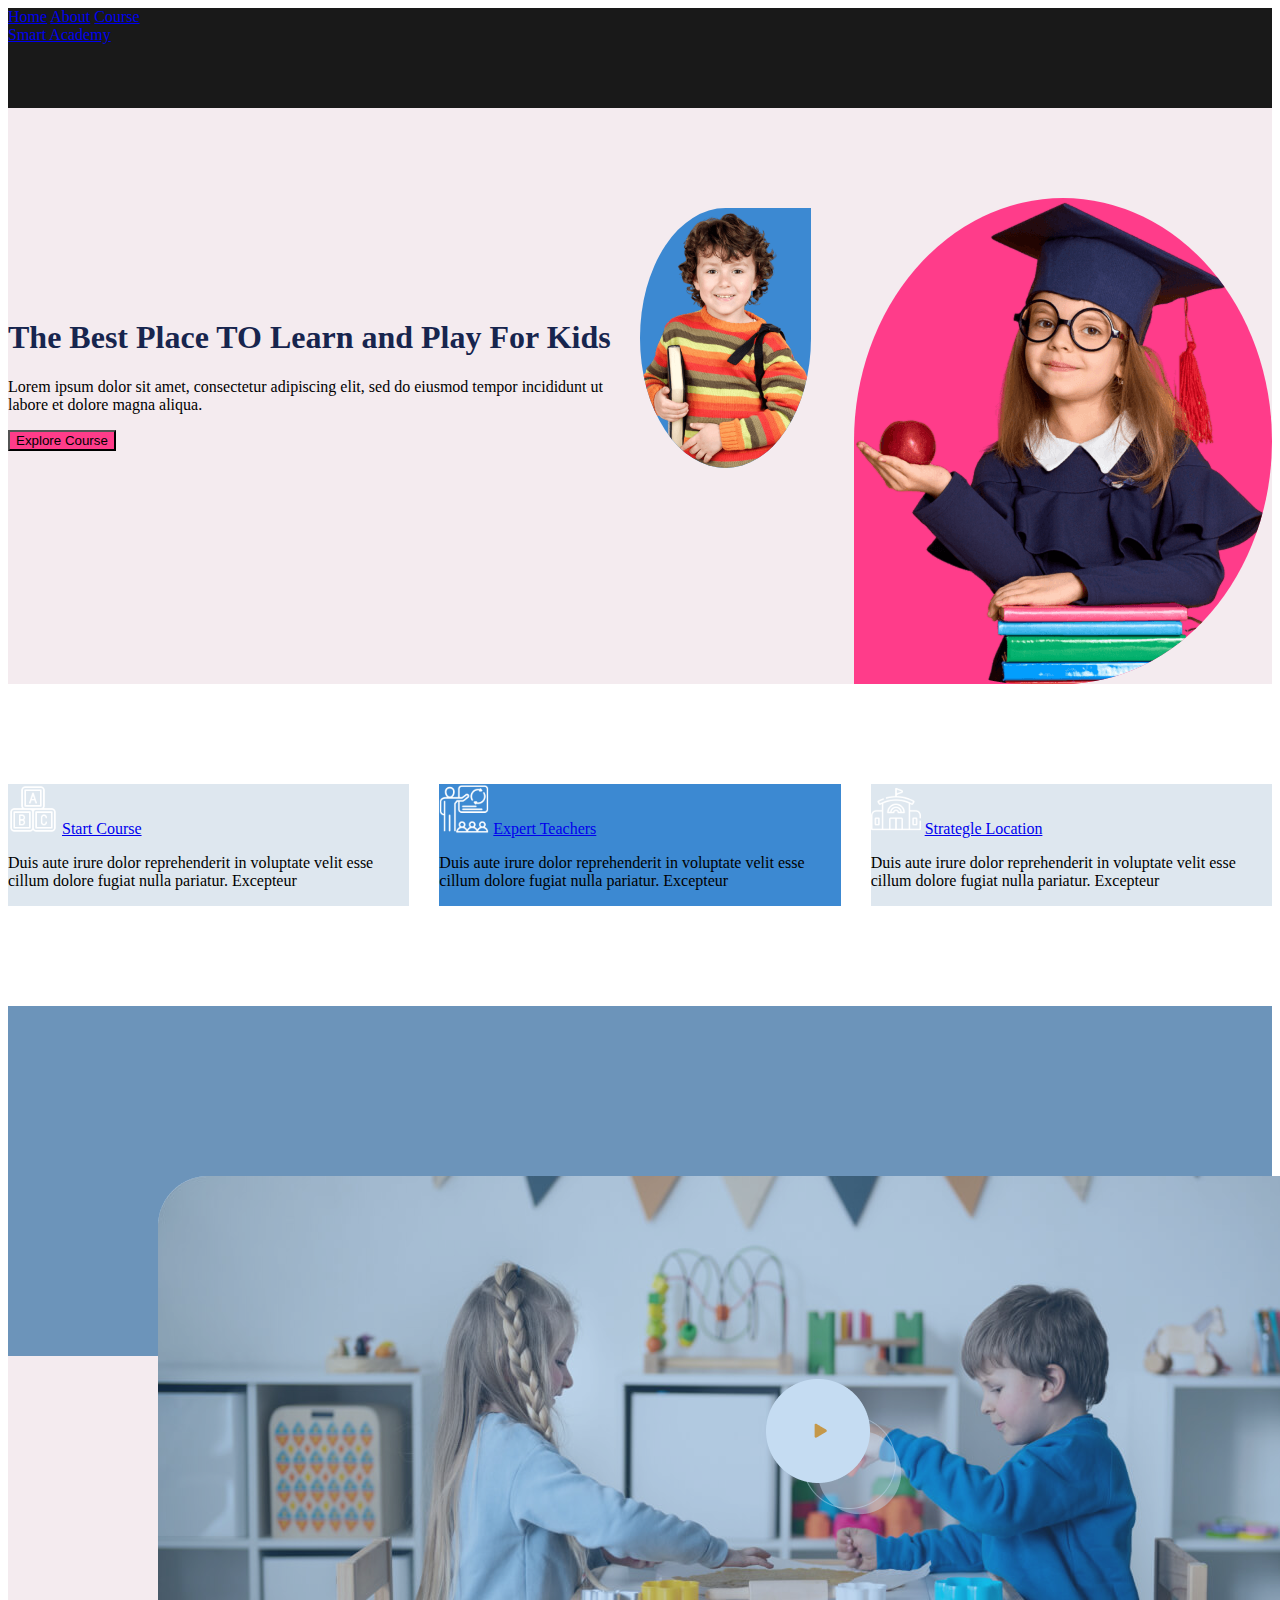
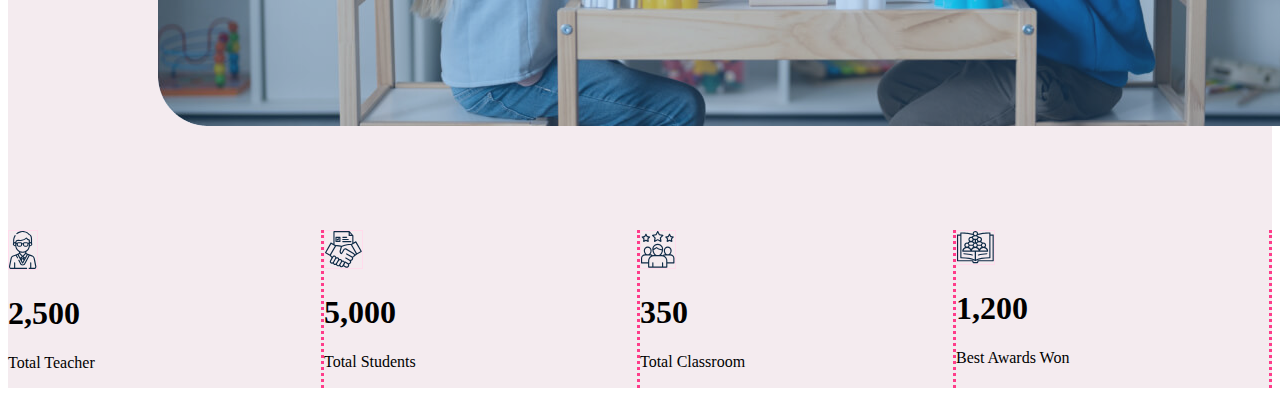
<file: smart-academy.html>
<!DOCTYPE html>
<html lang="en">

<head>
    <meta charset="UTF-8">
    <meta name="viewport" content="width=device-width, initial-scale=1.0">
    <link href="https://cdn.jsdelivr.net/npm/bootstrap@5.3.8/dist/css/bootstrap.min.css" rel="stylesheet"
        integrity="sha384-sRIl4kxILFvY47J16cr9ZwB07vP4J8+LH7qKQnuqkuIAvNWLzeN8tE5YBujZqJLB" crossorigin="anonymous">
    <link rel="stylesheet" href="./assets/styles/smart.css">
    <title>Smart Academy?!</title>
</head>

<body>
    <div class="first fw-bold"><h1>Smart Academy</h1></div>
    <section class="one">
        <div class="top container container-lg navbar position-relative z-1">
            <div class="cols links mt-3">
                <a class="fs-2 link-secondary link-offset-2 link-underline-opacity-25 link-underline-opacity-100-hover navbar-brand m-4 link-underline link-underline-opacity-0 text-light"
                    href="./index.html">Home</a>
                <a class="fs-2 link-secondary link-offset-2 link-underline-opacity-25 link-underline-opacity-100-hover navbar-brand m-4 link-offset-2 link-underline link-underline-opacity-0 text-light"
                    href="./about.html">About</a>
                <a class="fs-2 link-secondary link-offset-2 link-underline-opacity-25 link-underline-opacity-100-hover navbar-brand m-4 link-offset-2 link-underline link-underline-opacity-0 text-light"
                    href="./courses-page.html">Course</a>
            </div>
            <div class="main cols">
                <a class="fs-2 text-secondary link-offset-2 link-offset-2 link-underline-opacity-25 link-underline-opacity-100-hover navbar-brand m-4 link-offset-2 link-underline link-underline-opacity-0"
                    href="./smart-academy.html">
                    Smart Academy
                </a>
            </div>
    </section>
    <!-- ---------- -->
    <section class="two">
        <div class="all container">
            <div class="content">
                <h1 class="w-75">The Best Place
                    TO Learn and Play
                    For Kids
                </h1>
                <p class="fw-bold">Lorem ipsum dolor sit amet, consectetur adipiscing elit, sed do eiusmod
                    tempor incididunt ut labore et dolore magna aliqua.
                </p>
                <button class="fs-5 w-50 rounded-pill text-light btn btn-outline-secondary">Explore Course</button>
            </div>
            <div class="photos mb-5">
                <img class="boy mt-5" src="./assets/images/smart (1).png" alt="">
                <img class="girl w-100" src="./assets/images/smart (2).png" alt="">
            </div>
        </div>
    </section>
    <!-- ------------------ -->
    <section class="three container">
        <div class="options">
            <div class="option right rounded-4 me-5 ps-3 pt-3 pb-3">
                <svg width="50" height="50" viewBox="0 0 50 50" fill="none" xmlns="http://www.w3.org/2000/svg"
                    xmlns:xlink="http://www.w3.org/1999/xlink">
                    <g clip-path="url(#clip0_1_2052)">
                        <g clip-path="url(#clip1_1_2052)">
                            <g clip-path="url(#clip2_1_2052)">
                                <mask id="mask0_1_2052" style="mask-type:alpha" maskUnits="userSpaceOnUse" x="0" y="0"
                                    width="50" height="50">
                                    <path d="M50 0H0V50H50V0Z" fill="url(#pattern0_1_2052)" />
                                </mask>
                                <g mask="url(#mask0_1_2052)">
                                    <path d="M50 0H0V50H50V0Z" fill="white" />
                                </g>
                            </g>
                        </g>
                    </g>
                    <defs>
                        <pattern id="pattern0_1_2052" patternContentUnits="objectBoundingBox" width="1" height="1">
                            <use xlink:href="#image0_1_2052" transform="scale(0.00195312)" />
                        </pattern>
                        <clipPath id="clip0_1_2052">
                            <rect width="50" height="50" fill="white" />
                        </clipPath>
                        <clipPath id="clip1_1_2052">
                            <rect width="50" height="50" fill="white" />
                        </clipPath>
                        <clipPath id="clip2_1_2052">
                            <rect width="50" height="50" fill="white" />
                        </clipPath>
                        <image id="image0_1_2052" width="512" height="512" preserveAspectRatio="none"
                            xlink:href="[data-uri]" />
                    </defs>
                </svg>

                <a class="card-title link-offset-2 link-offset-3-hover link-underline link-underline-opacity-0 link-underline-opacity-75-hover fs-4 fw-medium mt-3 text-dark"
                    href="#">Start Course</a>
                <p class="mt-2">Duis aute irure dolor reprehenderit in
                    voluptate velit esse cillum dolore fugiat
                    nulla pariatur. Excepteur</p>
            </div>

            <div class="option diff rounded-4 me-5 ps-3 pt-3 pb-3">
                <svg width="50" height="50" viewBox="0 0 50 50" fill="none" xmlns="http://www.w3.org/2000/svg"
                    xmlns:xlink="http://www.w3.org/1999/xlink">
                    <g clip-path="url(#clip0_1_2066)">
                        <g clip-path="url(#clip1_1_2066)">
                            <mask id="mask0_1_2066" style="mask-type:alpha" maskUnits="userSpaceOnUse" x="0" y="0"
                                width="50" height="50">
                                <path d="M50 0H0V50H50V0Z" fill="url(#pattern0_1_2066)" />
                            </mask>
                            <g mask="url(#mask0_1_2066)">
                                <path d="M50 0H0V50H50V0Z" fill="white" />
                            </g>
                        </g>
                    </g>
                    <defs>
                        <pattern id="pattern0_1_2066" patternContentUnits="objectBoundingBox" width="1" height="1">
                            <use xlink:href="#image0_1_2066" transform="scale(0.00195312)" />
                        </pattern>
                        <clipPath id="clip0_1_2066">
                            <rect width="50" height="50" fill="white" />
                        </clipPath>
                        <clipPath id="clip1_1_2066">
                            <rect width="50" height="50" fill="white" />
                        </clipPath>
                        <image id="image0_1_2066" width="512" height="512" preserveAspectRatio="none"
                            xlink:href="[data-uri]" />
                    </defs>
                </svg>


                <a class="card-title link-offset-2 link-offset-3-hover link-underline link-underline-opacity-0 link-underline-opacity-75-hover fs-4 fw-medium mt-3 text-light"
                    href="#">Expert Teachers</a>
                <p class="mt-2">Duis aute irure dolor reprehenderit in
                    voluptate velit esse cillum dolore fugiat
                    nulla pariatur. Excepteur</p>
            </div>

            <div class="option right rounded-4 me-5 ps-3 pt-3 pb-3">
                <svg width="50" height="50" viewBox="0 0 50 50" fill="none" xmlns="http://www.w3.org/2000/svg"
                    xmlns:xlink="http://www.w3.org/1999/xlink">
                    <g clip-path="url(#clip0_1_2078)">
                        <g clip-path="url(#clip1_1_2078)">
                            <g clip-path="url(#clip2_1_2078)">
                                <mask id="mask0_1_2078" style="mask-type:alpha" maskUnits="userSpaceOnUse" x="0" y="0"
                                    width="50" height="50">
                                    <path d="M50 0H0V50H50V0Z" fill="url(#pattern0_1_2078)" />
                                </mask>
                                <g mask="url(#mask0_1_2078)">
                                    <path d="M50 0H0V50H50V0Z" fill="white" />
                                </g>
                            </g>
                        </g>
                    </g>
                    <defs>
                        <pattern id="pattern0_1_2078" patternContentUnits="objectBoundingBox" width="1" height="1">
                            <use xlink:href="#image0_1_2078" transform="scale(0.00195312)" />
                        </pattern>
                        <clipPath id="clip0_1_2078">
                            <rect width="50" height="50" fill="white" />
                        </clipPath>
                        <clipPath id="clip1_1_2078">
                            <rect width="50" height="50" fill="white" />
                        </clipPath>
                        <clipPath id="clip2_1_2078">
                            <rect width="50" height="50" fill="white" />
                        </clipPath>
                        <image id="image0_1_2078" width="512" height="512" preserveAspectRatio="none"
                            xlink:href="[data-uri]" />
                    </defs>
                </svg>


                <a class="card-title link-offset-2 link-offset-3-hover link-underline link-underline-opacity-0 link-underline-opacity-75-hover fs-4 fw-medium mt-3 text-dark"
                    href="#">Strategle Location</a>
                <p class="mt-2">Duis aute irure dolor reprehenderit in
                    voluptate velit esse cillum dolore fugiat
                    nulla pariatur. Excepteur</p>
            </div>
        </div>
    </section>
    <!-- -------------------- -->

    <!-- <section><div class="blue"></div></section> -->
    <section class="four">
        <div class="blue"></div>
        <div class="container">
            <div>
                <img class="card-img w-75 " src="./assets/images/Background (1).png" alt="">
            </div>
            <div class="things text-center">
                <div class="thing">
                    <svg width="28" height="38" viewBox="0 0 28 38" fill="none" xmlns="http://www.w3.org/2000/svg">
                        <path
                            d="M27.36 35.3156C26.8533 32.7823 26.3889 30.46 25.9667 28.3489L25.7133 27.2089C25.46 26.0267 24.8267 25.1823 23.8133 24.6756C23.56 24.5067 23.3067 24.38 23.0533 24.2956L18.7467 22.7756L17.3533 21.8889V20.7489C18.3667 20.1578 19.1689 19.3767 19.76 18.4056C20.3511 17.4345 20.7311 16.4 20.9 15.3023C21.7444 15.3023 22.3989 14.9856 22.8633 14.3523C23.3278 13.7189 23.3911 13.0223 23.0533 12.2623V7.82892C23.0533 6.39336 22.7156 5.21114 22.04 4.28225C21.7022 3.77559 21.2378 3.39559 20.6467 3.14225C19.38 1.53781 17.6489 0.545586 15.4533 0.165585C13.2578 -0.214413 11.1889 0.0600319 9.24667 0.988918C8.65556 1.3267 8.06444 1.74892 7.47333 2.25558C7.38889 2.34003 7.32556 2.4667 7.28333 2.63559C7.24111 2.80447 7.28333 2.93114 7.41 3.01559C7.53667 3.10003 7.66333 3.16336 7.79 3.20559C7.91667 3.24781 8.06444 3.18447 8.23333 3.01559C9.41556 2.0867 10.7667 1.49559 12.2867 1.24225C13.8067 0.988918 15.2422 1.11559 16.5933 1.62225C17.9444 2.12892 19.0422 2.88892 19.8867 3.90225C19.9711 3.9867 20.0556 4.02892 20.14 4.02892C20.4778 4.19781 20.7733 4.45114 21.0267 4.78892C21.6178 5.54892 21.9133 6.56225 21.9133 7.82892V11.2489C21.5756 11.1645 21.2378 11.1223 20.9 11.1223V9.22225C20.9 9.05336 20.8156 8.88448 20.6467 8.71559C20.4778 8.5467 20.3089 8.42003 20.14 8.33559C19.38 8.33559 18.7889 7.95559 18.3667 7.19559C18.1978 6.85781 17.9444 6.66781 17.6067 6.62559C17.2689 6.58336 16.9733 6.68892 16.72 6.94225C15.5378 7.87114 14.2289 8.46225 12.7933 8.71559C11.6956 8.96892 10.5556 9.01114 9.37333 8.84225C8.61333 8.75781 7.93778 8.9267 7.34667 9.34892C6.75556 9.77114 6.41778 10.3623 6.33333 11.1223C5.91111 11.1223 5.53111 11.1645 5.19333 11.2489V10.6156C5.19333 9.43336 5.23556 8.5467 5.32 7.95559C5.57333 6.85781 5.99556 5.84447 6.58667 4.91558C6.67111 4.7467 6.69222 4.59892 6.65 4.47225C6.60778 4.34558 6.52333 4.24003 6.39667 4.15559C6.27 4.07114 6.14333 4.05003 6.01667 4.09225C5.89 4.13448 5.78444 4.19781 5.7 4.28225C4.94 5.38003 4.47556 6.56225 4.30667 7.82892C4.13778 8.58892 4.09556 9.60225 4.18 10.8689L4.05333 12.2623C3.71556 13.0223 3.8 13.7189 4.30667 14.3523C4.81333 14.9856 5.48889 15.3023 6.33333 15.3023C6.50222 16.9067 7.13556 18.3 8.23333 19.4823L8.36 19.6089C8.86667 20.1156 9.41556 20.5378 10.0067 20.8756V21.8889L8.61333 22.7756L5.57333 23.9156C4.30667 24.3378 3.58889 24.5911 3.42 24.6756L3.29333 24.8023C2.44889 25.3089 1.9 26.0267 1.64667 26.9556L0 35.3156C0 35.5689 0 35.8223 0 36.0756C0.0844444 36.6667 0.316667 37.1311 0.696667 37.4689C1.07667 37.8067 1.60444 37.9756 2.28 37.9756H17.6067C17.7756 37.9756 17.9022 37.9123 17.9867 37.7856C18.0711 37.6589 18.1133 37.5323 18.1133 37.4056C18.1133 37.2789 18.0711 37.1523 17.9867 37.0256C17.9022 36.8989 17.7756 36.8356 17.6067 36.8356H6.20667V31.7689C6.20667 31.6 6.14333 31.4734 6.01667 31.3889C5.89 31.3045 5.76333 31.2623 5.63667 31.2623C5.51 31.2623 5.38333 31.3045 5.25667 31.3889C5.13 31.4734 5.06667 31.6 5.06667 31.7689V36.8356H2.28C1.35111 36.8356 0.971111 36.4134 1.14 35.5689L2.40667 28.9823C2.66 27.8 2.82889 27.1245 2.91333 26.9556V26.8289C3.16667 26.2378 3.63111 25.7734 4.30667 25.4356L6.71333 24.6756L8.10667 27.0823C8.10667 27.2511 8.19111 27.3567 8.36 27.3989C8.52889 27.4411 8.67667 27.42 8.80333 27.3356C8.93 27.2511 9.01444 27.1456 9.05667 27.0189C9.09889 26.8923 9.07778 26.7445 8.99333 26.5756L7.72667 24.2956L8.61333 24.0423L13.0467 32.2756C13.2156 32.4445 13.4267 32.5289 13.68 32.5289C13.9333 32.5289 14.1022 32.4445 14.1867 32.2756L18.7467 24.0423L19.6333 24.2956L15.0733 32.6556C14.7356 33.1623 14.2711 33.4156 13.68 33.4156C13.0889 33.4156 12.6244 33.1623 12.2867 32.6556L10.26 28.8556C10.1756 28.7711 10.07 28.7078 9.94333 28.6656C9.81667 28.6234 9.66889 28.6234 9.5 28.6656C9.33111 28.7078 9.22556 28.8134 9.18333 28.9823C9.14111 29.1511 9.16222 29.2778 9.24667 29.3623L11.2733 33.1623C11.6111 33.7534 12.0967 34.1545 12.73 34.3656C13.3633 34.5767 13.9967 34.5767 14.63 34.3656C15.2633 34.1545 15.7489 33.7534 16.0867 33.1623L20.6467 24.6756L22.8 25.4356L23.6867 25.8156C24.1089 26.2378 24.4044 26.7023 24.5733 27.2089L26.22 35.8223C26.3044 36.4978 25.9244 36.8356 25.08 36.8356H22.2933V31.7689C22.2933 31.6 22.23 31.4734 22.1033 31.3889C21.9767 31.3045 21.85 31.2623 21.7233 31.2623C21.5967 31.2623 21.47 31.3045 21.3433 31.3889C21.2167 31.4734 21.1533 31.6 21.1533 31.7689V36.8356H20.14C19.9711 36.8356 19.8444 36.8989 19.76 37.0256C19.6756 37.1523 19.6333 37.2789 19.6333 37.4056C19.6333 37.5323 19.6756 37.6589 19.76 37.7856C19.8444 37.9123 19.9711 37.9756 20.14 37.9756H25.08C25.7556 37.9756 26.2833 37.8067 26.6633 37.4689C27.0433 37.1311 27.2756 36.6667 27.36 36.0756C27.36 35.8223 27.36 35.5689 27.36 35.3156ZM20.9 12.2623C21.2378 12.1778 21.5333 12.2411 21.7867 12.4523C22.04 12.6634 22.1667 12.9167 22.1667 13.2123C22.1667 13.5078 22.04 13.74 21.7867 13.9089C21.5333 14.0778 21.2378 14.1623 20.9 14.1623V12.2623ZM6.20667 14.1623C5.86889 14.1623 5.59444 14.0778 5.38333 13.9089C5.17222 13.74 5.06667 13.5078 5.06667 13.2123C5.06667 12.9167 5.17222 12.6634 5.38333 12.4523C5.59444 12.2411 5.86889 12.1778 6.20667 12.2623V14.1623ZM9.24667 9.98225C10.5978 10.1511 11.8644 10.1089 13.0467 9.85559C14.6511 9.51781 16.0867 8.80003 17.3533 7.70225C17.9444 8.71559 18.7467 9.3067 19.76 9.47559V11.5023L19.1267 11.8823C18.8733 11.46 18.4933 11.2489 17.9867 11.2489H15.4533C15.1156 11.2489 14.8411 11.3123 14.63 11.4389C14.4189 11.5656 14.2289 11.7978 14.06 12.1356H13.0467C12.9622 11.7978 12.7933 11.5656 12.54 11.4389C12.2867 11.3123 12.0333 11.2489 11.78 11.2489H9.12C8.61333 11.2489 8.23333 11.46 7.98 11.8823L7.34667 11.5023C7.34667 10.9956 7.53667 10.5945 7.91667 10.2989C8.29667 10.0034 8.74 9.89781 9.24667 9.98225ZM18.3667 12.6423V13.7823C18.3667 14.0356 18.2822 14.2467 18.1133 14.4156C17.9444 14.5845 17.7333 14.6689 17.48 14.6689H15.96C15.7067 14.6689 15.4956 14.5845 15.3267 14.4156C15.1578 14.2467 15.0733 14.0356 15.0733 13.7823V12.6423C15.0733 12.3889 15.2 12.2623 15.4533 12.2623H17.9867C18.24 12.2623 18.3667 12.3889 18.3667 12.6423ZM12.0333 12.6423V13.7823C12.0333 14.0356 11.9489 14.2467 11.78 14.4156C11.6111 14.5845 11.4 14.6689 11.1467 14.6689H9.75333C9.5 14.6689 9.28889 14.5845 9.12 14.4156C8.95111 14.2467 8.86667 14.0356 8.86667 13.7823V12.6423C8.86667 12.3889 8.95111 12.2623 9.12 12.2623H11.78C11.9489 12.2623 12.0333 12.3889 12.0333 12.6423ZM8.86667 18.5956C8.19111 17.7511 7.72667 16.8645 7.47333 15.9356C7.38889 15.3445 7.34667 14.5423 7.34667 13.5289V12.7689L7.72667 13.0223V13.7823C7.72667 14.2889 7.91667 14.7323 8.29667 15.1123C8.67667 15.4923 9.16222 15.6823 9.75333 15.6823H11.1467C11.7378 15.6823 12.2233 15.4923 12.6033 15.1123C12.9833 14.7323 13.1733 14.2889 13.1733 13.7823V13.1489H13.9333V13.7823C13.9333 14.2889 14.1444 14.7323 14.5667 15.1123C14.9889 15.4923 15.4533 15.6823 15.96 15.6823H17.48C17.9867 15.6823 18.43 15.4923 18.81 15.1123C19.19 14.7323 19.38 14.2889 19.38 13.7823V13.0223L19.76 12.7689V14.4156C19.76 16.1045 19.1689 17.5611 17.9867 18.7856C16.8044 20.01 15.3267 20.6645 13.5533 20.7489C13.1311 20.7489 12.7089 20.7067 12.2867 20.6223L11.9067 20.4956C10.7244 20.1578 9.71111 19.5245 8.86667 18.5956ZM13.68 24.8023L11.1467 21.8889V21.3823C12.3289 21.8045 13.5111 21.9311 14.6933 21.7623L15.4533 21.5089L16.2133 21.3823V21.8889L13.68 24.8023ZM14.3133 26.7023L14.06 27.2089H13.3L13.0467 26.7023L13.68 26.3223L14.3133 26.7023ZM12.16 28.2223L11.9067 27.5889L12.16 27.4623L12.4133 27.8423L12.16 28.2223ZM11.2733 26.5756L9.62667 23.5356L10.5133 22.9023L12.7933 25.5623L11.2733 26.5756ZM13.68 31.0089L12.92 29.6156L13.3 28.3489H14.06L14.44 29.6156L13.68 31.0089ZM15.2 28.2223L14.9467 27.8423L15.2 27.4623L15.4533 27.5889L15.2 28.2223ZM16.0867 26.5756C15.6644 26.3223 15.1578 25.9845 14.5667 25.5623L16.8467 22.9023L17.7333 23.5356L16.0867 26.5756Z"
                            fill="#0E2A46" />
                    </svg>
                    <h1>2,500</h1>
                    <p>Total Teacher</p>
                </div>
                <div class="thing">
                    <svg width="37" height="37" viewBox="0 0 37 37" fill="none" xmlns="http://www.w3.org/2000/svg">
                        <path
                            d="M36.6489 19.8866L31.4556 10.7666C31.2867 10.5133 31.0967 10.3655 30.8856 10.3233C30.6744 10.2811 30.4844 10.3022 30.3156 10.3866L28.4156 11.5266V4.43328L24.6156 0.126614L24.3622 -4.95911e-05H9.54222C9.20444 -4.95911e-05 8.93 0.105503 8.71889 0.316616C8.50778 0.527725 8.40222 0.759949 8.40222 1.01328V12.7933L6.50222 11.6533C6.33333 11.5688 6.14333 11.5477 5.93222 11.59C5.72111 11.6322 5.53111 11.7377 5.36222 11.9066L0.168889 21.1533C0 21.3222 -0.0422222 21.5333 0.0422222 21.7866C0.126667 22.04 0.253333 22.2088 0.422222 22.2933L4.72889 24.8266C5.40444 25.4177 5.99556 26.0933 6.50222 26.8533L5.10889 29.3866C4.85556 29.8088 4.75 30.2733 4.79222 30.7799C4.83444 31.2866 5.02444 31.7088 5.36222 32.0466C5.7 32.3844 6.10111 32.5955 6.56556 32.6799C7.03 32.7644 7.51556 32.7222 8.02222 32.5533C8.19111 33.1444 8.59222 33.5877 9.22556 33.8833C9.85889 34.1788 10.4711 34.1577 11.0622 33.8199C11.2311 34.4111 11.59 34.8333 12.1389 35.0866C12.6878 35.3399 13.2156 35.4244 13.7222 35.3399C13.9756 35.2555 14.2289 35.1288 14.4822 34.9599C14.6511 35.3822 14.9256 35.7199 15.3056 35.9733C15.6856 36.2266 16.0867 36.3533 16.5089 36.3533C17.3533 36.3533 17.9867 35.9733 18.4089 35.2133L20.4356 36.4799C20.8578 36.7333 21.3222 36.8388 21.8289 36.7966C22.3356 36.7544 22.8 36.5644 23.2222 36.2266C23.6444 35.8888 23.94 35.4877 24.1089 35.0233C24.2778 34.5588 24.2778 34.0733 24.1089 33.5666V33.3133H24.3622C25.0378 33.1444 25.5444 32.7433 25.8822 32.1099C26.22 31.4766 26.3044 30.8222 26.1356 30.1466L26.0089 30.0199C26.7689 29.8511 27.36 29.4288 27.7822 28.7533C28.2044 28.0777 28.2889 27.36 28.0356 26.5999C28.7956 26.4311 29.3444 26.0088 29.6822 25.3333L29.9356 25.08C30.1889 24.9111 30.5267 24.6366 30.9489 24.2566C31.3711 23.8766 31.6244 23.6866 31.7089 23.6866C31.7933 23.6866 31.8778 23.6444 31.9622 23.5599L36.3956 21.0266C36.5644 20.9422 36.6911 20.7944 36.7756 20.5833C36.86 20.3722 36.8178 20.1399 36.6489 19.8866ZM24.8689 2.02662L26.5156 3.79995H24.8689V2.02662ZM9.54222 1.13995H23.6022V4.43328C23.6022 4.60217 23.6656 4.74995 23.7922 4.87662C23.9189 5.00328 24.0667 5.06662 24.2356 5.06662H27.2756V12.16L26.0089 12.92C24.7422 12.8355 23.3911 12.92 21.9556 13.1733C20.3511 13.3422 19.0422 13.68 18.0289 14.1866L17.3956 14.44C17.0578 14.5244 16.7622 14.6511 16.5089 14.82C14.3978 14.0599 12.4978 13.8066 10.8089 14.0599L9.54222 13.4266V1.13995ZM4.85556 23.4333L1.30889 21.4066L6.24889 12.92L9.79556 14.9466L4.85556 23.4333ZM8.14889 30.6533L7.89556 31.0333C7.81111 31.2866 7.62111 31.4555 7.32556 31.5399C7.03 31.6244 6.75556 31.5822 6.50222 31.4133C6.24889 31.2444 6.08 31.0333 5.99556 30.7799C5.91111 30.5266 5.95333 30.2733 6.12222 30.0199L8.27556 26.2199C8.36 25.9666 8.55 25.7977 8.84556 25.7133C9.14111 25.6288 9.41556 25.6711 9.66889 25.84C9.92222 26.0088 10.0911 26.2411 10.1756 26.5366C10.26 26.8322 10.2178 27.1066 10.0489 27.36L8.14889 30.6533ZM11.1889 32.0466L11.0622 32.2999C10.8933 32.5533 10.6611 32.7222 10.3656 32.8066C10.07 32.8911 9.79556 32.8699 9.54222 32.7433C9.28889 32.6166 9.12 32.4055 9.03556 32.1099C8.95111 31.8144 8.99333 31.5399 9.16222 31.2866L11.0622 27.8666C11.2311 27.6133 11.4633 27.4655 11.7589 27.4233C12.0544 27.3811 12.3289 27.4233 12.5822 27.55C12.8356 27.6766 13.0044 27.8877 13.0889 28.1833C13.1733 28.4788 13.1311 28.7533 12.9622 29.0066L11.1889 32.0466ZM14.1022 33.6933C13.9333 33.9466 13.7222 34.1155 13.4689 34.1999C13.2156 34.2844 12.9411 34.2422 12.6456 34.0733C12.35 33.9044 12.1811 33.6722 12.1389 33.3766C12.0967 33.0811 12.1178 32.8066 12.2022 32.5533L13.9756 29.6399C14.1444 29.3866 14.3767 29.2177 14.6722 29.1333C14.9678 29.0488 15.2422 29.0699 15.4956 29.1966C15.7489 29.3233 15.8967 29.5344 15.9389 29.8299C15.9811 30.1255 15.96 30.3999 15.8756 30.6533L14.4822 32.9333L14.1022 33.6933ZM16.0022 34.9599C15.7489 34.7911 15.58 34.5799 15.4956 34.3266C15.4111 34.0733 15.4111 33.8199 15.4956 33.5666L16.8889 31.2866C17.0578 31.0333 17.2689 30.8644 17.5222 30.7799C17.7756 30.6955 18.0289 30.7166 18.2822 30.8433C18.5356 30.9699 18.7044 31.1811 18.7889 31.4766C18.8733 31.7722 18.8311 32.0466 18.6622 32.2999L17.3956 34.5799C17.2267 34.8333 17.0156 35.0022 16.7622 35.0866C16.5089 35.1711 16.2556 35.1288 16.0022 34.9599ZM22.8422 34.9599C22.6733 35.2133 22.3989 35.4033 22.0189 35.5299C21.6389 35.6566 21.3222 35.6355 21.0689 35.4666L19.0422 34.1999L19.8022 32.9333C19.9711 32.5111 20.0556 32.0888 20.0556 31.6666L22.3356 33.0599C22.6733 33.2288 22.8844 33.5033 22.9689 33.8833C23.0533 34.2633 23.0111 34.6222 22.8422 34.9599ZM28.6689 24.8266C28.5 25.1644 28.2467 25.3755 27.9089 25.46C27.5711 25.5444 27.2333 25.5022 26.8956 25.3333L21.9556 22.42C21.7022 22.3355 21.4911 22.3355 21.3222 22.42C21.1533 22.5044 21.0689 22.6733 21.0689 22.9266C21.0689 23.1799 21.1533 23.3488 21.3222 23.4333L26.2622 26.3466C26.6 26.5155 26.8111 26.7688 26.8956 27.1066C26.98 27.4444 26.9378 27.7822 26.7689 28.12C26.6 28.4577 26.3256 28.6688 25.9456 28.7533C25.5656 28.8377 25.2067 28.7955 24.8689 28.6266L21.0689 26.4733C20.9 26.3888 20.71 26.3888 20.4989 26.4733C20.2878 26.5577 20.1822 26.7266 20.1822 26.9799C20.1822 27.2333 20.3089 27.4022 20.5622 27.4866L24.3622 29.6399C24.6156 29.8933 24.8056 30.1888 24.9322 30.5266C25.0589 30.8644 25.0167 31.2022 24.8056 31.5399C24.5944 31.8777 24.32 32.0888 23.9822 32.1733C23.6444 32.2577 23.3067 32.2155 22.9689 32.0466L20.4356 30.5266C20.1822 30.4422 19.9289 30.4844 19.6756 30.6533C19.4222 30.2311 19.0633 29.9144 18.5989 29.7033C18.1344 29.4922 17.6489 29.4711 17.1422 29.6399V29.5133C16.9733 28.9222 16.6144 28.4788 16.0656 28.1833C15.5167 27.8877 14.9467 27.8244 14.3556 27.9933H14.2289V27.8666C14.06 27.2755 13.7011 26.8322 13.1522 26.5366C12.6033 26.2411 12.0333 26.1355 11.4422 26.2199L11.3156 26.3466C11.2311 25.84 11.02 25.4388 10.6822 25.1433C10.3444 24.8477 9.94333 24.6577 9.47889 24.5733C9.01444 24.4888 8.57111 24.5522 8.14889 24.7633C7.72667 24.9744 7.38889 25.2911 7.13556 25.7133C6.79778 25.1222 6.37556 24.6155 5.86889 24.1933L11.0622 15.2C12.4133 15.0311 13.9756 15.2422 15.7489 15.8333L14.7356 19.5066C14.5667 20.0133 14.5244 20.52 14.6089 21.0266C14.6933 21.5333 14.9044 22.0188 15.2422 22.4833C15.58 22.9477 15.9178 23.1799 16.2556 23.1799C16.5933 23.1799 16.9311 22.9266 17.2689 22.42L17.3956 22.2933C17.9022 21.6177 18.3244 20.9 18.6622 20.1399C19.2533 19.2111 19.6333 18.7044 19.8022 18.6199L20.5622 18.4933L28.1622 22.9266C28.5 23.0955 28.7322 23.37 28.8589 23.75C28.9856 24.13 28.9222 24.4888 28.6689 24.8266ZM30.0622 23.5599C29.8089 22.8 29.3867 22.2511 28.7956 21.9133L20.9422 17.3533C20.7733 17.2688 20.6044 17.2266 20.4356 17.2266L19.5489 17.4799C19.2111 17.5644 18.9156 17.7755 18.6622 18.1133C18.4089 18.4511 18.0711 18.9577 17.6489 19.6333C17.3111 20.3088 16.8889 20.9844 16.3822 21.66L16.2556 21.9133C16.0022 21.4911 15.8544 21.1322 15.8122 20.8366C15.77 20.5411 15.7911 20.2244 15.8756 19.8866L16.7622 16.4666C16.8467 16.2977 16.9311 16.1288 17.0156 15.9599H17.1422C17.3111 15.7911 17.48 15.6644 17.6489 15.58L18.5356 15.3266C19.4644 14.82 20.6889 14.4822 22.2089 14.3133C23.4756 14.1444 24.7 14.0599 25.8822 14.0599L30.8222 22.8L30.0622 23.5599ZM31.9622 22.2933L27.0222 13.68L30.5689 11.6533L35.5089 20.2666L31.9622 22.2933ZM14.9889 11.02C15.1578 11.02 15.2844 10.9566 15.3689 10.83C15.4533 10.7033 15.4956 10.5555 15.4956 10.3866V6.45995C15.4956 6.29106 15.4533 6.14328 15.3689 6.01662C15.2844 5.88995 15.1578 5.82662 14.9889 5.82662H10.9356C10.7667 5.82662 10.64 5.88995 10.5556 6.01662C10.4711 6.14328 10.4289 6.29106 10.4289 6.45995V10.3866C10.4289 10.5555 10.4711 10.7033 10.5556 10.83C10.64 10.9566 10.7667 11.02 10.9356 11.02H14.9889ZM11.5689 6.96662H14.3556V9.75328H11.5689V6.96662ZM14.1022 8.23328L13.2156 9.37328C13.0467 9.45773 12.8778 9.49995 12.7089 9.49995C12.54 9.49995 12.4133 9.45773 12.3289 9.37328L11.8222 8.86662C11.7378 8.78217 11.6956 8.65551 11.6956 8.48662C11.6956 8.31773 11.7589 8.16995 11.8856 8.04328C12.0122 7.91662 12.16 7.85328 12.3289 7.85328C12.4978 7.85328 12.6244 7.89551 12.7089 7.97995V8.10662L13.2156 7.47328C13.3844 7.3044 13.5744 7.24106 13.7856 7.28328C13.9967 7.32551 14.1444 7.45217 14.2289 7.66328C14.3133 7.8744 14.2711 8.06439 14.1022 8.23328ZM17.2689 10.6399C17.2689 10.4711 17.3322 10.3233 17.4589 10.1966C17.5856 10.07 17.7333 10.0066 17.9022 10.0066H25.8822C26.0511 10.0066 26.1778 10.07 26.2622 10.1966C26.3467 10.3233 26.3889 10.4711 26.3889 10.6399C26.3889 10.8088 26.3467 10.9566 26.2622 11.0833C26.1778 11.2099 26.0511 11.2733 25.8822 11.2733H17.9022C17.7333 11.2733 17.5856 11.2099 17.4589 11.0833C17.3322 10.9566 17.2689 10.8088 17.2689 10.6399ZM17.2689 6.45995C17.2689 6.29106 17.3322 6.14328 17.4589 6.01662C17.5856 5.88995 17.7333 5.82662 17.9022 5.82662H21.5756C21.7444 5.82662 21.8922 5.88995 22.0189 6.01662C22.1456 6.14328 22.2089 6.29106 22.2089 6.45995C22.2089 6.62884 22.1456 6.75551 22.0189 6.83995C21.8922 6.92439 21.7444 6.96662 21.5756 6.96662H17.9022C17.7333 6.96662 17.5856 6.92439 17.4589 6.83995C17.3322 6.75551 17.2689 6.62884 17.2689 6.45995ZM17.2689 8.48662C17.2689 8.31773 17.3322 8.19106 17.4589 8.10662C17.5856 8.02217 17.7333 7.97995 17.9022 7.97995H23.0956C23.2644 7.97995 23.4122 8.02217 23.5389 8.10662C23.6656 8.19106 23.7289 8.31773 23.7289 8.48662C23.7289 8.65551 23.6656 8.80328 23.5389 8.92995C23.4122 9.05662 23.2644 9.11995 23.0956 9.11995H17.9022C17.7333 9.11995 17.5856 9.05662 17.4589 8.92995C17.3322 8.80328 17.2689 8.65551 17.2689 8.48662Z"
                            fill="#0E2A46" />
                    </svg>

                    <h1>5,000</h1>
                    <p>Total Students</p>
                </div>
                <div class="thing">
                    <svg width="34" height="37" viewBox="0 0 34 37" fill="none" xmlns="http://www.w3.org/2000/svg">
                        <path
                            d="M29.26 23.3067C29.6822 22.8001 30.02 22.209 30.2733 21.5334C30.5267 20.8578 30.6533 20.1823 30.6533 19.5067C30.6533 18.409 30.2733 17.4801 29.5133 16.7201C28.7533 15.9601 27.8244 15.5801 26.7267 15.5801C25.6289 15.5801 24.7 15.9601 23.94 16.7201C23.18 17.4801 22.8 18.4301 22.8 19.5701C22.8 20.7101 23.0956 21.7445 23.6867 22.6734L24.0667 23.3067C23.1378 23.3067 22.2933 23.6023 21.5333 24.1934C21.1956 24.109 20.8578 24.0667 20.52 24.0667H19.8867C20.3089 23.729 20.6467 23.3067 20.9 22.8001C21.7444 21.449 22.1667 19.8867 22.1667 18.1134C22.1667 17.1845 21.9344 16.2978 21.47 15.4534C21.0056 14.609 20.3511 13.9334 19.5067 13.4267C18.6622 12.9201 17.7333 12.6667 16.72 12.6667C15.7067 12.6667 14.7778 12.9201 13.9333 13.4267C13.0889 13.9334 12.4344 14.609 11.97 15.4534C11.5056 16.2978 11.2733 17.1845 11.2733 18.1134C11.2733 19.8867 11.6956 21.449 12.54 22.8001C12.7933 23.2223 13.1311 23.6445 13.5533 24.0667H12.92C12.5822 24.0667 12.2444 24.109 11.9067 24.1934C11.1467 23.6023 10.3022 23.3067 9.37333 23.3067L9.75333 22.6734C10.3444 21.7445 10.64 20.7101 10.64 19.5701C10.64 18.4301 10.26 17.4801 9.5 16.7201C8.74 15.9601 7.81111 15.5801 6.71333 15.5801C5.61556 15.5801 4.68667 15.9601 3.92667 16.7201C3.16667 17.4801 2.78667 18.409 2.78667 19.5067C2.78667 20.1823 2.91333 20.8578 3.16667 21.5334C3.42 22.209 3.75778 22.8001 4.18 23.3067C2.99778 23.3067 2.00556 23.6867 1.20333 24.4467C0.401111 25.2067 0 26.1356 0 27.2334V31.7934C0 31.9623 0.0422222 32.1101 0.126667 32.2367C0.211111 32.3634 0.337778 32.4267 0.506667 32.4267H7.09333V36.2267C7.09333 36.3956 7.15667 36.5223 7.28333 36.6067C7.41 36.6912 7.55778 36.7334 7.72667 36.7334H25.7133C25.8822 36.7334 26.03 36.6912 26.1567 36.6067C26.2833 36.5223 26.3467 36.3956 26.3467 36.2267V32.4267H32.9333C33.1022 32.4267 33.2289 32.3634 33.3133 32.2367C33.3978 32.1101 33.44 31.9623 33.44 31.7934V27.2334C33.44 26.1356 33.0389 25.2067 32.2367 24.4467C31.4344 23.6867 30.4422 23.3067 29.26 23.3067ZM23.94 19.5067C23.94 18.7467 24.2144 18.0923 24.7633 17.5434C25.3122 16.9945 25.9667 16.7201 26.7267 16.7201C27.4867 16.7201 28.1411 16.9945 28.69 17.5434C29.2389 18.0923 29.5133 18.789 29.5133 19.6334C29.5133 20.4778 29.3022 21.2378 28.88 21.9134C28.3733 22.8423 27.6556 23.3067 26.7267 23.3067C25.7978 23.3067 25.08 22.8423 24.5733 21.9134C24.1511 21.2378 23.94 20.4356 23.94 19.5067ZM16.72 13.9334C17.9022 13.9334 18.9156 14.3345 19.76 15.1367C20.6044 15.939 21.0267 16.9312 21.0267 18.1134V18.2401C20.0978 18.1556 19.2956 17.9867 18.62 17.7334C17.7756 17.3956 16.8889 16.889 15.96 16.2134C15.7911 16.0445 15.58 16.0445 15.3267 16.2134L12.4133 17.8601C12.4978 16.7623 12.9622 15.8334 13.8067 15.0734C14.6511 14.3134 15.6222 13.9334 16.72 13.9334ZM13.5533 22.1667C13.0467 21.3223 12.7089 20.3512 12.54 19.2534L15.58 17.3534C16.5089 18.029 17.4378 18.5356 18.3667 18.8734C19.0422 19.1267 19.8867 19.3378 20.9 19.5067C20.7311 20.5201 20.3933 21.4067 19.8867 22.1667C19.1267 23.4334 18.0711 24.0667 16.72 24.0667C15.3689 24.0667 14.3133 23.4334 13.5533 22.1667ZM3.92667 19.5067C3.92667 18.7467 4.20111 18.0923 4.75 17.5434C5.29889 16.9945 5.95333 16.7201 6.71333 16.7201C7.47333 16.7201 8.12778 16.9945 8.67667 17.5434C9.22556 18.0923 9.5 18.789 9.5 19.6334C9.5 20.4778 9.28889 21.2378 8.86667 21.9134C8.36 22.8423 7.64222 23.3067 6.71333 23.3067C5.78444 23.3067 5.06667 22.8423 4.56 21.9134C4.13778 21.2378 3.92667 20.4356 3.92667 19.5067ZM1.14 31.2867V27.2334C1.14 26.4734 1.43556 25.8401 2.02667 25.3334C2.61778 24.8267 3.33556 24.5734 4.18 24.5734H9.37333C9.71111 24.5734 10.0067 24.6156 10.26 24.7001C9.33111 25.1223 8.57111 25.7767 7.98 26.6634C7.38889 27.5501 7.09333 28.5001 7.09333 29.5134V31.2867H1.14ZM25.2067 35.5934H22.1667V31.9201C22.1667 31.7512 22.1033 31.6034 21.9767 31.4767C21.85 31.3501 21.7022 31.2867 21.5333 31.2867C21.3644 31.2867 21.2378 31.3501 21.1533 31.4767C21.0689 31.6034 21.0267 31.7512 21.0267 31.9201V35.5934H12.4133V31.9201C12.4133 31.7512 12.3711 31.6034 12.2867 31.4767C12.2022 31.3501 12.0756 31.2867 11.9067 31.2867C11.7378 31.2867 11.59 31.3501 11.4633 31.4767C11.3367 31.6034 11.2733 31.7512 11.2733 31.9201V35.5934H8.23333V29.5134C8.23333 28.3312 8.69778 27.3178 9.62667 26.4734C10.5556 25.629 11.6533 25.2067 12.92 25.2067H20.52C21.7867 25.2067 22.8844 25.629 23.8133 26.4734C24.7422 27.3178 25.2067 28.3312 25.2067 29.5134V35.5934ZM32.3 31.2867H26.3467V29.5134C26.3467 28.5001 26.0511 27.5501 25.46 26.6634C24.8689 25.7767 24.1089 25.1223 23.18 24.7001C23.4333 24.6156 23.7289 24.5734 24.0667 24.5734H29.26C30.1044 24.5734 30.8222 24.8267 31.4133 25.3334C32.0044 25.8401 32.3 26.4734 32.3 27.2334V31.2867ZM13.4267 7.0934L12.92 10.2601C12.92 10.5134 13.0044 10.7034 13.1733 10.8301C13.3422 10.9567 13.5533 10.9778 13.8067 10.8934L16.72 9.3734L19.6333 10.8934C19.8867 10.9778 20.0978 10.9567 20.2667 10.8301C20.4356 10.7034 20.52 10.5134 20.52 10.2601L20.0133 7.0934L22.2933 4.68673C22.4622 4.51785 22.5044 4.32784 22.42 4.11673C22.3356 3.90562 22.1667 3.75784 21.9133 3.6734L18.7467 3.16673L17.2267 0.253399C17.1422 0.0845108 16.9733 6.48499e-05 16.72 6.48499e-05C16.4667 6.48499e-05 16.2978 0.0845108 16.2133 0.253399L14.6933 3.16673L11.5267 3.6734C11.2733 3.75784 11.1044 3.90562 11.02 4.11673C10.9356 4.32784 10.9778 4.51785 11.1467 4.68673L13.4267 7.0934ZM15.2 4.30673C15.3689 4.22229 15.4956 4.09562 15.58 3.92673L16.72 1.7734L17.86 3.92673C17.9444 4.09562 18.0711 4.22229 18.24 4.30673L20.6467 4.68673L19 6.46007C18.8311 6.54451 18.7467 6.7134 18.7467 6.96673L19.1267 9.24673L16.9733 8.2334C16.8044 8.14895 16.6356 8.14895 16.4667 8.2334L14.3133 9.24673L14.6933 6.96673C14.6933 6.7134 14.6089 6.54451 14.44 6.46007L12.7933 4.68673L15.2 4.30673ZM2.40667 7.98007L2.02667 10.2601C2.02667 10.5134 2.13222 10.7034 2.34333 10.8301C2.55444 10.9567 2.74444 10.9778 2.91333 10.8934L4.94 9.88007L6.96667 10.8934C7.13556 10.9778 7.32556 10.9567 7.53667 10.8301C7.74778 10.7034 7.85333 10.5134 7.85333 10.2601L7.47333 7.98007L8.99333 6.46007C9.16222 6.29118 9.22556 6.08006 9.18333 5.82673C9.14111 5.5734 8.99333 5.44673 8.74 5.44673L6.46 5.06673L5.44667 3.04007C5.36222 2.87118 5.19333 2.78673 4.94 2.78673C4.68667 2.78673 4.51778 2.87118 4.43333 3.04007L3.42 5.06673L1.14 5.44673C0.886667 5.44673 0.738889 5.5734 0.696667 5.82673C0.654444 6.08006 0.717778 6.29118 0.886667 6.46007L2.40667 7.98007ZM3.8 6.20673C4.05333 6.12229 4.22222 5.99562 4.30667 5.82673L4.94 4.56007L5.57333 5.82673C5.65778 5.99562 5.78444 6.12229 5.95333 6.20673L7.34667 6.46007L6.46 7.4734C6.29111 7.55784 6.20667 7.68451 6.20667 7.8534L6.46 9.24673L5.19333 8.74006C5.02444 8.65562 4.85556 8.65562 4.68667 8.74006L3.42 9.24673L3.67333 7.8534C3.67333 7.68451 3.58889 7.55784 3.42 7.4734L2.53333 6.46007L3.8 6.20673ZM25.9667 7.98007L25.5867 10.2601C25.5867 10.5134 25.6922 10.7034 25.9033 10.8301C26.1144 10.9567 26.3044 10.9778 26.4733 10.8934L28.5 9.88007L30.5267 10.8934C30.6956 10.9778 30.8856 10.9567 31.0967 10.8301C31.3078 10.7034 31.4133 10.5134 31.4133 10.2601L31.0333 7.98007L32.5533 6.46007C32.7222 6.29118 32.7856 6.08006 32.7433 5.82673C32.7011 5.5734 32.5533 5.44673 32.3 5.44673L30.02 5.06673L29.0067 3.04007C28.9222 2.87118 28.7533 2.78673 28.5 2.78673C28.2467 2.78673 28.0778 2.87118 27.9933 3.04007L26.98 5.06673L24.7 5.44673C24.4467 5.44673 24.2989 5.5734 24.2567 5.82673C24.2144 6.08006 24.2778 6.29118 24.4467 6.46007L25.9667 7.98007ZM27.4867 6.20673C27.6556 6.12229 27.7822 5.99562 27.8667 5.82673L28.5 4.56007L29.1333 5.82673C29.2178 5.99562 29.3867 6.12229 29.64 6.20673L30.9067 6.46007L30.02 7.4734C29.8511 7.55784 29.7667 7.68451 29.7667 7.8534L30.02 9.24673L28.7533 8.74006C28.5844 8.65562 28.4156 8.65562 28.2467 8.74006L26.98 9.24673L27.2333 7.8534C27.2333 7.68451 27.1489 7.55784 26.98 7.4734L26.0933 6.46007L27.4867 6.20673Z"
                            fill="#0E2A46" />
                    </svg>

                    <h1>350</h1>
                    <p>Total Classroom</p>
                </div>
                <div class="thing">
                    <svg width="37" height="33" viewBox="0 0 37 33" fill="none" xmlns="http://www.w3.org/2000/svg">
                        <path
                            d="M36.2267 3.42001H33.44V2.02667C33.44 1.85779 33.3767 1.71001 33.25 1.58334C33.1233 1.45667 32.9756 1.39334 32.8067 1.39334C30.02 1.39334 27.74 1.52001 25.9667 1.77334C24.5311 1.94223 22.8844 2.28001 21.0267 2.78667V2.66001C21.0267 1.90001 20.7733 1.26667 20.2667 0.760006C19.76 0.253339 19.1267 7.62939e-06 18.3667 7.62939e-06C17.6067 7.62939e-06 16.9733 0.253339 16.4667 0.760006C15.96 1.26667 15.7067 1.90001 15.7067 2.66001V2.78667C13.8489 2.28001 12.2022 1.94223 10.7667 1.77334C8.99333 1.52001 6.71333 1.39334 3.92667 1.39334C3.75778 1.39334 3.61 1.45667 3.48333 1.58334C3.35667 1.71001 3.29333 1.85779 3.29333 2.02667V3.42001H0.506667C0.337778 3.42001 0.211111 3.48334 0.126667 3.61001C0.0422222 3.73667 0 3.88445 0 4.05334V29.64C0 29.8089 0.0422222 29.9567 0.126667 30.0833C0.211111 30.21 0.337778 30.2733 0.506667 30.2733H15.2C15.2 30.8645 15.39 31.3289 15.77 31.6667C16.15 32.0045 16.5933 32.1733 17.1 32.1733H19.6333C20.2244 32.1733 20.6889 32.0045 21.0267 31.6667C21.3644 31.3289 21.5333 30.8645 21.5333 30.2733H36.2267C36.3956 30.2733 36.5222 30.21 36.6067 30.0833C36.6911 29.9567 36.7333 29.8089 36.7333 29.64V4.05334C36.7333 3.88445 36.6911 3.73667 36.6067 3.61001C36.5222 3.48334 36.3956 3.42001 36.2267 3.42001ZM32.3 2.53334V26.22C26.5578 26.22 22.1244 26.98 19 28.5V20.6467H30.5267C30.78 20.6467 30.9489 20.5833 31.0333 20.4567C31.1178 20.33 31.16 20.1822 31.16 20.0133C31.0756 19.0845 30.78 18.2822 30.2733 17.6067C29.7667 16.9311 29.1333 16.4245 28.3733 16.0867C28.88 15.58 29.1333 14.9678 29.1333 14.25C29.1333 13.5322 28.88 12.8989 28.3733 12.35C27.8667 11.8011 27.2333 11.5267 26.4733 11.5267L25.9667 11.6533C25.46 11.0622 24.8689 10.64 24.1933 10.3867C24.7844 9.79556 25.08 9.14112 25.08 8.42334C25.08 7.70556 24.8056 7.07223 24.2567 6.52334C23.7078 5.97445 23.0533 5.70001 22.2933 5.70001L21.9133 5.82667C21.4911 5.23556 20.9422 4.81334 20.2667 4.56001L20.6467 4.05334C22.6733 3.54667 24.32 3.16667 25.5867 2.91334C27.36 2.74445 29.5978 2.61778 32.3 2.53334ZM14.06 18.1133C13.5533 17.1845 12.8356 16.5089 11.9067 16.0867C12.2444 15.7489 12.4556 15.3267 12.54 14.82H15.58C15.6644 15.3267 15.9178 15.7489 16.34 16.0867C15.3267 16.5089 14.5667 17.1845 14.06 18.1133ZM8.48667 14.1867C8.48667 13.7645 8.63444 13.4267 8.93 13.1733C9.22556 12.92 9.58444 12.7933 10.0067 12.7933C10.4289 12.7933 10.7878 12.92 11.0833 13.1733C11.3789 13.4267 11.5267 13.7645 11.5267 14.1867C11.5267 14.6089 11.3789 14.9678 11.0833 15.2633C10.7878 15.5589 10.4289 15.7067 10.0067 15.7067C9.58444 15.7067 9.22556 15.5589 8.93 15.2633C8.63444 14.9678 8.48667 14.6089 8.48667 14.1867ZM12.54 8.48667C12.54 8.06445 12.6878 7.70556 12.9833 7.41001C13.2789 7.11445 13.6378 6.96667 14.06 6.96667C14.4822 6.96667 14.8411 7.11445 15.1367 7.41001C15.4322 7.70556 15.58 8.06445 15.58 8.48667C15.58 8.9089 15.4322 9.24667 15.1367 9.50001C14.8411 9.75334 14.4822 9.88001 14.06 9.88001C13.6378 9.88001 13.2789 9.75334 12.9833 9.50001C12.6878 9.24667 12.54 8.9089 12.54 8.48667ZM18.3667 5.32001C19.2956 5.32001 20.0978 5.61556 20.7733 6.20667C20.1822 6.62889 19.8444 7.17778 19.76 7.85334H16.72C16.5511 7.26223 16.2556 6.75556 15.8333 6.33334C16.5089 5.65778 17.3533 5.32001 18.3667 5.32001ZM22.2933 18.1133C21.7867 17.1845 21.0689 16.5089 20.14 16.0867C20.4778 15.7489 20.7311 15.3267 20.9 14.82H23.8133C23.9822 15.3267 24.2356 15.7489 24.5733 16.0867C23.56 16.5089 22.8 17.1845 22.2933 18.1133ZM18.24 15.7067C17.8178 15.7067 17.4589 15.5589 17.1633 15.2633C16.8678 14.9678 16.72 14.6089 16.72 14.1867C16.72 13.7645 16.8678 13.4267 17.1633 13.1733C17.4589 12.92 17.8178 12.7933 18.24 12.7933C18.6622 12.7933 19.0211 12.92 19.3167 13.1733C19.6122 13.4267 19.76 13.7645 19.76 14.1867C19.76 14.6089 19.6122 14.9678 19.3167 15.2633C19.0211 15.5589 18.6622 15.7067 18.24 15.7067ZM15.96 10.3867C16.3822 9.96445 16.6356 9.50001 16.72 8.99334H17.7333V11.5267V11.6533C17.2267 11.0622 16.6356 10.64 15.96 10.3867ZM19.76 8.99334C19.8444 9.50001 20.0556 9.96445 20.3933 10.3867C19.8867 10.64 19.4222 10.9778 19 11.4V8.99334H19.76ZM26.4733 16.9733C27.2333 16.9733 27.93 17.2056 28.5633 17.67C29.1967 18.1345 29.64 18.7045 29.8933 19.38H23.0533C23.3067 18.7045 23.75 18.1345 24.3833 17.67C25.0167 17.2056 25.7133 16.9733 26.4733 16.9733ZM26.4733 15.7067C26.0511 15.7067 25.6922 15.5589 25.3967 15.2633C25.1011 14.9678 24.9533 14.6089 24.9533 14.1867C24.9533 13.7645 25.1011 13.4267 25.3967 13.1733C25.6922 12.92 26.0511 12.7933 26.4733 12.7933C26.8956 12.7933 27.2544 12.92 27.55 13.1733C27.8456 13.4267 27.9933 13.7645 27.9933 14.1867C27.9933 14.6089 27.8456 14.9678 27.55 15.2633C27.2544 15.5589 26.8956 15.7067 26.4733 15.7067ZM23.8133 13.68H20.9C20.7311 13.0045 20.3933 12.4978 19.8867 12.16C20.5622 11.4845 21.3856 11.1467 22.3567 11.1467C23.3278 11.1467 24.1511 11.4845 24.8267 12.16C24.32 12.4978 23.9822 13.0045 23.8133 13.68ZM22.2933 9.88001C21.8711 9.88001 21.5122 9.75334 21.2167 9.50001C20.9211 9.24667 20.7733 8.9089 20.7733 8.48667C20.7733 8.06445 20.9211 7.70556 21.2167 7.41001C21.5122 7.11445 21.8711 6.96667 22.2933 6.96667C22.7156 6.96667 23.0744 7.11445 23.37 7.41001C23.6656 7.70556 23.8133 8.06445 23.8133 8.48667C23.8133 8.9089 23.6656 9.24667 23.37 9.50001C23.0744 9.75334 22.7156 9.88001 22.2933 9.88001ZM16.5933 12.16C16.0867 12.4978 15.7489 13.0045 15.58 13.68H12.54C12.4556 13.0045 12.16 12.4978 11.6533 12.16C12.3289 11.4845 13.1522 11.1467 14.1233 11.1467C15.0944 11.1467 15.9178 11.4845 16.5933 12.16ZM10.0067 16.9733C10.7667 16.9733 11.4633 17.2056 12.0967 17.67C12.73 18.1345 13.1733 18.7045 13.4267 19.38H6.58667C6.84 18.7045 7.26222 18.1345 7.85333 17.67C8.44444 17.2056 9.16222 16.9733 10.0067 16.9733ZM18.24 16.9733C19 16.9733 19.6967 17.2056 20.33 17.67C20.9633 18.1345 21.4067 18.7045 21.66 19.38H14.82C15.0733 18.7045 15.4956 18.1345 16.0867 17.67C16.6778 17.2056 17.3956 16.9733 18.24 16.9733ZM18.3667 1.14001C18.7889 1.14001 19.1478 1.28778 19.4433 1.58334C19.7389 1.8789 19.8867 2.23779 19.8867 2.66001C19.8867 3.08223 19.7389 3.44112 19.4433 3.73667C19.1478 4.03223 18.7889 4.18001 18.3667 4.18001C17.9444 4.18001 17.5856 4.03223 17.29 3.73667C16.9944 3.44112 16.8467 3.08223 16.8467 2.66001C16.8467 2.23779 16.9944 1.8789 17.29 1.58334C17.5856 1.28778 17.9444 1.14001 18.3667 1.14001ZM4.43333 2.53334C7.13556 2.61778 9.37333 2.74445 11.1467 2.91334C12.4133 3.16667 14.06 3.54667 16.0867 4.05334L16.4667 4.56001C15.7911 4.81334 15.2 5.23556 14.6933 5.82667C14.5244 5.74223 14.3133 5.70001 14.06 5.70001C13.3 5.70001 12.6667 5.97445 12.16 6.52334C11.6533 7.07223 11.4 7.70556 11.4 8.42334C11.4 9.14112 11.6533 9.79556 12.16 10.3867C11.4844 10.64 10.9356 11.0622 10.5133 11.6533L10.0067 11.5267C9.24667 11.5267 8.59222 11.8011 8.04333 12.35C7.49444 12.8989 7.22 13.5322 7.22 14.25C7.22 14.9678 7.51556 15.58 8.10667 16.0867C7.34667 16.4245 6.71333 16.9311 6.20667 17.6067C5.7 18.2822 5.36222 19.0845 5.19333 20.0133C5.19333 20.1822 5.25667 20.33 5.38333 20.4567C5.51 20.5833 5.65778 20.6467 5.82667 20.6467H17.7333V28.5C14.6089 26.98 10.1756 26.22 4.43333 26.22V2.53334ZM35.5933 29.1333H21.0267C20.8578 29.1333 20.71 29.1967 20.5833 29.3233C20.4567 29.45 20.3933 29.5556 20.3933 29.64V30.2733C20.3933 30.5267 20.33 30.7167 20.2033 30.8433C20.0767 30.97 19.8867 31.0333 19.6333 31.0333H17.1C16.9311 31.0333 16.7622 30.97 16.5933 30.8433C16.4244 30.7167 16.34 30.5267 16.34 30.2733V29.64C16.34 29.5556 16.2767 29.45 16.15 29.3233C16.0233 29.1967 15.9178 29.1333 15.8333 29.1333H1.14V4.68667H3.29333V26.7267C3.29333 26.8956 3.35667 27.0433 3.48333 27.17C3.61 27.2967 3.75778 27.36 3.92667 27.36C10.26 27.36 14.9889 28.2467 18.1133 30.02C18.1978 30.1045 18.2822 30.1467 18.3667 30.1467C18.4511 30.1467 18.5356 30.1045 18.62 30.02C21.7444 28.2467 26.4733 27.36 32.8067 27.36C32.9756 27.36 33.1233 27.2967 33.25 27.17C33.3767 27.0433 33.44 26.8956 33.44 26.7267V4.68667H35.5933V29.1333ZM30.4 22.6733C30.4 22.8422 30.3367 22.99 30.21 23.1167C30.0833 23.2433 29.9356 23.3067 29.7667 23.3067C26.5578 23.4756 23.8556 23.8978 21.66 24.5733H21.4067C21.1533 24.5733 20.9844 24.4678 20.9 24.2567C20.8156 24.0456 20.8156 23.8767 20.9 23.75C20.9844 23.6233 21.1111 23.5178 21.28 23.4333C23.6444 22.7578 26.4733 22.3356 29.7667 22.1667C29.9356 22.1667 30.0622 22.2089 30.1467 22.2933C30.2311 22.3778 30.3156 22.5045 30.4 22.6733ZM15.8333 24.1933C15.7489 24.4467 15.58 24.5733 15.3267 24.5733H15.0733C12.8778 23.8978 10.1756 23.4756 6.96667 23.3067C6.79778 23.3067 6.65 23.2433 6.52333 23.1167C6.39667 22.99 6.35444 22.8422 6.39667 22.6733C6.43889 22.5045 6.50222 22.3778 6.58667 22.2933C6.67111 22.2089 6.79778 22.1667 6.96667 22.1667C10.26 22.3356 13.0889 22.7578 15.4533 23.4333C15.6222 23.5178 15.7489 23.6233 15.8333 23.75C15.9178 23.8767 15.9178 24.0245 15.8333 24.1933Z"
                            fill="#0E2A46" />
                    </svg>


                    <h1>1,200</h1>
                    <p>Best Awards Won</p>
                </div>
            </div>
        </div>
    </section>
</body>

</html>
</file>
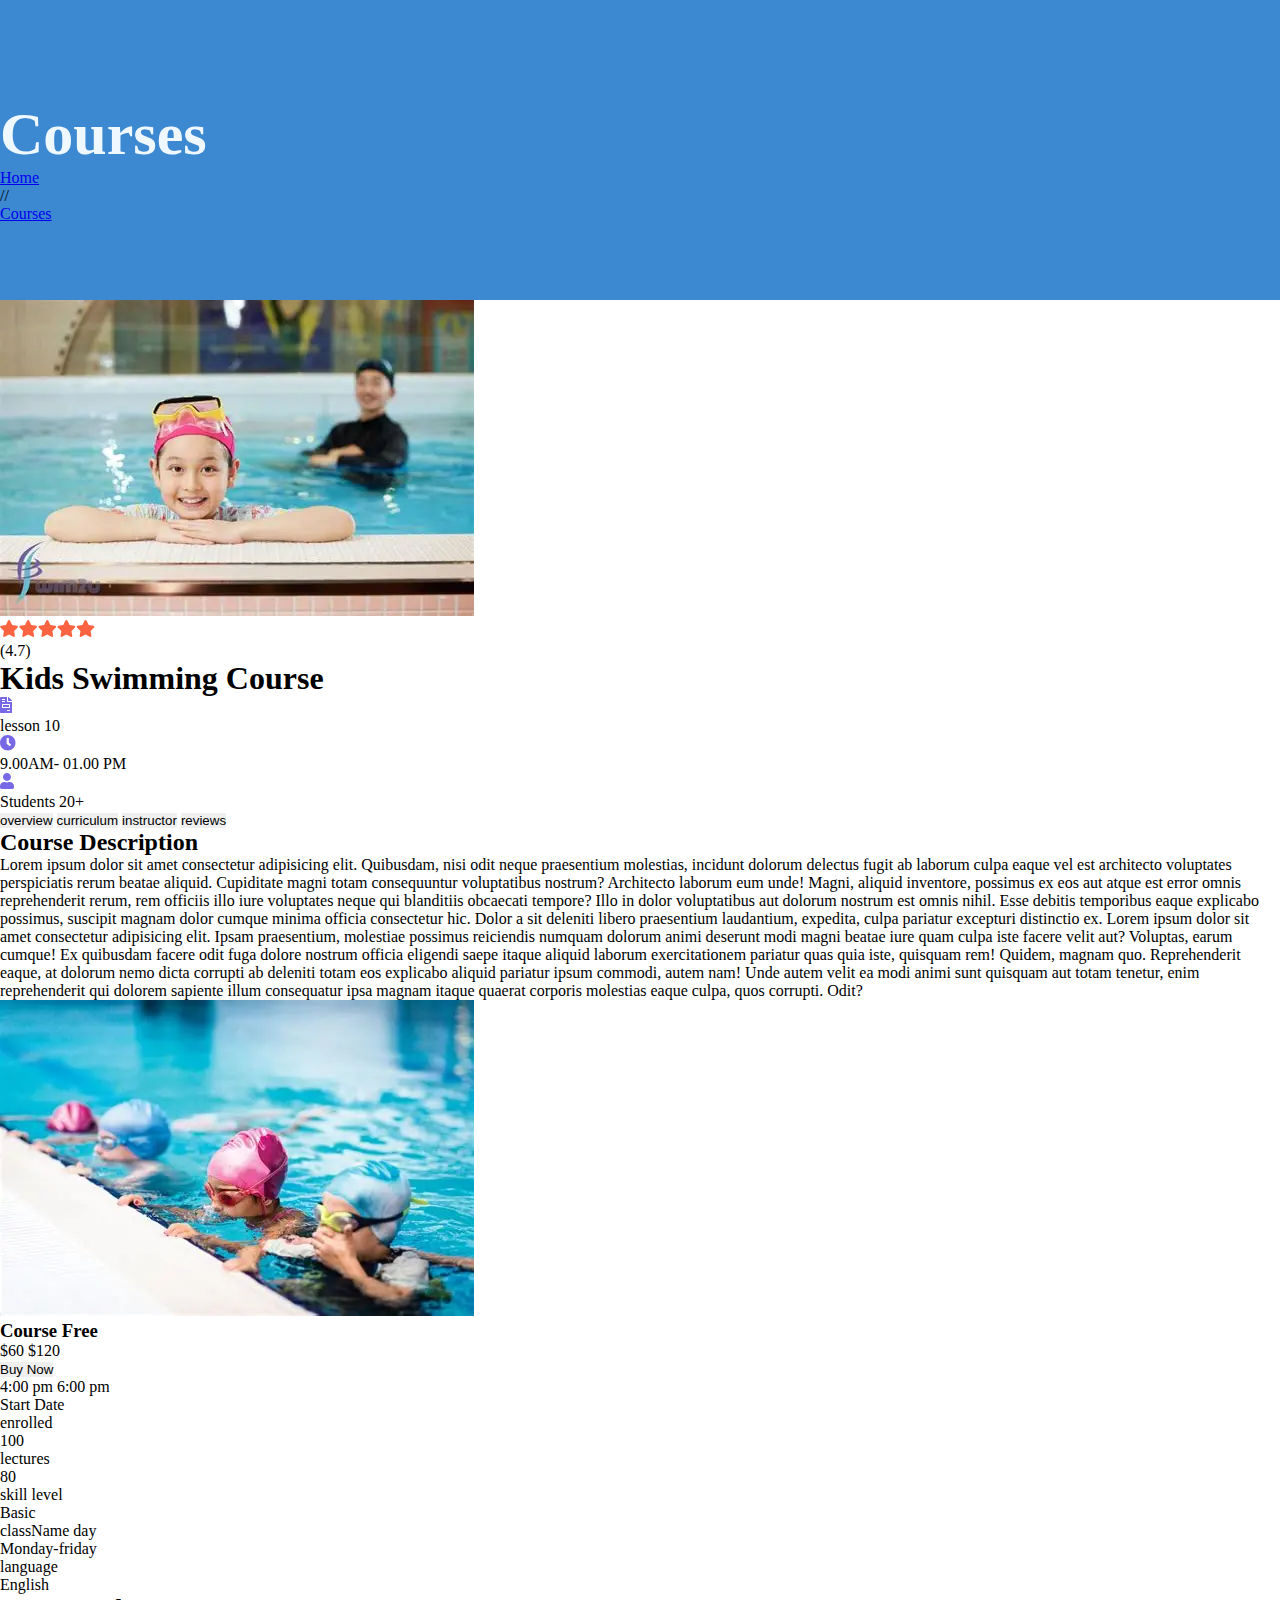
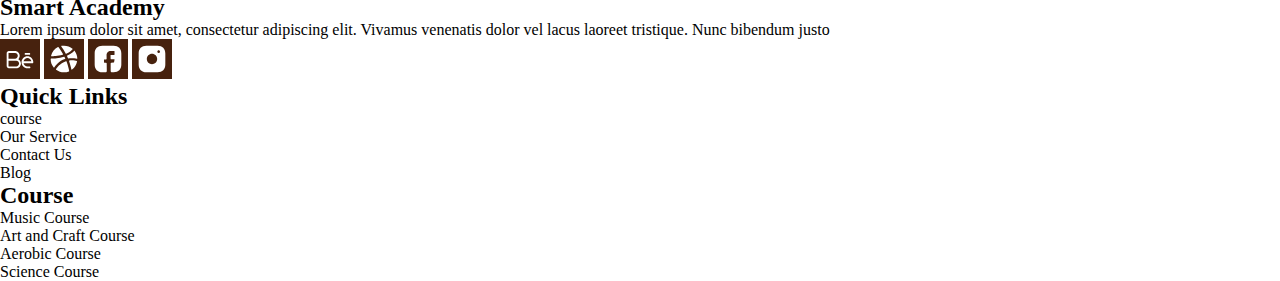
<file: swimming-course.html>
<!DOCTYPE html>
<html lang="en">

<head>
    <meta charset="UTF-8">
    <meta name="viewport" content="width=device-width, initial-scale=1.0">
    <link rel="stylesheet" href="./assets/styles/style-2.css">
    <link href="https://cdn.jsdelivr.net/npm/bootstrap@5.3.8/dist/css/bootstrap.min.css" rel="stylesheet"
        integrity="sha384-sRIl4kxILFvY47J16cr9ZwB07vP4J8+LH7qKQnuqkuIAvNWLzeN8tE5YBujZqJLB" crossorigin="anonymous">
    <title>Swimming course details</title>
</head>

<body>
    <section class="two rounded-bottom-circle">
        <div class="content">
            <h1 class="text-center">Courses</h1>
            <div class="">
                <a class="fs-2 card-title link-offset-2 link-offset-3-hover link-underline link-underline-opacity-0 link-underline-opacity-75-hover fs-3 fw-medium link-light mt-1"
                    href="./index.html">Home</a>
                <p class="fs-2 text-body-secondary">//</p>
                <a class="fs-2 card-title link-offset-2 link-offset-3-hover link-underline link-underline-opacity-0 link-underline-opacity-75-hover fs-3 fw-medium link-light mt-1"
                    href="./courses-page.html">Courses</a>
            </div>
        </div>
    </section>
    <!-- ----------------------------------- -->
    <section class="science container">
        <div class="detail gap-5">
            <div class="about">
                <img class="card-img" src="./assets/images/OIP.webp" alt="">
                <div class="rate mt-3">
                    <svg width="95" height="18" viewBox="0 0 95 18" fill="none" xmlns="http://www.w3.org/2000/svg">
                        <path
                            d="M8.06836 0.597656C8.26758 0.199219 8.58854 0 9.03125 0C9.47396 0 9.79492 0.199219 9.99414 0.597656L12.1523 4.98047L17 5.71094C17.4427 5.75521 17.7305 5.98763 17.8633 6.4082C17.9961 6.82878 17.9076 7.19401 17.5977 7.50391L14.0781 10.9238L14.9082 15.7715C14.9746 16.1921 14.8307 16.5241 14.4766 16.7676C14.1224 17.0332 13.7572 17.0664 13.3809 16.8672L9.03125 14.6094L4.68164 16.8672C4.30534 17.0885 3.9401 17.0664 3.58594 16.8008C3.23177 16.5352 3.08789 16.1921 3.1543 15.7715L3.98438 10.9238L0.464844 7.50391C0.154948 7.19401 0.0664062 6.82878 0.199219 6.4082C0.332031 5.98763 0.619792 5.75521 1.0625 5.71094L5.91016 4.98047L8.06836 0.597656ZM27.1934 0.597656C27.3926 0.199219 27.7135 0 28.1562 0C28.599 0 28.9199 0.199219 29.1191 0.597656L31.2773 4.98047L36.125 5.71094C36.5677 5.75521 36.8555 5.98763 36.9883 6.4082C37.1211 6.82878 37.0326 7.19401 36.7227 7.50391L33.2031 10.9238L34.0332 15.7715C34.0996 16.1921 33.9557 16.5241 33.6016 16.7676C33.2474 17.0332 32.8822 17.0664 32.5059 16.8672L28.1562 14.6094L23.8066 16.8672C23.4303 17.0885 23.0651 17.0664 22.7109 16.8008C22.3568 16.5352 22.2129 16.1921 22.2793 15.7715L23.1094 10.9238L19.5898 7.50391C19.2799 7.19401 19.1914 6.82878 19.3242 6.4082C19.457 5.98763 19.7448 5.75521 20.1875 5.71094L25.0352 4.98047L27.1934 0.597656ZM46.3184 0.597656C46.5176 0.199219 46.8385 0 47.2812 0C47.724 0 48.0449 0.199219 48.2441 0.597656L50.4023 4.98047L55.25 5.71094C55.6927 5.75521 55.9805 5.98763 56.1133 6.4082C56.2461 6.82878 56.1576 7.19401 55.8477 7.50391L52.3281 10.9238L53.1582 15.7715C53.2246 16.1921 53.0807 16.5241 52.7266 16.7676C52.3724 17.0332 52.0072 17.0664 51.6309 16.8672L47.2812 14.6094L42.9316 16.8672C42.5553 17.0885 42.1901 17.0664 41.8359 16.8008C41.4818 16.5352 41.3379 16.1921 41.4043 15.7715L42.2344 10.9238L38.7148 7.50391C38.4049 7.19401 38.3164 6.82878 38.4492 6.4082C38.582 5.98763 38.8698 5.75521 39.3125 5.71094L44.1602 4.98047L46.3184 0.597656ZM65.4434 0.597656C65.6426 0.199219 65.9635 0 66.4062 0C66.849 0 67.1699 0.199219 67.3691 0.597656L69.5273 4.98047L74.375 5.71094C74.8177 5.75521 75.1055 5.98763 75.2383 6.4082C75.3711 6.82878 75.2826 7.19401 74.9727 7.50391L71.4531 10.9238L72.2832 15.7715C72.3496 16.1921 72.2057 16.5241 71.8516 16.7676C71.4974 17.0332 71.1322 17.0664 70.7559 16.8672L66.4062 14.6094L62.0566 16.8672C61.6803 17.0885 61.3151 17.0664 60.9609 16.8008C60.6068 16.5352 60.4629 16.1921 60.5293 15.7715L61.3594 10.9238L57.8398 7.50391C57.5299 7.19401 57.4414 6.82878 57.5742 6.4082C57.707 5.98763 57.9948 5.75521 58.4375 5.71094L63.2852 4.98047L65.4434 0.597656ZM84.5684 0.597656C84.7676 0.199219 85.0885 0 85.5312 0C85.974 0 86.2949 0.199219 86.4941 0.597656L88.6523 4.98047L93.5 5.71094C93.9427 5.75521 94.2305 5.98763 94.3633 6.4082C94.4961 6.82878 94.4076 7.19401 94.0977 7.50391L90.5781 10.9238L91.4082 15.7715C91.4746 16.1921 91.3307 16.5241 90.9766 16.7676C90.6224 17.0332 90.2572 17.0664 89.8809 16.8672L85.5312 14.6094L81.1816 16.8672C80.8053 17.0885 80.4401 17.0664 80.0859 16.8008C79.7318 16.5352 79.5879 16.1921 79.6543 15.7715L80.4844 10.9238L76.9648 7.50391C76.6549 7.19401 76.5664 6.82878 76.6992 6.4082C76.832 5.98763 77.1198 5.75521 77.5625 5.71094L82.4102 4.98047L84.5684 0.597656Z"
                            fill="#FC6441" />
                    </svg>
                    <p>(4.7)</p>
                </div>
                <h1>Kids Swimming Course</h1>
                <div class="times">
                    <div class="time">
                        <svg width="12" height="16" viewBox="0 0 12 16" fill="none" xmlns="http://www.w3.org/2000/svg">
                            <path
                                d="M9 8V10H3V8H9ZM11.7812 3.28125C11.9271 3.42708 12 3.60417 12 3.8125V4H8V0H8.1875C8.39583 0 8.57292 0.0729167 8.71875 0.21875L11.7812 3.28125ZM7 4.25C7 4.45833 7.07292 4.63542 7.21875 4.78125C7.36458 4.92708 7.54167 5 7.75 5H12V15.25C12 15.4583 11.9271 15.6354 11.7812 15.7812C11.6354 15.9271 11.4583 16 11.25 16H0.75C0.541667 16 0.364583 15.9271 0.21875 15.7812C0.0729167 15.6354 0 15.4583 0 15.25V0.75C0 0.541667 0.0729167 0.364583 0.21875 0.21875C0.364583 0.0729167 0.541667 0 0.75 0H7V4.25ZM2 2.25V2.75C2 2.91667 2.08333 3 2.25 3H4.75C4.91667 3 5 2.91667 5 2.75V2.25C5 2.08333 4.91667 2 4.75 2H2.25C2.08333 2 2 2.08333 2 2.25ZM2 4.25V4.75C2 4.91667 2.08333 5 2.25 5H4.75C4.91667 5 5 4.91667 5 4.75V4.25C5 4.08333 4.91667 4 4.75 4H2.25C2.08333 4 2 4.08333 2 4.25ZM10 13.75V13.25C10 13.0833 9.91667 13 9.75 13H7.25C7.08333 13 7 13.0833 7 13.25V13.75C7 13.9167 7.08333 14 7.25 14H9.75C9.91667 14 10 13.9167 10 13.75ZM10 7.5C10 7.35417 9.94792 7.23958 9.84375 7.15625C9.76042 7.05208 9.64583 7 9.5 7H2.5C2.35417 7 2.22917 7.05208 2.125 7.15625C2.04167 7.23958 2 7.35417 2 7.5V10.5C2 10.6458 2.04167 10.7708 2.125 10.875C2.22917 10.9583 2.35417 11 2.5 11H9.5C9.64583 11 9.76042 10.9583 9.84375 10.875C9.94792 10.7708 10 10.6458 10 10.5V7.5Z"
                                fill="#7768E5" />
                        </svg>
                        <p class="ms-2">lesson 10</p>
                    </div>
                    <div class="time">
                        <svg width="16" height="16" viewBox="0 0 16 16" fill="none" xmlns="http://www.w3.org/2000/svg">
                            <path
                                d="M2.25 2.28125C3.77083 0.760417 5.60417 0 7.75 0C9.89583 0 11.7188 0.760417 13.2188 2.28125C14.7396 3.78125 15.5 5.60417 15.5 7.75C15.5 9.89583 14.7396 11.7292 13.2188 13.25C11.7188 14.75 9.89583 15.5 7.75 15.5C5.60417 15.5 3.77083 14.75 2.25 13.25C0.75 11.7292 0 9.89583 0 7.75C0 5.60417 0.75 3.78125 2.25 2.28125ZM9.53125 10.9375C9.73958 11.0833 9.91667 11.0625 10.0625 10.875L10.9375 9.65625C11.0833 9.44792 11.0625 9.27083 10.875 9.125L8.875 7.6875V3.375C8.875 3.125 8.75 3 8.5 3H7C6.75 3 6.625 3.125 6.625 3.375V8.625C6.625 8.75 6.67708 8.85417 6.78125 8.9375L9.53125 10.9375Z"
                                fill="#7768E5" />
                        </svg>
                        <p class="ms-2">9.00AM- 01.00 PM</p>
                    </div>
                    <div class="time">
                        <svg width="14" height="16" viewBox="0 0 14 16" fill="none" xmlns="http://www.w3.org/2000/svg">
                            <path
                                d="M9.8125 6.84375C9.04167 7.61458 8.10417 8 7 8C5.89583 8 4.94792 7.61458 4.15625 6.84375C3.38542 6.05208 3 5.10417 3 4C3 2.89583 3.38542 1.95833 4.15625 1.1875C4.94792 0.395833 5.89583 0 7 0C8.10417 0 9.04167 0.395833 9.8125 1.1875C10.6042 1.95833 11 2.89583 11 4C11 5.10417 10.6042 6.05208 9.8125 6.84375ZM9.8125 9C10.9583 9 11.9375 9.41667 12.75 10.25C13.5833 11.0625 14 12.0417 14 13.1875V14.5C14 14.9167 13.8542 15.2708 13.5625 15.5625C13.2708 15.8542 12.9167 16 12.5 16H1.5C1.08333 16 0.729167 15.8542 0.4375 15.5625C0.145833 15.2708 0 14.9167 0 14.5V13.1875C0 12.0417 0.40625 11.0625 1.21875 10.25C2.05208 9.41667 3.04167 9 4.1875 9H4.71875C5.44792 9.33333 6.20833 9.5 7 9.5C7.79167 9.5 8.55208 9.33333 9.28125 9H9.8125Z"
                                fill="#7768E5" />
                        </svg>

                        <p class="ms-2">Students 20+</p>
                    </div>
                </div>
                <div class="buttons">
                    <button class="btn purble mt-3 me-1 text-light">overview</button>
                    <button class="btn grey mt-3 me-1">curriculum</button>
                    <button class="btn grey mt-3 me-1">instructor</button>
                    <button class="btn grey mt-3 me-1">reviews</button>
                </div>

                <h2 class="text-primary-emphasis mt-5 fs-1">Course Description</h2>
                <p>Lorem ipsum dolor sit amet consectetur adipisicing elit. Quibusdam, nisi odit neque praesentium
                    molestias, incidunt dolorum delectus fugit ab laborum culpa eaque vel est architecto voluptates
                    perspiciatis rerum beatae aliquid. Cupiditate magni totam consequuntur voluptatibus nostrum?
                    Architecto laborum eum unde! Magni, aliquid inventore, possimus ex eos aut atque est error omnis
                    reprehenderit rerum, rem officiis illo iure voluptates neque qui blanditiis obcaecati tempore? Illo
                    in dolor voluptatibus aut dolorum nostrum est omnis nihil. Esse debitis temporibus eaque explicabo
                    possimus, suscipit magnam dolor cumque minima officia consectetur hic. Dolor a sit deleniti libero
                    praesentium laudantium, expedita, culpa pariatur excepturi distinctio ex.
                    Lorem ipsum dolor sit amet consectetur adipisicing elit. Ipsam praesentium, molestiae possimus
                    reiciendis numquam dolorum animi deserunt modi magni beatae iure quam culpa iste facere velit aut?
                    Voluptas, earum cumque! Ex quibusdam facere odit fuga dolore nostrum officia eligendi saepe itaque
                    aliquid laborum exercitationem pariatur quas quia iste, quisquam rem! Quidem, magnam quo.
                    Reprehenderit eaque, at dolorum nemo dicta corrupti ab deleniti totam eos explicabo aliquid pariatur
                    ipsum commodi, autem nam! Unde autem velit ea modi animi sunt quisquam aut totam tenetur, enim
                    reprehenderit qui dolorem sapiente illum consequatur ipsa magnam itaque quaerat corporis molestias
                    eaque culpa, quos corrupti. Odit?
                </p>
            </div>


            <div class="price card border-0">
                <div>
                    <img class="card-img" src="./assets/images/swimming.webp" alt="">
                </div>
                <div>
                    <div class="free mt-3">
                        <h3 class="mt-1 ms-3">Course Free</h3>
                        <p class="text-center fw-bold fs-3">$60 <span class="fw-normal fs-5">$120</span></p>
                    </div>
                    <button class="btn w-75 mx-auto text-light">Buy Now</button>
                    <div class="dit ms-3 fw-bolder mt-4">
                        <p>4:00 pm 6:00 pm</p>
                        <p class="text-center">Start Date</p>
                        <p>enrolled</p>
                        <p class="text-center">100</p>
                        <p>lectures</p>
                        <p class="text-center">80</p>
                        <p>skill level</p>
                        <p class="text-center">Basic</p>
                        <p>className day</p>
                        <p class="text-center">Monday-friday</p>
                        <p>language</p>
                        <p class="text-center">English</p>
                    </div>
                </div>
            </div>
        </div>
    </section>
    <!-- ---------------- -->
    <section class="four">
        <div class="contact-us container gap-5">
            <div class="social">
                <h2>Smart Academy</h2>
                <p class="w-75">Lorem ipsum dolor sit amet, consectetur adipiscing elit. Vivamus venenatis dolor vel
                    lacus laoreet
                    tristique. Nunc bibendum justo
                </p>
                <div class="svgs">
                    <svg width="40" height="40" viewBox="0 0 40 40" fill="none" xmlns="http://www.w3.org/2000/svg">
                        <rect width="40" height="40" fill="#47220E" />
                        <path
                            d="M16.2791 29.3333H8.83723C7.64653 29.3333 6.66669 28.319 6.66669 27.0864V14.2469C6.66669 13.0143 7.64653 12 8.83723 12H15.0388C17.6062 12 19.6899 14.157 19.6899 16.8148C19.6899 18.1373 19.169 19.3314 18.338 20.2044C19.876 20.9877 20.9303 22.6311 20.9303 24.5185C20.9303 27.1763 18.8465 29.3333 16.2791 29.3333ZM8.52715 21.6296V27.0864C8.52715 27.2662 8.66359 27.4074 8.83723 27.4074H16.2791C17.8171 27.4074 19.0698 26.1106 19.0698 24.5185C19.0698 22.9264 17.8171 21.6296 16.2791 21.6296H8.52715ZM8.52715 19.7037H15.0388C16.5768 19.7037 17.8295 18.4069 17.8295 16.8148C17.8295 15.2227 16.5768 13.9259 15.0388 13.9259H8.83723C8.66359 13.9259 8.52715 14.0672 8.52715 14.2469V19.7037ZM29.5132 29.3333H27.4419C24.1923 29.3333 21.5504 26.5985 21.5504 23.2346C21.5504 19.8706 24.1923 17.1358 27.4419 17.1358C30.6915 17.1358 33.3334 19.8706 33.3334 23.2346C33.3334 23.761 32.9116 24.1975 32.4031 24.1975H23.5225C23.9442 26.0336 25.5442 27.4074 27.4419 27.4074H29.5132C30.0217 27.4074 30.4434 27.844 30.4434 28.3704C30.4434 28.8968 30.0217 29.3333 29.5132 29.3333ZM23.5225 22.2716H31.3737C31.1628 21.3591 30.6617 20.5464 29.9508 19.9642C29.24 19.3821 28.3607 19.0642 27.4543 19.0617C26.5464 19.064 25.6656 19.3816 24.9527 19.9636C24.2399 20.5455 23.7363 21.3582 23.5225 22.2716ZM29.3023 15.8519H25.5814C25.0729 15.8519 24.6512 15.4153 24.6512 14.8889C24.6512 14.3625 25.0729 13.9259 25.5814 13.9259H29.3023C29.8109 13.9259 30.2326 14.3625 30.2326 14.8889C30.2326 15.4153 29.8109 15.8519 29.3023 15.8519Z"
                            fill="white" />
                    </svg>
                    <svg width="40" height="40" viewBox="0 0 40 40" fill="none" xmlns="http://www.w3.org/2000/svg">
                        <rect width="40" height="40" fill="#47220E" />
                        <path fill-rule="evenodd" clip-rule="evenodd"
                            d="M25.16 31.8772C25.2 32.0905 25.08 32.3172 24.88 32.3972C23.3734 32.9972 21.72 33.3172 20.0134 33.3172C17.0667 33.3172 14.3467 32.3705 12.1467 30.7438C11.96 30.6105 11.9067 30.3438 12.0267 30.1438C12.76 28.8372 15.6267 24.6372 21.96 22.2905C22.2 22.1972 22.4667 22.3172 22.5467 22.5572C24.1334 26.8105 24.88 30.4105 25.16 31.8772ZM33.08 22.5012C32.4685 25.7263 30.6762 28.6074 28.0534 30.5812C27.7734 30.7945 27.3734 30.6345 27.3067 30.3012C27.0267 28.8612 26.3467 25.7545 25.04 22.0612C24.9467 21.7812 25.1334 21.4745 25.4267 21.4345C28.7467 21.0345 31.6534 21.6745 32.7467 21.9678C32.9734 22.0478 33.12 22.2745 33.08 22.5012ZM32.7734 19.7425C31.4134 19.5025 27.9467 18.9958 24.4 19.3825C24.1867 19.4092 24 19.2892 23.9067 19.0892C23.8534 18.9692 23.8134 18.8492 23.76 18.7292C23.5467 18.2358 23.32 17.7292 23.0934 17.2358C22.9734 16.9958 23.0934 16.7025 23.3334 16.5958C27.0667 14.9825 29.1467 12.9025 29.96 11.9692C30.16 11.7425 30.5067 11.7558 30.6934 11.9958C32.267 14.0905 33.1813 16.6063 33.32 19.2225C33.3334 19.5558 33.0667 19.7958 32.7734 19.7425ZM28.5734 10.3732C27.88 11.2132 25.9334 13.2132 22.24 14.6798C22.1331 14.723 22.0141 14.7251 21.9058 14.6857C21.7974 14.6463 21.7075 14.5682 21.6534 14.4665C20.3316 12.0967 18.8759 9.80408 17.2934 7.59984C17.0934 7.31984 17.2534 6.91984 17.5867 6.8665C18.36 6.73317 19.1734 6.6665 20 6.6665C23.2267 6.6665 26.2 7.81317 28.5067 9.73317C28.7067 9.87984 28.7334 10.1732 28.5734 10.3732ZM18.68 15.7705C13.6267 17.0372 9.16002 17.2105 7.53335 17.2372C7.22669 17.2372 7.00002 16.9438 7.08002 16.6505C8.04002 12.9172 10.6 9.79717 13.9734 8.07717C14.1734 7.9705 14.4267 8.03717 14.56 8.22384C15.2534 9.18384 17.1334 11.8905 18.9734 15.0772C19.12 15.3438 18.9867 15.6905 18.68 15.7705ZM21.2134 19.4492C21.3334 19.7025 21.1867 20.0092 20.92 20.1025C15.0134 22.0092 11.48 26.7425 10.4134 28.3692C10.24 28.6358 9.86669 28.6492 9.66669 28.4092C7.80002 26.1158 6.66669 23.4892 6.66669 20.3025V20.0625C6.66669 19.7958 6.88002 19.5825 7.14669 19.5958C8.82669 19.6625 14.3067 19.4358 20 17.7958C20.2134 17.7292 20.4534 17.8358 20.5467 18.0358C20.7734 18.5025 21 18.9692 21.2134 19.4492Z"
                            fill="white" />
                    </svg>
                    <svg width="40" height="40" viewBox="0 0 40 40" fill="none" xmlns="http://www.w3.org/2000/svg">
                        <rect width="40" height="40" fill="#47220E" />
                        <path
                            d="M33.3333 25.5865C33.3333 30.4398 30.44 33.3332 25.5867 33.3332H24C23.2667 33.3332 22.6667 32.7332 22.6667 31.9998V24.3065C22.6667 23.9465 22.96 23.6398 23.32 23.6398L25.6667 23.5998C25.8533 23.5865 26.0133 23.4532 26.0533 23.2665L26.52 20.7198C26.5291 20.6621 26.5255 20.6031 26.5095 20.5469C26.4936 20.4907 26.4656 20.4386 26.4276 20.3942C26.3896 20.3499 26.3424 20.3143 26.2893 20.2899C26.2362 20.2656 26.1784 20.253 26.12 20.2532L23.28 20.2932C22.9067 20.2932 22.6133 19.9998 22.6 19.6398L22.5467 16.3732C22.5467 16.1598 22.72 15.9732 22.9467 15.9732L26.1467 15.9198C26.3733 15.9198 26.5467 15.7465 26.5467 15.5198L26.4933 12.3198C26.4933 12.0932 26.32 11.9198 26.0933 11.9198L22.4933 11.9732C21.9678 11.9812 21.449 12.0928 20.9667 12.3016C20.4844 12.5104 20.0481 12.8124 19.6827 13.1902C19.3173 13.568 19.03 14.0141 18.8374 14.5031C18.6447 14.9921 18.5505 15.5143 18.56 16.0398L18.6267 19.7065C18.64 20.0798 18.3467 20.3732 17.9733 20.3865L16.3733 20.4132C16.1467 20.4132 15.9733 20.5865 15.9733 20.8132L16.0133 23.3465C16.0133 23.5732 16.1867 23.7465 16.4133 23.7465L18.0133 23.7198C18.3867 23.7198 18.68 24.0132 18.6933 24.3732L18.8133 31.9732C18.8267 32.7198 18.2267 33.3332 17.48 33.3332H14.4133C9.55999 33.3332 6.66666 30.4398 6.66666 25.5732V14.4132C6.66666 9.55984 9.55999 6.6665 14.4133 6.6665H25.5867C30.44 6.6665 33.3333 9.55984 33.3333 14.4132V25.5865Z"
                            fill="white" />
                    </svg>
                    <svg width="40" height="40" viewBox="0 0 40 40" fill="none" xmlns="http://www.w3.org/2000/svg">
                        <rect width="40" height="40" fill="#47220E" />
                        <path
                            d="M25.5867 6.6665H14.4134C9.56002 6.6665 6.66669 9.55984 6.66669 14.4132V25.5732C6.66669 30.4398 9.56002 33.3332 14.4134 33.3332H25.5734C30.4267 33.3332 33.32 30.4398 33.32 25.5865V14.4132C33.3334 9.55984 30.44 6.6665 25.5867 6.6665ZM20 25.1732C17.1467 25.1732 14.8267 22.8532 14.8267 19.9998C14.8267 17.1465 17.1467 14.8265 20 14.8265C22.8534 14.8265 25.1734 17.1465 25.1734 19.9998C25.1734 22.8532 22.8534 25.1732 20 25.1732ZM27.8934 13.1732C27.8267 13.3332 27.7334 13.4798 27.6134 13.6132C27.48 13.7332 27.3334 13.8265 27.1734 13.8932C26.9307 13.9962 26.6629 14.0245 26.404 13.9747C26.1452 13.9248 25.907 13.7989 25.72 13.6132C25.6 13.4798 25.5067 13.3332 25.44 13.1732C25.3715 13.0129 25.3353 12.8408 25.3334 12.6665C25.3334 12.4932 25.3734 12.3198 25.44 12.1598C25.5067 11.9865 25.6 11.8532 25.72 11.7198C26.0267 11.4132 26.4934 11.2665 26.92 11.3598C27.0134 11.3732 27.0934 11.3998 27.1734 11.4398C27.2534 11.4665 27.3334 11.5065 27.4134 11.5598C27.48 11.5998 27.5467 11.6665 27.6134 11.7198C27.7334 11.8532 27.8267 11.9865 27.8934 12.1598C27.96 12.3198 28 12.4932 28 12.6665C28 12.8398 27.96 13.0132 27.8934 13.1732Z"
                            fill="white" />
                    </svg>
                </div>
            </div>

            <div class="quick">
                <h2>Quick Links</h2>
                <p>course</p>
                <p>Our Service</p>
                <p>Contact Us</p>
                <p>Blog</p>
            </div>

            <div class="course">
                <h2>Course</h2>
                <p>Music Course</p>
                <p>Art and Craft Course</p>
                <p>Aerobic Course</p>
                <p>Science Course</p>
            </div>
        </div>
    </section>
</body>

</html>
</file>
<file: assets/styles/style.css>
* {
    margin: 0;
    padding: 0;
    box-sizing: border-box;
    border: none;
}

.one {
    background-image: url(../images/navbar.png);
    background-color: black;
    background-size: cover;
    background-position: center;
    position: relative;

    .overlay {
        background-color: rgba(0, 0, 0, 0.8);
        min-height: 100%;
    }

    div .button button {
        background-color: #FF3C8A;
    }

    .content {

        h1 {
            font-size: 90px;
        }

        button {
            height: 55px;
            background-color: #FF3C8A;
            border: 1px solid #FF3C8A;
        }
    }
}

.one-2 .top .button button {
    background-color: #FF3C8A !important;
}

/* -------------------------- */

.two {
    margin-top: 200px;

    .all {
        div {
            h1 {
                color: #3C89D2;
            }
        }
    }

    .welcome {

        h1 {
            font-size: 70px;
            width: 90%;
        }

        p {
            width: 80%;
            padding-bottom: 100px;
        }

        button {
            background-color: #FF3C8A;
            border: 1px solid #FF3C8A;
        }
    }

    .image {
        background-color: #EB4E89;
        border-radius: 50% 50% 20% 20% !important;


        img {
            margin-top: 50px;
            width: 80% !important;
        }
    }

    .missions {
        .mission {
            .our {
                font-size: 60px;
            }
        }

    }
}

.three {
    margin-top: 150px;

    h1 {
        color: #3C89D2;
    }

    .offers .offer {
        border: 1px solid #fafafa;
        background-color: #f9f3f3;

        h3 {
            margin-top: 20px;
        }

        p {
            margin-top: 10px;
            width: 60%;
            margin-inline: auto;
        }
    }

    .but {
        button {
            background-color: #EB4E89;
            font-size: 20px;
        }
    }
}

.four {
    margin-top: 100px;

    h2 {
        color: #3C89D2;
    }

    .courses {
        .course {
            margin-top: 50px;
            border: 0px;

            a {
                color: #3C89D2;
            }
        }

        .course img {
            height: 200px;
        }
    }
}

.five {
    margin-top: 100px;

    h1 {
        color: #3C89D2;
    }

    .names {
        margin-top: 50px;
        display: grid;
        grid-template-columns: 1fr 1fr;

        .name {
            display: grid;
            grid-template-columns: 1fr 1fr 1fr;
            background-color: #fff7f7;

            h3 {
                width: 170%;
            }

            p {
                width: 149%;
            }
        }
    }
}

.six {
    margin-top: 100px;

    h1 {
        color: #3C89D2;
    }

    .articles {
        margin-top: 50px;
        display: grid;
        grid-template-columns: 1fr 1fr 1fr;

        .article {
            background-color: #f9f9f9;

            h5 {
                color: #3C89D2;
                width: 40%;
                margin-inline: auto;
            }

            p {
                width: 50%;
                margin-inline: auto;
            }

            button {
                background-color: #EB4E89;
                color: #fafafa;
                width: 45%;
                margin-inline: auto;
            }
        }
    }
}

.seven {
    margin-top: 100px;

    .contact {
        display: grid;
        grid-template-columns: 1fr;
        background-color: #EB4E89;
        height: 500px;
    }

    h1 {
        color: #fafafa;
        margin-top: 150px;
    }

    input {
        height: 35%;
        background-color: #fafafa;
    }


    .inputs {
        margin-top: -80px;
    }

    button {
        height: 35%;
        color: #fafafa;
        background-color: #3C89D2;
    }

}

.eight {
    background-color: #3C89D2;

    .contact-us {
        min-height: 500px;
        color: #fafafa;
        display: grid;
        grid-template-columns: 1fr 1fr 1fr;
    }

    .social {
        margin-top: 100px;

        p {
            margin-top: 30px;
        }

        .svgs {
            margin-top: 10px;

            svg {
                margin-right: 5px;
            }
        }
    }

    .quick {
        margin-top: 100px;

        h2 {
            margin-bottom: 40px;
        }
    }

    .course {
        margin-top: 100px;

        h2 {
            margin-bottom: 40px;
        }
    }


}

/* ---------- */
@media screen and (max-width: 1440px) {
    .one {
        a {
            font-size: 35px;
        }

        button {
            font-size: 30px;
            height: 70px !important;
        }

    }

    .two {
        .image {
            height: 40svh;

            img {
                margin-top: 70px;
            }
        }
    }

    .three {
        .but button {
            font-size: 35px;
        }
    }

    .four {
        .courses .course img {
            height: 20svh !important;
        }
    }
}

@media screen and (max-width: 1200px) {
    .one .content h1 {
        font-size: 50px;
    }

    .two .all {
        margin-top: -80px;

        .welcome {
            h1 {
                font-size: 40px;
            }

            p {
                width: 90%;
            }
        }

        .image {
            height: 30%;

            img {
                margin-top: 110px !important;

            }
        }

        .missions {
            width: 80%;

            .mission {

                h1 {
                    font-size: 60px;
                }

                p {
                    margin-top: -30px;
                    font-size: 20px !important;
                }
            }

            .achives {
                .achive {
                    h1 {
                        font-size: 30px;
                    }

                    p {
                        font-size: 18px !important;
                    }
                }
            }
        }
    }

    .four {
        .courses .course img {
            height: 200px !important;
        }
    }
}

@media (max-width: 768px) {
    .top .button {
        margin-inline: auto;
    }

    .content button {
        font-size: 20px;
    }

    .two .all {
        width: 100%;

        .image {
            text-align: center;

            img {
                margin-top: 43px !important;
            }
        }
    }

    .two .all .missions {
        margin: 0;

        .achives .achive {
            h1 {
                font-size: 50px !important;
            }
        }
    }

    .three .offers .offer {
        h3 {
            margin-top: 20px;
        }
    }

    .but button {
        font-size: 30px !important;
        width: 40% !important;
    }

    .four {
        .courses {
            display: grid;
            grid-template-columns: 1fr 1fr;

            .course {
                min-height: 21px !important;
                width: 100%;

                img {
                    margin-bottom: 10px;
                }

                a {
                    font-size: 28px !important;
                }
            }
        }
    }

    .six {
        .articles {
            display: grid;
            grid-template-columns: 1fr 1fr;
        }
    }

    .seven {
        h1 {
            width: 70% !important;
            margin-bottom: 0px;
        }
    }

    .eight {
        .social {
            p {
                width: 100%;
            }
        }
    }
}

@media screen and (max-width: 450px) {
    .one {
        .button button {
            display: none;
        }

        .top {
            margin-inline: auto;
        }

        .top .links {
            margin-inline: auto;
        }

        .top .main {
            margin-top: 10px;
            margin-left: 22%;

            a {
                font-size: 30px;
                text-decoration: underline;
            }
        }

        .content h1 {
            font-size: 35px !important;
            width: 86% !important;

        }

        .content p {
            font-size: 20px !important;
            width: 70% !important;
        }

        .content button {
            width: 80% !important;
            margin-left: 30px;
        }
    }

    .two {
        .all {
            display: grid !important;
            grid-template-columns: 1fr;
        }

        .image {
            display: none;
        }

        .welcome {
            margin-top: -80px;

            h1 {
                width: 100%;
            }
        }

        .missions {
            width: 100% !important;
            margin-top: 80px !important;


            .mission {

                h1 {
                    font-size: 40px !important;
                }

                p {
                    margin-top: 0 !important;
                }
            }

            .achives {
                display: grid !important;
                grid-template-columns: 1fr 1fr;

                h1 {
                    font-size: 40px !important;
                }
            }

        }
    }

    .three {
        margin-top: 50px;

        h1 {
            margin-left: 35px;
            margin-right: 35px;

        }

        .offers {
            display: grid;
            grid-template-columns: 1fr;
            margin-left: 10px;
            margin-right: 10px;
        }

        button {
            width: 50% !important;
            font-size: 20px !important;
        }
    }

    .four {
        .courses {
            display: grid;
            grid-template-columns: 1fr;
        }
    }

    .five {
        .names {
            display: grid;
            grid-template-columns: 1fr;

            .name {
                margin: 0 !important;
            }

            .end {
                margin-left: 40px !important;
            }

            .start {
                margin-right: 40px !important;
            }
        }
    }

    .six {
        .articles {
            display: grid;
            grid-template-columns: 1fr;
        }
    }

    .seven {
        .inputs {
            display: grid;
            grid-template-columns: 1fr;

            input {
                width: 100% !important;
                height: 60%;
            }

            button {
                width: 80%;
                height: 60%;
                margin-inline: auto !important;
                margin-top: -30px !important;
            }
        }
    }

    .eight {
        .contact-us {
            display: grid;
            grid-template-columns: 2fr;

            .social {
                h2 {
                    text-align: center;
                }
            }

            .quick {
                margin-top: 0;

                h2 {
                    text-align: center;
                }
            }

            .course {
                margin-top: 0;

                h2 {
                    text-align: center;
                }
            }
        }
    }
}

@media screen and (max-width: 320px) {
    .top {
        .links {
            display: grid;
            grid-template-columns: 1fr 1fr 1fr;

            a {
                font-size: 20px !important;
            }
        }
    }

    .top .main a {
        margin-left: 10px !important;
    }

    .content {
        h1 {
            margin-top: 0;
            font-size: 28px !important;
        }

        p {
            font-size: 18px !important;
        }

        button {
            margin: 0;
            font-size: 20px !important;
            height: 10% !important;
        }
    }


    .two .all {
        margin-inline: auto;

        .mission {
            width: 90%;
            margin-bottom: 40px;
        }

        .achives {
            display: grid;
            grid-template-columns: 1fr;
            text-align: center;
        }

    }

    .three {
        .but button {
            width: 50% !important;
            font-size: 20px !important;
        }
    }
}

/* ____________________________ */
</file>
<file: assets/styles/style-about.css>
* {
    box-sizing: border-box;
    border: none;
    padding: 0;
    margin: 0;
}

.two {
    background-color: rgb(237, 65, 131, 0.6);
    height: 300px;

    .content {

        h1 {
            padding-top: 100px;
            font-size: 60px;
            color: aliceblue;
        }

        div {

            display: flex;
            gap: 5px;
            margin-left: 50%;
        }

    }
}

.about-us {
    margin-top: 150px;

    .page {
        display: grid;
        grid-template-columns: 1fr 1fr;

        .experince {
            display: grid;
            grid-template-columns: 1fr 1fr;
        }

        span {
            color: #EB4E89;
        }

        .details {
            display: grid;
            grid-template-columns: 1fr 1fr;

            a {
                background-color: #EB4E89;
                color: aliceblue;
            }
        }
    }
}

.seven {
    margin-top: 100px;

    .contact {
        display: grid;
        grid-template-columns: 1fr;
        background-color: #EB4E89;
        height: 500px;
    }

    h1 {
        color: #fafafa;
        margin-top: 150px;
    }

    input {
        height: 35%;
        background-color: #fafafa;
    }


    .inputs {
        margin-top: -80px;
    }

    button {
        height: 35%;
        color: #fafafa;
        background-color: #3C89D2;
    }

}

.eight {
    background-color: #3C89D2;

    .contact-us {
        min-height: 500px;
        color: #fafafa;
        display: grid;
        grid-template-columns: 1fr 1fr 1fr;
    }

    .social {
        margin-top: 100px;

        p {
            margin-top: 30px;
        }

        .svgs {
            margin-top: 10px;

            svg {
                margin-right: 5px;
            }
        }
    }

    .quick {
        margin-top: 100px;

        h2 {
            margin-bottom: 40px;
        }
    }

    .course {
        margin-top: 100px;

        h2 {
            margin-bottom: 40px;
        }
    }
}

/* ----------media-query-------------- */

@media (max-width: 768px) {

    .two{
        .content{
            margin-right: 100px;
        }
    }
    .about-us{
        margin-top: 50px;
        .page{
            .experince{
                margin-right: 20px;
                .two{
                    margin-left: 20px;
                    margin-top: -30px;
                    width: 80% !important;
                }
            }
            a{
                width: 100% !important;
            }
        }
    }
    .seven {
        h1 {
            width: 70% !important;
            margin-bottom: 0px;
        }
    }

    .eight {
        .social {
            p {
                width: 100%;
            }
        }
    }
}

@media (max-width: 450px) {
    .about-us{
        .page{
            display: grid;
            grid-template-columns: 1fr;

            .experince{
                text-align: center;
            }

            .words{
                margin-top: -50px !important;

                .details{
                    .mission{

                        p{
                            width: 80%;
                        }
                    }
                }
            }

            
        }
    }
    .seven {
        .inputs {
            display: grid;
            grid-template-columns: 1fr;

            input {
                width: 100% !important;
                height: 60%;
            }

            button {
                width: 80%;
                height: 60%;
                margin-inline: auto !important;
                margin-top: -30px !important;
            }
        }
    }

    .eight {
        .contact-us {
            display: grid;
            grid-template-columns: 2fr;

            .social {
                h2 {
                    text-align: center;
                }
            }

            .quick {
                margin-top: 0;

                h2 {
                    text-align: center;
                }
            }

            .course {
                margin-top: 0;

                h2 {
                    text-align: center;
                }
            }
        }
    }
}

@media (max-width: 380px) {

    .about-us{
        margin-top: -10px;
        .page{
            .experince{
                display: grid;
                grid-template-columns: 1fr;

                .three{
                    width: 100%;
                    border-radius: 50%;
                    margin-bottom: 20px;
                }

                .two{
                    display: none;
                }

                .one{
                    border-radius: 50%;
                    width: 40% !important;
                    margin-top: -150px;
                }
            }

            .words{
                h1{
                    width: 100% !important;
                }
            }
        }
    }
}
</file>
<file: assets/styles/style-2.css>
* {
    border: none;
    margin: 0;
    padding: 0;
    box-sizing: border-box;
}

.one {

    background-color: rgba(0, 0, 0, 0.8);

    button {
        background-color: #3C89D2;
    }
}

.two {
    background-color: #3C89D2;
    height: 300px;

    .content {

        h1 {
            padding-top: 100px;
            font-size: 60px;
            color: aliceblue;
        }
    }
}

.three {
    h2 {
        color: #3C89D2;
    }

    .courses {
        display: grid;
        grid-template-columns: 2fr 2fr;

        .course {
            display: grid;
            grid-template-columns: 1fr 1fr;
            background-color: #faf3f6;

            h3 {
                color: #3C89D2;
            }
        }

    }
}

/* ---media-guery--- */
@media (max-width: 768px) {
    .one {
        height: 100px;

        .top button {
            display: none;
        }
    }

    .three {
        .courses {

            .course {
                margin: 0 !important;
                display: grid;
                grid-template-columns: 1fr;
            }
        }
    }
}

@media screen and (max-width: 450px) {
    .one {
        height: 130px;

        .top .main {
            margin-top: 10px;
            margin-left: 22%;

            a {
                font-size: 30px;
                text-decoration: underline;
            }
        }
    }

    .three {
        .courses {
            display: grid;
            grid-template-columns: 1fr;

            .course {
                div {
                    margin-left: 10px;
                }

                img {
                    margin-left: 50px !important;
                    margin-top: 20px;
                }

                p {
                    margin-bottom: 20px;
                }
            }
        }
    }
}

@media screen and (max-width: 380px) {
    .one {
        height: 200px;

        .top .links {
            display: grid !important;
            grid-template-columns: 1fr 1fr 1fr;
        }
    }

}

@media screen and (max-width: 320px) {
    .one {
        .top {
            .links {
                display: grid;
                grid-template-columns: 1fr 1fr;
                margin-inline: auto;
            }

            .main {
                margin-left: auto;
                margin-right: auto;

                a{
                    font-size: 35px !important;
                }
            }
        }
    }

}
</file>
<file: assets/styles/smart.css>
.first h1 {
    display: none;
}

.one {
    background-color: rgb(0, 0, 0, 0.9);
    background-position: center;
    height: 100px;
}

.two {
    background-color: #f4ebef;

    .all {
        display: grid;
        grid-template-columns: 1fr 1fr;
        padding-top: 100px;

        .content {
            padding-top: 90px;

            h1 {
                color: #17254E;
            }

            button {
                background-color: #FF3C8A;
            }
        }

        .photos {
            display: grid;
            grid-template-columns: 1fr 1fr;

            .girl {
                background-color: #FF3C8A;
                border-radius: 50% 50% 50% 0%;
                margin-top: -10px;
            }

            .boy {
                background-color: #3C89D2;
                border-radius: 50% 0 50% 50%;
                width: 80%;
            }
        }
    }
}

.three {
    margin-top: 100px;

    .options {
        display: grid;
        grid-template-columns: 1fr 1fr 1fr;
        gap: 30px;

        .right {
            background-color: #dee7ef;
        }

        .diff {
            background-color: #3C89D2;
        }
    }
}

.four {
    margin-top: 100px;
    background-color: #f4ebef;

    .blue {
        background-color: #6c94ba;
        height: 350px;
    }

    img {
        margin-top: -180px;
        margin-left: 150px;
    }

    .things {
        margin-top: 100px;
        display: grid;
        grid-template-columns: 1fr 1fr 1fr 1fr;

        .thing {
            border-right: 3px dotted #FF3C8A;

            svg {
                border: 1px solid #ffdcec;
            }
        }
    }
}

/* -----media-query----- */
@media (max-width: 768px) {
    .two {
        .all .content {

            h1 {
                margin-top: -100px;
            }
        }
    }

    .four {
        img {
            margin-left: 80px;
        }
    }

}

@media (max-width: 450px) {
    .first {
        background-color: #f4ebef;
        text-align: center;
        padding-top: 30px;

        h1 {
            display: inline-block;
            font-size: 40px;
        }
    }

    .one {
        display: none;
    }

    .two {
        margin-top: -40px;
        .all {
            display: grid;
            grid-template-columns: 1fr;
        }
    }

    .three {

        .options {
            display: grid;
            grid-template-columns: 1fr;
            margin-inline: auto;

            .right {
                margin-left: 50px;
            }

            .diff {
                margin-right: 100px !important;
            }
        }
    }

    .four {
        .blue {
            display: none;
        }

        div img {
            margin-left: 40px;
            margin-top: 50px !important;
        }

        .things {
            display: grid;
            grid-template-columns: 1fr 1fr;
            background-color: aliceblue;
            margin-top: 50px;
        }
    }

}
</file>
